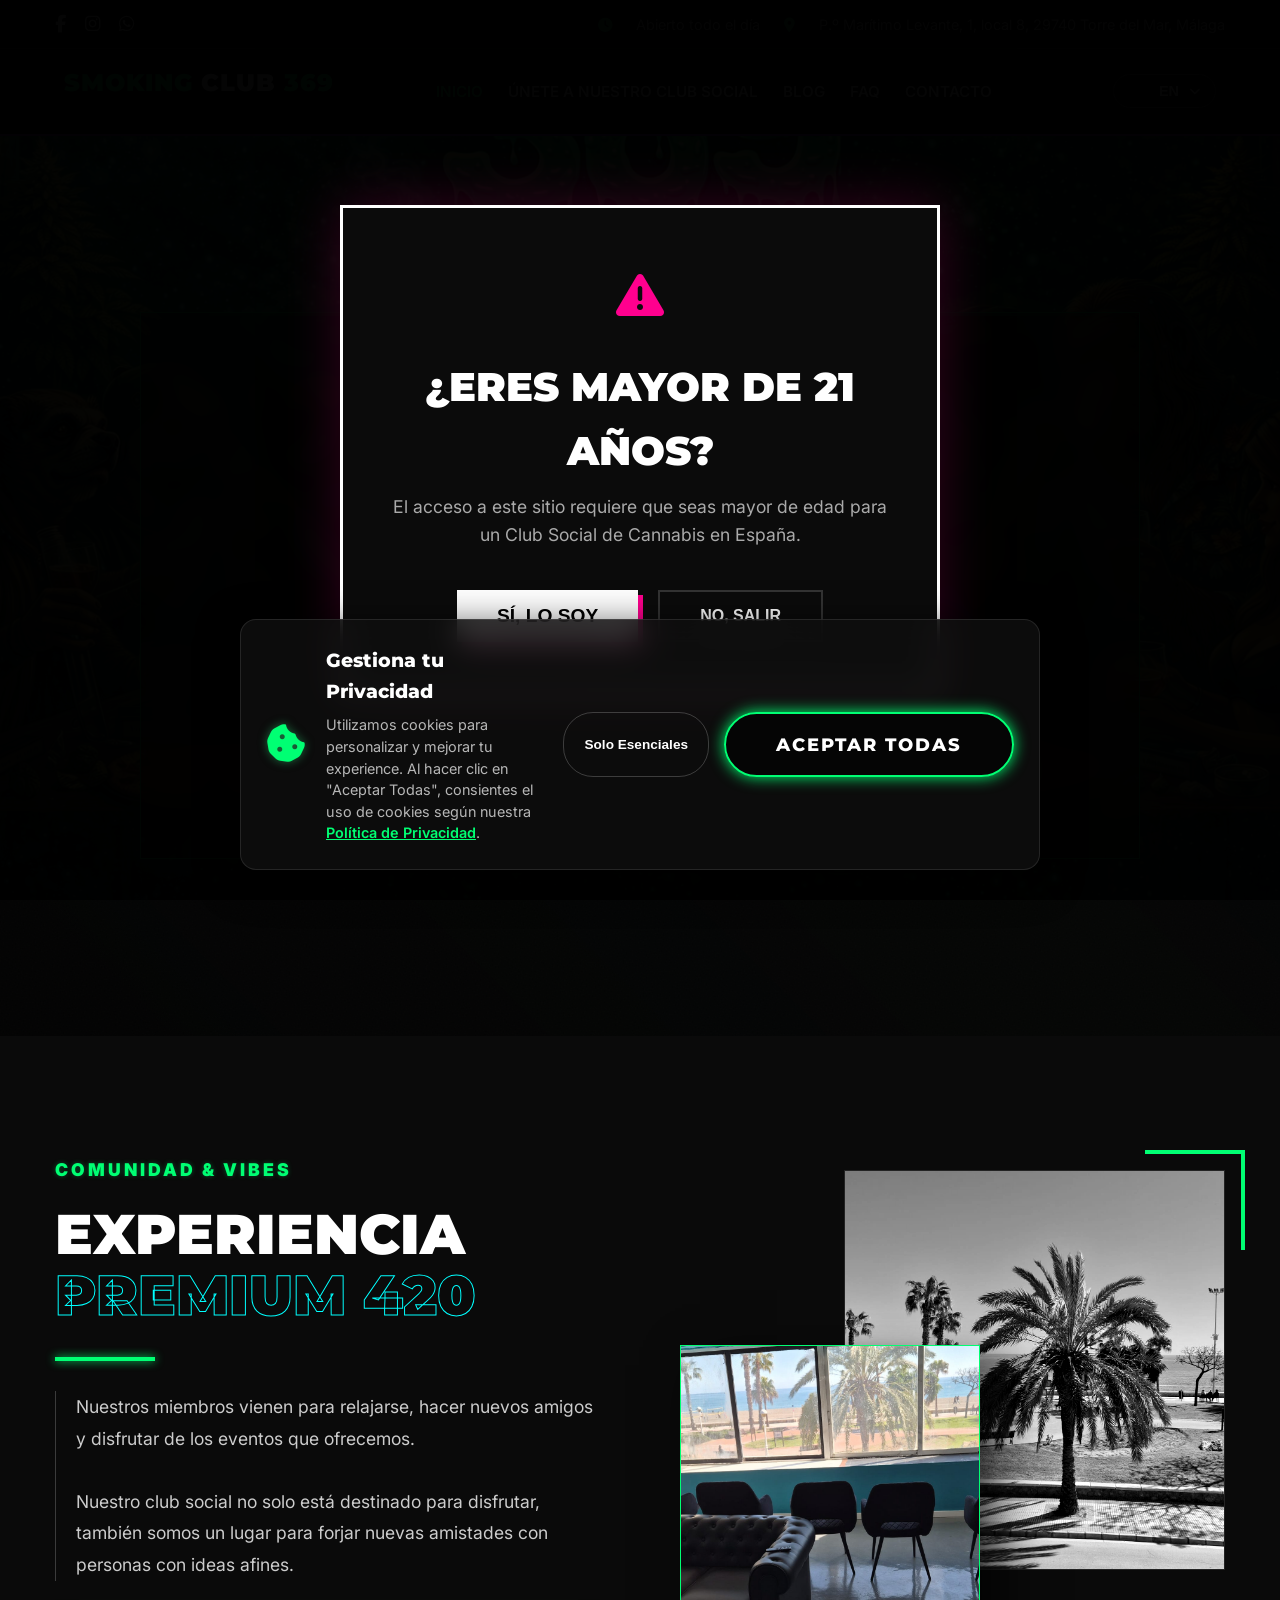
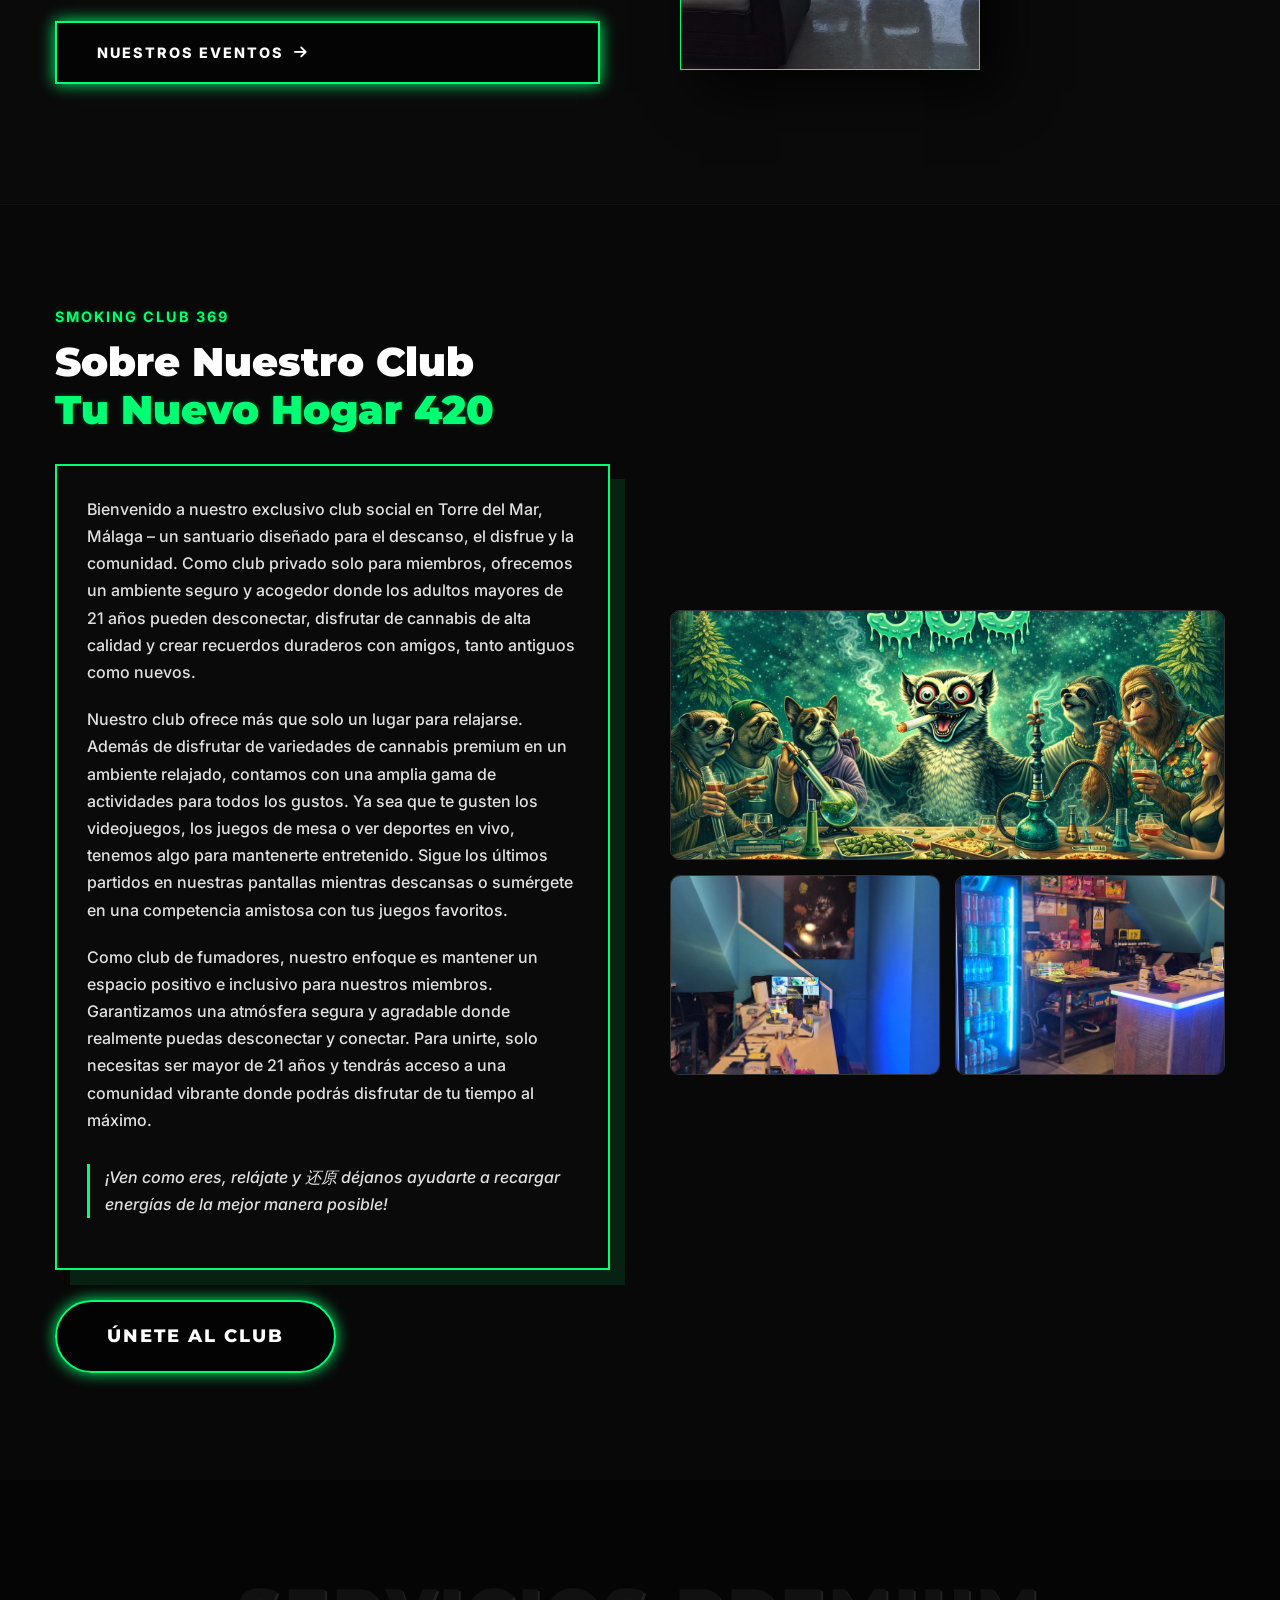
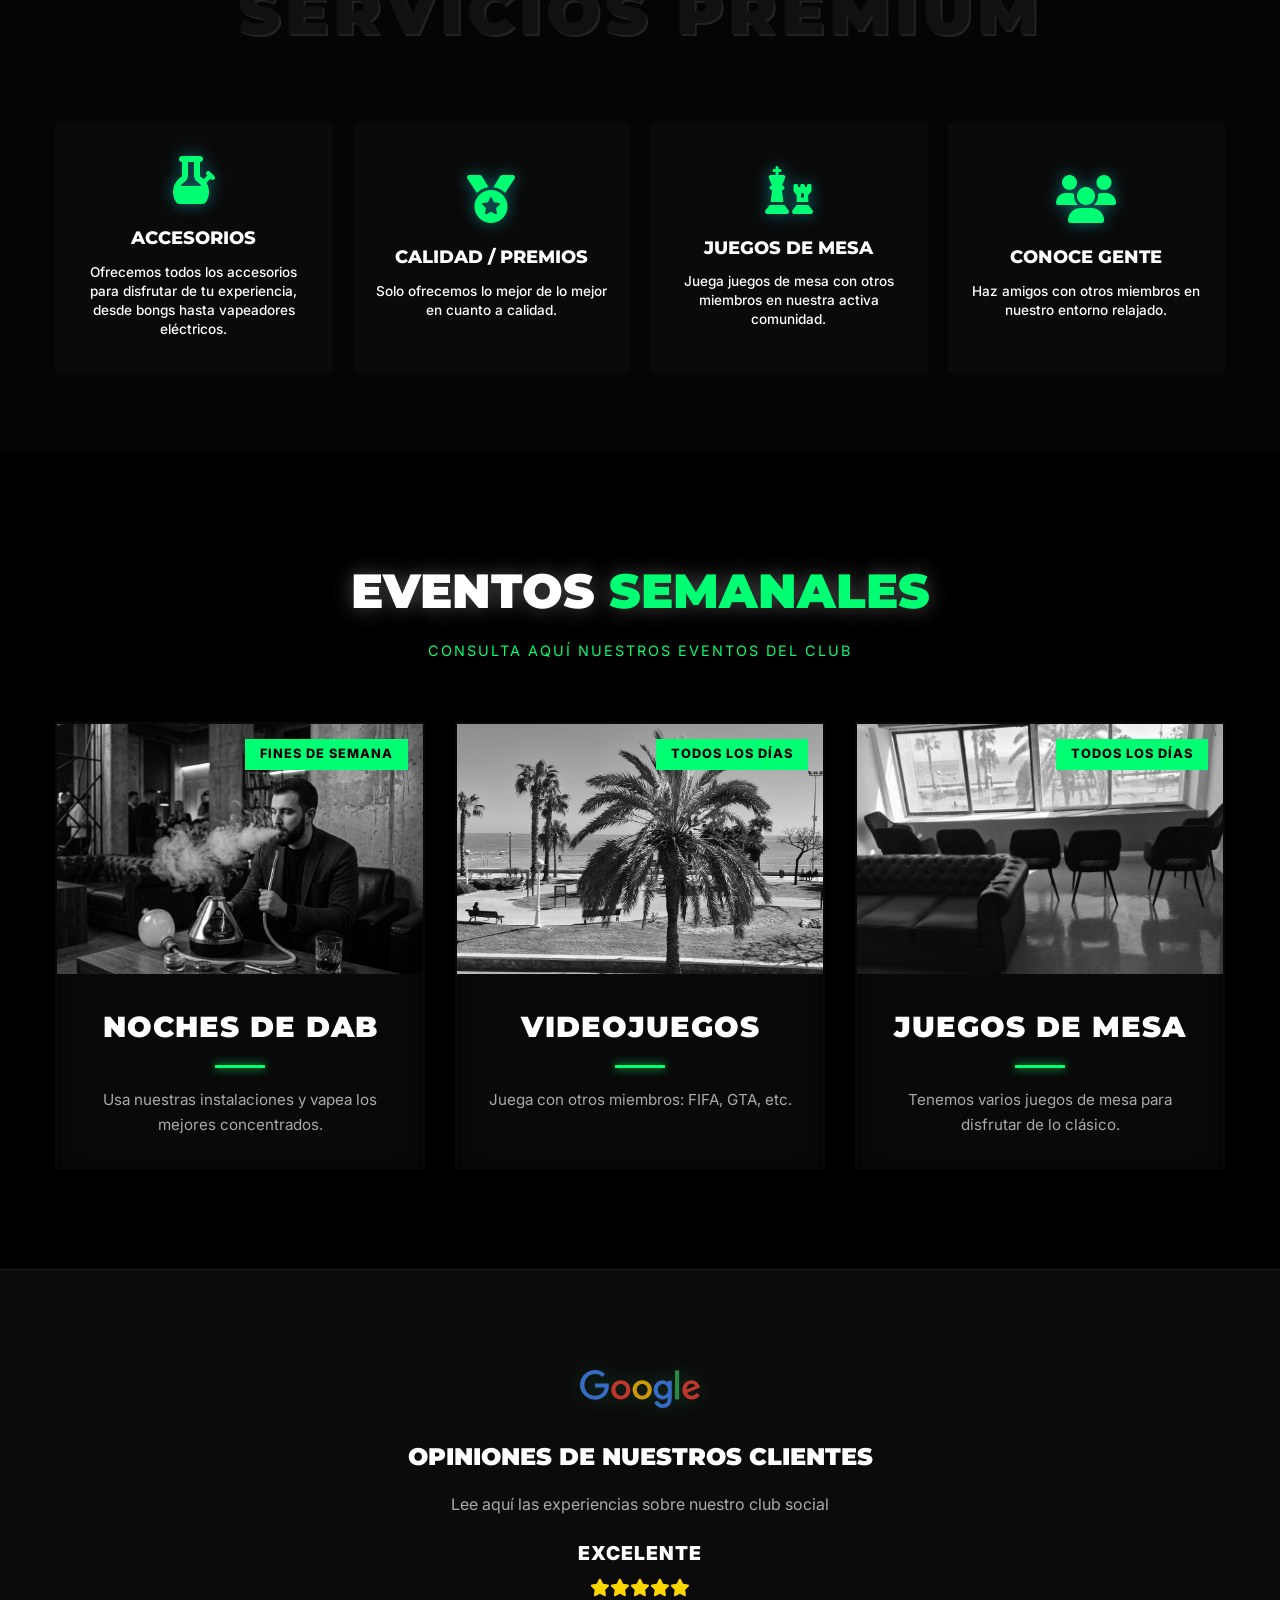
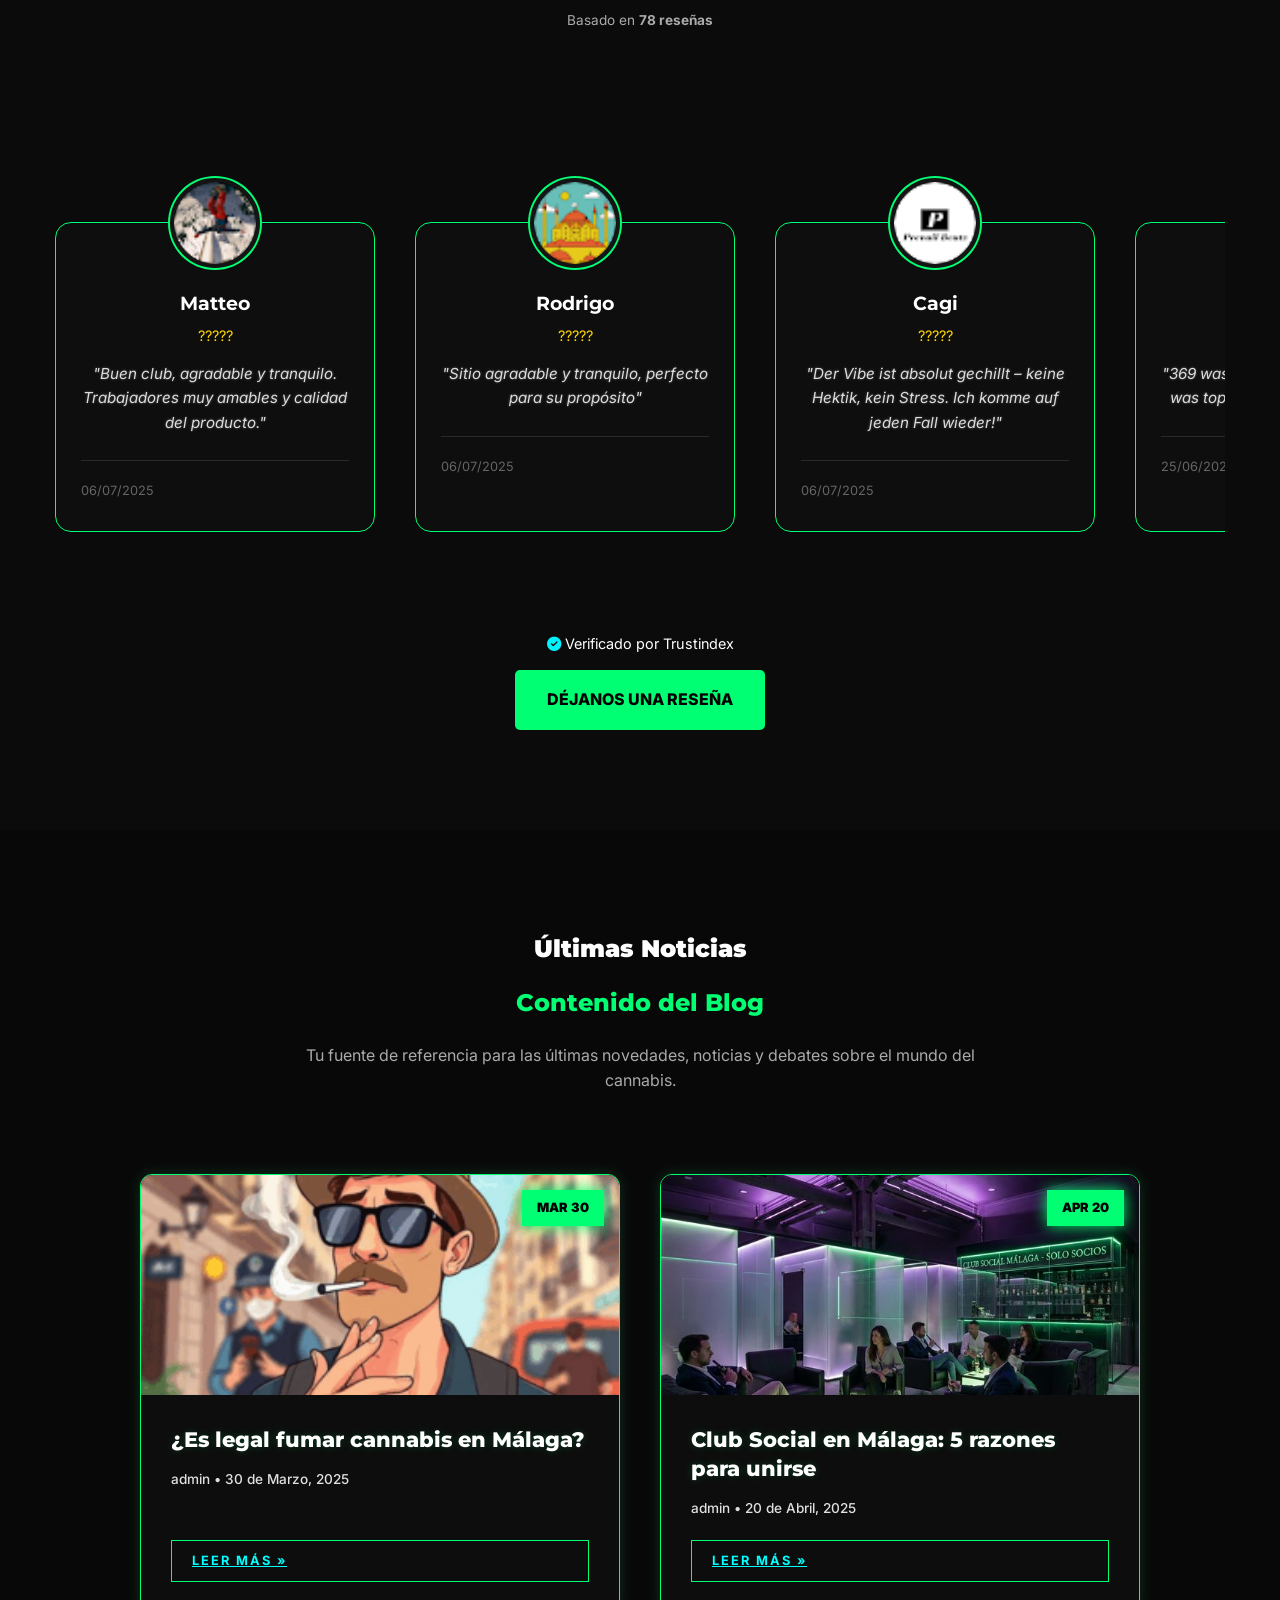
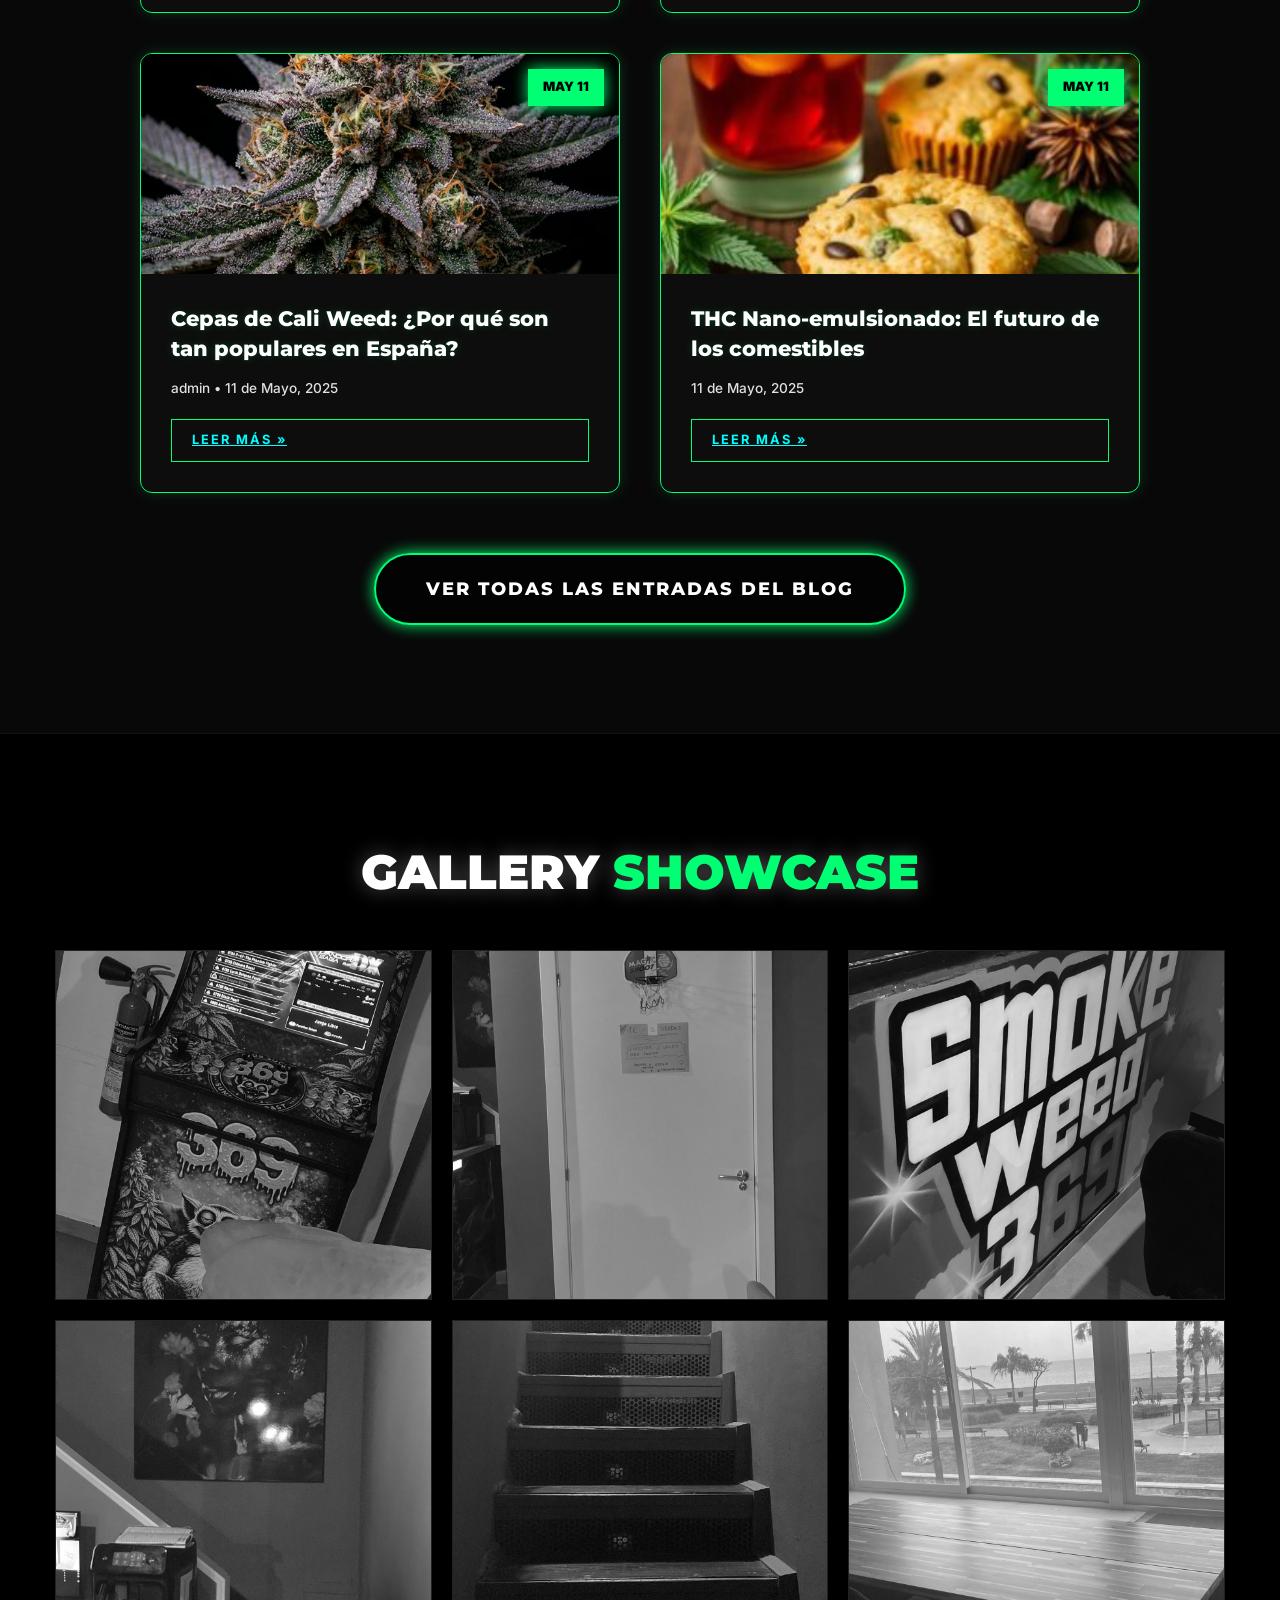
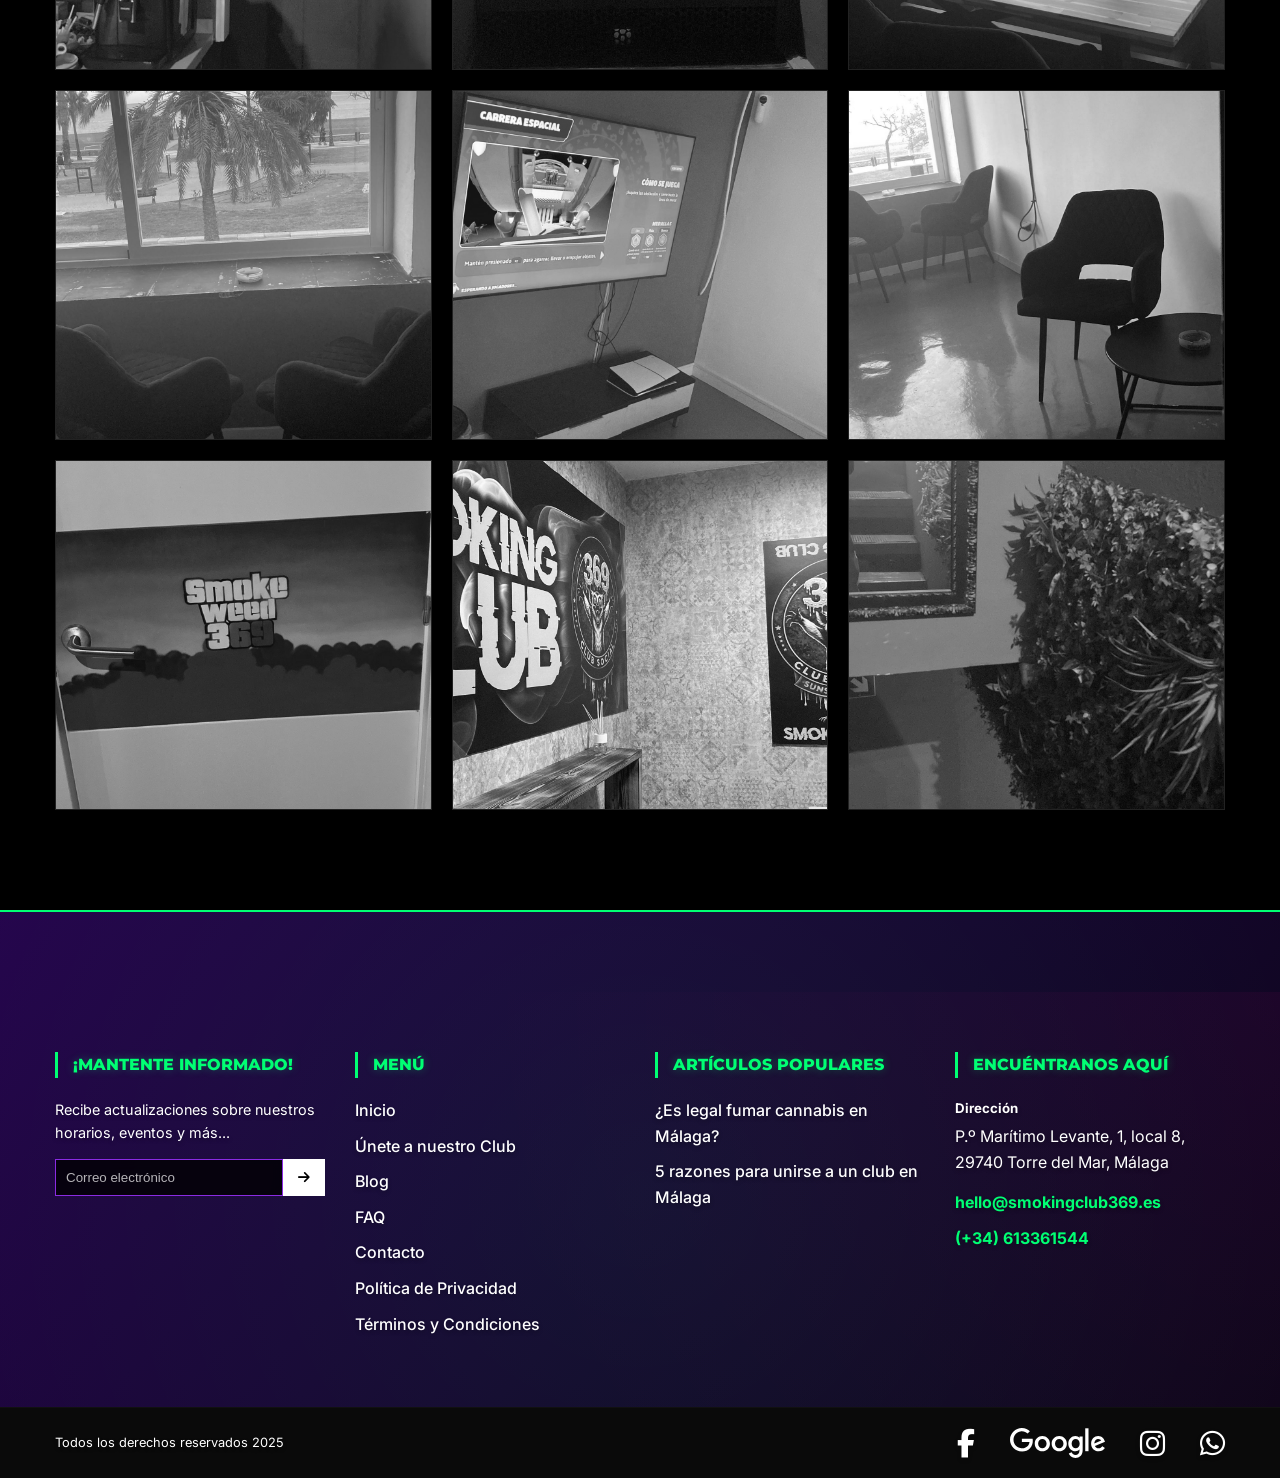
<file: index.html>
<!DOCTYPE html>
<!-- LAST UPDATED: 2026-04-15 11:53 -->
<html lang="en-US">

<head>
    <meta charset="UTF-8">
    <meta name="viewport" content="width=1280">
    <title>Smoking Club 369 | El Mejor Club Social & Asociación Cannábica en Torre del Mar, Málaga</title>
    <meta name="description" content="Smoking Club 369 es el club de cannabis líder en Torre del Mar, Málaga. Disfruta de un ambiente premium, variedades exclusivas y la mejor comunidad social 420. ¡Únete hoy!">
    <link rel="stylesheet" href="estilos.css">
    <link rel="stylesheet" href="https://cdnjs.cloudflare.com/ajax/libs/font-awesome/6.4.0/css/all.min.css">
    <link
        href="https://fonts.googleapis.com/css2?family=Montserrat:wght@400;700;900&family=Inter:wght@300;400;600&display=swap"
        rel="stylesheet">
    <link rel="icon" type="image/jpeg" href="assets/lemur_dripping.jpg">
    <meta name="keywords" content="club cannábico, asociación cannábica, private club, smoking club, club social club weed torre del Mar, clubs weed Málaga">
    <meta name="geo.region" content="ES-AN">
    <meta name="geo.placename" content="Torre del Mar">
    <meta name="geo.position" content="36.738;-4.093">
    <meta property="og:type" content="website">
    <meta property="og:title" content="Smoking Club 369 | Club Cannábico en Torre del Mar">
    <meta property="og:image" content="https://www.smokingclub369.com/assets/lemur_dripping.jpg">
    <script type="application/ld+json">
    {
      "@context": "https://schema.org",
      "@type": "LocalBusiness",
      "name": "Smoking Club 369",
      "address": {
        "@type": "PostalAddress",
        "streetAddress": "P.º Marítimo Levante, 1, local 8",
        "addressLocality": "Torre del Mar",
        "addressRegion": "Málaga",
        "postalCode": "29740",
        "addressCountry": "ES"
      },
      "telephone": "+34613361544"
    }
    </script>
</head>

<body class="home-rebrand">
    <div id="preloader">
        <img src="assets/lemur_dripping.jpg" alt="Loading..." class="loader-logo"
            style="border-radius: 50%; width: 150px; height: 150px; object-fit: cover; border: 3px solid var(--primary-green);">
        <div class="loader-text" translate="no"><span class="notranslate" translate="no">SMOKING CLUB 369</span></div>
    </div>

    <div id="age-gate">
        <div class="age-gate-box">
            <div class="age-icon" style="font-size: 3rem; color: #FF008E; margin-bottom: 20px;">
                <i class="fas fa-exclamation-triangle"></i>
            </div>
            <h2 class="age-title" data-i18n="age-title">&iquest;Eres mayor de 21 a&ntilde;os?</h2>
            <p class="age-subtitle" data-i18n="age-subtitle">El acceso a este sitio requiere que seas mayor de edad para
                un Club Social de
                Cannabis en
                Espa&ntilde;a.</p>

            <div class="age-buttons">
                <button id="btn-enter" class="btn-enter" data-i18n="age-yes">S&Iacute;, LO SOY</button>
                <button id="btn-exit" class="btn-exit" data-i18n="age-no">NO, SALIR</button>
            </div>
        </div>
    </div>
    <div class="top-bar">
        <div class="container top-bar-content">
            <div class="social-icons">
                <a href="https://www.facebook.com/profile.php?id=61576252887348" target="_blank"><i
                        class="fab fa-facebook-f"></i></a>
                <a href="https://www.instagram.com/smokingclub_369/" target="_blank"><i class="fab fa-instagram"></i></a>
                <a href="https://wa.me/34613361544" target="_blank"><i class="fab fa-whatsapp"></i></a>
            </div>
            <div class="info-icons">
                <span><i class="fas fa-clock" style="color:#2ecc71;"></i> <span data-i18n="top-bar-open">Abierto todo el
                        d&iacute;a</span></span>
                <span><i class="fas fa-map-marker-alt" style="color:#2ecc71;"></i> <span
                        data-i18n="top-bar-address">P.&ordm; Mar&iacute;timo Levante, 1, local 8, 29740 Torre del Mar,
                        M&aacute;laga</span></span>
            </div>
        </div>
    </div>

    <nav class="navbar">
        <div class="logo">
            <h1 translate="no" style="font-size: 1.5rem; color: var(--primary-green); font-weight: 900; letter-spacing: 1px;">SMOKING
                <span style="color: white;">CLUB</span> 369
            </h1>
        </div>
        <ul class="nav-links">
            <li><a href="index.html" class="active" data-i18n="nav-inicio">Inicio</a></li>
            <li><a href="join.html" data-i18n="nav-join">&Uacute;nete a nuestro Club Social</a></li>
            <li><a href="blog.html" data-i18n="nav-blog">Blog</a></li>
            <li><a href="faq.html" data-i18n="nav-faq">FAQ</a></li>
            <li><a href="contact.html" data-i18n="nav-contact">Contacto</a></li>
        </ul>
        <div class="lang-selector">
            <button class="lang-btn"><span class="flag-icon flag-en"></span> EN <i class="fas fa-chevron-down"
                    style="font-size:0.7rem;"></i></button>
            <div class="lang-dropdown">
                <a href="javascript:void(0)" onclick="changeLanguage('en')"><span class="flag-icon flag-en"></span>
                    English</a>
                <a href="javascript:void(0)" onclick="changeLanguage('es')"><span class="flag-icon flag-es"></span>
                    Espa&ntilde;ol</a>
                <a href="javascript:void(0)" onclick="changeLanguage('de')"><span class="flag-icon flag-de"></span>
                    Deutsch</a>
                <a href="javascript:void(0)" onclick="changeLanguage('ca')"><span class="flag-icon flag-ca"></span>
                    Català</a>
                <a href="javascript:void(0)" onclick="changeLanguage('it')"><span class="flag-icon flag-it"></span>
                    Italiano</a>
                <a href="javascript:void(0)" onclick="changeLanguage('fr')"><span class="flag-icon flag-fr"></span>
                    Français</a>
                <a href="javascript:void(0)" onclick="changeLanguage('pt')"><span class="flag-icon flag-pt"></span>
                    Português</a>
            </div>
        </div>

        <div class="menu-toggle" id="mobile-menu"><i class="fas fa-bars"></i></div>
    </nav>

    <header class="hero-section hero-brutal">
        <div class="hero-overlay-gradient"></div>
        <div class="hero-noise"></div>
        <div class="hero-container">
            <div class="hero-box glass-panel">
                <span class="top-tag" data-i18n="hero-tag">EST. 2024 • M&Aacute;LAGA • Torre del Mar</span>
                <h1 class="hero-title" translate="no">SMOKING<br><span class="outline-text">CLUB 369</span></h1>
                <div class="hero-divider">
                    <span class="line"></span>
                    <span class="center-text" data-i18n="hero-center">EL MEJOR CLUB SOCIAL DE M&Aacute;LAGA</span>
                    <span class="line"></span>
                </div>
                <p class="hero-desc" data-i18n="hero-desc">Bienvenido a tu santuario de relajaci&oacute;n y comunidad en
                    la Costa del Sol. Calidad,
                    confort y el mejor ambiente 420.</p>
                <div class="hero-actions">
                    <a href="#about" class="btn-brutal btn-primary"><span data-i18n="hero-btn-about">SOBRE
                            NOSOTROS</span><i class="fas fa-arrow-right"></i></a>
                    <a href="join.html" class="btn-brutal btn-outline"><span data-i18n="hero-btn-join">&Uacute;NETE
                            AHORA</span></a>
                </div>
            </div>
        </div>
    </header>

    <section class="split-feature-section">
        <div class="container split-brutal-layout">
            <div class="text-content">
                <span class="mini-tag" data-i18n="feature-tag">COMUNIDAD & VIBES</span>
                <h2 class="feature-title" data-i18n="feature-title">EXPERIENCIA<br><span class="highlight-text">PREMIUM
                        420</span></h2>
                <div class="brutal-separator"></div>
                <p class="feature-desc" data-i18n="feature-desc">
                    Nuestros miembros vienen para relajarse, hacer nuevos amigos y disfrutar de los eventos que
                    ofrecemos.
                    <br><br>
                    Nuestro club social no solo est&aacute; destinado para disfrutar, tambi&eacute;n somos un lugar para
                    forjar nuevas
                    amistades con personas con ideas afines.
                </p>
                <a href="#events" class="btn-brutal btn-outline"><span data-i18n="feature-btn">NUESTROS EVENTOS</span><i
                        class="fas fa-arrow-right"></i></a>
            </div>
            <div class="image-collage">
                <div class="img-back"><img src="assets/wa_img_2.jpeg" alt="Club Interior"></div>
                <div class="img-front"><img src="assets/wa_img_3.jpeg" alt="Chess at Club"></div>
                <div class="deco-box"></div>
            </div>
        </div>
    </section>

    <section id="about" class="about-collage-section">
        <div class="container about-grid-layout">
            <div class="about-content-col">
                <div class="brand-tag" data-i18n="about-tag" translate="no"><span class="notranslate" translate="no">Smoking Club 369</span></div>
                <h2 class="section-title-left" data-i18n="about-title">Sobre Nuestro Club<br><span class="highlight">Tu
                        Nuevo Hogar 420</span>
                </h2>
                <div class="text-body">
                    <p data-i18n="about-text-1">Bienvenido a nuestro exclusivo club social en Torre del Mar,
                        M&aacute;laga – un santuario dise&ntilde;ado para
                        el descanso, el disfrue y la comunidad. Como club privado solo para miembros, ofrecemos un
                        ambiente seguro y acogedor donde los adultos mayores de 21 a&ntilde;os pueden desconectar,
                        disfrutar de
                        cannabis de alta calidad y crear recuerdos duraderos con amigos, tanto antiguos como nuevos.</p>
                    <p data-i18n="about-text-2">Nuestro club ofrece m&aacute;s que solo un lugar para relajarse.
                        Adem&aacute;s de disfrutar de variedades de
                        cannabis premium en un ambiente relajado, contamos con una amplia gama de actividades para todos
                        los gustos. Ya sea que te gusten los videojuegos, los juegos de mesa o ver deportes en vivo,
                        tenemos algo para mantenerte entretenido. Sigue los &uacute;ltimos partidos en nuestras
                        pantallas
                        mientras descansas o sum&eacute;rgete en una competencia amistosa con tus juegos favoritos.</p>
                    <p data-i18n="about-text-3">Como club de fumadores, nuestro enfoque es mantener un espacio positivo
                        e inclusivo para nuestros
                        miembros. Garantizamos una atm&oacute;sfera segura y agradable donde realmente puedas
                        desconectar y
                        conectar. Para unirte, solo necesitas ser mayor de 21 a&ntilde;os y tendr&aacute;s acceso a una
                        comunidad
                        vibrante donde podr&aacute;s disfrutar de tu tiempo al m&aacute;ximo.</p>
                    <p class="final-quote" data-i18n="about-quote">&iexcl;Ven como eres, rel&aacute;jate y
还原                         d&eacute;janos ayudarte a recargar energ&iacute;as de la mejor
                        manera posible!</p>
                </div>
                <div style="margin-top: 30px;">
                    <a href="join.html" class="btn-real-master" data-i18n="about-btn">&Uacute;nete al Club</a>
                </div>
            </div>
            <div class="about-gallery-col">
                <div class="gallery-grid-box">
                    <div class="img-large"><img src="assets/poster_toilet.jpg" alt="Main Lounge"></div>
                    <div class="img-small"><img src="assets/wa_img_4.jpeg" alt="Atmosphere"></div>
                    <div class="img-small"><img src="assets/wa_img_5.jpeg" alt="Club Vibes"></div>
                </div>
                <div class="gallery-deco"></div>
            </div>
        </div>
    </section>

    <section class="services-glitch-section">
        <div class="container">
            <h2 class="glitch-title" data-i18n="services-title">SERVICIOS PREMIUM</h2>
            <div class="glitch-row-layout">
                <div class="glitch-card">
                    <div class="glitch-content"><i class="fas fa-bong"></i>
                        <h3 data-i18n="service-1-title">Accesorios</h3>
                        <p data-i18n="service-1-desc">Ofrecemos todos los accesorios para disfrutar de tu experiencia,
                            desde bongs hasta vapeadores
                            el&eacute;ctricos.</p>
                    </div>
                    <div class="glitch-layer"></div>
                    <div class="glitch-layer"></div>
                </div>
                <div class="glitch-card">
                    <div class="glitch-content"><i class="fas fa-medal"></i>
                        <h3 data-i18n="service-2-title">Calidad / Premios</h3>
                        <p data-i18n="service-2-desc">Solo ofrecemos lo mejor de lo mejor en cuanto a calidad.</p>
                    </div>
                    <div class="glitch-layer"></div>
                    <div class="glitch-layer"></div>
                </div>
                <div class="glitch-card">
                    <div class="glitch-content"><i class="fas fa-chess"></i>
                        <h3 data-i18n="service-3-title">Juegos de mesa</h3>
                        <p data-i18n="service-3-desc">Juega juegos de mesa con otros miembros en nuestra activa
                            comunidad.</p>
                    </div>
                    <div class="glitch-layer"></div>
                    <div class="glitch-layer"></div>
                </div>
                <div class="glitch-card">
                    <div class="glitch-content"><i class="fas fa-users"></i>
                        <h3 data-i18n="service-4-title">Conoce gente</h3>
                        <p data-i18n="service-4-desc">Haz amigos con otros miembros en nuestro entorno relajado.</p>
                    </div>
                    <div class="glitch-layer"></div>
                    <div class="glitch-layer"></div>
                </div>
            </div>
        </div>
    </section>

    <section id="events" class="events-visual-section">
        <div class="container">
            <div class="events-header">
                <h2 class="neon-title" style="color: white;" data-i18n="events-title">EVENTOS <span
                        style="color: var(--primary-green);">SEMANALES</span></h2>
                <p class="neon-subtitle" data-i18n="events-subtitle">Consulta aqu&iacute; nuestros eventos del club</p>
            </div>
            <div class="events-visual-grid">

                <div class="event-visual-card">
                    <div class="event-img-wrapper">
                        <img src="assets/dab-nights.png"
                            alt="Noches de Dab">
                        <div class="date-overlay" data-i18n="event-1-date">FINES DE SEMANA</div>
                    </div>
                    <div class="event-visual-content">
                        <h3 data-i18n="event-1-title">NOCHES DE DAB</h3>
                        <div class="accent-line"></div>
                        <p data-i18n="event-1-desc">Usa nuestras instalaciones y vapea los mejores concentrados.</p>
                    </div>
                </div>

                <div class="event-visual-card">
                    <div class="event-img-wrapper">
                        <img src="assets/wa_img_2.jpeg"
                            alt="Videojuegos">
                        <div class="date-overlay" data-i18n="event-2-date">TODOS LOS D&Iacute;AS</div>
                    </div>
                    <div class="event-visual-content">
                        <h3 data-i18n="event-2-title">VIDEOJUEGOS</h3>
                        <div class="accent-line"></div>
                        <p data-i18n="event-2-desc">Juega con otros miembros: FIFA, GTA, etc.</p>
                    </div>
                </div>

                <div class="event-visual-card">
                    <div class="event-img-wrapper">
                        <img src="assets/wa_img_3.jpeg"
                            alt="Juegos de Mesa">
                        <div class="date-overlay" data-i18n="event-3-date">TODOS LOS D&Iacute;AS</div>
                    </div>
                    <div class="event-visual-content">
                        <h3 data-i18n="event-3-title">JUEGOS DE MESA</h3>
                        <div class="accent-line"></div>
                        <p data-i18n="event-3-desc">Tenemos varios juegos de mesa para disfrutar de lo cl&aacute;sico.
                        </p>
                    </div>
                </div>

            </div>
        </div>
    </section>

    <section id="reviews" class="reviews-improved-section">
        <div class="container">
            <div class="reviews-header-improved">
                <img src="logo-dark.svg" alt="Club Logo" class="reviews-logo-decoration">

                <h2 class="section-title" data-i18n="reviews-title">OPINIONES DE NUESTROS CLIENTES</h2>
                <p class="section-subtitle" style="color:#aaa; margin-top:10px;" data-i18n="reviews-subtitle">Lee
                    aqu&iacute; las experiencias sobre
                    nuestro
                    club social</p>

                <div class="trust-badge-improved" style="margin-top:20px;">
                    <div class="badge-content">
                        <span class="score-text" style="color:#fff; font-weight:900; font-size:1.2rem; display:block;"
                            data-i18n="trust-excellent">EXCELENTE</span>
                        <div class="stars-row" style="color:#FFD700; margin: 5px 0;">
                            <i class="fas fa-star"></i><i class="fas fa-star"></i><i class="fas fa-star"></i><i
                                class="fas fa-star"></i><i class="fas fa-star"></i>
                        </div>
                        <span class="based-text" style="color:#aaa; font-size:0.85rem;" data-i18n="trust-based">Basado
                            en <b>78
                                rese&ntilde;as</b></span>
                    </div>
                </div>
            </div>

            <div class="reviews-slider-container">
                <div class="reviews-track">
                    <div class="review-card-improved">
                        <div class="review-img-wrapper"><img src="unnamed(1).png" alt="Matteo" class="user-pic-large">
                        </div>
                        <div class="review-body">
                            <h4>Matteo</h4>
                            <div class="stars-static" style="color:#FFD700;">?????</div>
                            <p class="review-text">"Buen club, agradable y tranquilo. Trabajadores muy amables y calidad
                                del producto."</p>
                        </div>
                        <div class="review-footer"><span class="review-date">06/07/2025</span></div>
                    </div>

                    <div class="review-card-improved">
                        <div class="review-img-wrapper"><img src="unnamed(2).png" alt="Rodrigo" class="user-pic-large">
                        </div>
                        <div class="review-body">
                            <h4>Rodrigo</h4>
                            <div class="stars-static" style="color:#FFD700;">?????</div>
                            <p class="review-text">"Sitio agradable y tranquilo, perfecto para su prop&oacute;sito"</p>
                        </div>
                        <div class="review-footer"><span class="review-date">06/07/2025</span></div>
                    </div>

                    <div class="review-card-improved">
                        <div class="review-img-wrapper"><img src="unnamed(3).png" alt="Cagi" class="user-pic-large">
                        </div>
                        <div class="review-body">
                            <h4>Cagi</h4>
                            <div class="stars-static" style="color:#FFD700;">?????</div>
                            <p class="review-text">"Der Vibe ist absolut gechillt – keine Hektik, kein Stress. Ich komme
                                auf jeden Fall wieder!"</p>
                        </div>
                        <div class="review-footer"><span class="review-date">06/07/2025</span></div>
                    </div>

                    <div class="review-card-improved">
                        <div class="review-img-wrapper"><img src="unnamed(4).png" alt="A-Prevail"
                                class="user-pic-large"></div>
                        <div class="review-body">
                            <h4>A-Prevail</h4>
                            <div class="stars-static" style="color:#FFD700;">?????</div>
                            <p class="review-text">"369 was Amazing, customer service was top tear I’ll definitely be
                                back."</p>
                        </div>
                        <div class="review-footer"><span class="review-date">25/06/2025</span></div>
                    </div>

                    <div class="review-card-improved">
                        <div class="review-img-wrapper"><img src="unnamed(5).png" alt="Leah" class="user-pic-large">
                        </div>
                        <div class="review-body">
                            <h4>Leah</h4>
                            <div class="stars-static" style="color:#FFD700;">?????</div>
                            <p class="review-text">"The vibe is very chill, nice people and good music. Highly recommend
                                if in the area"</p>
                        </div>
                        <div class="review-footer"><span class="review-date">24/06/2025</span></div>
                    </div>

                    <div class="review-card-improved">
                        <div class="review-img-wrapper"><img src="unnamed(6).png" alt="Elvira" class="user-pic-large">
                        </div>
                        <div class="review-body">
                            <h4>Elvira</h4>
                            <div class="stars-static" style="color:#FFD700;">?????</div>
                            <p class="review-text">"Muy buen sitio el staff muy agradable, lo recomiendo al 100%"</p>
                        </div>
                        <div class="review-footer"><span class="review-date">18/06/2025</span></div>
                    </div>

                    <div class="review-card-improved">
                        <div class="review-img-wrapper"><img src="unnamed(7).png" alt="Pablo" class="user-pic-large">
                        </div>
                        <div class="review-body">
                            <h4>Pablo</h4>
                            <div class="stars-static" style="color:#FFD700;">?????</div>
                            <p class="review-text">"Servicio excelente todo perfecto"</p>
                        </div>
                        <div class="review-footer"><span class="review-date">18/06/2025</span></div>
                    </div>

                    <div class="review-card-improved">
                        <div class="review-img-wrapper"><img src="unnamed(8).png" alt="Bridie" class="user-pic-large">
                        </div>
                        <div class="review-body">
                            <h4>Bridie</h4>
                            <div class="stars-static" style="color:#FFD700;">?????</div>
                            <p class="review-text">"Awesome club, very chilled with great staff and snacks!!"</p>
                        </div>
                        <div class="review-footer"><span class="review-date">18/06/2025</span></div>
                    </div>

                    <div class="review-card-improved">
                        <div class="review-img-wrapper"><img src="unnamed(1).png" alt="Matteo" class="user-pic-large">
                        </div>
                        <div class="review-body">
                            <h4>Matteo</h4>
                            <div class="stars-static" style="color:#FFD700;">?????</div>
                            <p class="review-text">"Buen club, agradable y tranquilo..."</p>
                        </div>
                        <div class="review-footer"><span class="review-date">06/07/2025</span></div>
                    </div>
                </div>
            </div>

            <div
                style="text-align:center; margin-top:20px; display:flex; flex-direction:column; align-items:center; gap:15px;">
                <div class="trustindex-verification" style="font-size:0.9rem; color:#fff;" data-i18n="trust-verified">
                    <i class="fas fa-check-circle" style="color:#00f2ff;"></i> Verificado por Trustindex
                </div>
                <a href="https://g.page/r/CfrhijEYsQX7EBM/review" target="_blank" class="btn-review-submit"
                    data-i18n="btn-leave-review">D&eacute;janos una
                    rese&ntilde;a</a>
            </div>
        </div>
    </section>

    <section class="blog-improved-section">
        <div class="container">
            <div class="reviews-header-improved">
                <h2 class="section-title" data-i18n="blog-title-news">&Uacute;ltimas Noticias</h2>
                <h3 style="font-size:1.5rem; margin-top:10px; color: var(--primary-green);"
                    data-i18n="blog-subtitle-content">Contenido del Blog</h3>
                <p style="color:#aaa; max-width:700px; margin:20px auto;" data-i18n="blog-desc">Tu fuente de referencia
                    para las
                    &uacute;ltimas
                    novedades, noticias y debates sobre el mundo del cannabis.</p>
            </div>

            <div class="blog-improved-grid">

                <article class="blog-card-improved">
                    <div class="blog-card-image">
                        <img src="is-smoking-cannabis-legal-in-malaga_-300x300.png" alt="Legal Cannabis">
                        <span class="blog-date-badge">MAR 30</span>
                    </div>
                    <div class="blog-card-content">
                        <h4>&iquest;Es legal fumar cannabis en M&aacute;laga?</h4>
                        <p style="font-size:0.85rem; color:#888; margin-bottom: 20px;">admin • 30 de Marzo, 2025</p>
                        <a href="blog-legal-malaga.html" class="btn-glitch" data-text="LEER M&Aacute;S »">LEER
                            M&Aacute;S »</a>
                    </div>
                </article>

                <article class="blog-card-improved" style="animation-delay: 0.1s;">
                    <div class="blog-card-image">
                        <img src="assets/csc_premium_lounge.png" alt="Reasons to Join">
                        <span class="blog-date-badge">APR 20</span>
                    </div>
                    <div class="blog-card-content">
                        <h4>Club Social en M&aacute;laga: 5 razones para unirse</h4>
                        <p style="font-size:0.85rem; color:#888; margin-bottom: 20px;">admin • 20 de Abril, 2025</p>
                        <a href="blog-social-club-reasons.html" class="btn-glitch" data-text="LEER M&Aacute;S »">LEER
                            M&Aacute;S
                            »</a>
                    </div>
                </article>

                <article class="blog-card-improved" style="animation-delay: 0.2s;">
                    <div class="blog-card-image">
                        <img src="assets/csc_bud_close_up.png" alt="Cali Weed">
                        <span class="blog-date-badge">MAY 11</span>
                    </div>
                    <div class="blog-card-content">
                        <h4>Cepas de Cali Weed: &iquest;Por qu&eacute; son tan populares en Espa&ntilde;a?</h4>
                        <p style="font-size:0.85rem; color:#888; margin-bottom: 20px;">admin • 11 de Mayo, 2025</p>
                        <a href="blog-cali-weed.html" class="btn-glitch" data-text="LEER M&Aacute;S »">LEER M&Aacute;S
                            »</a>
                    </div>
                </article>

                <article class="blog-card-improved" style="animation-delay: 0.3s;">
                    <div class="blog-card-image">
                        <img src="cannabis-edibles-drink-candy-muffin-4a9332-300x300.jpg" alt="Nano THC">
                        <span class="blog-date-badge">MAY 11</span>
                    </div>
                    <div class="blog-card-content">
                        <h4>THC Nano-emulsionado: El futuro de los comestibles</h4>
                        <p style="font-size:0.85rem; color:#888; margin-bottom: 20px;">11 de Mayo, 2025</p>
                        <a href="blog-nano-thc.html" class="btn-glitch" data-text="LEER M&Aacute;S »">LEER M&Aacute;S
                            »</a>
                    </div>
                </article>


            </div>

            <div style="text-align:center; margin-top:60px;">
                <a href="blog.html" class="btn-real-master" data-i18n="btn-view-blog">Ver todas las entradas del
                    blog</a>
            </div>
        </div>
    </section>

    <section class="gallery-showcase">
        <div class="container">
            <h2 class="neon-title" style="text-align: center;">GALLERY <span style="color: var(--primary-green);">SHOWCASE</span></h2>
            <div class="gallery-brutal-grid">
                <div class="gallery-brutal-item"><img loading="lazy" src="assets/nano-banana-1.jpeg" alt="369-1"></div>
                <div class="gallery-brutal-item"><img loading="lazy" src="assets/nano-banana-2.jpeg" alt="369-2"></div>
                <div class="gallery-brutal-item"><img loading="lazy" src="assets/nano-banana-3.jpeg" alt="369-3"></div>
                <div class="gallery-brutal-item"><img loading="lazy" src="assets/nano-banana-4.jpeg" alt="369-4"></div>
                <div class="gallery-brutal-item"><img loading="lazy" src="assets/nano-banana-5.jpeg" alt="369-5"></div>
                <div class="gallery-brutal-item"><img loading="lazy" src="assets/nano-banana-6.jpeg" alt="369-6"></div>
                <div class="gallery-brutal-item"><img loading="lazy" src="assets/nano-banana-7.jpeg" alt="369-7"></div>
                <div class="gallery-brutal-item"><img loading="lazy" src="assets/nano-banana-8.jpeg" alt="369-8"></div>
                <div class="gallery-brutal-item"><img loading="lazy" src="assets/nano-banana-9.jpeg" alt="369-9"></div>
                <div class="gallery-brutal-item"><img loading="lazy" src="assets/nano-banana-10.jpeg" alt="369-10"></div>
                <div class="gallery-brutal-item"><img loading="lazy" src="assets/nano-banana-11.jpeg" alt="369-11"></div>
                <div class="gallery-brutal-item"><img loading="lazy" src="assets/nano-banana-12.jpeg" alt="369-12"></div>
            </div>
        </div>
    </section>

    <footer class="footer-infinite-loop">
        <div class="footer-top">
            <div class="container footer-grid">

                <div class="footer-col">
                    <h4 data-i18n="footer-stay">&iexcl;Mantente informado!</h4>
                    <p style="margin-bottom:15px; font-size:0.9rem;" data-i18n="footer-stay-desc">Recibe actualizaciones
                        sobre nuestros horarios,
                        eventos y
                        m&aacute;s...</p>
                    <form class="footer-form">
                        <input type="email" placeholder="Correo electr&oacute;nico"
                            data-i18n="footer-email-placeholder">
                        <button type="submit"><i class="fas fa-arrow-right"></i></button>
                    </form>
                </div>

                <div class="footer-col">
                    <h4 data-i18n="footer-menu">Men&uacute;</h4>
                    <ul class="footer-links-list">
                        <li><a href="index.html" data-i18n="nav-inicio">Inicio</a></li>
                        <li><a href="join.html" data-i18n="nav-join">&Uacute;nete a nuestro Club</a></li>
                        <li><a href="blog.html" data-i18n="nav-blog">Blog</a></li>
                        <li><a href="faq.html" data-i18n="nav-faq">FAQ</a></li>
                        <li><a href="contact.html" data-i18n="nav-contact">Contacto</a></li>
                        <li><a href="privacy.html">Pol&iacute;tica de Privacidad</a></li>
                        <li><a href="terms.html">T&eacute;rminos y Condiciones</a></li>
                    </ul>
                </div>

                <div class="footer-col">
                    <h4 data-i18n="footer-articles">Art&iacute;culos populares</h4>
                    <ul class="footer-links-list">
                        <li><a href="blog-legal-malaga.html" data-i18n="footer-blog-1">&iquest;Es legal fumar cannabis
                                en M&aacute;laga?</a></li>
                        <li><a href="blog-social-club-reasons.html" data-i18n="footer-blog-2">5 razones para unirse a un
                                club en M&aacute;laga</a>
                        </li>
                    </ul>
                </div>

                <div class="footer-col">
                    <h4 data-i18n="footer-find">Encu&eacute;ntranos aqu&iacute;</h4>
                    <h5 style="margin-top:15px; margin-bottom:5px;" data-i18n="footer-address-label">Direcci&oacute;n
                    </h5>
                    <p data-i18n="top-bar-address">P.&ordm; Mar&iacute;timo Levante, 1, local 8, 29740 Torre del Mar,
                        M&aacute;laga</p>

                    <p class="contact-highlight" style="margin-top:15px;">hello@smokingclub369.es</p>
                    <p class="contact-highlight"><a href="https://wa.me/34613361544" style="font-weight:bold;">(+34)
                            613361544</a></p>
                </div>
            </div>
        </div>

        <div class="footer-bottom">
            <div class="container footer-bottom-content">
                <div class="copyright-text">
                    <p data-i18n="footer-rights">Todos los derechos reservados 2025</p>
                </div>
                <div class="footer-socials">
                    <a href="https://www.facebook.com/profile.php?id=61576252887348" target="_blank"><i
                            class="fab fa-facebook-f"></i></a>
                    <a href="https://www.google.com/maps/search/P.%C2%BA%20Mar%C3%ADtimo%20Levante%2C%201%2C%20local%208%2C%2029740%20Torre%20del%20Mar%2C%20M%C3%A1laga"
                        target="_blank">
                        <img src="google imagen.svg" alt="Google Maps" class="social-icon-img">
                    </a>
                    <a href="https://www.instagram.com/smokingclub_369/" target="_blank"><i
                            class="fab fa-instagram"></i></a>
                    <a href="https://wa.me/34613361544" target="_blank"><i class="fab fa-whatsapp"></i></a>
                </div>
            </div>
        </div>
    </footer>

        <!-- BANNER PROFESIONAL DE COOKIES -->
    <div id="cookie-banner" class="cookie-banner-glass">
        <div class="cookie-content">
            <div class="cookie-icon"><i class="fas fa-cookie-bite" style="color: var(--primary-green); text-shadow: 0 0 10px rgba(46, 204, 113, 0.5); font-size: 2.5rem;"></i></div>
            <div class="cookie-text">
                <h4 data-i18n="cookie-title" style="margin: 0 0 8px 0; font-size: 1.2rem; font-weight: 800; color: white;">Gestiona tu Privacidad</h4>
                <p data-i18n="cookie-text" style="margin: 0; font-size: 0.9rem; color: rgba(255, 255, 255, 0.7); line-height: 1.5;">Utilizamos cookies para personalizar y mejorar tu experience. Al hacer clic en "Aceptar Todas", consientes el uso de cookies según nuestra <a href="privacy.html" style="color: var(--primary-green); text-decoration: underline; font-weight: 600;">Política de Privacidad</a>.</p>
            </div>
        </div>
        <div class="cookie-buttons" style="display: flex; gap: 15px;">
            <button id="reject-cookies" class="btn-ghost" data-i18n="cookie-btn-reject">Solo Esenciales</button>
            <button id="accept-cookies" class="btn-real-master" data-i18n="cookie-btn-accept">Aceptar Todas</button>
        </div>
    </div>

    <script src="translations.js"></script>
    <script src="main.js"></script>

</body>

</html>
</file>
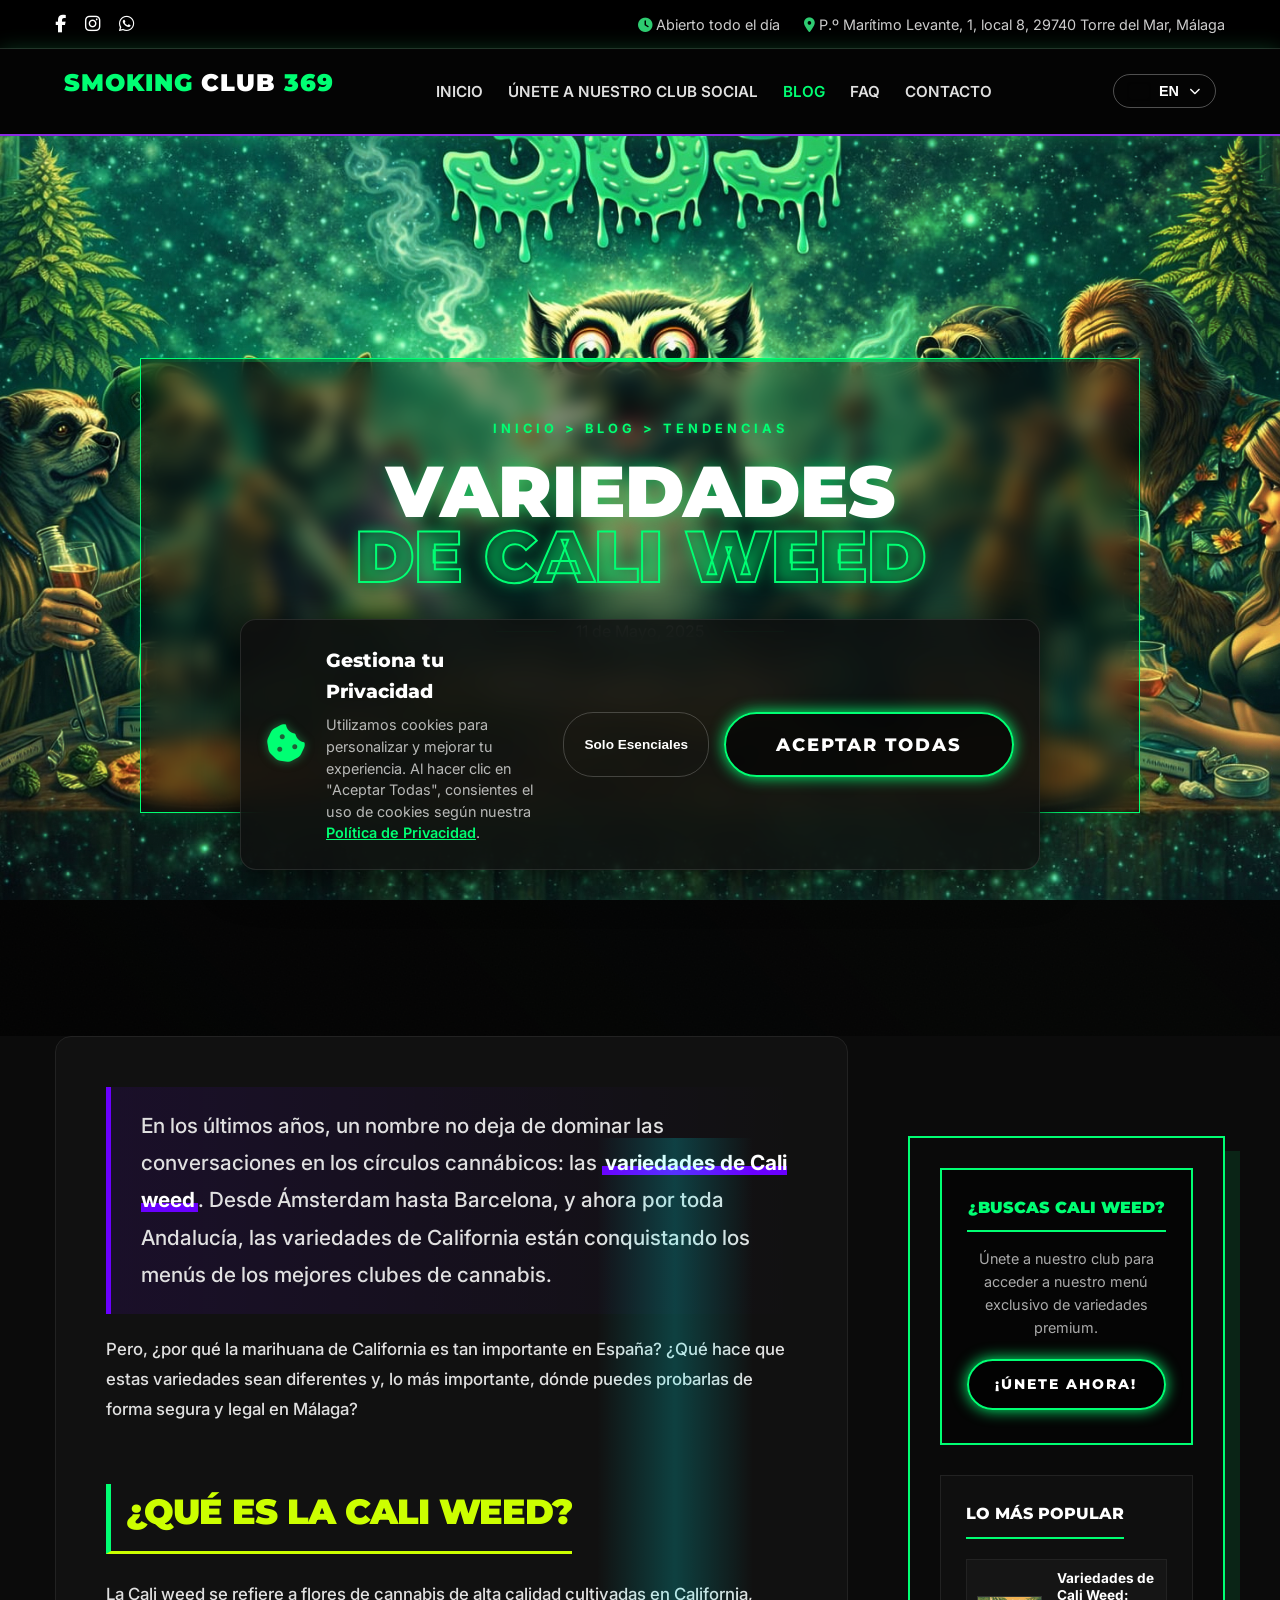
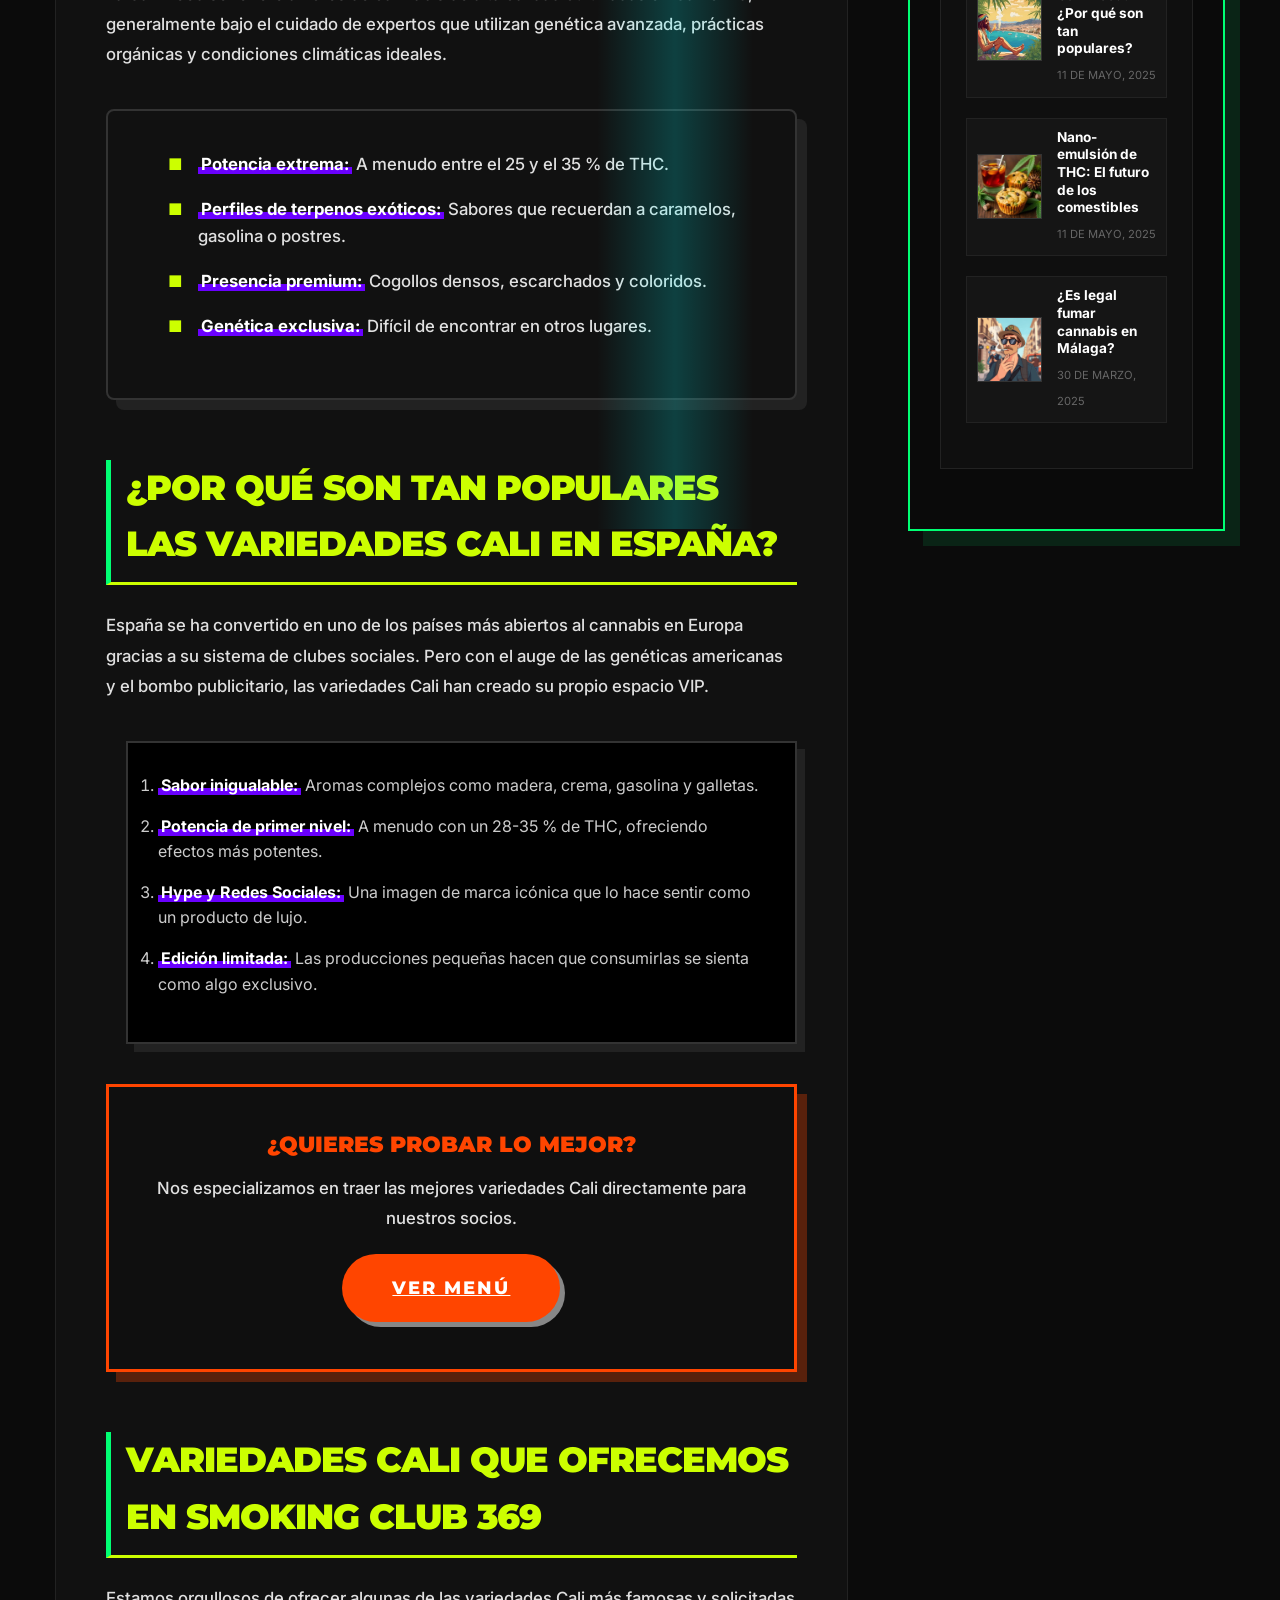
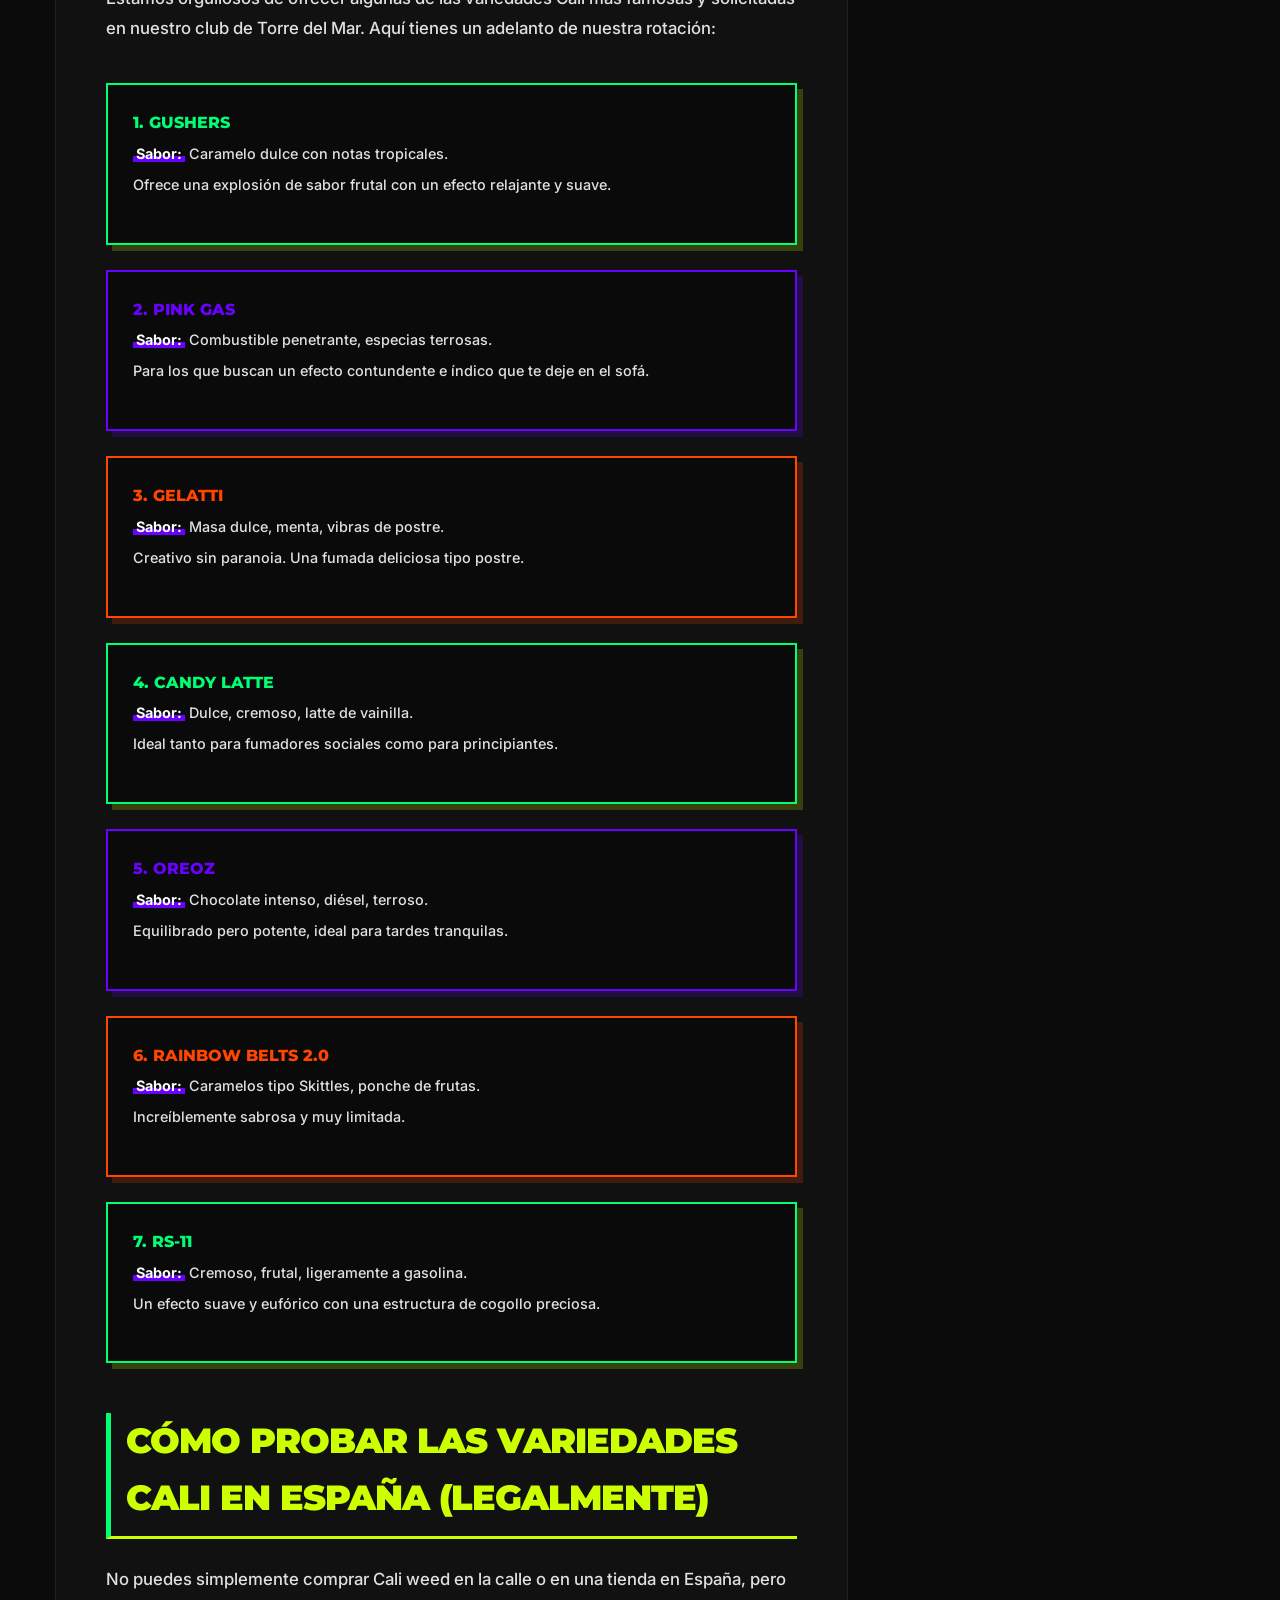
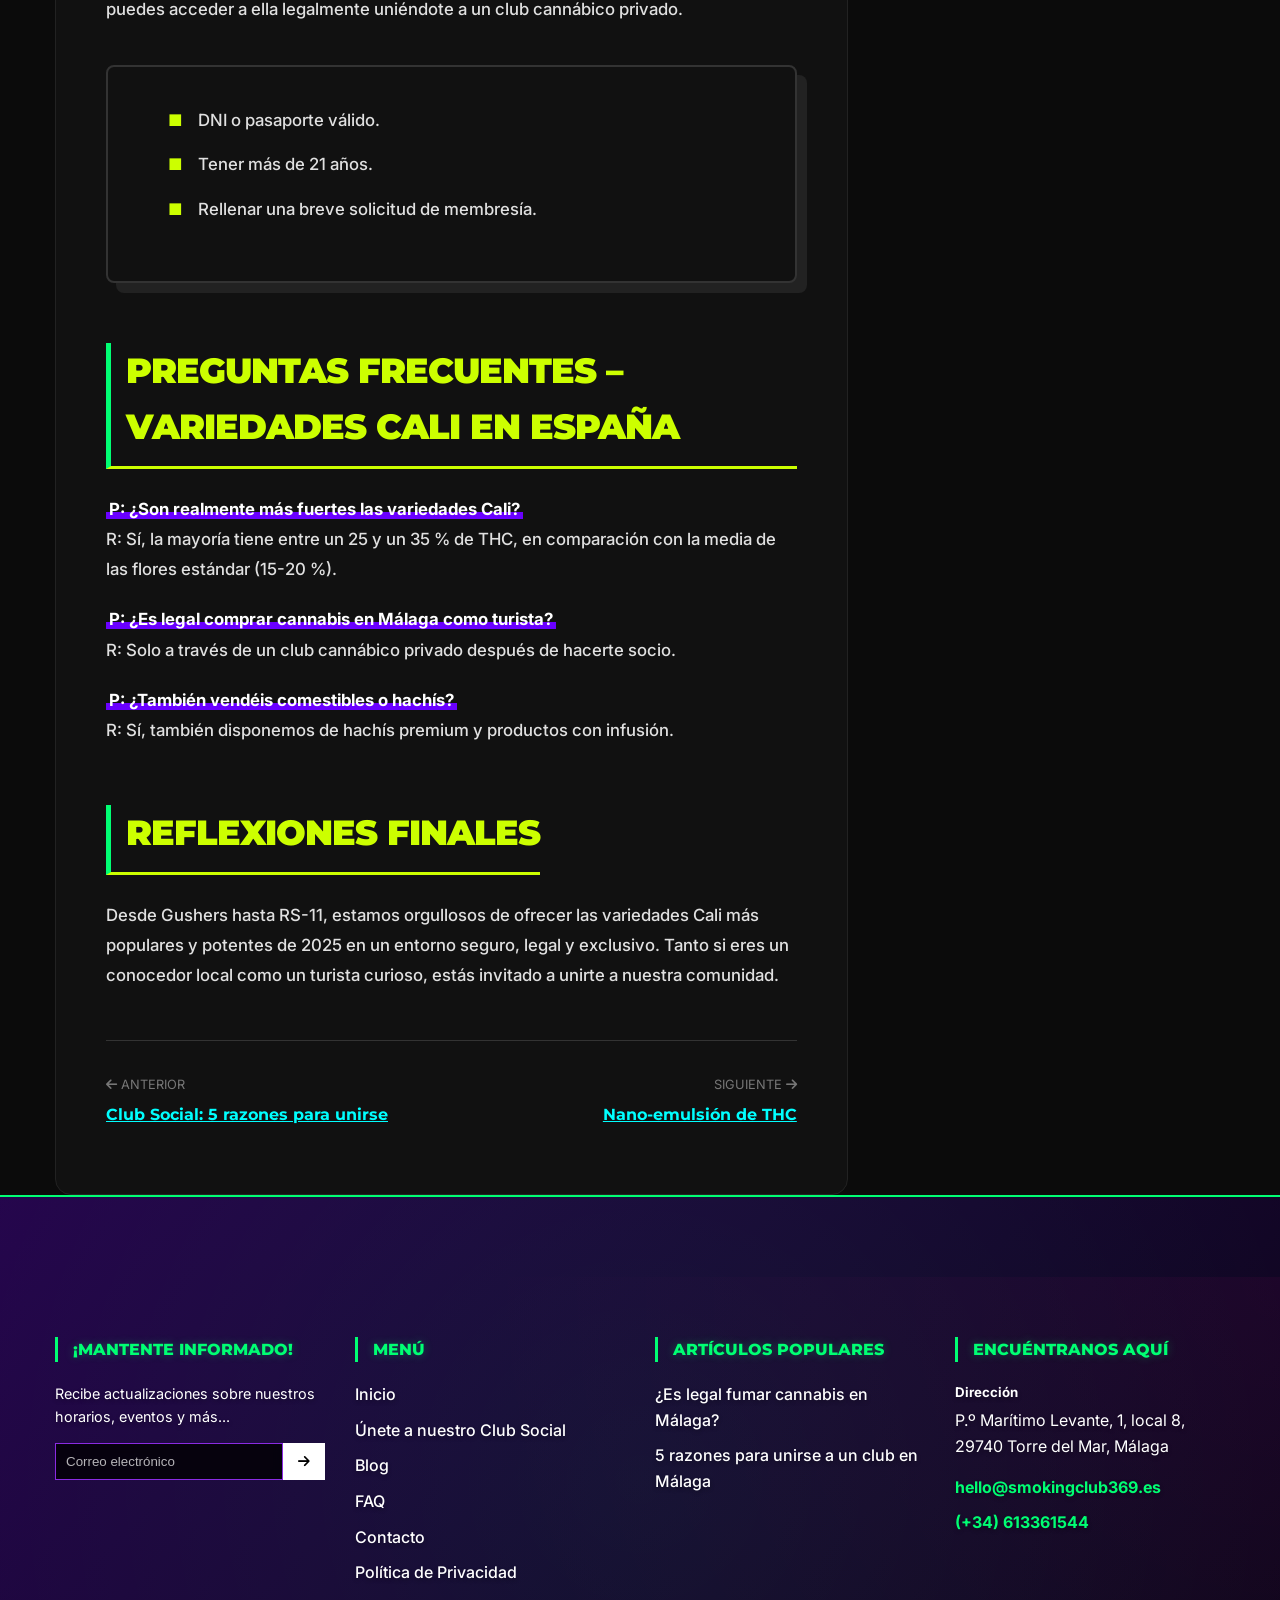
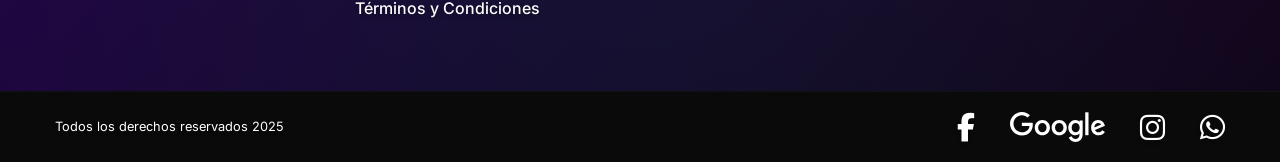
<file: blog-cali-weed.html>
<!DOCTYPE html>
<html lang="en-US">

<head>
    <meta charset="UTF-8">
    <meta name="viewport" content="width=1280">
    <title>Variedades de Cali Weed: &iquest;Por qu&eacute; son tan populares? | Smoking Club 369</title>
    <meta name="description"
        content="Discover why Cali Weed strains are taking over Spain. From Gushers to RS-11, find the best exotic strains in Malaga.">
    <link rel="stylesheet" href="estilos.css">
    <link rel="stylesheet" href="https://cdnjs.cloudflare.com/ajax/libs/font-awesome/6.4.0/css/all.min.css">
    <link
        href="https://fonts.googleapis.com/css2?family=Montserrat:wght@400;700;900&family=Inter:wght@300;400;600&display=swap"
        rel="stylesheet">
</head>

<body class="home-rebrand">

    <div class="top-bar">
        <div class="container top-bar-content">
            <div class="social-icons">
                <a href="https://www.facebook.com/profile.php?id=61576252887348" target="_blank"><i
                        class="fab fa-facebook-f"></i></a>
                <a href="https://www.instagram.com/smokingclub369/" target="_blank"><i class="fab fa-instagram"></i></a>
                <a href="https://wa.me/34613361544" target="_blank"><i class="fab fa-whatsapp"></i></a>
            </div>
            <div class="info-icons">
                <span><i class="fas fa-clock" style="color:#2ecc71;"></i> Abierto todo el d&iacute;a</span>
                <span><i class="fas fa-map-marker-alt" style="color:#2ecc71;"></i> P.&ordm; Mar&iacute;timo Levante, 1, local 8, 29740 Torre del Mar, M&aacute;laga</span>
            </div>
        </div>
    </div>

    <nav class="navbar">
        <div class="logo">
            <h1 translate="no" style="font-size: 1.5rem; color: var(--primary-green); font-weight: 900; letter-spacing: 1px;">SMOKING
                <span style="color: white;">CLUB</span> 369
            </h1>
        </div>
        <ul class="nav-links">
            <li><a href="index.html">Inicio</a></li>
            <li><a href="join.html">&Uacute;nete a nuestro Club Social</a></li>
            <li><a href="blog.html" class="active">Blog</a></li>
            <li><a href="faq.html">FAQ</a></li>
            <li><a href="contact.html">Contacto</a></li>
        </ul>
        <div class="lang-selector">
            <button class="lang-btn"><span class="flag-icon flag-en"></span> EN <i class="fas fa-chevron-down"
                    style="font-size:0.7rem;"></i></button>
            <div class="lang-dropdown">
                <a href="javascript:void(0)" onclick="changeLanguage('en')"><span class="flag-icon flag-en"></span>
                    English</a>
                <a href="javascript:void(0)" onclick="changeLanguage('es')"><span class="flag-icon flag-es"></span>
                    Espa&ntilde;ol</a>
                <a href="javascript:void(0)" onclick="changeLanguage('de')"><span class="flag-icon flag-de"></span>
                    Deutsch</a>
                <a href="javascript:void(0)" onclick="changeLanguage('ca')"><span class="flag-icon flag-ca"></span>
                    Català</a>
                <a href="javascript:void(0)" onclick="changeLanguage('it')"><span class="flag-icon flag-it"></span>
                    Italiano</a>
                <a href="javascript:void(0)" onclick="changeLanguage('fr')"><span class="flag-icon flag-fr"></span>
                    Français</a>
                <a href="javascript:void(0)" onclick="changeLanguage('pt')"><span class="flag-icon flag-pt"></span>
                    Português</a>
            </div>
        </div>
        <div id="google_translate_element"></div>

        <div class="menu-toggle" id="mobile-menu"><i class="fas fa-bars"></i></div>
    </nav>

    <header class="hero-section hero-brutal"
        style="background-image: url('8fb47adb-1c65-4a74-8a52-a171d56423aa-300x226.webp');">
        <div class="hero-overlay-gradient"></div>
        <div class="hero-noise"></div>
        <div class="hero-container">
            <div class="hero-box">
                <span class="top-tag">INICIO > BLOG > TENDENCIAS</span>
                <h1 class="hero-title">VARIEDADES<br><span class="outline-text">DE CALI WEED</span></h1>
                <div class="hero-divider">
                    <span class="line"></span>
                    <span class="center-text">11 de Mayo, 2025</span>
                    <span class="line"></span>
                </div>
                <p class="hero-desc">&iquest;Por qu&eacute; son tan populares en 2025?</p>
            </div>
        </div>
    </header>

    <section style="background-color: #0b0b0b;">
        <div class="container blog-single-layout">

            <article class="article-content">
                <p class="intro-text">
                    En los &uacute;ltimos a&ntilde;os, un nombre no deja de dominar las conversaciones en los c&iacute;rculos cann&aacute;bicos: las
                    <strong>variedades de Cali weed</strong>. Desde &Aacute;msterdam hasta Barcelona, y ahora por toda
                    Andaluc&iacute;a, las variedades de California est&aacute;n conquistando los men&uacute;s de los mejores clubes de
                    cannabis.
                </p>
                <p>Pero, &iquest;por qu&eacute; la marihuana de California es tan importante en Espa&ntilde;a? &iquest;Qu&eacute; hace que estas variedades
                    sean diferentes y, lo m&aacute;s importante, d&oacute;nde puedes probarlas de forma segura y legal en M&aacute;laga?</p>

                <h2>&iquest;Qu&eacute; es la Cali Weed?</h2>
                <p>La Cali weed se refiere a flores de cannabis de alta calidad cultivadas en California, generalmente
                    bajo el cuidado de expertos que utilizan gen&eacute;tica avanzada, pr&aacute;cticas org&aacute;nicas y condiciones
                    clim&aacute;ticas ideales.</p>
                <ul>
                    <li><strong>Potencia extrema:</strong> A menudo entre el 25 y el 35 % de THC.</li>
                    <li><strong>Perfiles de terpenos ex&oacute;ticos:</strong> Sabores que recuerdan a caramelos, gasolina o
                        postres.</li>
                    <li><strong>Presencia premium:</strong> Cogollos densos, escarchados y coloridos.</li>
                    <li><strong>Gen&eacute;tica exclusiva:</strong> Dif&iacute;cil de encontrar en otros lugares.</li>
                </ul>

                <h2>&iquest;Por qu&eacute; son tan populares las variedades Cali en Espa&ntilde;a?</h2>
                <p>Espa&ntilde;a se ha convertido en uno de los pa&iacute;ses m&aacute;s abiertos al cannabis en Europa gracias a su sistema
                    de clubes sociales. Pero con el auge de las gen&eacute;ticas americanas y el bombo publicitario, las
                    variedades Cali han creado su propio espacio VIP.</p>
                <ol
                    style="margin-left:20px; color:#ccc; margin-bottom:30px; background: #000; padding: 30px; border: 2px solid #333; box-shadow: 8px 8px 0 #222;">
                    <li style="margin-bottom:15px;"><strong>Sabor inigualable:</strong> Aromas complejos como madera,
                        crema, gasolina y galletas.</li>
                    <li style="margin-bottom:15px;"><strong>Potencia de primer nivel:</strong> A menudo con un 28-35 %
                        de THC, ofreciendo efectos m&aacute;s potentes.</li>
                    <li style="margin-bottom:15px;"><strong>Hype y Redes Sociales:</strong> Una imagen de marca ic&oacute;nica
                        que lo hace sentir como un producto de lujo.</li>
                    <li style="margin-bottom:15px;"><strong>Edici&oacute;n limitada:</strong> Las producciones peque&ntilde;as hacen
                        que consumirlas se sienta como algo exclusivo.</li>
                </ol>

                <div class="cta-box-internal">
                    <h3>&iquest;Quieres probar lo mejor?</h3>
                    <p>Nos especializamos en traer las mejores variedades Cali directamente para nuestros socios.</p>
                    <a href="join.html" class="btn-real-master">VER MEN&Uacute;</a>
                </div>

                <h2>Variedades Cali que ofrecemos en <span class="notranslate" translate="no">Smoking Club 369</span></h2>
                <p>Estamos orgullosos de ofrecer algunas de las variedades Cali m&aacute;s famosas y solicitadas en nuestro
                    club de Torre del Mar. Aqu&iacute; tienes un adelanto de nuestra rotaci&oacute;n:</p>

                <div style="display:grid; gap:25px; margin-top:40px;">

                    <div
                        style="background:#0a0a0a; padding:25px; border: 2px solid var(--primary-green); box-shadow: 6px 6px 0 rgba(204, 255, 0, 0.2);">
                        <h4
                            style="color:var(--primary-green); margin-bottom:5px; text-transform: uppercase; font-weight: 800;">
                            1.
                            Gushers</h4>
                        <p style="font-size:0.9rem; margin-bottom:5px; color:#fff;"><strong>Sabor:</strong> Caramelo
                            dulce con notas tropicales.</p>
                        <p style="font-size:0.9rem; color:#aaa;">Ofrece una explosi&oacute;n de sabor frutal con un efecto
                            relajante y suave.</p>
                    </div>

                    <div
                        style="background:#0a0a0a; padding:25px; border: 2px solid #6a00ff; box-shadow: 6px 6px 0 rgba(106, 0, 255, 0.2);">
                        <h4 style="color:#6a00ff; margin-bottom:5px; text-transform: uppercase; font-weight: 800;">2.
                            Pink Gas</h4>
                        <p style="font-size:0.9rem; margin-bottom:5px; color:#fff;"><strong>Sabor:</strong> Combustible
                            penetrante, especias terrosas.</p>
                        <p style="font-size:0.9rem; color:#aaa;">Para los que buscan un efecto contundente e &iacute;ndico que
                            te deje en el sof&aacute;.</p>
                    </div>

                    <div
                        style="background:#0a0a0a; padding:25px; border: 2px solid #FF4500; box-shadow: 6px 6px 0 rgba(255, 69, 0, 0.2);">
                        <h4 style="color:#FF4500; margin-bottom:5px; text-transform: uppercase; font-weight: 800;">3.
                            Gelatti</h4>
                        <p style="font-size:0.9rem; margin-bottom:5px; color:#fff;"><strong>Sabor:</strong> Masa dulce,
                            menta, vibras de postre.</p>
                        <p style="font-size:0.9rem; color:#aaa;">Creativo sin paranoia. Una fumada deliciosa tipo
                            postre.</p>
                    </div>

                    <div
                        style="background:#0a0a0a; padding:25px; border: 2px solid var(--primary-green); box-shadow: 6px 6px 0 rgba(204, 255, 0, 0.2);">
                        <h4
                            style="color:var(--primary-green); margin-bottom:5px; text-transform: uppercase; font-weight: 800;">
                            4.
                            Candy Latte</h4>
                        <p style="font-size:0.9rem; margin-bottom:5px; color:#fff;"><strong>Sabor:</strong> Dulce,
                            cremoso, latte de vainilla.</p>
                        <p style="font-size:0.9rem; color:#aaa;">Ideal tanto para fumadores sociales como para
                            principiantes.</p>
                    </div>

                    <div
                        style="background:#0a0a0a; padding:25px; border: 2px solid #6a00ff; box-shadow: 6px 6px 0 rgba(106, 0, 255, 0.2);">
                        <h4 style="color:#6a00ff; margin-bottom:5px; text-transform: uppercase; font-weight: 800;">5.
                            Oreoz</h4>
                        <p style="font-size:0.9rem; margin-bottom:5px; color:#fff;"><strong>Sabor:</strong> Chocolate
                            intenso, di&eacute;sel, terroso.</p>
                        <p style="font-size:0.9rem; color:#aaa;">Equilibrado pero potente, ideal para tardes tranquilas.
                        </p>
                    </div>

                    <div
                        style="background:#0a0a0a; padding:25px; border: 2px solid #FF4500; box-shadow: 6px 6px 0 rgba(255, 69, 0, 0.2);">
                        <h4 style="color:#FF4500; margin-bottom:5px; text-transform: uppercase; font-weight: 800;">6.
                            Rainbow Belts 2.0</h4>
                        <p style="font-size:0.9rem; margin-bottom:5px; color:#fff;"><strong>Sabor:</strong> Caramelos
                            tipo Skittles, ponche de frutas.</p>
                        <p style="font-size:0.9rem; color:#aaa;">Incre&iacute;blemente sabrosa y muy limitada.</p>
                    </div>

                    <div
                        style="background:#0a0a0a; padding:25px; border: 2px solid var(--primary-green); box-shadow: 6px 6px 0 rgba(204, 255, 0, 0.2);">
                        <h4
                            style="color:var(--primary-green); margin-bottom:5px; text-transform: uppercase; font-weight: 800;">
                            7.
                            RS-11</h4>
                        <p style="font-size:0.9rem; margin-bottom:5px; color:#fff;"><strong>Sabor:</strong> Cremoso,
                            frutal, ligeramente a gasolina.</p>
                        <p style="font-size:0.9rem; color:#aaa;">Un efecto suave y euf&oacute;rico con una estructura de
                            cogollo preciosa.</p>
                    </div>

                </div>

                <h2 style="margin-top:50px;">C&oacute;mo probar las variedades Cali en Espa&ntilde;a (legalmente)</h2>
                <p>No puedes simplemente comprar Cali weed en la calle o en una tienda en Espa&ntilde;a, pero puedes acceder a
                    ella legalmente uni&eacute;ndote a un club cann&aacute;bico privado.</p>
                <ul>
                    <li>DNI o pasaporte v&aacute;lido.</li>
                    <li>Tener m&aacute;s de 21 a&ntilde;os.</li>
                    <li>Rellenar una breve solicitud de membres&iacute;a.</li>
                </ul>

                <h2>Preguntas Frecuentes – Variedades Cali en Espa&ntilde;a</h2>
                <p><strong>P: &iquest;Son realmente m&aacute;s fuertes las variedades Cali?</strong><br>
                    R: S&iacute;, la mayor&iacute;a tiene entre un 25 y un 35 % de THC, en comparaci&oacute;n con la media de las flores
                    est&aacute;ndar (15-20 %).</p>

                <p><strong>P: &iquest;Es legal comprar cannabis en M&aacute;laga como turista?</strong><br>
                    R: Solo a trav&eacute;s de un club cann&aacute;bico privado despu&eacute;s de hacerte socio.</p>

                <p><strong>P: &iquest;Tambi&eacute;n vend&eacute;is comestibles o hach&iacute;s?</strong><br>
                    R: S&iacute;, tambi&eacute;n disponemos de hach&iacute;s premium y productos con infusi&oacute;n.</p>

                <h2>Reflexiones Finales</h2>
                <p>Desde Gushers hasta RS-11, estamos orgullosos de ofrecer las variedades Cali m&aacute;s populares y potentes
                    de 2025 en un entorno seguro, legal y exclusivo. Tanto si eres un conocedor local como un turista
                    curioso, est&aacute;s invitado a unirte a nuestra comunidad.</p>

                <div
                    style="margin-top:50px; padding-top:30px; border-top:1px solid #333; display:flex; justify-content:space-between; align-items:center;">

                    <div style="text-align:left;">
                        <span style="color:#777; font-size:0.8rem;"><i class="fas fa-arrow-left"></i> ANTERIOR</span>
                        <h4 style="margin-top:5px; font-size:1rem;"><a href="blog-social-club-reasons.html"
                                style="color:#fff;">Club Social: 5 razones para unirse</a></h4>
                    </div>

                    <div style="text-align:right;">
                        <span style="color:#777; font-size:0.8rem;">SIGUIENTE <i class="fas fa-arrow-right"></i></span>
                        <h4 style="margin-top:5px; font-size:1rem;"><a href="blog-nano-thc.html"
                                style="color:#fff;">Nano-emulsi&oacute;n de THC</a></h4>
                    </div>

                </div>

            </article>

            <aside class="blog-sidebar">

                <div class="sidebar-widget"
                    style="text-align:center; border: 2px solid var(--primary-green); background: rgba(0,0,0,0.5);">
                    <h4
                        style="color:var(--primary-green); margin-bottom:15px; text-transform:uppercase; font-weight:900;">
                        &iquest;Buscas
                        Cali Weed?</h4>
                    <p style="font-size:0.9rem; color:#aaa; margin-bottom:20px;">&Uacute;nete a nuestro club para acceder a
                        nuestro
                        men&uacute; exclusivo de variedades premium.</p>
                    <a href="join.html" class="btn-real-master"
                        style="width:100%; padding:12px; font-size:0.9rem; background:var(--primary-green); color:#000; font-weight:bold;">&iexcl;&Uacute;NETE
                        AHORA!</a>
                </div>

                <div class="sidebar-widget">
                    <h4 class="sidebar-title" style="border-bottom-color: var(--primary-green);">Lo m&aacute;s popular</h4>

                    <div class="popular-post-item">
                        <img src="8fb47adb-1c65-4a74-8a52-a171d56423aa-300x226.webp" alt="Cali Weed" class="pp-img">
                        <div class="pp-content">
                            <h5><a href="blog-cali-weed.html">Variedades de Cali Weed: &iquest;Por qu&eacute; son tan populares?</a>
                            </h5>
                            <span>11 de Mayo, 2025</span>
                        </div>
                    </div>

                    <div class="popular-post-item">
                        <img src="cannabis-edibles-drink-candy-muffin-4a9332-300x300.jpg" alt="Nano THC" class="pp-img">
                        <div class="pp-content">
                            <h5><a href="blog-nano-thc.html">Nano-emulsi&oacute;n de THC: El futuro de los comestibles</a></h5>
                            <span>11 de Mayo, 2025</span>
                        </div>
                    </div>

                    <div class="popular-post-item">
                        <img src="is-smoking-cannabis-legal-in-malaga_-300x300.png" alt="Estatus Legal" class="pp-img">
                        <div class="pp-content">
                            <h5><a href="blog-legal-malaga.html">&iquest;Es legal fumar cannabis en M&aacute;laga?</a></h5>
                            <span>30 de Marzo, 2025</span>
                        </div>
                    </div>

                </div>

            </aside>

        </div>
    </section>

    <footer class="footer-infinite-loop">
        <div class="footer-top">
            <div class="container footer-grid">

                <div class="footer-col">
                    <h4>&iexcl;Mantente informado!</h4>
                    <p style="margin-bottom:15px; font-size:0.9rem;">Recibe actualizaciones sobre nuestros horarios,
                        eventos y
                        m&aacute;s...</p>
                    <form class="footer-form">
                        <input type="email" placeholder="Correo electr&oacute;nico">
                        <button type="submit"><i class="fas fa-arrow-right"></i></button>
                    </form>
                </div>

                <div class="footer-col">
                    <h4>Men&uacute;</h4>
                    <ul class="footer-links-list">
                        <li><a href="index.html">Inicio</a></li>
                        <li><a href="join.html">&Uacute;nete a nuestro Club Social</a></li>
                        <li><a href="blog.html">Blog</a></li>
                        <li><a href="faq.html">FAQ</a></li>
                        <li><a href="contact.html">Contacto</a></li>
                        <li><a href="privacy.html">Pol&iacute;tica de Privacidad</a></li>
                        <li><a href="terms.html">T&eacute;rminos y Condiciones</a></li>
                    </ul>
                </div>

                <div class="footer-col">
                    <h4>Art&iacute;culos populares</h4>
                    <ul class="footer-links-list">
                        <li><a href="blog-legal-malaga.html">&iquest;Es legal fumar cannabis en M&aacute;laga?</a></li>
                        <li><a href="blog-social-club-reasons.html">5 razones para unirse a un club en M&aacute;laga</a>
                        </li>
                    </ul>
                </div>

                <div class="footer-col">
                    <h4>Encu&eacute;ntranos aqu&iacute;</h4>
                    <h5 style="margin-top:15px; margin-bottom:5px;">Direcci&oacute;n</h5>
                    <p>P.&ordm; Mar&iacute;timo Levante, 1, local 8, 29740 Torre del Mar, M&aacute;laga</p>

                    <p class="contact-highlight" style="margin-top:15px;">hello@smokingclub369.es</p>
                    <p class="contact-highlight"><a href="https://wa.me/34613361544" style="font-weight:bold;">(+34) 613361544</a></p>
                </div>
            </div>
        </div>

        <div class="footer-bottom">
            <div class="container footer-bottom-content">
                <div class="copyright-text">
                    <p>Todos los derechos reservados 2025</p>
                </div>
                <div class="footer-socials">
                    <a href="https://www.facebook.com/profile.php?id=61576252887348" target="_blank"><i
                            class="fab fa-facebook-f"></i></a>
                    <a href="https://www.google.com/maps/search/P.%C2%BA%20Mar%C3%ADtimo%20Levante%2C%201%2C%20local%208%2C%2029740%20Torre%20del%20Mar%2C%20M%C3%A1laga"
                        target="_blank">
                        <img src="google imagen.svg" alt="Google Maps" class="social-icon-img">
                    </a>
                    <a href="https://www.instagram.com/smokingclub369/" target="_blank"><i
                            class="fab fa-instagram"></i></a>
                    <a href="https://wa.me/34613361544" target="_blank"><i class="fab fa-whatsapp"></i></a>
                </div>
            </div>
        </div>
    </footer>

        <!-- BANNER PROFESIONAL DE COOKIES -->
    <div id="cookie-banner" class="cookie-banner-glass">
        <div class="cookie-content">
            <div class="cookie-icon"><i class="fas fa-cookie-bite" style="color: var(--primary-green); text-shadow: 0 0 10px rgba(46, 204, 113, 0.5); font-size: 2.5rem;"></i></div>
            <div class="cookie-text">
                <h4 data-i18n="cookie-title" style="margin: 0 0 8px 0; font-size: 1.2rem; font-weight: 800; color: white;">Gestiona tu Privacidad</h4>
                <p data-i18n="cookie-text" style="margin: 0; font-size: 0.9rem; color: rgba(255, 255, 255, 0.7); line-height: 1.5;">Utilizamos cookies para personalizar y mejorar tu experiencia. Al hacer clic en "Aceptar Todas", consientes el uso de cookies según nuestra <a href="privacy.html" style="color: var(--primary-green); text-decoration: underline; font-weight: 600;">Política de Privacidad</a>.</p>
            </div>
        </div>
        <div class="cookie-buttons" style="display: flex; gap: 15px;">
            <button id="reject-cookies" class="btn-ghost" data-i18n="cookie-btn-reject">Solo Esenciales</button>
            <button id="accept-cookies" class="btn-real-master" data-i18n="cookie-btn-accept">Aceptar Todas</button>
        </div>
    </div>

    <script src="main.js"></script>
    <script>
        const observerOptions = { threshold: 0.1 };
        const observer = new IntersectionObserver((entries) => {
            entries.forEach(entry => {
                if (entry.isIntersecting) {
                    entry.target.style.animationPlayState = 'running';
                    observer.unobserve(entry.target);
                }
            });
        }, observerOptions);
        document.querySelectorAll('.wow-fade-up').forEach(el => {
            el.style.animationPlayState = 'paused';
            observer.observe(el);
        });
    </script>
</body>

</html>
</file>
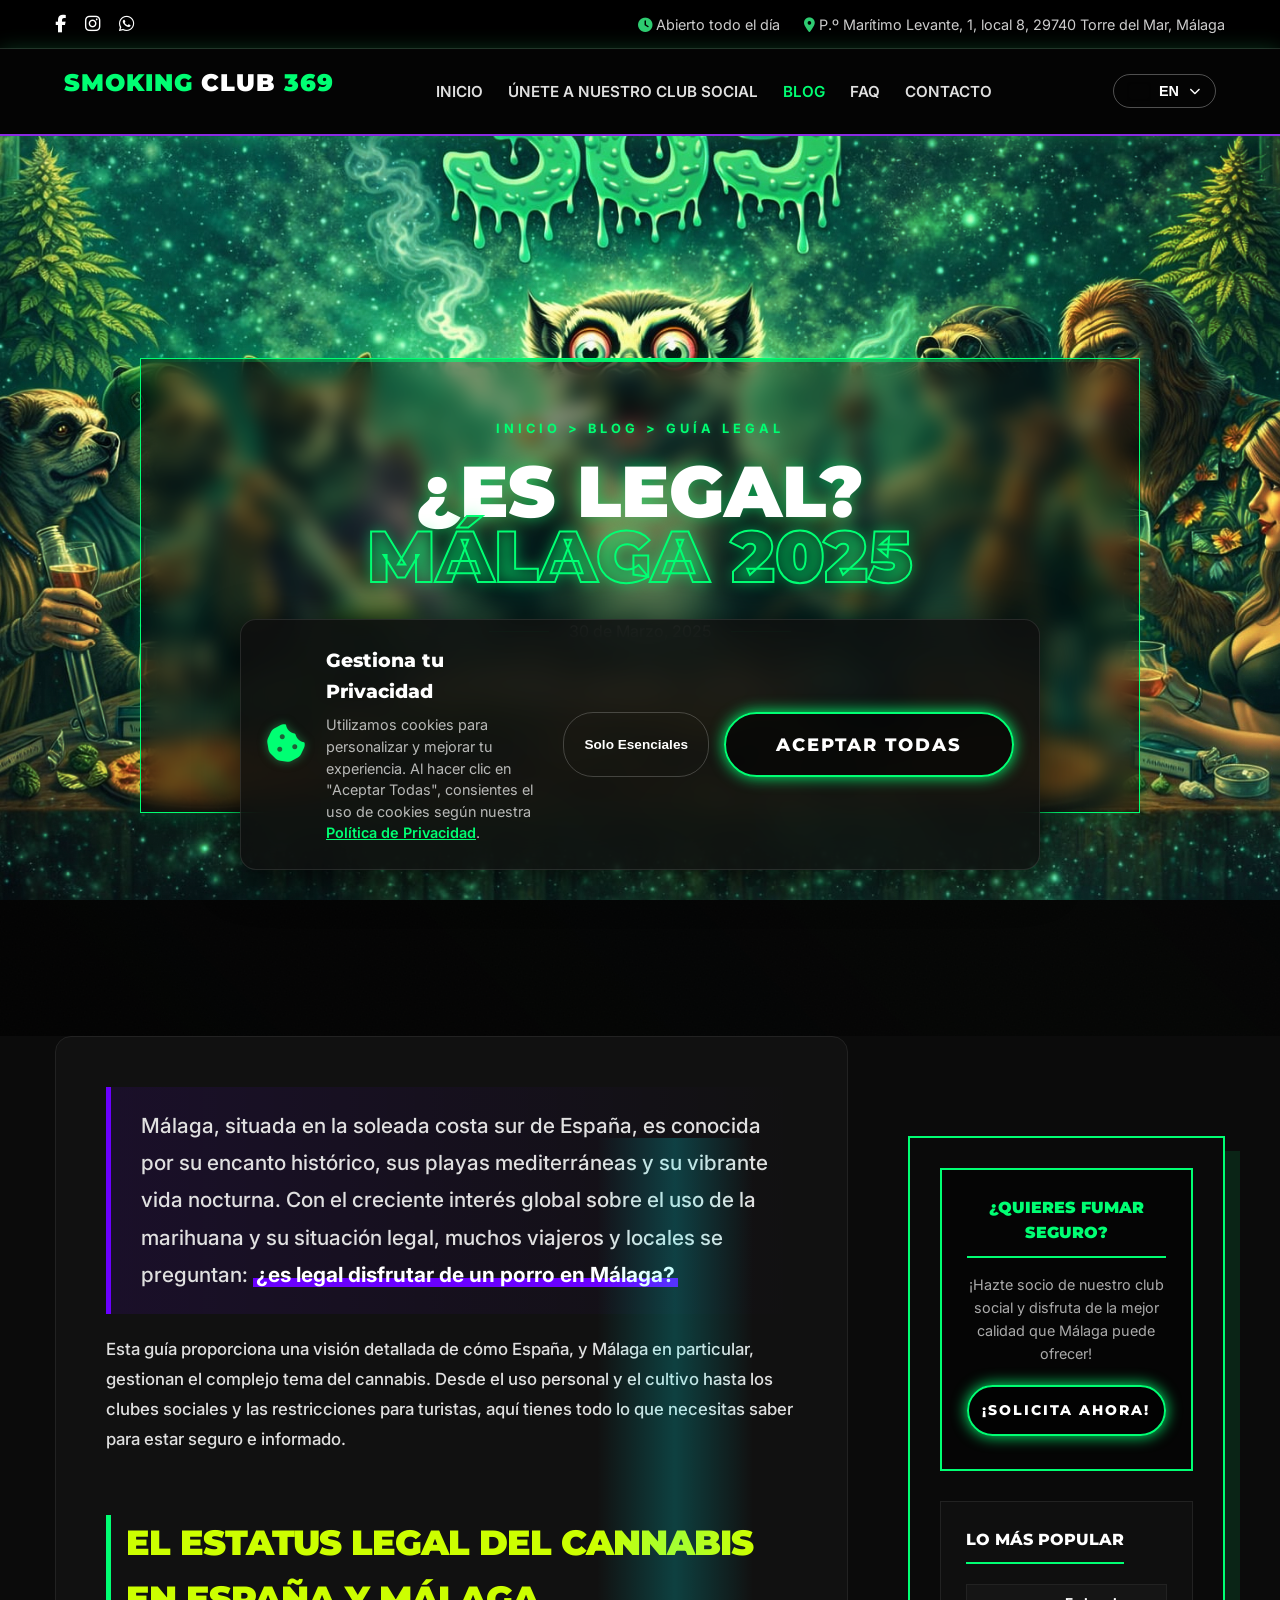
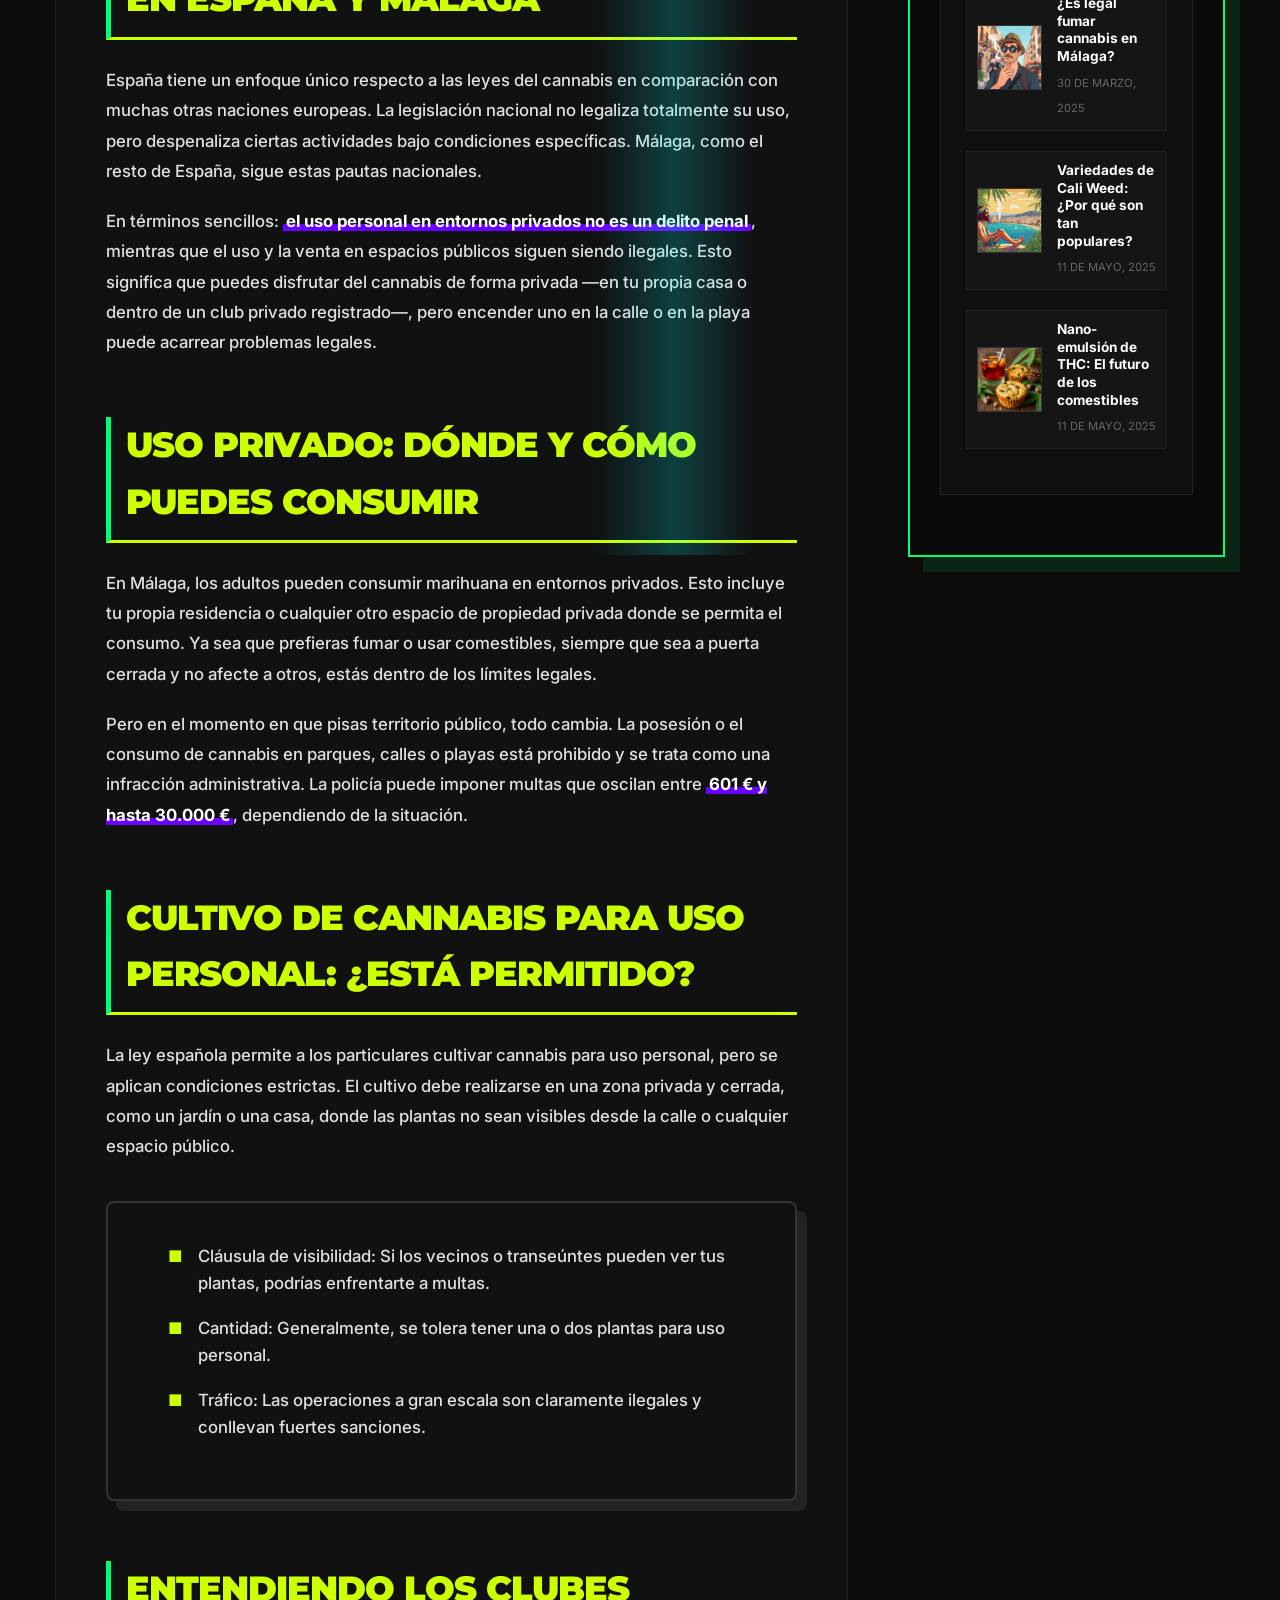
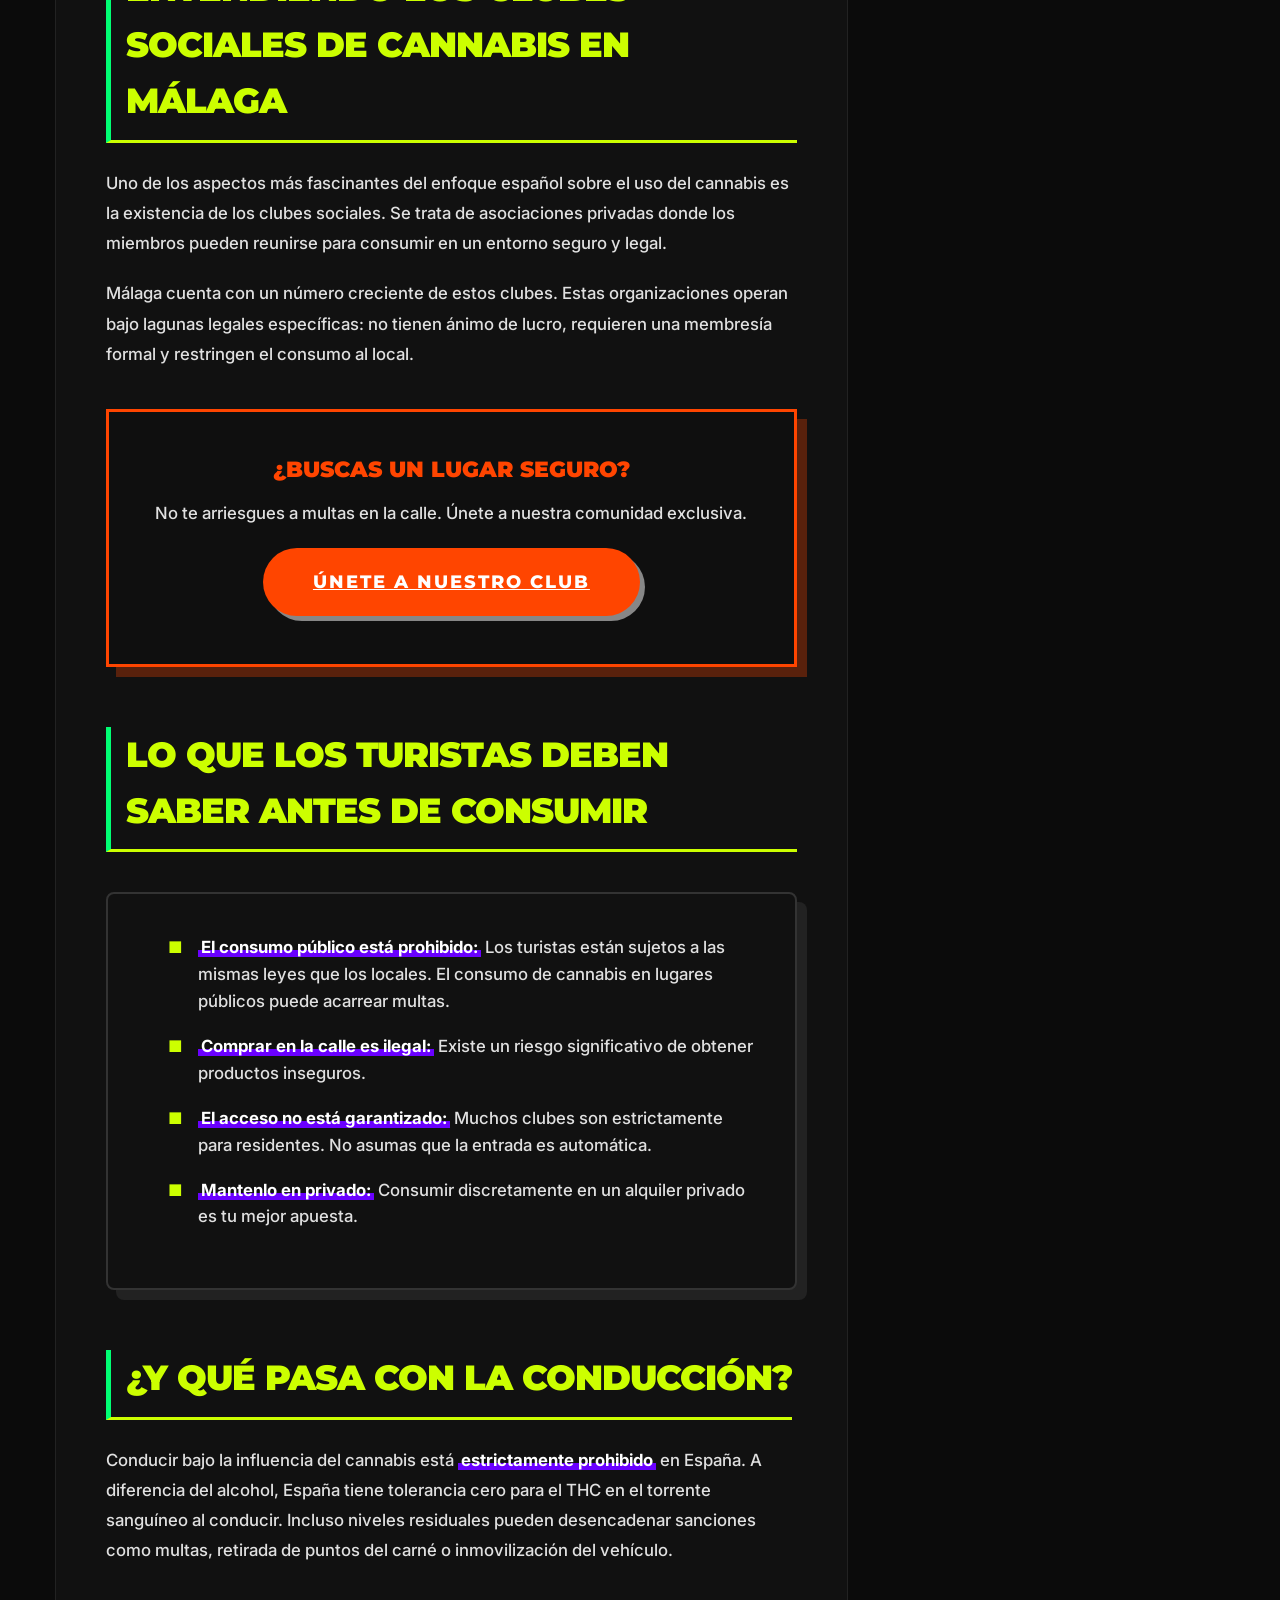
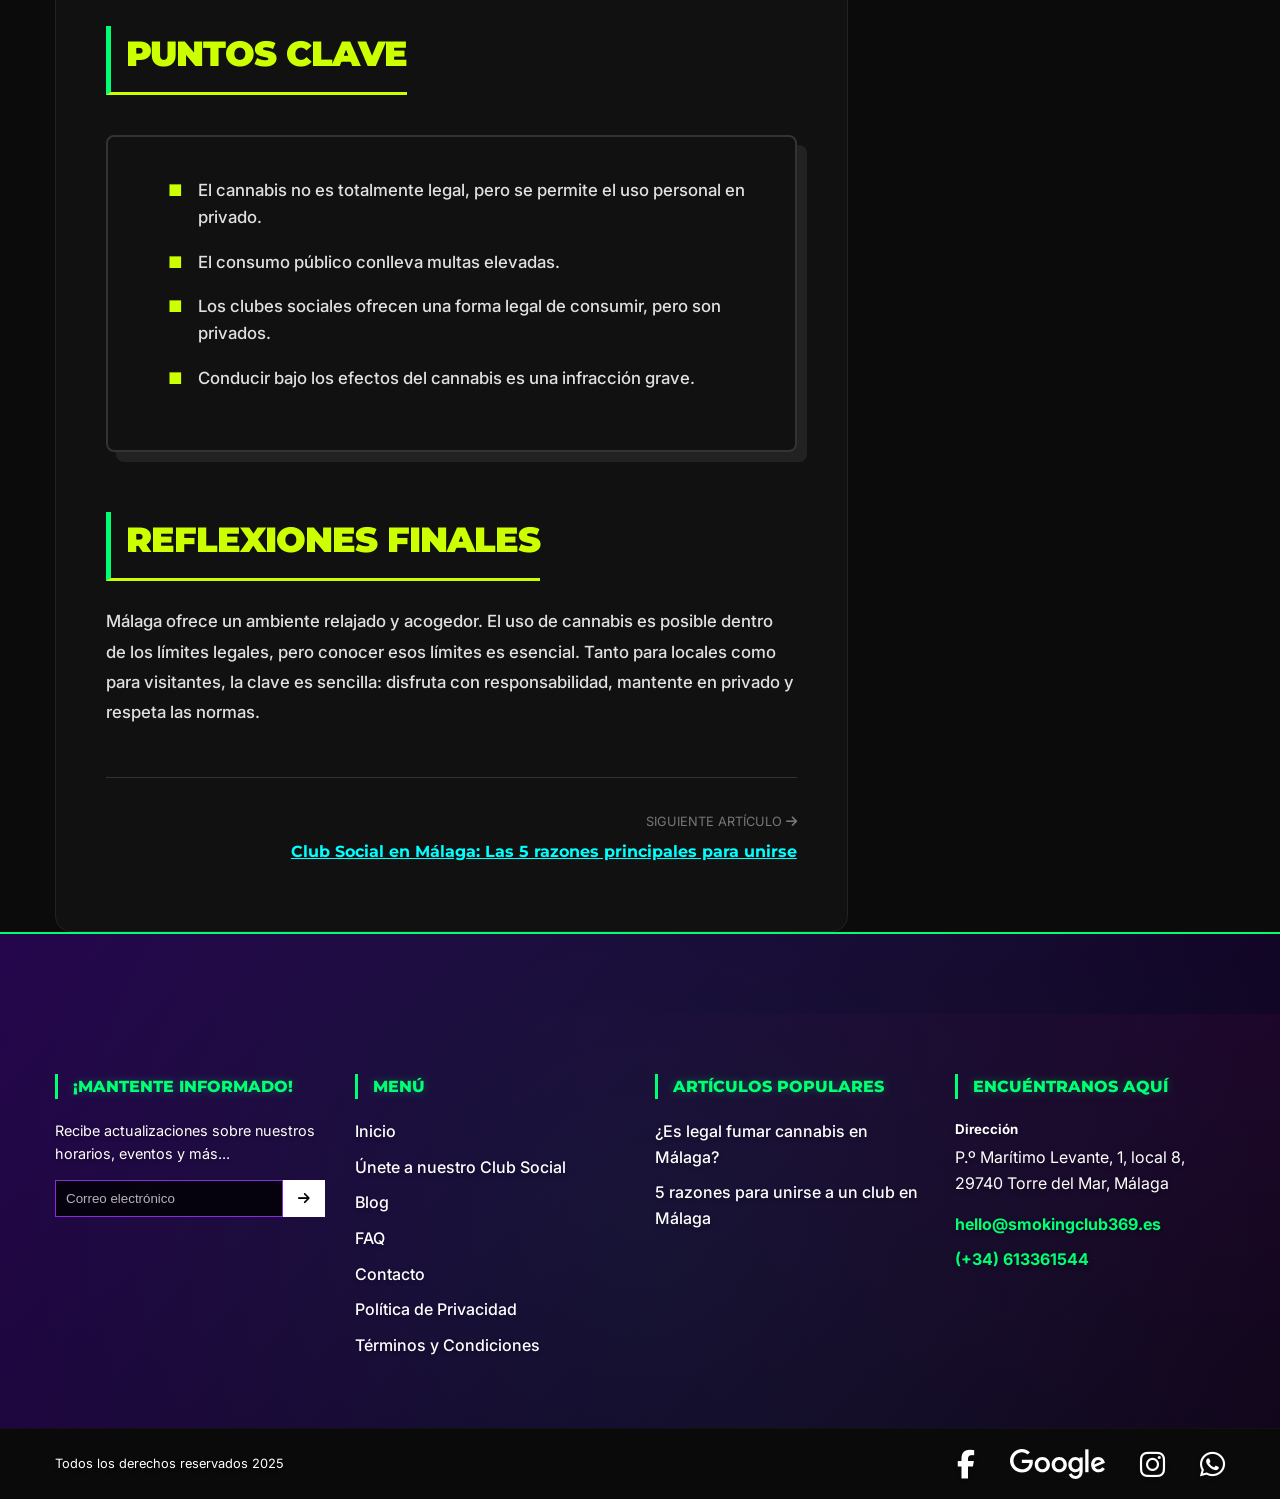
<file: blog-legal-malaga.html>
<!DOCTYPE html>
<html lang="en-US">

<head>
    <meta charset="UTF-8">
    <meta name="viewport" content="width=1280">
    <title>&iquest;Es Legal el Cannabis en M&aacute;laga? | Blog de Smoking Club 369</title>
    <meta name="description"
        content="A Full Guide to Local Laws, Social Clubs & Responsible Use of Cannabis in Malaga. Stay informed and safe.">
    <link rel="stylesheet" href="estilos.css">
    <link rel="stylesheet" href="https://cdnjs.cloudflare.com/ajax/libs/font-awesome/6.4.0/css/all.min.css">
    <link
        href="https://fonts.googleapis.com/css2?family=Montserrat:wght@400;700;900&family=Inter:wght@300;400;600&display=swap"
        rel="stylesheet">
</head>

<body class="home-rebrand">

    <div class="top-bar">
        <div class="container top-bar-content">
            <div class="social-icons">
                <a href="https://www.facebook.com/profile.php?id=61576252887348" target="_blank"><i
                        class="fab fa-facebook-f"></i></a>
                <a href="https://www.instagram.com/smokingclub369/" target="_blank"><i class="fab fa-instagram"></i></a>
                <a href="https://wa.me/34613361544" target="_blank"><i class="fab fa-whatsapp"></i></a>
            </div>
            <div class="info-icons">
                <span><i class="fas fa-clock" style="color:#2ecc71;"></i> Abierto todo el d&iacute;a</span>
                <span><i class="fas fa-map-marker-alt" style="color:#2ecc71;"></i> P.&ordm; Mar&iacute;timo Levante, 1, local 8, 29740 Torre del Mar, M&aacute;laga</span>
            </div>
        </div>
    </div>

    <nav class="navbar">
        <div class="logo">
            <h1 translate="no" style="font-size: 1.5rem; color: var(--primary-green); font-weight: 900; letter-spacing: 1px;">SMOKING
                <span style="color: white;">CLUB</span> 369
            </h1>
        </div>
        <ul class="nav-links">
            <li><a href="index.html">Inicio</a></li>
            <li><a href="join.html">&Uacute;nete a nuestro Club Social</a></li>
            <li><a href="blog.html" class="active">Blog</a></li>
            <li><a href="faq.html">FAQ</a></li>
            <li><a href="contact.html">Contacto</a></li>
        </ul>
        <div class="lang-selector">
            <button class="lang-btn"><span class="flag-icon flag-en"></span> EN <i class="fas fa-chevron-down"
                    style="font-size:0.7rem;"></i></button>
            <div class="lang-dropdown">
                <a href="javascript:void(0)" onclick="changeLanguage('en')"><span class="flag-icon flag-en"></span>
                    English</a>
                <a href="javascript:void(0)" onclick="changeLanguage('es')"><span class="flag-icon flag-es"></span>
                    Espa&ntilde;ol</a>
                <a href="javascript:void(0)" onclick="changeLanguage('de')"><span class="flag-icon flag-de"></span>
                    Deutsch</a>
                <a href="javascript:void(0)" onclick="changeLanguage('ca')"><span class="flag-icon flag-ca"></span>
                    Català</a>
                <a href="javascript:void(0)" onclick="changeLanguage('it')"><span class="flag-icon flag-it"></span>
                    Italiano</a>
                <a href="javascript:void(0)" onclick="changeLanguage('fr')"><span class="flag-icon flag-fr"></span>
                    Français</a>
                <a href="javascript:void(0)" onclick="changeLanguage('pt')"><span class="flag-icon flag-pt"></span>
                    Português</a>
            </div>
        </div>
        <div id="google_translate_element"></div>

        <div class="menu-toggle" id="mobile-menu"><i class="fas fa-bars"></i></div>
    </nav>

    <header class="hero-section hero-brutal"
        style="background-image: url('is-smoking-cannabis-legal-in-malaga_-300x300.png');">
        <div class="hero-overlay-gradient"></div>
        <div class="hero-noise"></div>
        <div class="hero-container">
            <div class="hero-box">
                <span class="top-tag">INICIO > BLOG > GU&Iacute;A LEGAL</span>
                <h1 class="hero-title">&iquest;ES LEGAL?<br><span class="outline-text">M&Aacute;LAGA 2025</span></h1>
                <div class="hero-divider">
                    <span class="line"></span>
                    <span class="center-text">30 de Marzo, 2025</span>
                    <span class="line"></span>
                </div>
                <p class="hero-desc">Todo lo que necesitas saber sobre la legalidad del cannabis.</p>
            </div>
        </div>
    </header>

    <section style="background-color: #0b0b0b;">
        <div class="container blog-single-layout">

            <article class="article-content">
                <p class="intro-text">
                    M&aacute;laga, situada en la soleada costa sur de Espa&ntilde;a, es conocida por su encanto hist&oacute;rico, sus playas
                    mediterr&aacute;neas y su vibrante vida nocturna. Con el creciente inter&eacute;s global sobre el uso de la
                    marihuana y su situaci&oacute;n legal, muchos viajeros y locales se preguntan: <strong>&iquest;es legal disfrutar
                        de un porro en M&aacute;laga?</strong>
                </p>

                <p>Esta gu&iacute;a proporciona una visi&oacute;n detallada de c&oacute;mo Espa&ntilde;a, y M&aacute;laga en particular, gestionan el
                    complejo tema del cannabis. Desde el uso personal y el cultivo hasta los clubes sociales y las
                    restricciones para turistas, aqu&iacute; tienes todo lo que necesitas saber para estar seguro e informado.
                </p>

                <h2>El Estatus Legal del Cannabis en Espa&ntilde;a y M&aacute;laga</h2>
                <p>Espa&ntilde;a tiene un enfoque &uacute;nico respecto a las leyes del cannabis en comparaci&oacute;n con muchas otras
                    naciones europeas. La legislaci&oacute;n nacional no legaliza totalmente su uso, pero despenaliza ciertas
                    actividades bajo condiciones espec&iacute;ficas. M&aacute;laga, como el resto de Espa&ntilde;a, sigue estas pautas
                    nacionales.</p>
                <p>En t&eacute;rminos sencillos: <strong>el uso personal en entornos privados no es un delito penal</strong>,
                    mientras que el uso y la venta en espacios p&uacute;blicos siguen siendo ilegales. Esto significa que
                    puedes disfrutar del cannabis de forma privada —en tu propia casa o dentro de un club privado
                    registrado—, pero encender uno en la calle o en la playa puede acarrear problemas legales.</p>

                <h2>Uso Privado: D&oacute;nde y C&oacute;mo Puedes Consumir</h2>
                <p>En M&aacute;laga, los adultos pueden consumir marihuana en entornos privados. Esto incluye tu propia
                    residencia o cualquier otro espacio de propiedad privada donde se permita el consumo. Ya sea que
                    prefieras fumar o usar comestibles, siempre que sea a puerta cerrada y no afecte a otros, est&aacute;s
                    dentro de los l&iacute;mites legales.</p>
                <p>Pero en el momento en que pisas territorio p&uacute;blico, todo cambia. La posesi&oacute;n o el consumo de cannabis
                    en parques, calles o playas est&aacute; prohibido y se trata como una infracci&oacute;n administrativa. La polic&iacute;a
                    puede imponer multas que oscilan entre <strong>601 € y hasta 30.000 €</strong>, dependiendo de la
                    situaci&oacute;n.</p>

                <h2>Cultivo de Cannabis para Uso Personal: &iquest;Est&aacute; Permitido?</h2>
                <p>La ley espa&ntilde;ola permite a los particulares cultivar cannabis para uso personal, pero se aplican
                    condiciones estrictas. El cultivo debe realizarse en una zona privada y cerrada, como un jard&iacute;n o
                    una casa, donde las plantas no sean visibles desde la calle o cualquier espacio p&uacute;blico.</p>
                <ul>
                    <li>Cl&aacute;usula de visibilidad: Si los vecinos o transe&uacute;ntes pueden ver tus plantas, podr&iacute;as
                        enfrentarte a multas.</li>
                    <li>Cantidad: Generalmente, se tolera tener una o dos plantas para uso personal.</li>
                    <li>Tr&aacute;fico: Las operaciones a gran escala son claramente ilegales y conllevan fuertes sanciones.
                    </li>
                </ul>

                <h2>Entendiendo los Clubes Sociales de Cannabis en M&aacute;laga</h2>
                <p>Uno de los aspectos m&aacute;s fascinantes del enfoque espa&ntilde;ol sobre el uso del cannabis es la existencia de
                    los clubes sociales. Se trata de asociaciones privadas donde los miembros pueden reunirse para
                    consumir en un entorno seguro y legal.</p>
                <p>M&aacute;laga cuenta con un n&uacute;mero creciente de estos clubes. Estas organizaciones operan bajo lagunas
                    legales espec&iacute;ficas: no tienen &aacute;nimo de lucro, requieren una membres&iacute;a formal y restringen el
                    consumo al local.</p>

                <div class="cta-box-internal">
                    <h3>&iquest;Buscas un lugar seguro?</h3>
                    <p>No te arriesgues a multas en la calle. &Uacute;nete a nuestra comunidad exclusiva.</p>
                    <a href="join.html" class="btn-real-master">&Uacute;NETE A NUESTRO CLUB</a>
                </div>

                <h2>Lo que los turistas deben saber antes de consumir</h2>
                <ul>
                    <li><strong>El consumo p&uacute;blico est&aacute; prohibido:</strong> Los turistas est&aacute;n sujetos a las mismas
                        leyes que los locales. El consumo de cannabis en lugares p&uacute;blicos puede acarrear multas.</li>
                    <li><strong>Comprar en la calle es ilegal:</strong> Existe un riesgo significativo de obtener
                        productos inseguros.</li>
                    <li><strong>El acceso no est&aacute; garantizado:</strong> Muchos clubes son estrictamente para residentes.
                        No asumas que la entrada es autom&aacute;tica.</li>
                    <li><strong>Mantenlo en privado:</strong> Consumir discretamente en un alquiler privado es tu mejor
                        apuesta.</li>
                </ul>

                <h2>&iquest;Y qu&eacute; pasa con la conducci&oacute;n?</h2>
                <p>Conducir bajo la influencia del cannabis est&aacute; <strong>estrictamente prohibido</strong> en Espa&ntilde;a. A
                    diferencia del alcohol, Espa&ntilde;a tiene tolerancia cero para el THC en el torrente sangu&iacute;neo al
                    conducir. Incluso niveles residuales pueden desencadenar sanciones como multas, retirada de puntos
                    del carn&eacute; o inmovilizaci&oacute;n del veh&iacute;culo.</p>

                <h2>Puntos clave</h2>
                <ul>
                    <li>El cannabis no es totalmente legal, pero se permite el uso personal en privado.</li>
                    <li>El consumo p&uacute;blico conlleva multas elevadas.</li>
                    <li>Los clubes sociales ofrecen una forma legal de consumir, pero son privados.</li>
                    <li>Conducir bajo los efectos del cannabis es una infracci&oacute;n grave.</li>
                </ul>

                <h2>Reflexiones finales</h2>
                <p>M&aacute;laga ofrece un ambiente relajado y acogedor. El uso de cannabis es posible dentro de los l&iacute;mites
                    legales, pero conocer esos l&iacute;mites es esencial. Tanto para locales como para visitantes, la clave es
                    sencilla: disfruta con responsabilidad, mantente en privado y respeta las normas.</p>

                <div
                    style="margin-top:50px; padding-top:30px; border-top:1px solid #333; display:flex; justify-content:flex-end;">
                    <div style="text-align:right;">
                        <span style="color:#777; font-size:0.8rem;">SIGUIENTE ART&Iacute;CULO <i
                                class="fas fa-arrow-right"></i></span>
                        <h4 style="margin-top:5px;"><a href="blog-social-club-reasons.html" style="color:#fff;">Club
                                Social
                                en M&aacute;laga: Las 5 razones principales para unirse</a></h4>
                    </div>
                </div>

            </article>

            <aside class="blog-sidebar">

                <div class="sidebar-widget"
                    style="text-align:center; border: 2px solid var(--primary-green); background: rgba(0,0,0,0.5);">
                    <h4
                        style="color:var(--primary-green); margin-bottom:15px; text-transform:uppercase; font-weight:900;">
                        &iquest;Quieres
                        fumar seguro?</h4>
                    <p style="font-size:0.9rem; color:#aaa; margin-bottom:20px;">&iexcl;Hazte socio de nuestro club social y
                        disfruta de la mejor calidad que M&aacute;laga puede ofrecer!</p>
                    <a href="join.html" class="btn-real-master"
                        style="width:100%; padding:12px; font-size:0.9rem; background:var(--primary-green); color:#000; font-weight:bold;">&iexcl;SOLICITA
                        AHORA!</a>
                </div>

                <div class="sidebar-widget">
                    <h4 class="sidebar-title" style="border-bottom-color: var(--primary-green);">Lo m&aacute;s popular</h4>

                    <div class="popular-post-item">
                        <img src="is-smoking-cannabis-legal-in-malaga_-300x300.png" alt="Estatus Legal" class="pp-img">
                        <div class="pp-content">
                            <h5><a href="blog-legal-malaga.html">&iquest;Es legal fumar cannabis en M&aacute;laga?</a></h5>
                            <span>30 de Marzo, 2025</span>
                        </div>
                    </div>

                    <div class="popular-post-item">
                        <img src="8fb47adb-1c65-4a74-8a52-a171d56423aa-300x226.webp" alt="Cali Weed" class="pp-img">
                        <div class="pp-content">
                            <h5><a href="blog-cali-weed.html">Variedades de Cali Weed: &iquest;Por qu&eacute; son tan populares?</a>
                            </h5>
                            <span>11 de Mayo, 2025</span>
                        </div>
                    </div>

                    <div class="popular-post-item">
                        <img src="cannabis-edibles-drink-candy-muffin-4a9332-300x300.jpg" alt="Nano THC" class="pp-img">
                        <div class="pp-content">
                            <h5><a href="blog-nano-thc.html">Nano-emulsi&oacute;n de THC: El futuro de los comestibles</a></h5>
                            <span>11 de Mayo, 2025</span>
                        </div>
                    </div>

                </div>

            </aside>

        </div>
    </section>

    <footer class="footer-infinite-loop">
        <div class="footer-top">
            <div class="container footer-grid">

                <div class="footer-col">
                    <h4>&iexcl;Mantente informado!</h4>
                    <p style="margin-bottom:15px; font-size:0.9rem;">Recibe actualizaciones sobre nuestros horarios,
                        eventos y
                        m&aacute;s...</p>
                    <form class="footer-form">
                        <input type="email" placeholder="Correo electr&oacute;nico">
                        <button type="submit"><i class="fas fa-arrow-right"></i></button>
                    </form>
                </div>

                <div class="footer-col">
                    <h4>Men&uacute;</h4>
                    <ul class="footer-links-list">
                        <li><a href="index.html">Inicio</a></li>
                        <li><a href="join.html">&Uacute;nete a nuestro Club Social</a></li>
                        <li><a href="blog.html">Blog</a></li>
                        <li><a href="faq.html">FAQ</a></li>
                        <li><a href="contact.html">Contacto</a></li>
                        <li><a href="privacy.html">Pol&iacute;tica de Privacidad</a></li>
                        <li><a href="terms.html">T&eacute;rminos y Condiciones</a></li>
                    </ul>
                </div>

                <div class="footer-col">
                    <h4>Art&iacute;culos populares</h4>
                    <ul class="footer-links-list">
                        <li><a href="blog-legal-malaga.html">&iquest;Es legal fumar cannabis en M&aacute;laga?</a></li>
                        <li><a href="blog-social-club-reasons.html">5 razones para unirse a un club en M&aacute;laga</a>
                        </li>
                    </ul>
                </div>

                <div class="footer-col">
                    <h4>Encu&eacute;ntranos aqu&iacute;</h4>
                    <h5 style="margin-top:15px; margin-bottom:5px;">Direcci&oacute;n</h5>
                    <p>P.&ordm; Mar&iacute;timo Levante, 1, local 8, 29740 Torre del Mar, M&aacute;laga</p>

                    <p class="contact-highlight" style="margin-top:15px;">hello@smokingclub369.es</p>
                    <p class="contact-highlight"><a href="https://wa.me/34613361544" style="font-weight:bold;">(+34) 613361544</a></p>
                </div>
            </div>
        </div>

        <div class="footer-bottom">
            <div class="container footer-bottom-content">
                <div class="copyright-text">
                    <p>Todos los derechos reservados 2025</p>
                </div>
                <div class="footer-socials">
                    <a href="https://www.facebook.com/profile.php?id=61576252887348" target="_blank"><i
                            class="fab fa-facebook-f"></i></a>
                    <a href="https://www.google.com/maps/search/P.%C2%BA%20Mar%C3%ADtimo%20Levante%2C%201%2C%20local%208%2C%2029740%20Torre%20del%20Mar%2C%20M%C3%A1laga"
                        target="_blank">
                        <img src="google imagen.svg" alt="Google Maps" class="social-icon-img">
                    </a>
                    <a href="https://www.instagram.com/smokingclub369/" target="_blank"><i
                            class="fab fa-instagram"></i></a>
                    <a href="https://wa.me/34613361544" target="_blank"><i class="fab fa-whatsapp"></i></a>
                </div>
            </div>
        </div>
    </footer>

        <!-- BANNER PROFESIONAL DE COOKIES -->
    <div id="cookie-banner" class="cookie-banner-glass">
        <div class="cookie-content">
            <div class="cookie-icon"><i class="fas fa-cookie-bite" style="color: var(--primary-green); text-shadow: 0 0 10px rgba(46, 204, 113, 0.5); font-size: 2.5rem;"></i></div>
            <div class="cookie-text">
                <h4 data-i18n="cookie-title" style="margin: 0 0 8px 0; font-size: 1.2rem; font-weight: 800; color: white;">Gestiona tu Privacidad</h4>
                <p data-i18n="cookie-text" style="margin: 0; font-size: 0.9rem; color: rgba(255, 255, 255, 0.7); line-height: 1.5;">Utilizamos cookies para personalizar y mejorar tu experiencia. Al hacer clic en "Aceptar Todas", consientes el uso de cookies según nuestra <a href="privacy.html" style="color: var(--primary-green); text-decoration: underline; font-weight: 600;">Política de Privacidad</a>.</p>
            </div>
        </div>
        <div class="cookie-buttons" style="display: flex; gap: 15px;">
            <button id="reject-cookies" class="btn-ghost" data-i18n="cookie-btn-reject">Solo Esenciales</button>
            <button id="accept-cookies" class="btn-real-master" data-i18n="cookie-btn-accept">Aceptar Todas</button>
        </div>
    </div>

    <script src="main.js"></script>
    <script>
        const observerOptions = { threshold: 0.1 };
        const observer = new IntersectionObserver((entries) => {
            entries.forEach(entry => {
                if (entry.isIntersecting) {
                    entry.target.style.animationPlayState = 'running';
                    observer.unobserve(entry.target);
                }
            });
        }, observerOptions);
        document.querySelectorAll('.wow-fade-up').forEach(el => {
            el.style.animationPlayState = 'paused';
            observer.observe(el);
        });
    </script>
</body>

</html>
</file>
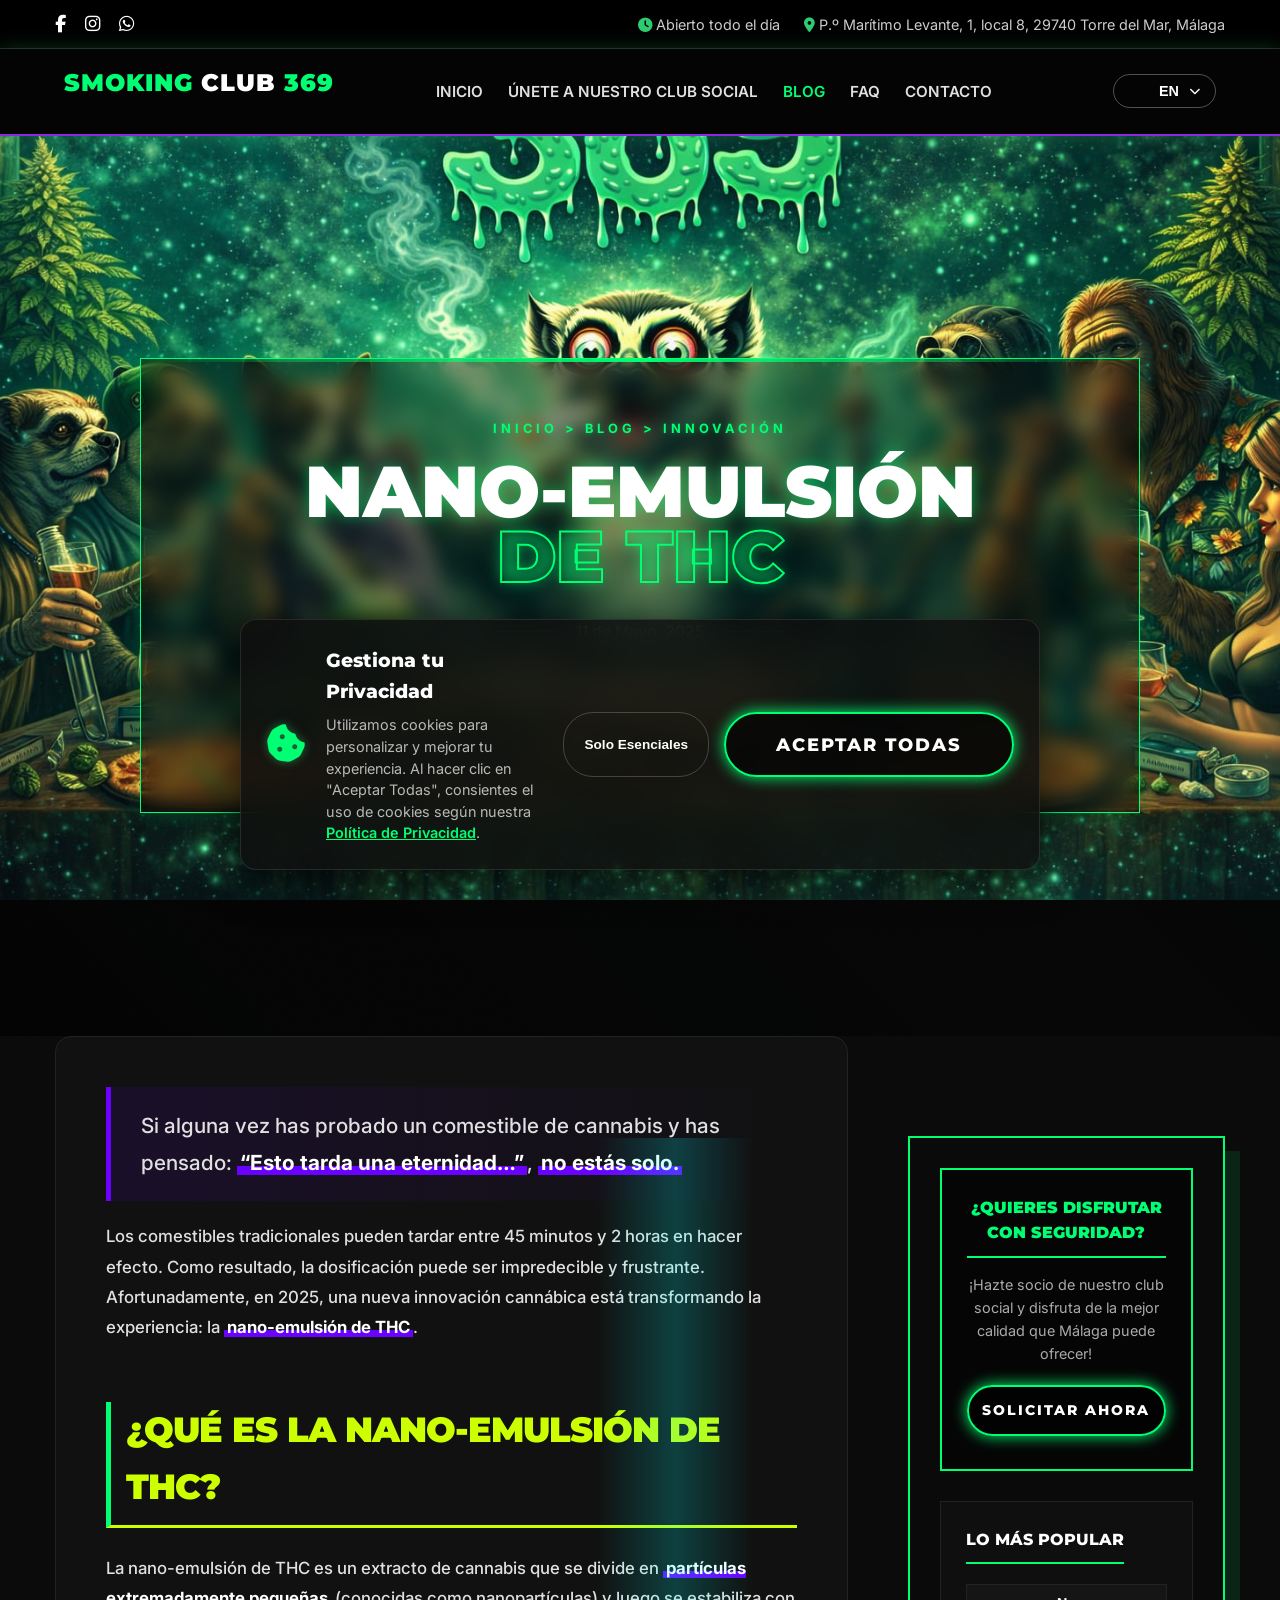
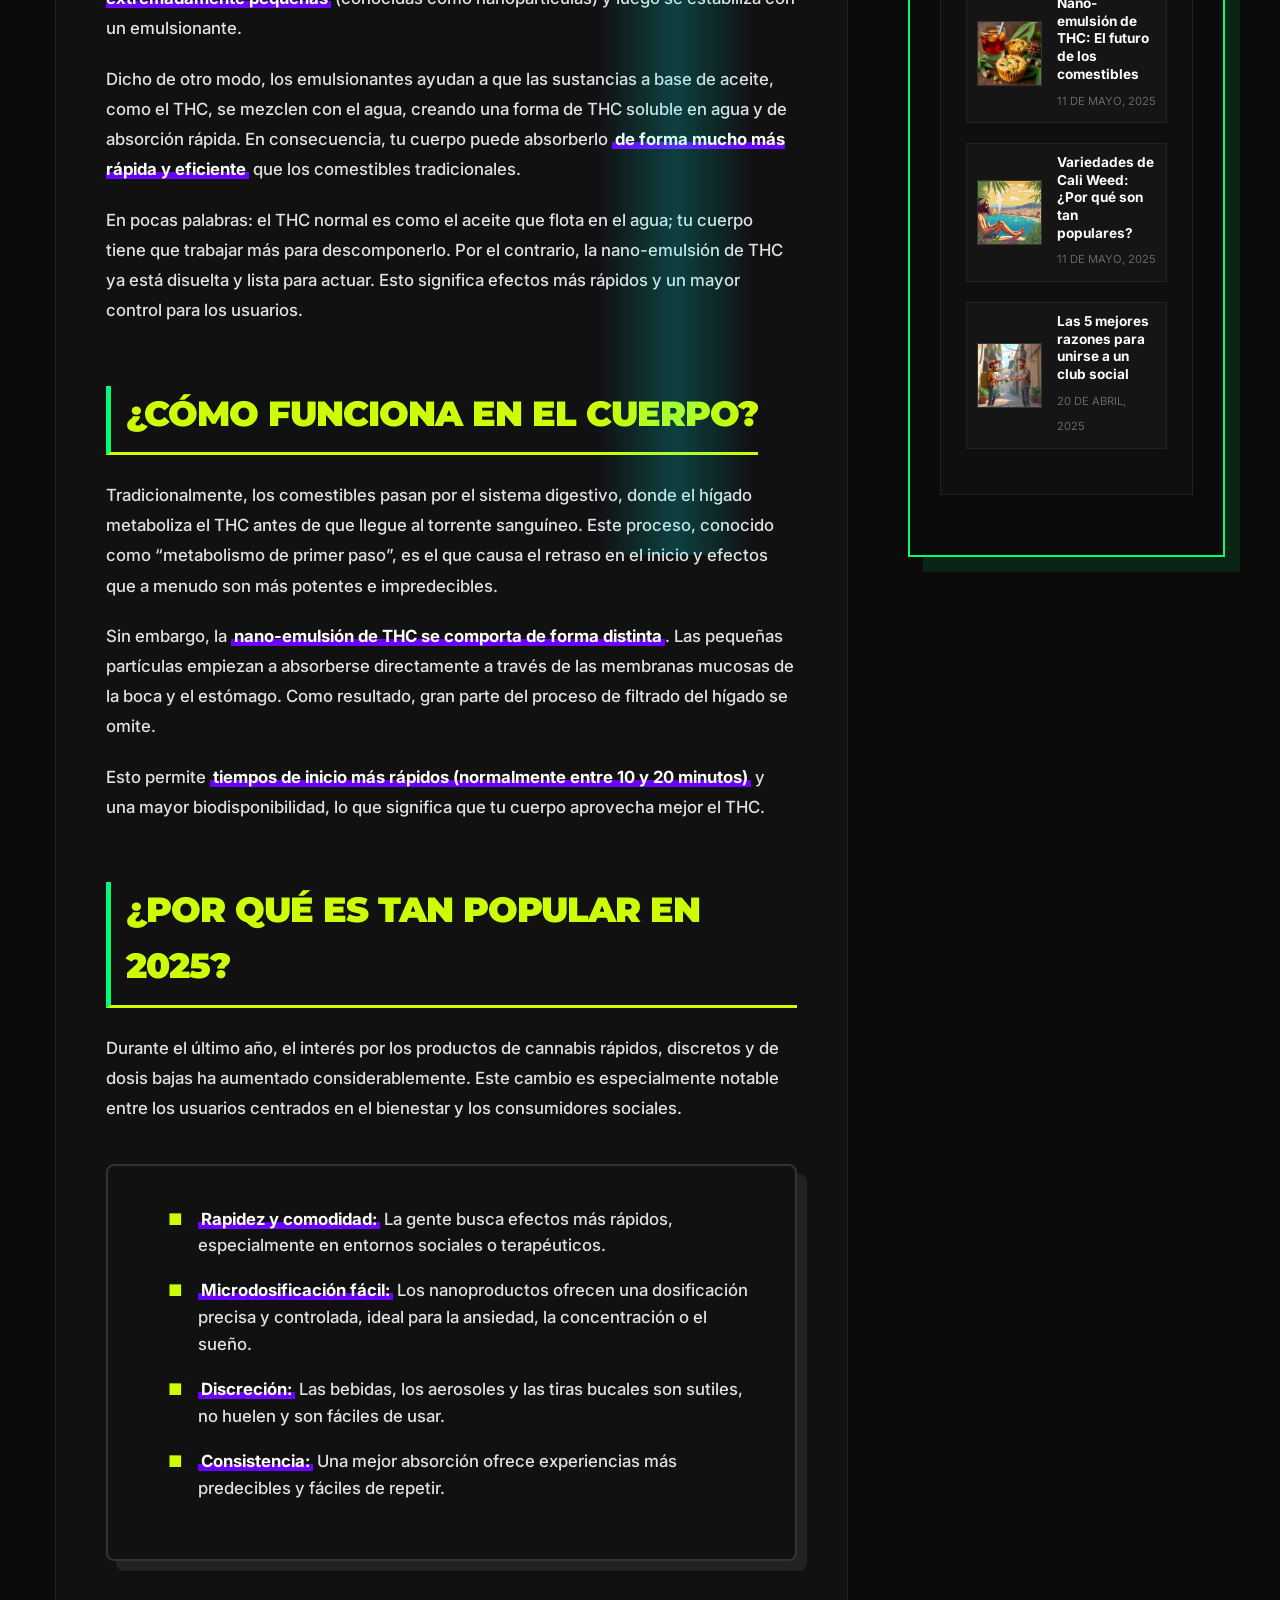
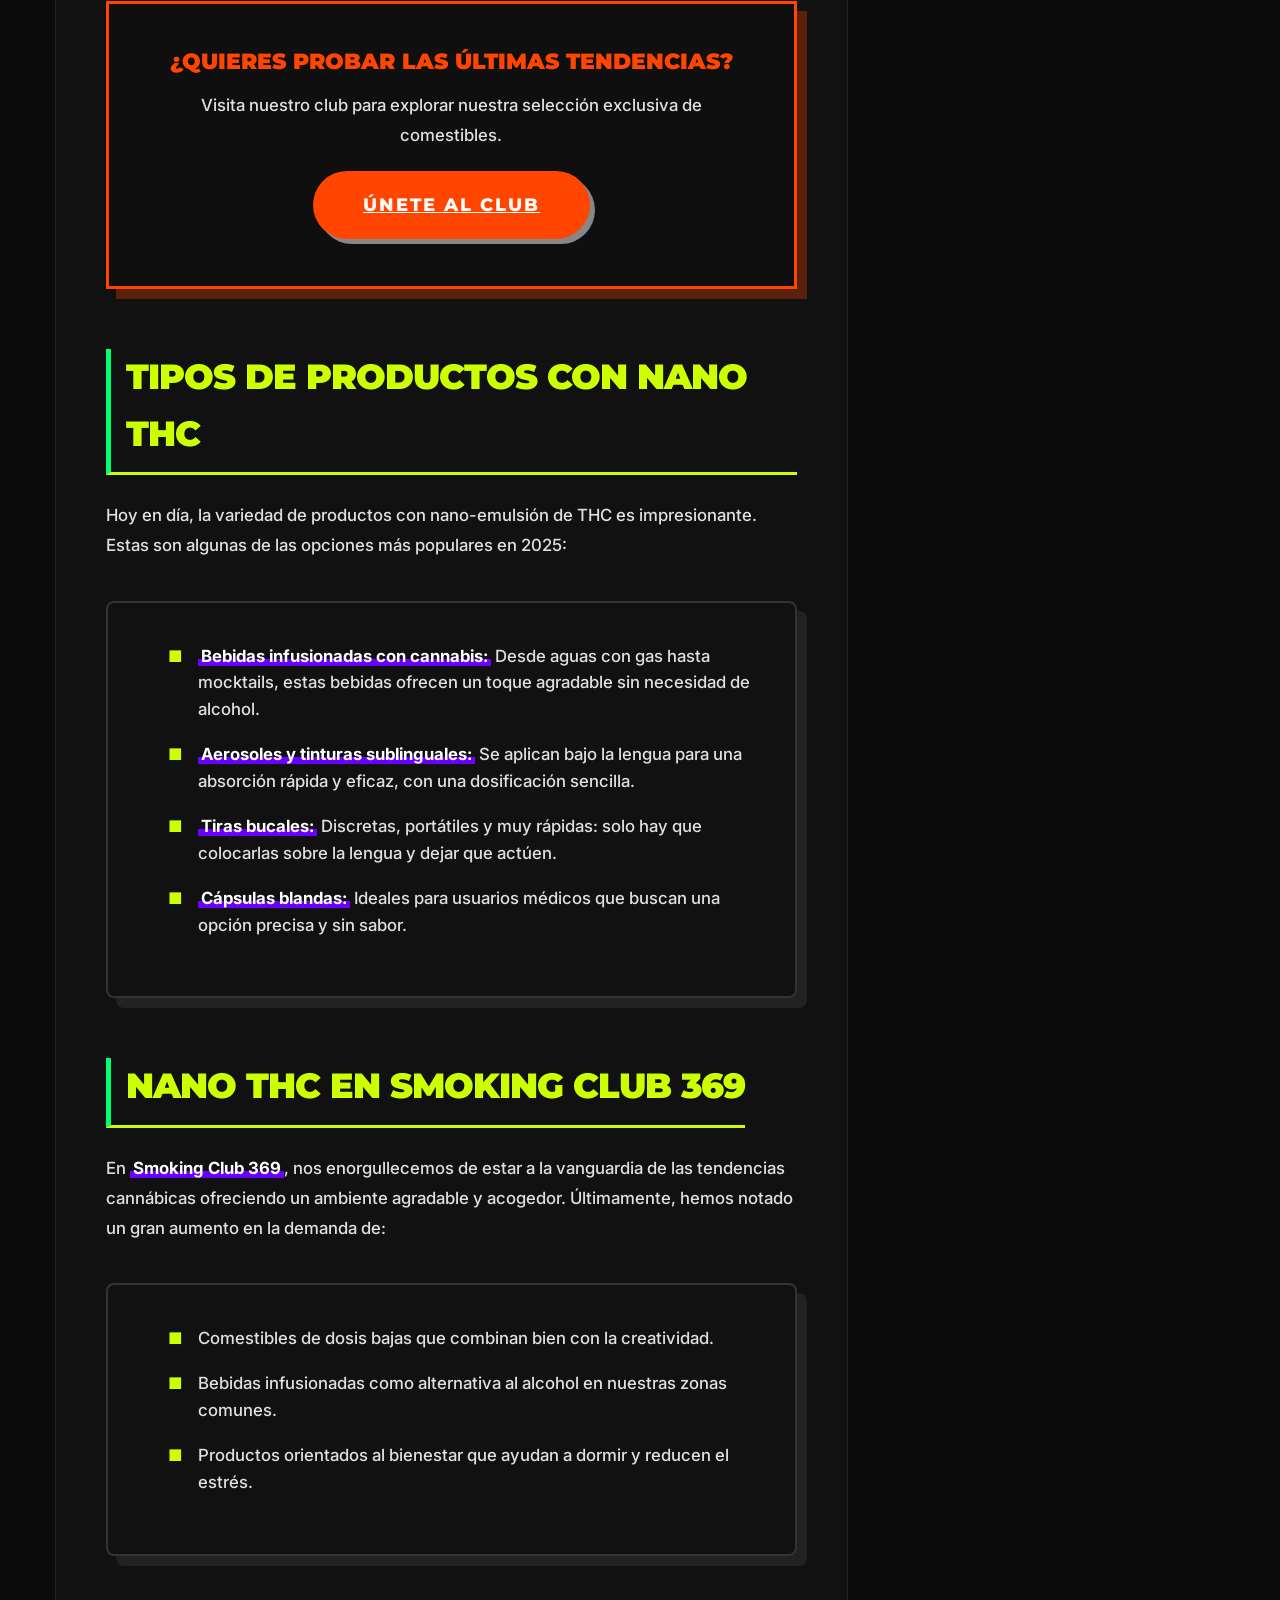
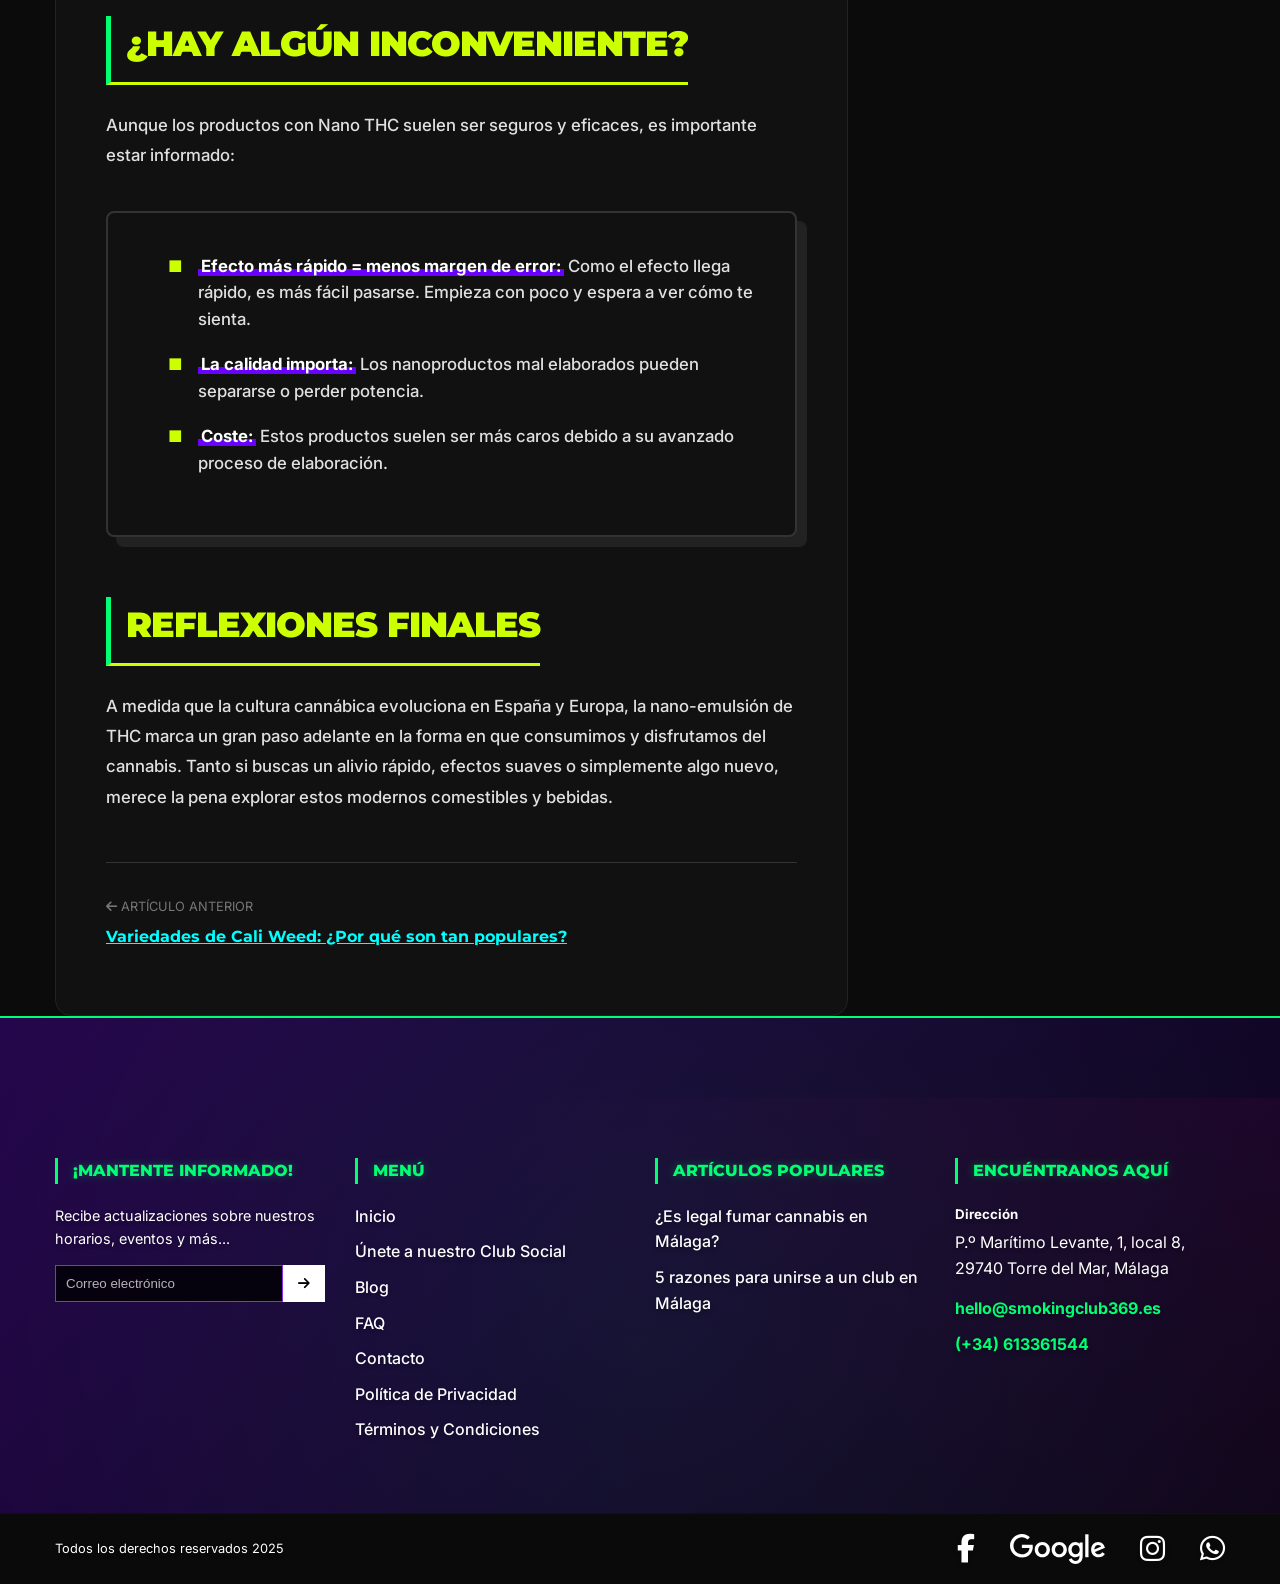
<file: blog-nano-thc.html>
<!DOCTYPE html>
<html lang="en-US">

<head>
    <meta charset="UTF-8">
    <meta name="viewport" content="width=1280">
    <title>Nano-emulsi&oacute;n de THC: El futuro de los comestibles | Smoking Club 369</title>
    <meta name="description"
        content="Nano-emulsified THC explained. Discover the future of fast-acting cannabis edibles in 2025.">
    <link rel="stylesheet" href="estilos.css">
    <link rel="stylesheet" href="https://cdnjs.cloudflare.com/ajax/libs/font-awesome/6.4.0/css/all.min.css">
    <link
        href="https://fonts.googleapis.com/css2?family=Montserrat:wght@400;700;900&family=Inter:wght@300;400;600&display=swap"
        rel="stylesheet">
</head>

<body class="home-rebrand">

    <div class="top-bar">
        <div class="container top-bar-content">
            <div class="social-icons">
                <a href="https://www.facebook.com/profile.php?id=61576252887348" target="_blank"><i
                        class="fab fa-facebook-f"></i></a>
                <a href="https://www.instagram.com/smokingclub369/" target="_blank"><i class="fab fa-instagram"></i></a>
                <a href="https://wa.me/34613361544" target="_blank"><i class="fab fa-whatsapp"></i></a>
            </div>
            <div class="info-icons">
                <span><i class="fas fa-clock" style="color:#2ecc71;"></i> Abierto todo el d&iacute;a</span>
                <span><i class="fas fa-map-marker-alt" style="color:#2ecc71;"></i> P.&ordm; Mar&iacute;timo Levante, 1, local 8, 29740 Torre del Mar, M&aacute;laga</span>
            </div>
        </div>
    </div>

    <nav class="navbar">
        <div class="logo">
            <h1 translate="no" style="font-size: 1.5rem; color: var(--primary-green); font-weight: 900; letter-spacing: 1px;">SMOKING
                <span style="color: white;">CLUB</span> 369
            </h1>
        </div>
        <ul class="nav-links">
            <li><a href="index.html">Inicio</a></li>
            <li><a href="join.html">&Uacute;nete a nuestro Club Social</a></li>
            <li><a href="blog.html" class="active">Blog</a></li>
            <li><a href="faq.html">FAQ</a></li>
            <li><a href="contact.html">Contacto</a></li>
        </ul>
        <div class="lang-selector">
            <button class="lang-btn"><span class="flag-icon flag-en"></span> EN <i class="fas fa-chevron-down"
                    style="font-size:0.7rem;"></i></button>
            <div class="lang-dropdown">
                <a href="javascript:void(0)" onclick="changeLanguage('en')"><span class="flag-icon flag-en"></span>
                    English</a>
                <a href="javascript:void(0)" onclick="changeLanguage('es')"><span class="flag-icon flag-es"></span>
                    Espa&ntilde;ol</a>
                <a href="javascript:void(0)" onclick="changeLanguage('de')"><span class="flag-icon flag-de"></span>
                    Deutsch</a>
                <a href="javascript:void(0)" onclick="changeLanguage('ca')"><span class="flag-icon flag-ca"></span>
                    Català</a>
                <a href="javascript:void(0)" onclick="changeLanguage('it')"><span class="flag-icon flag-it"></span>
                    Italiano</a>
                <a href="javascript:void(0)" onclick="changeLanguage('fr')"><span class="flag-icon flag-fr"></span>
                    Français</a>
                <a href="javascript:void(0)" onclick="changeLanguage('pt')"><span class="flag-icon flag-pt"></span>
                    Português</a>
            </div>
        </div>
        <div id="google_translate_element"></div>

        <div class="menu-toggle" id="mobile-menu"><i class="fas fa-bars"></i></div>
    </nav>

    <header class="hero-section hero-brutal"
        style="background-image: url('cannabis-edibles-drink-candy-muffin-4a9332-300x300.jpg');">
        <div class="hero-overlay-gradient"></div>
        <div class="hero-noise"></div>
        <div class="hero-container">
            <div class="hero-box">
                <span class="top-tag">INICIO > BLOG > INNOVACI&Oacute;N</span>
                <h1 class="hero-title">NANO-EMULSI&Oacute;N<br><span class="outline-text">DE THC</span></h1>
                <div class="hero-divider">
                    <span class="line"></span>
                    <span class="center-text">11 de Mayo, 2025</span>
                    <span class="line"></span>
                </div>
                <p class="hero-desc">El futuro de los comestibles es hoy.</p>
            </div>
        </div>
    </header>

    <section style="background-color: #0b0b0b;">
        <div class="container blog-single-layout">

            <article class="article-content">

                <p class="intro-text">
                    Si alguna vez has probado un comestible de cannabis y has pensado: <em>“Esto tarda una
                        eternidad…”</em>, <strong>no est&aacute;s solo.</strong>
                </p>

                <p>Los comestibles tradicionales pueden tardar entre 45 minutos y 2 horas en hacer efecto. Como
                    resultado, la dosificaci&oacute;n puede ser impredecible y frustrante. Afortunadamente, en 2025, una nueva
                    innovaci&oacute;n cann&aacute;bica est&aacute; transformando la experiencia: la <strong>nano-emulsi&oacute;n de THC</strong>.
                </p>

                <h2>&iquest;Qu&eacute; es la nano-emulsi&oacute;n de THC?</h2>
                <p>La nano-emulsi&oacute;n de THC es un extracto de cannabis que se divide en <strong>part&iacute;culas extremadamente
                        peque&ntilde;as</strong> (conocidas como nanopart&iacute;culas) y luego se estabiliza con un emulsionante.</p>
                <p>Dicho de otro modo, los emulsionantes ayudan a que las sustancias a base de aceite, como el THC, se
                    mezclen con el agua, creando una forma de THC soluble en agua y de absorci&oacute;n r&aacute;pida. En
                    consecuencia, tu cuerpo puede absorberlo <strong>de forma mucho m&aacute;s r&aacute;pida y eficiente</strong> que
                    los comestibles tradicionales.</p>
                <p>En pocas palabras: el THC normal es como el aceite que flota en el agua; tu cuerpo tiene que trabajar
                    m&aacute;s para descomponerlo. Por el contrario, la nano-emulsi&oacute;n de THC ya est&aacute; disuelta y lista para
                    actuar. Esto significa efectos m&aacute;s r&aacute;pidos y un mayor control para los usuarios.</p>

                <h2>&iquest;C&oacute;mo funciona en el cuerpo?</h2>
                <p>Tradicionalmente, los comestibles pasan por el sistema digestivo, donde el h&iacute;gado metaboliza el THC
                    antes de que llegue al torrente sangu&iacute;neo. Este proceso, conocido como “metabolismo de primer paso”,
                    es el que causa el retraso en el inicio y efectos que a menudo son m&aacute;s potentes e impredecibles.</p>
                <p>Sin embargo, la <strong>nano-emulsi&oacute;n de THC se comporta de forma distinta</strong>. Las peque&ntilde;as
                    part&iacute;culas empiezan a absorberse directamente a trav&eacute;s de las membranas mucosas de la boca y el
                    est&oacute;mago. Como resultado, gran parte del proceso de filtrado del h&iacute;gado se omite.</p>
                <p>Esto permite <strong>tiempos de inicio m&aacute;s r&aacute;pidos (normalmente entre 10 y 20 minutos)</strong> y una
                    mayor biodisponibilidad, lo que significa que tu cuerpo aprovecha mejor el THC.</p>

                <h2>&iquest;Por qu&eacute; es tan popular en 2025?</h2>
                <p>Durante el &uacute;ltimo a&ntilde;o, el inter&eacute;s por los productos de cannabis r&aacute;pidos, discretos y de dosis bajas
                    ha aumentado considerablemente. Este cambio es especialmente notable entre los usuarios centrados en
                    el bienestar y los consumidores sociales.</p>
                <ul>
                    <li><strong>Rapidez y comodidad:</strong> La gente busca efectos m&aacute;s r&aacute;pidos, especialmente en
                        entornos sociales o terap&eacute;uticos.</li>
                    <li><strong>Microdosificaci&oacute;n f&aacute;cil:</strong> Los nanoproductos ofrecen una dosificaci&oacute;n precisa y
                        controlada, ideal para la ansiedad, la concentraci&oacute;n o el sue&ntilde;o.</li>
                    <li><strong>Discreci&oacute;n:</strong> Las bebidas, los aerosoles y las tiras bucales son sutiles, no
                        huelen y son f&aacute;ciles de usar.</li>
                    <li><strong>Consistencia:</strong> Una mejor absorci&oacute;n ofrece experiencias m&aacute;s predecibles y f&aacute;ciles
                        de repetir.</li>
                </ul>

                <div class="cta-box-internal">
                    <h3>&iquest;Quieres probar las &uacute;ltimas tendencias?</h3>
                    <p>Visita nuestro club para explorar nuestra selecci&oacute;n exclusiva de comestibles.</p>
                    <a href="join.html" class="btn-real-master">&Uacute;NETE AL CLUB</a>
                </div>

                <h2>Tipos de productos con Nano THC</h2>
                <p>Hoy en d&iacute;a, la variedad de productos con nano-emulsi&oacute;n de THC es impresionante. Estas son algunas de
                    las opciones m&aacute;s populares en 2025:</p>
                <ul>
                    <li><strong>Bebidas infusionadas con cannabis:</strong> Desde aguas con gas hasta mocktails, estas
                        bebidas ofrecen un toque agradable sin necesidad de alcohol.</li>
                    <li><strong>Aerosoles y tinturas sublinguales:</strong> Se aplican bajo la lengua para una absorci&oacute;n
                        r&aacute;pida y eficaz, con una dosificaci&oacute;n sencilla.</li>
                    <li><strong>Tiras bucales:</strong> Discretas, port&aacute;tiles y muy r&aacute;pidas: solo hay que colocarlas
                        sobre la lengua y dejar que act&uacute;en.</li>
                    <li><strong>C&aacute;psulas blandas:</strong> Ideales para usuarios m&eacute;dicos que buscan una opci&oacute;n precisa y
                        sin sabor.</li>
                </ul>

                <h2>Nano THC en <span class="notranslate" translate="no">Smoking Club 369</span></h2>
                <p>En <strong translate="no"><span class="notranslate" translate="no">Smoking Club 369</span></strong>, nos enorgullecemos de estar a la vanguardia de las tendencias
                    cann&aacute;bicas ofreciendo un ambiente agradable y acogedor. &Uacute;ltimamente, hemos notado un gran aumento en
                    la demanda de:</p>
                <ul>
                    <li>Comestibles de dosis bajas que combinan bien con la creatividad.</li>
                    <li>Bebidas infusionadas como alternativa al alcohol en nuestras zonas comunes.</li>
                    <li>Productos orientados al bienestar que ayudan a dormir y reducen el estr&eacute;s.</li>
                </ul>

                <h2>&iquest;Hay alg&uacute;n inconveniente?</h2>
                <p>Aunque los productos con Nano THC suelen ser seguros y eficaces, es importante estar informado:</p>
                <ul>
                    <li><strong>Efecto m&aacute;s r&aacute;pido = menos margen de error:</strong> Como el efecto llega r&aacute;pido, es m&aacute;s
                        f&aacute;cil pasarse. Empieza con poco y espera a ver c&oacute;mo te sienta.</li>
                    <li><strong>La calidad importa:</strong> Los nanoproductos mal elaborados pueden separarse o perder
                        potencia.</li>
                    <li><strong>Coste:</strong> Estos productos suelen ser m&aacute;s caros debido a su avanzado proceso de
                        elaboraci&oacute;n.</li>
                </ul>

                <h2>Reflexiones finales</h2>
                <p>A medida que la cultura cann&aacute;bica evoluciona en Espa&ntilde;a y Europa, la nano-emulsi&oacute;n de THC marca un
                    gran paso adelante en la forma en que consumimos y disfrutamos del cannabis. Tanto si buscas un
                    alivio r&aacute;pido, efectos suaves o simplemente algo nuevo, merece la pena explorar estos modernos
                    comestibles y bebidas.</p>

                <div
                    style="margin-top:50px; padding-top:30px; border-top:1px solid #333; display:flex; justify-content:flex-start;">
                    <div style="text-align:left;">
                        <span style="color:#777; font-size:0.8rem;"><i class="fas fa-arrow-left"></i> ART&Iacute;CULO
                             ANTERIOR</span>
                        <h4 style="margin-top:5px;"><a href="blog-cali-weed.html" style="color:#fff;">Variedades de Cali
                                Weed: &iquest;Por qu&eacute; son tan populares?</a></h4>
                    </div>
                </div>

            </article>

            <aside class="blog-sidebar">

                <div class="sidebar-widget"
                    style="text-align:center; border: 2px solid var(--primary-green); background: rgba(0,0,0,0.5);">
                    <h4
                        style="color:var(--primary-green); margin-bottom:15px; text-transform:uppercase; font-weight:900;">
                        &iquest;Quieres disfrutar con seguridad?</h4>
                    <p style="font-size:0.9rem; color:#aaa; margin-bottom:20px;">&iexcl;Hazte socio de nuestro club social y
                        disfruta de la mejor calidad que M&aacute;laga puede ofrecer!</p>
                    <a href="join.html" class="btn-real-master"
                        style="width:100%; padding:12px; font-size:0.9rem; background:var(--primary-green); color:#000; font-weight:bold;">SOLICITAR
                        AHORA</a>
                </div>

                <div class="sidebar-widget">
                    <h4 class="sidebar-title" style="border-bottom-color: var(--primary-green);">Lo m&aacute;s popular</h4>

                    <div class="popular-post-item">
                        <img src="cannabis-edibles-drink-candy-muffin-4a9332-300x300.jpg" alt="Nano THC" class="pp-img">
                        <div class="pp-content">
                            <h5><a href="blog-nano-thc.html">Nano-emulsi&oacute;n de THC: El futuro de los comestibles</a></h5>
                            <span>11 de Mayo, 2025</span>
                        </div>
                    </div>

                    <div class="popular-post-item">
                        <img src="8fb47adb-1c65-4a74-8a52-a171d56423aa-300x226.webp" alt="Cali Weed" class="pp-img">
                        <div class="pp-content">
                            <h5><a href="blog-cali-weed.html">Variedades de Cali Weed: &iquest;Por qu&eacute; son tan populares?</a>
                            </h5>
                            <span>11 de Mayo, 2025</span>
                        </div>
                    </div>

                    <div class="popular-post-item">
                        <img src="generated-image-3fea258a-58c0-4404-9618-d99bfdbe8957-1-300x167.jpg"
                            alt="Razones Club Social" class="pp-img">
                        <div class="pp-content">
                            <h5><a href="blog-social-club-reasons.html">Las 5 mejores razones para unirse a un club
                                    social</a></h5>
                            <span>20 de Abril, 2025</span>
                        </div>
                    </div>

                </div>

            </aside>

        </div>
    </section>

    <footer class="footer-infinite-loop">
        <div class="footer-top">
            <div class="container footer-grid">

                <div class="footer-col">
                    <h4>&iexcl;Mantente informado!</h4>
                    <p style="margin-bottom:15px; font-size:0.9rem;">Recibe actualizaciones sobre nuestros horarios,
                        eventos y
                        m&aacute;s...</p>
                    <form class="footer-form">
                        <input type="email" placeholder="Correo electr&oacute;nico">
                        <button type="submit"><i class="fas fa-arrow-right"></i></button>
                    </form>
                </div>

                <div class="footer-col">
                    <h4>Men&uacute;</h4>
                    <ul class="footer-links-list">
                        <li><a href="index.html">Inicio</a></li>
                        <li><a href="join.html">&Uacute;nete a nuestro Club Social</a></li>
                        <li><a href="blog.html">Blog</a></li>
                        <li><a href="faq.html">FAQ</a></li>
                        <li><a href="contact.html">Contacto</a></li>
                        <li><a href="privacy.html">Pol&iacute;tica de Privacidad</a></li>
                        <li><a href="terms.html">T&eacute;rminos y Condiciones</a></li>
                    </ul>
                </div>

                <div class="footer-col">
                    <h4>Art&iacute;culos populares</h4>
                    <ul class="footer-links-list">
                        <li><a href="blog-legal-malaga.html">&iquest;Es legal fumar cannabis en M&aacute;laga?</a></li>
                        <li><a href="blog-social-club-reasons.html">5 razones para unirse a un club en M&aacute;laga</a>
                        </li>
                    </ul>
                </div>

                <div class="footer-col">
                    <h4>Encu&eacute;ntranos aqu&iacute;</h4>
                    <h5 style="margin-top:15px; margin-bottom:5px;">Direcci&oacute;n</h5>
                    <p>P.&ordm; Mar&iacute;timo Levante, 1, local 8, 29740 Torre del Mar, M&aacute;laga</p>

                    <p class="contact-highlight" style="margin-top:15px;">hello@smokingclub369.es</p>
                    <p class="contact-highlight"><a href="https://wa.me/34613361544" style="font-weight:bold;">(+34) 613361544</a></p>
                </div>
            </div>
        </div>

        <div class="footer-bottom">
            <div class="container footer-bottom-content">
                <div class="copyright-text">
                    <p>Todos los derechos reservados 2025</p>
                </div>
                <div class="footer-socials">
                    <a href="https://www.facebook.com/profile.php?id=61576252887348" target="_blank"><i
                            class="fab fa-facebook-f"></i></a>
                    <a href="https://www.google.com/maps/search/P.%C2%BA%20Mar%C3%ADtimo%20Levante%2C%201%2C%20local%208%2C%2029740%20Torre%20del%20Mar%2C%20M%C3%A1laga"
                        target="_blank">
                        <img src="google imagen.svg" alt="Google Maps" class="social-icon-img">
                    </a>
                    <a href="https://www.instagram.com/smokingclub369/" target="_blank"><i
                            class="fab fa-instagram"></i></a>
                    <a href="https://wa.me/34613361544" target="_blank"><i class="fab fa-whatsapp"></i></a>
                </div>
            </div>
        </div>
    </footer>

        <!-- BANNER PROFESIONAL DE COOKIES -->
    <div id="cookie-banner" class="cookie-banner-glass">
        <div class="cookie-content">
            <div class="cookie-icon"><i class="fas fa-cookie-bite" style="color: var(--primary-green); text-shadow: 0 0 10px rgba(46, 204, 113, 0.5); font-size: 2.5rem;"></i></div>
            <div class="cookie-text">
                <h4 data-i18n="cookie-title" style="margin: 0 0 8px 0; font-size: 1.2rem; font-weight: 800; color: white;">Gestiona tu Privacidad</h4>
                <p data-i18n="cookie-text" style="margin: 0; font-size: 0.9rem; color: rgba(255, 255, 255, 0.7); line-height: 1.5;">Utilizamos cookies para personalizar y mejorar tu experiencia. Al hacer clic en "Aceptar Todas", consientes el uso de cookies según nuestra <a href="privacy.html" style="color: var(--primary-green); text-decoration: underline; font-weight: 600;">Política de Privacidad</a>.</p>
            </div>
        </div>
        <div class="cookie-buttons" style="display: flex; gap: 15px;">
            <button id="reject-cookies" class="btn-ghost" data-i18n="cookie-btn-reject">Solo Esenciales</button>
            <button id="accept-cookies" class="btn-real-master" data-i18n="cookie-btn-accept">Aceptar Todas</button>
        </div>
    </div>

    <script src="main.js"></script>
    <script>
        const observerOptions = { threshold: 0.1 };
        const observer = new IntersectionObserver((entries) => {
            entries.forEach(entry => {
                if (entry.isIntersecting) {
                    entry.target.style.animationPlayState = 'running';
                    observer.unobserve(entry.target);
                }
            });
        }, observerOptions);
        document.querySelectorAll('.wow-fade-up').forEach(el => {
            el.style.animationPlayState = 'paused';
            observer.observe(el);
        });
    </script>
</body>

</html>
</file>
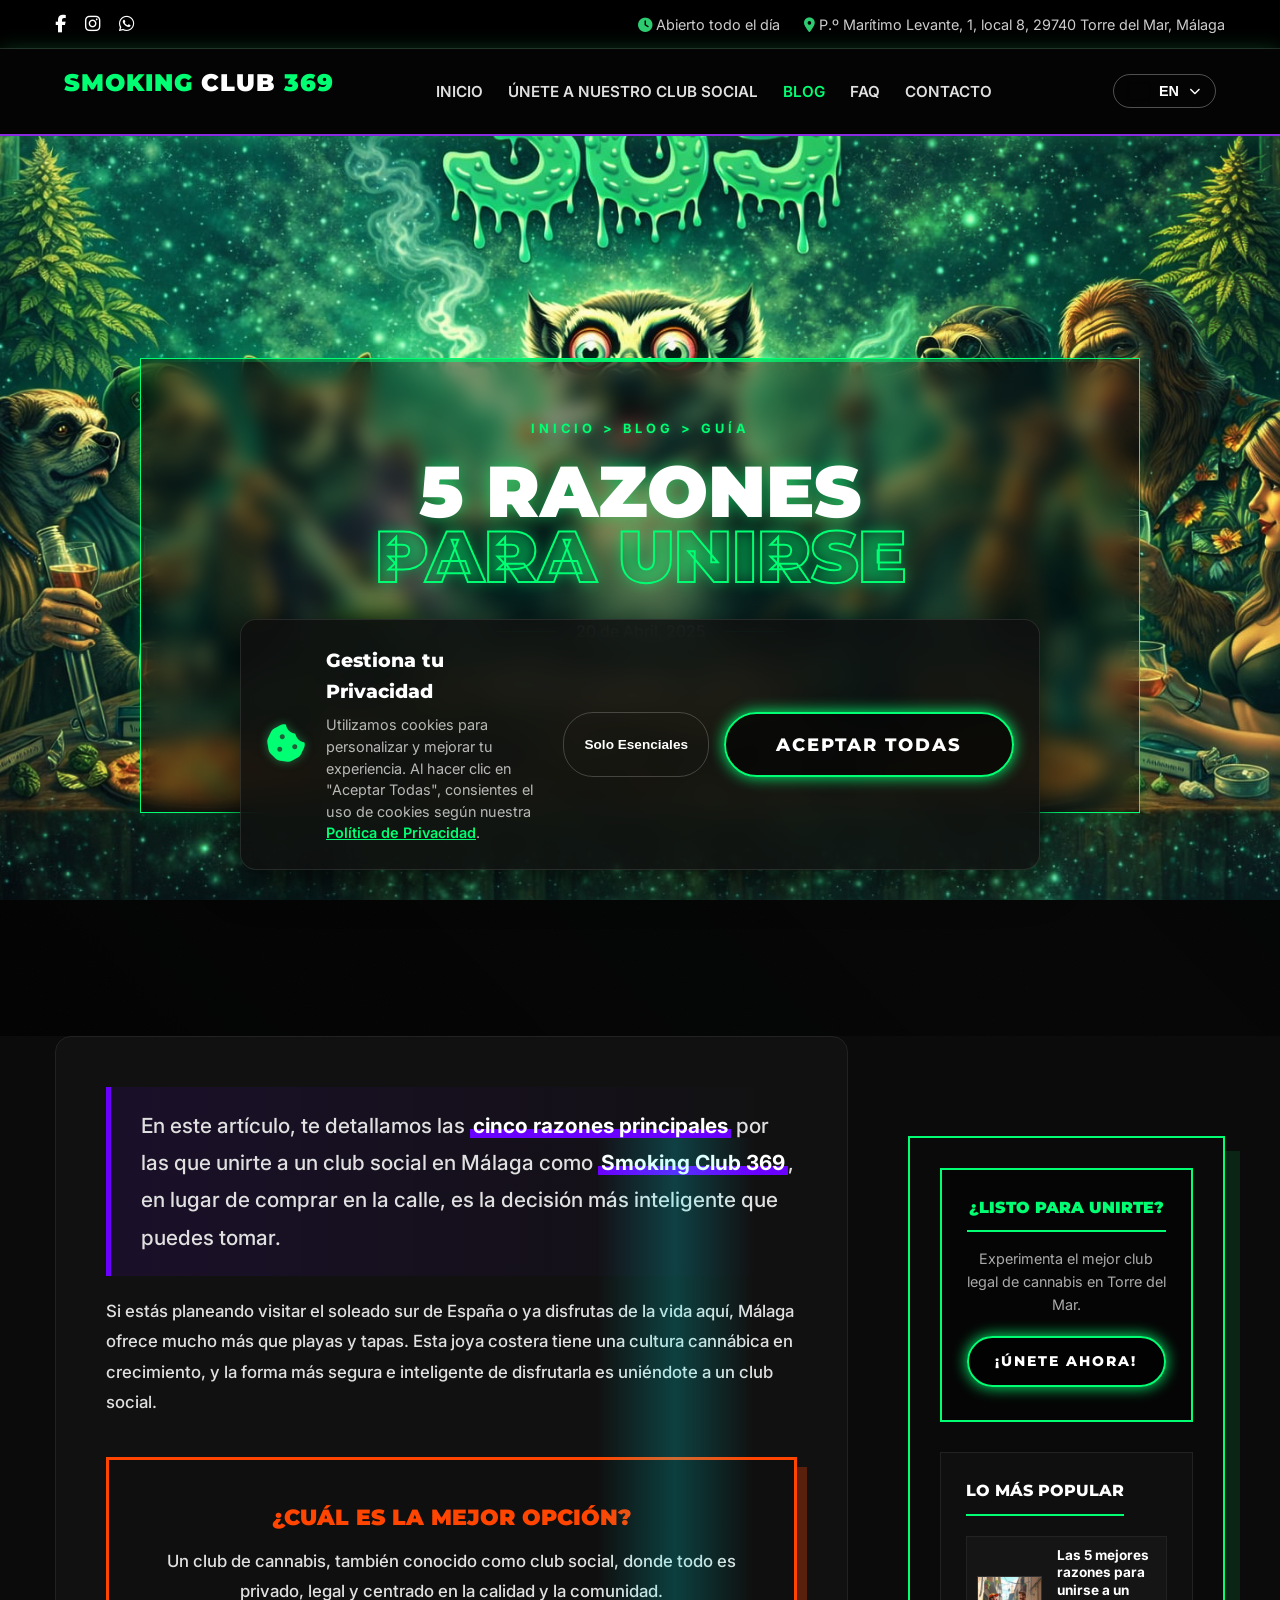
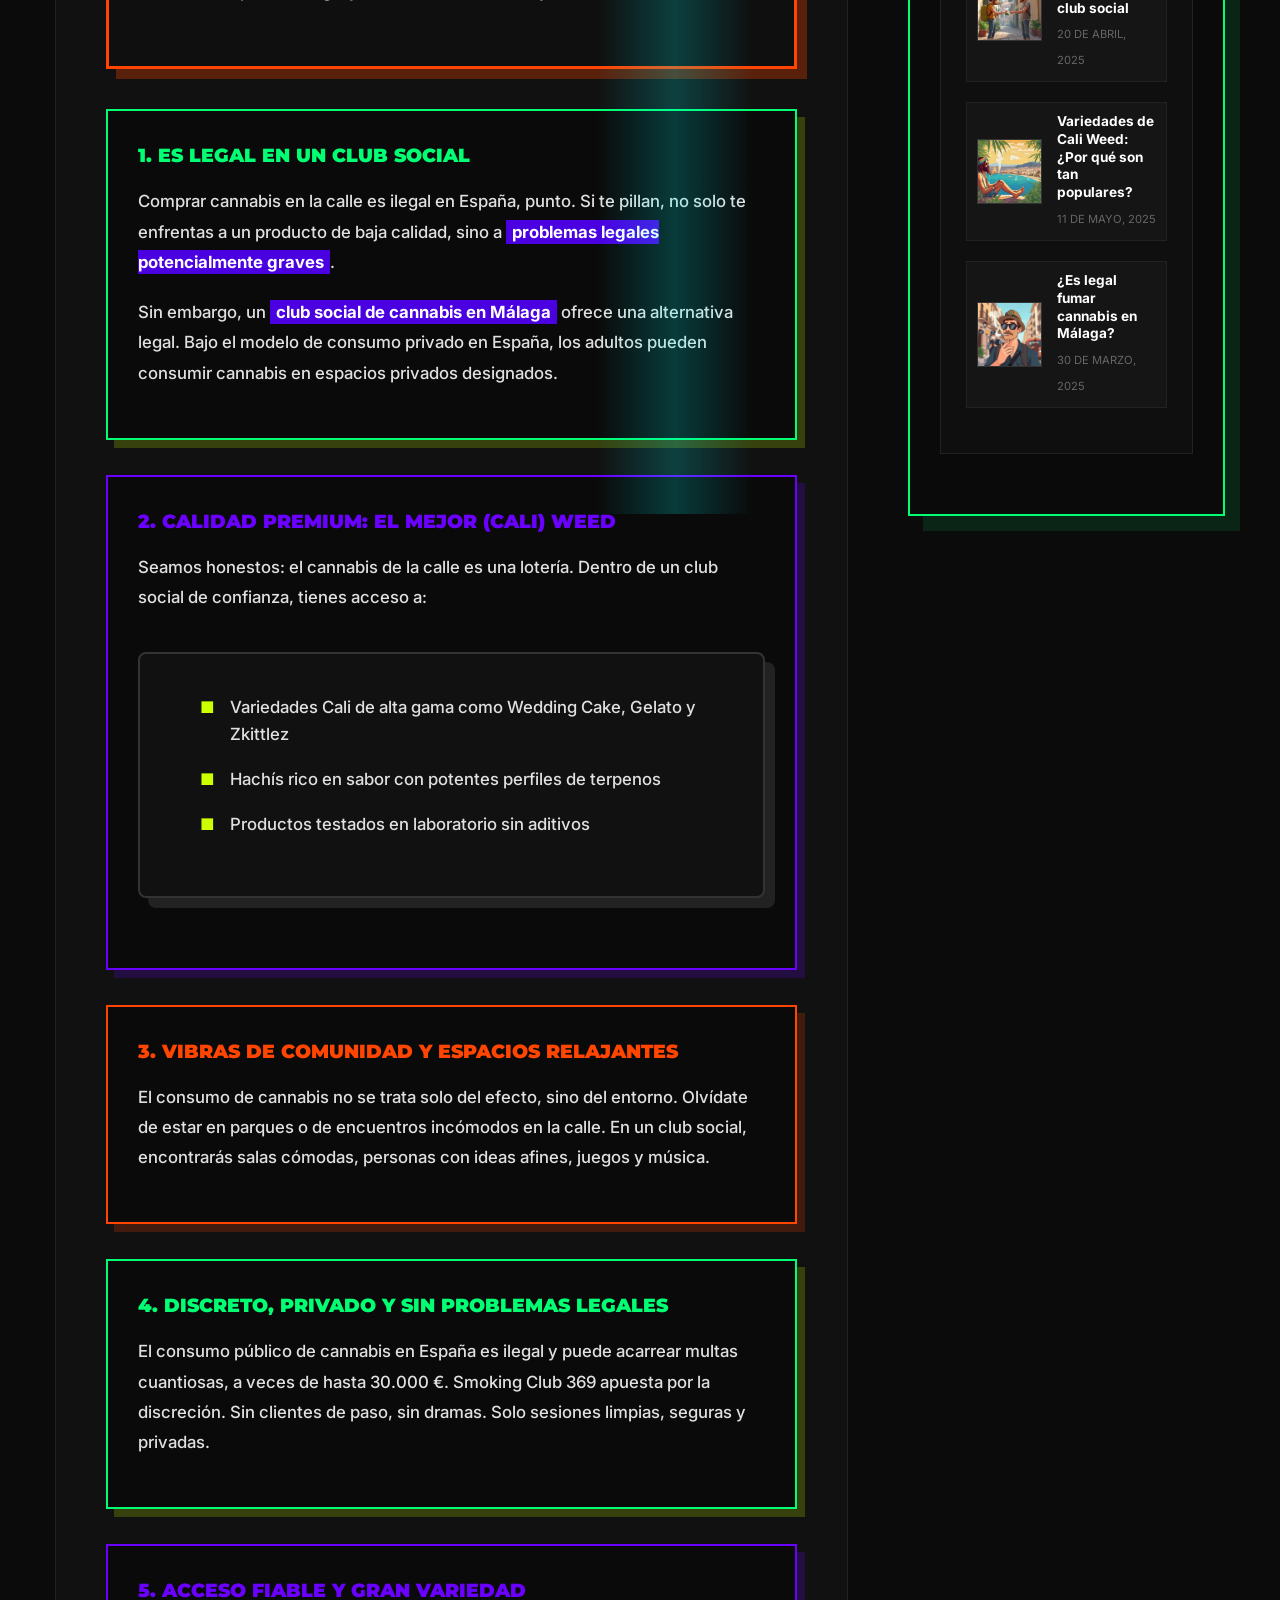
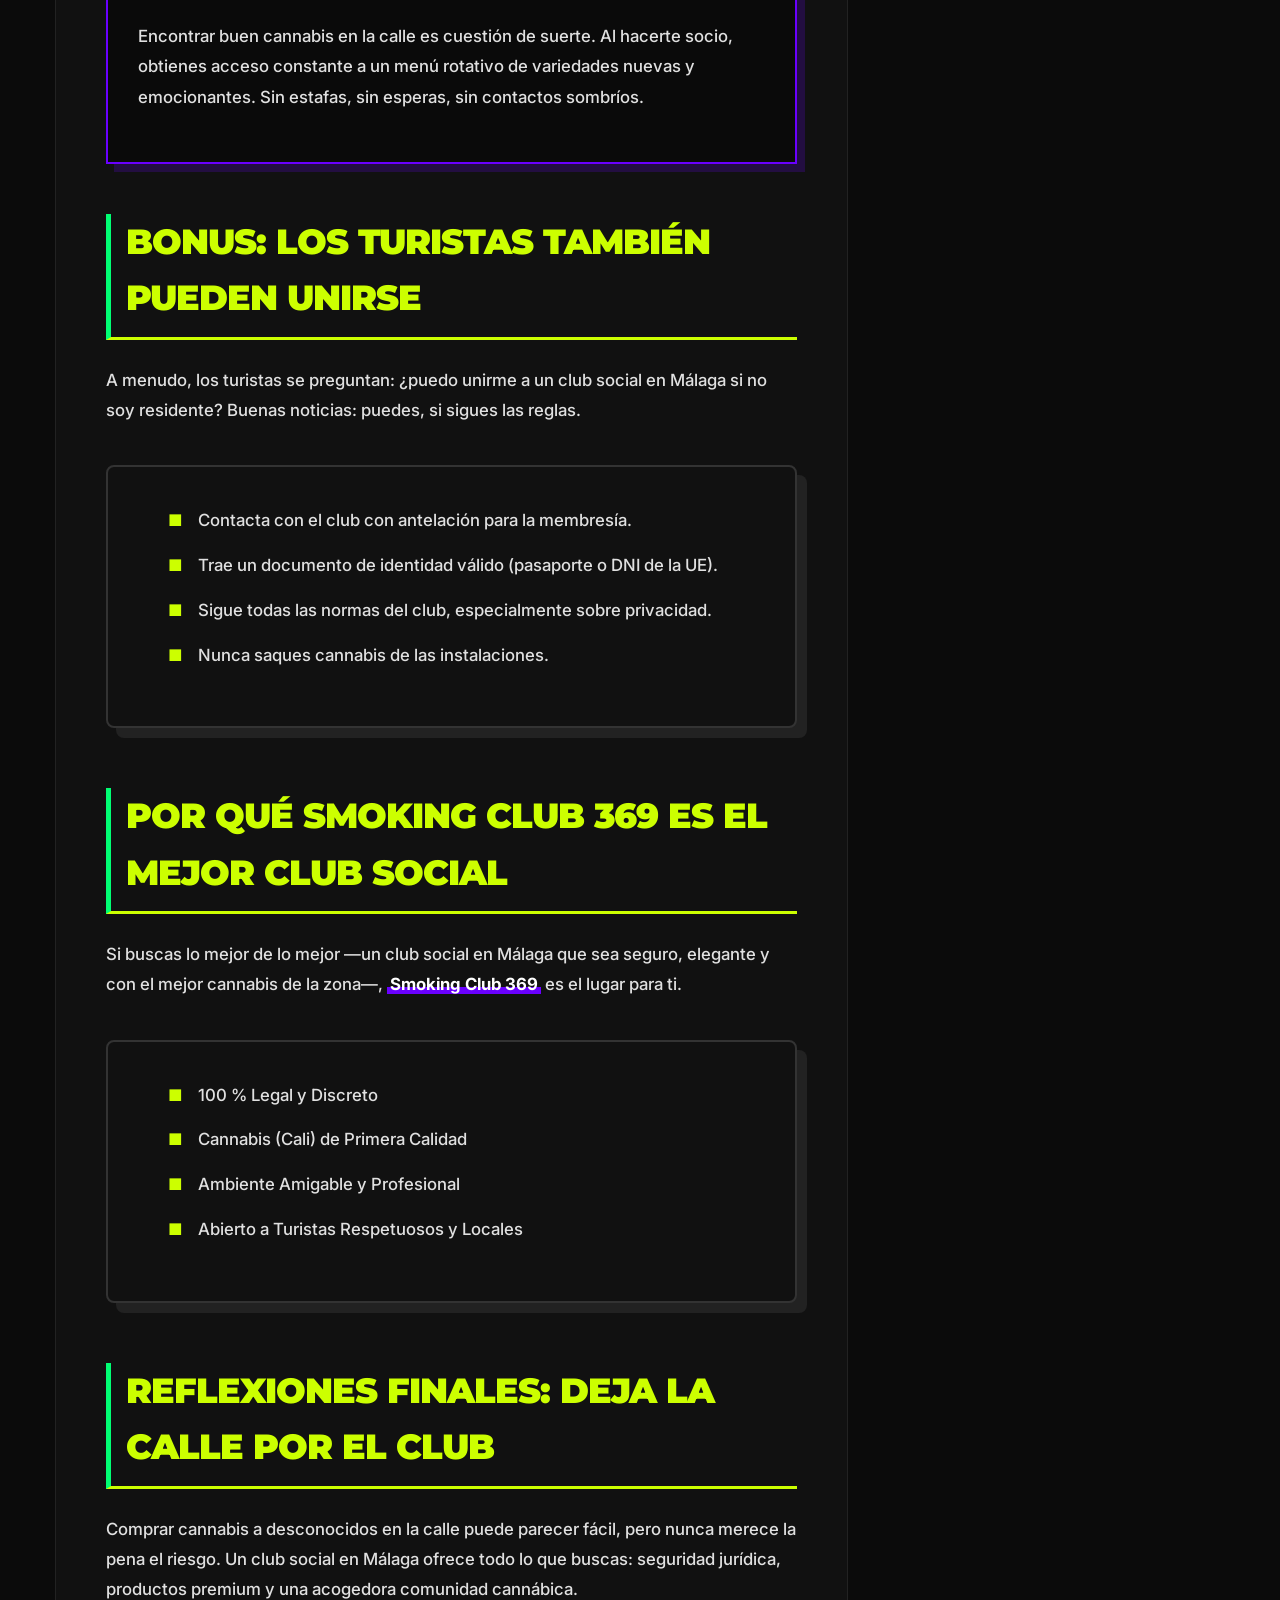
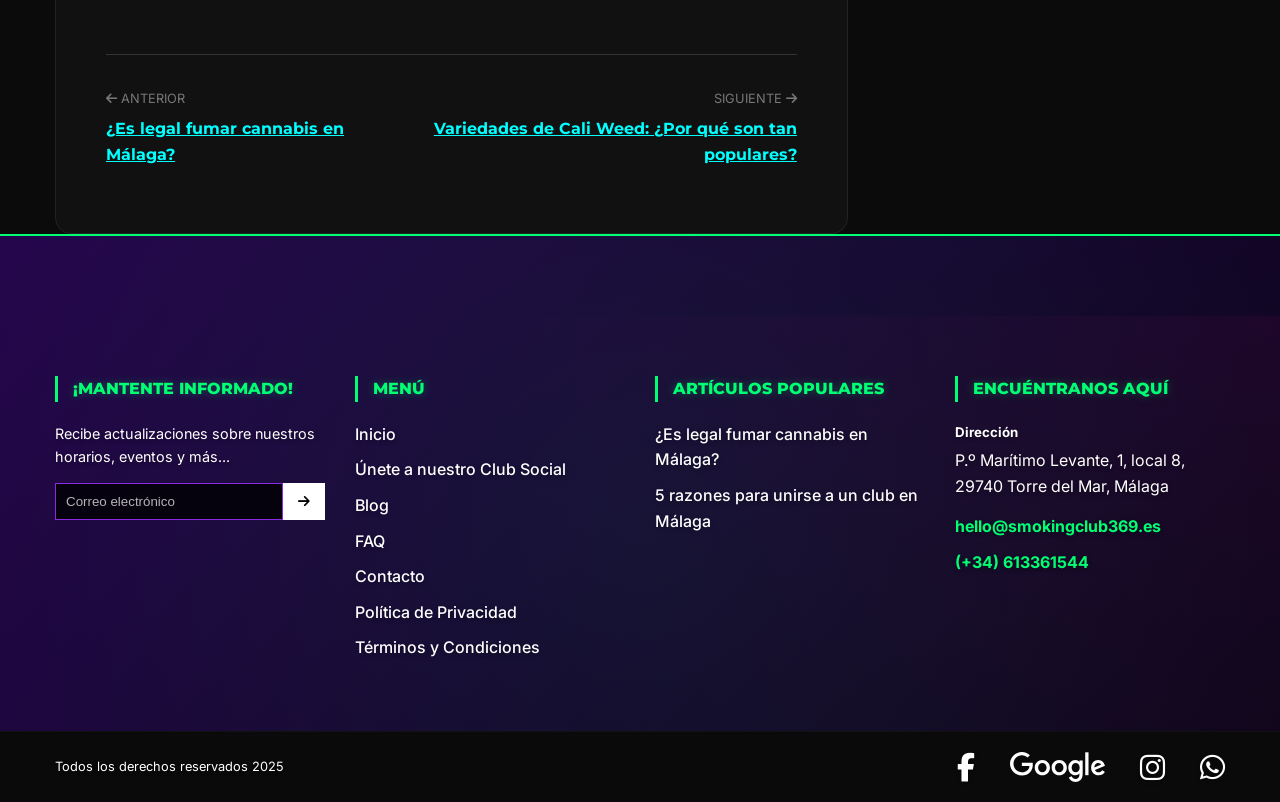
<file: blog-social-club-reasons.html>
<!DOCTYPE html>
<html lang="en-US">

<head>
    <meta charset="UTF-8">
    <meta name="viewport" content="width=1280">
    <title>Club Social en M&aacute;laga: Las 5 razones principales para unirse | Smoking Club 369</title>
    <meta name="description"
        content="Discover why joining a social club in Malaga is safer and better than buying on the street. Top 5 reasons inside.">
    <link rel="stylesheet" href="estilos.css">
    <link rel="stylesheet" href="https://cdnjs.cloudflare.com/ajax/libs/font-awesome/6.4.0/css/all.min.css">
    <link
        href="https://fonts.googleapis.com/css2?family=Montserrat:wght@400;700;900&family=Inter:wght@300;400;600&display=swap"
        rel="stylesheet">
</head>

<body class="home-rebrand">

    <div class="top-bar">
        <div class="container top-bar-content">
            <div class="social-icons">
                <a href="https://www.facebook.com/profile.php?id=61576252887348" target="_blank"><i
                        class="fab fa-facebook-f"></i></a>
                <a href="https://www.instagram.com/smokingclub369/" target="_blank"><i class="fab fa-instagram"></i></a>
                <a href="https://wa.me/34613361544" target="_blank"><i class="fab fa-whatsapp"></i></a>
            </div>
            <div class="info-icons">
                <span><i class="fas fa-clock" style="color:#2ecc71;"></i> Abierto todo el d&iacute;a</span>
                <span><i class="fas fa-map-marker-alt" style="color:#2ecc71;"></i> P.&ordm; Mar&iacute;timo Levante, 1, local 8, 29740 Torre del Mar, M&aacute;laga</span>
            </div>
        </div>
    </div>

    <nav class="navbar">
        <div class="logo">
            <h1 translate="no" style="font-size: 1.5rem; color: var(--primary-green); font-weight: 900; letter-spacing: 1px;">SMOKING
                <span style="color: white;">CLUB</span> 369
            </h1>
        </div>
        <ul class="nav-links">
            <li><a href="index.html">Inicio</a></li>
            <li><a href="join.html">&Uacute;nete a nuestro Club Social</a></li>
            <li><a href="blog.html" class="active">Blog</a></li>
            <li><a href="faq.html">FAQ</a></li>
            <li><a href="contact.html">Contacto</a></li>
        </ul>
        <div class="lang-selector">
            <button class="lang-btn"><span class="flag-icon flag-en"></span> EN <i class="fas fa-chevron-down"
                    style="font-size:0.7rem;"></i></button>
            <div class="lang-dropdown">
                <a href="javascript:void(0)" onclick="changeLanguage('en')"><span class="flag-icon flag-en"></span>
                    English</a>
                <a href="javascript:void(0)" onclick="changeLanguage('es')"><span class="flag-icon flag-es"></span>
                    Espa&ntilde;ol</a>
                <a href="javascript:void(0)" onclick="changeLanguage('de')"><span class="flag-icon flag-de"></span>
                    Deutsch</a>
                <a href="javascript:void(0)" onclick="changeLanguage('ca')"><span class="flag-icon flag-ca"></span>
                    Català</a>
                <a href="javascript:void(0)" onclick="changeLanguage('it')"><span class="flag-icon flag-it"></span>
                    Italiano</a>
                <a href="javascript:void(0)" onclick="changeLanguage('fr')"><span class="flag-icon flag-fr"></span>
                    Français</a>
                <a href="javascript:void(0)" onclick="changeLanguage('pt')"><span class="flag-icon flag-pt"></span>
                    Português</a>
            </div>
        </div>
        <div id="google_translate_element"></div>

        <div class="menu-toggle" id="mobile-menu"><i class="fas fa-bars"></i></div>
    </nav>

    <header class="hero-section hero-brutal"
        style="background-image: url('generated-image-3fea258a-58c0-4404-9618-d99bfdbe8957-1-300x167.jpg');">
        <div class="hero-overlay-gradient"></div>
        <div class="hero-noise"></div>
        <div class="hero-container">
            <div class="hero-box">
                <span class="top-tag">INICIO > BLOG > GU&Iacute;A</span>
                <h1 class="hero-title">5 RAZONES<br><span class="outline-text">PARA UNIRSE</span></h1>
                <div class="hero-divider">
                    <span class="line"></span>
                    <span class="center-text">20 de Abril, 2025</span>
                    <span class="line"></span>
                </div>
                <p class="hero-desc">&iquest;Por qu&eacute; elegir <span class="notranslate" translate="no">Smoking Club 369</span>?</p>
            </div>
        </div>
    </header>

    <section style="background-color: #0b0b0b;">
        <div class="container blog-single-layout">

            <article class="article-content">
                <p class="intro-text">
                    En este art&iacute;culo, te detallamos las <strong>cinco razones principales</strong> por las que unirte a
                    un club social en M&aacute;laga como <strong translate="no"><span class="notranslate" translate="no">Smoking Club 369</span></strong>, en lugar de comprar en la calle, es
                    la decisi&oacute;n m&aacute;s inteligente que puedes tomar.
                </p>
                <p>Si est&aacute;s planeando visitar el soleado sur de Espa&ntilde;a o ya disfrutas de la vida aqu&iacute;, M&aacute;laga ofrece
                    mucho m&aacute;s que playas y tapas. Esta joya costera tiene una cultura cann&aacute;bica en crecimiento, y la
                    forma m&aacute;s segura e inteligente de disfrutarla es uni&eacute;ndote a un club social.</p>

                <div class="cta-box-internal">
                    <h3>&iquest;Cu&aacute;l es la mejor opci&oacute;n?</h3>
                    <p>Un club de cannabis, tambi&eacute;n conocido como club social, donde todo es privado, legal y centrado
                        en la calidad y la comunidad.</p>
                </div>

                <div style="display:flex; flex-direction:column; gap:35px; margin-top:40px;">

                    <div
                        style="background:#0a0a0a; padding:30px; border: 2px solid var(--primary-green); box-shadow: 8px 8px 0 rgba(204, 255, 0, 0.2);">
                        <h3
                            style="color:var(--primary-green); margin-bottom:15px; text-transform: uppercase; font-weight: 900;">
                            1.
                            Es Legal en un Club Social</h3>
                        <p style="color:#ddd;">Comprar cannabis en la calle es ilegal en Espa&ntilde;a, punto. Si te pillan, no
                            solo te enfrentas a un producto de baja calidad, sino a <span
                                class="highlight-purple">problemas legales potencialmente
                                graves</span>.</p>
                        <p style="color:#ddd;">Sin embargo, un <span class="highlight-purple">club social de cannabis en
                                M&aacute;laga</span> ofrece
                            una alternativa legal. Bajo el modelo de consumo privado en Espa&ntilde;a, los adultos pueden
                            consumir cannabis en espacios privados designados.</p>
                    </div>

                    <div
                        style="background:#0a0a0a; padding:30px; border: 2px solid #6a00ff; box-shadow: 8px 8px 0 rgba(106, 0, 255, 0.2);">
                        <h3 style="color:#6a00ff; margin-bottom:15px; text-transform: uppercase; font-weight: 900;">2.
                            Calidad Premium: El mejor (Cali) Weed</h3>
                        <p style="color:#ddd;">Seamos honestos: el cannabis de la calle es una loter&iacute;a. Dentro de un
                            club social de confianza, tienes acceso a:</p>
                        <ul>
                            <li>Variedades Cali de alta gama como Wedding Cake, Gelato y Zkittlez</li>
                            <li>Hach&iacute;s rico en sabor con potentes perfiles de terpenos</li>
                            <li>Productos testados en laboratorio sin aditivos</li>
                        </ul>
                    </div>

                    <div
                        style="background:#0a0a0a; padding:30px; border: 2px solid #FF4500; box-shadow: 8px 8px 0 rgba(255, 69, 0, 0.2);">
                        <h3 style="color:#FF4500; margin-bottom:15px; text-transform: uppercase; font-weight: 900;">3.
                            Vibras de Comunidad y Espacios Relajantes</h3>
                        <p style="color:#ddd;">El consumo de cannabis no se trata solo del efecto, sino del entorno.
                            Olv&iacute;date de estar en parques o de encuentros inc&oacute;modos en la calle. En un club social,
                            encontrar&aacute;s salas c&oacute;modas, personas con ideas afines, juegos y m&uacute;sica.</p>
                    </div>

                    <div
                        style="background:#0a0a0a; padding:30px; border: 2px solid var(--primary-green); box-shadow: 8px 8px 0 rgba(204, 255, 0, 0.2);">
                        <h3
                            style="color:var(--primary-green); margin-bottom:15px; text-transform: uppercase; font-weight: 900;">
                            4.
                            Discreto, Privado y sin Problemas Legales</h3>
                        <p style="color:#ddd;">El consumo p&uacute;blico de cannabis en Espa&ntilde;a es ilegal y puede acarrear
                            multas cuantiosas, a veces de hasta 30.000 €. <span class="notranslate" translate="no">Smoking Club 369</span> apuesta por la discreci&oacute;n.
                            Sin clientes de paso, sin dramas. Solo sesiones limpias, seguras y privadas.</p>
                    </div>

                    <div
                        style="background:#0a0a0a; padding:30px; border: 2px solid #6a00ff; box-shadow: 8px 8px 0 rgba(106, 0, 255, 0.2);">
                        <h3 style="color:#6a00ff; margin-bottom:15px; text-transform: uppercase; font-weight: 900;">5.
                            Acceso FIable y Gran Variedad</h3>
                        <p style="color:#ddd;">Encontrar buen cannabis en la calle es cuesti&oacute;n de suerte. Al hacerte
                            socio, obtienes acceso constante a un men&uacute; rotativo de variedades nuevas y emocionantes. Sin
                            estafas, sin esperas, sin contactos sombr&iacute;os.</p>
                    </div>

                </div>

                <h2 style="margin-top:50px;">Bonus: Los turistas tambi&eacute;n pueden unirse</h2>
                <p>A menudo, los turistas se preguntan: &iquest;puedo unirme a un club social en M&aacute;laga si no soy residente?
                    Buenas noticias: puedes, si sigues las reglas.</p>
                <ul>
                    <li>Contacta con el club con antelaci&oacute;n para la membres&iacute;a.</li>
                    <li>Trae un documento de identidad v&aacute;lido (pasaporte o DNI de la UE).</li>
                    <li>Sigue todas las normas del club, especialmente sobre privacidad.</li>
                    <li>Nunca saques cannabis de las instalaciones.</li>
                </ul>

                <h2>Por qu&eacute; <span class="notranslate" translate="no">Smoking Club 369</span> es el mejor club social</h2>
                <p>Si buscas lo mejor de lo mejor —un club social en M&aacute;laga que sea seguro, elegante y con el mejor
                    cannabis de la zona—, <strong translate="no"><span class="notranslate" translate="no">Smoking Club 369</span></strong> es el lugar para ti.</p>
                <ul>
                    <li>100 % Legal y Discreto</li>
                    <li>Cannabis (Cali) de Primera Calidad</li>
                    <li>Ambiente Amigable y Profesional</li>
                    <li>Abierto a Turistas Respetuosos y Locales</li>
                </ul>

                <h2>Reflexiones Finales: Deja la calle por el club</h2>
                <p>Comprar cannabis a desconocidos en la calle puede parecer f&aacute;cil, pero nunca merece la pena el riesgo.
                    Un club social en M&aacute;laga ofrece todo lo que buscas: seguridad jur&iacute;dica, productos premium y una
                    acogedora comunidad cann&aacute;bica.</p>

                <div
                    style="margin-top:50px; padding-top:30px; border-top:1px solid #333; display:flex; justify-content:space-between; align-items:center;">

                    <div style="text-align:left;">
                        <span style="color:#777; font-size:0.8rem;"><i class="fas fa-arrow-left"></i> ANTERIOR</span>
                        <h4 style="margin-top:5px; font-size:1rem;"><a href="blog-legal-malaga.html"
                                style="color:#fff;">&iquest;Es legal fumar cannabis en M&aacute;laga?</a></h4>
                    </div>

                    <div style="text-align:right;">
                        <span style="color:#777; font-size:0.8rem;">SIGUIENTE <i class="fas fa-arrow-right"></i></span>
                        <h4 style="margin-top:5px; font-size:1rem;"><a href="blog-cali-weed.html"
                                style="color:#fff;">Variedades de Cali Weed: &iquest;Por qu&eacute; son tan populares?</a></h4>
                    </div>

                </div>

            </article>

            <aside class="blog-sidebar">

                <div class="sidebar-widget"
                    style="text-align:center; border: 2px solid var(--primary-green); background: rgba(0,0,0,0.5);">
                    <h4
                        style="color:var(--primary-green); margin-bottom:15px; text-transform:uppercase; font-weight:900;">
                        &iquest;Listo
                        para
                        unirte?</h4>
                    <p style="font-size:0.9rem; color:#aaa; margin-bottom:20px;">Experimenta el mejor club legal de
                        cannabis
                        en Torre del Mar.</p>
                    <a href="join.html" class="btn-real-master"
                        style="width:100%; padding:12px; font-size:0.9rem; background:var(--primary-green); color:#000; font-weight:bold;">&iexcl;&Uacute;NETE
                        AHORA!</a>
                </div>

                <div class="sidebar-widget">
                    <h4 class="sidebar-title" style="border-bottom-color: var(--primary-green);">Lo m&aacute;s popular</h4>

                    <div class="popular-post-item">
                        <img src="generated-image-3fea258a-58c0-4404-9618-d99bfdbe8957-1-300x167.jpg"
                            alt="Razones Club Social" class="pp-img">
                        <div class="pp-content">
                            <h5><a href="blog-social-club-reasons.html">Las 5 mejores razones para unirse a un club
                                    social</a></h5>
                            <span>20 de Abril, 2025</span>
                        </div>
                    </div>

                    <div class="popular-post-item">
                        <img src="8fb47adb-1c65-4a74-8a52-a171d56423aa-300x226.webp" alt="Cali Weed" class="pp-img">
                        <div class="pp-content">
                            <h5><a href="blog-cali-weed.html">Variedades de Cali Weed: &iquest;Por qu&eacute; son tan populares?</a>
                            </h5>
                            <span>11 de Mayo, 2025</span>
                        </div>
                    </div>

                    <div class="popular-post-item">
                        <img src="is-smoking-cannabis-legal-in-malaga_-300x300.png" alt="Estatus Legal" class="pp-img">
                        <div class="pp-content">
                            <h5><a href="blog-legal-malaga.html">&iquest;Es legal fumar cannabis en M&aacute;laga?</a></h5>
                            <span>30 de Marzo, 2025</span>
                        </div>
                    </div>

                </div>

            </aside>

        </div>
    </section>

    <footer class="footer-infinite-loop">
        <div class="footer-top">
            <div class="container footer-grid">

                <div class="footer-col">
                    <h4>&iexcl;Mantente informado!</h4>
                    <p style="margin-bottom:15px; font-size:0.9rem;">Recibe actualizaciones sobre nuestros horarios,
                        eventos y
                        m&aacute;s...</p>
                    <form class="footer-form">
                        <input type="email" placeholder="Correo electr&oacute;nico">
                        <button type="submit"><i class="fas fa-arrow-right"></i></button>
                    </form>
                </div>

                <div class="footer-col">
                    <h4>Men&uacute;</h4>
                    <ul class="footer-links-list">
                        <li><a href="index.html">Inicio</a></li>
                        <li><a href="join.html">&Uacute;nete a nuestro Club Social</a></li>
                        <li><a href="blog.html">Blog</a></li>
                        <li><a href="faq.html">FAQ</a></li>
                        <li><a href="contact.html">Contacto</a></li>
                        <li><a href="privacy.html">Pol&iacute;tica de Privacidad</a></li>
                        <li><a href="terms.html">T&eacute;rminos y Condiciones</a></li>
                    </ul>
                </div>

                <div class="footer-col">
                    <h4>Art&iacute;culos populares</h4>
                    <ul class="footer-links-list">
                        <li><a href="blog-legal-malaga.html">&iquest;Es legal fumar cannabis en M&aacute;laga?</a></li>
                        <li><a href="blog-social-club-reasons.html">5 razones para unirse a un club en M&aacute;laga</a>
                        </li>
                    </ul>
                </div>

                <div class="footer-col">
                    <h4>Encu&eacute;ntranos aqu&iacute;</h4>
                    <h5 style="margin-top:15px; margin-bottom:5px;">Direcci&oacute;n</h5>
                    <p>P.&ordm; Mar&iacute;timo Levante, 1, local 8, 29740 Torre del Mar, M&aacute;laga</p>

                    <p class="contact-highlight" style="margin-top:15px;">hello@smokingclub369.es</p>
                    <p class="contact-highlight"><a href="https://wa.me/34613361544" style="font-weight:bold;">(+34) 613361544</a></p>
                </div>
            </div>
        </div>

        <div class="footer-bottom">
            <div class="container footer-bottom-content">
                <div class="copyright-text">
                    <p>Todos los derechos reservados 2025</p>
                </div>
                <div class="footer-socials">
                    <a href="https://www.facebook.com/profile.php?id=61576252887348" target="_blank"><i
                            class="fab fa-facebook-f"></i></a>
                    <a href="https://www.google.com/maps/search/P.%C2%BA%20Mar%C3%ADtimo%20Levante%2C%201%2C%20local%208%2C%2029740%20Torre%20del%20Mar%2C%20M%C3%A1laga"
                        target="_blank">
                        <img src="google imagen.svg" alt="Google Maps" class="social-icon-img">
                    </a>
                    <a href="https://www.instagram.com/smokingclub369/" target="_blank"><i
                            class="fab fa-instagram"></i></a>
                    <a href="https://wa.me/34613361544" target="_blank"><i class="fab fa-whatsapp"></i></a>
                </div>
            </div>
        </div>
    </footer>
        <!-- BANNER PROFESIONAL DE COOKIES -->
    <div id="cookie-banner" class="cookie-banner-glass">
        <div class="cookie-content">
            <div class="cookie-icon"><i class="fas fa-cookie-bite" style="color: var(--primary-green); text-shadow: 0 0 10px rgba(46, 204, 113, 0.5); font-size: 2.5rem;"></i></div>
            <div class="cookie-text">
                <h4 data-i18n="cookie-title" style="margin: 0 0 8px 0; font-size: 1.2rem; font-weight: 800; color: white;">Gestiona tu Privacidad</h4>
                <p data-i18n="cookie-text" style="margin: 0; font-size: 0.9rem; color: rgba(255, 255, 255, 0.7); line-height: 1.5;">Utilizamos cookies para personalizar y mejorar tu experiencia. Al hacer clic en "Aceptar Todas", consientes el uso de cookies según nuestra <a href="privacy.html" style="color: var(--primary-green); text-decoration: underline; font-weight: 600;">Política de Privacidad</a>.</p>
            </div>
        </div>
        <div class="cookie-buttons" style="display: flex; gap: 15px;">
            <button id="reject-cookies" class="btn-ghost" data-i18n="cookie-btn-reject">Solo Esenciales</button>
            <button id="accept-cookies" class="btn-real-master" data-i18n="cookie-btn-accept">Aceptar Todas</button>
        </div>
    </div>

    <script src="main.js"></script>
    <script>
        const observerOptions = { threshold: 0.1 };
        const observer = new IntersectionObserver((entries) => {
            entries.forEach(entry => {
                if (entry.isIntersecting) {
                    entry.target.style.animationPlayState = 'running';
                    observer.unobserve(entry.target);
                }
            });
        }, observerOptions);
        document.querySelectorAll('.wow-fade-up').forEach(el => {
            el.style.animationPlayState = 'paused';
            observer.observe(el);
        });
    </script>
</body>

</html>
</file>
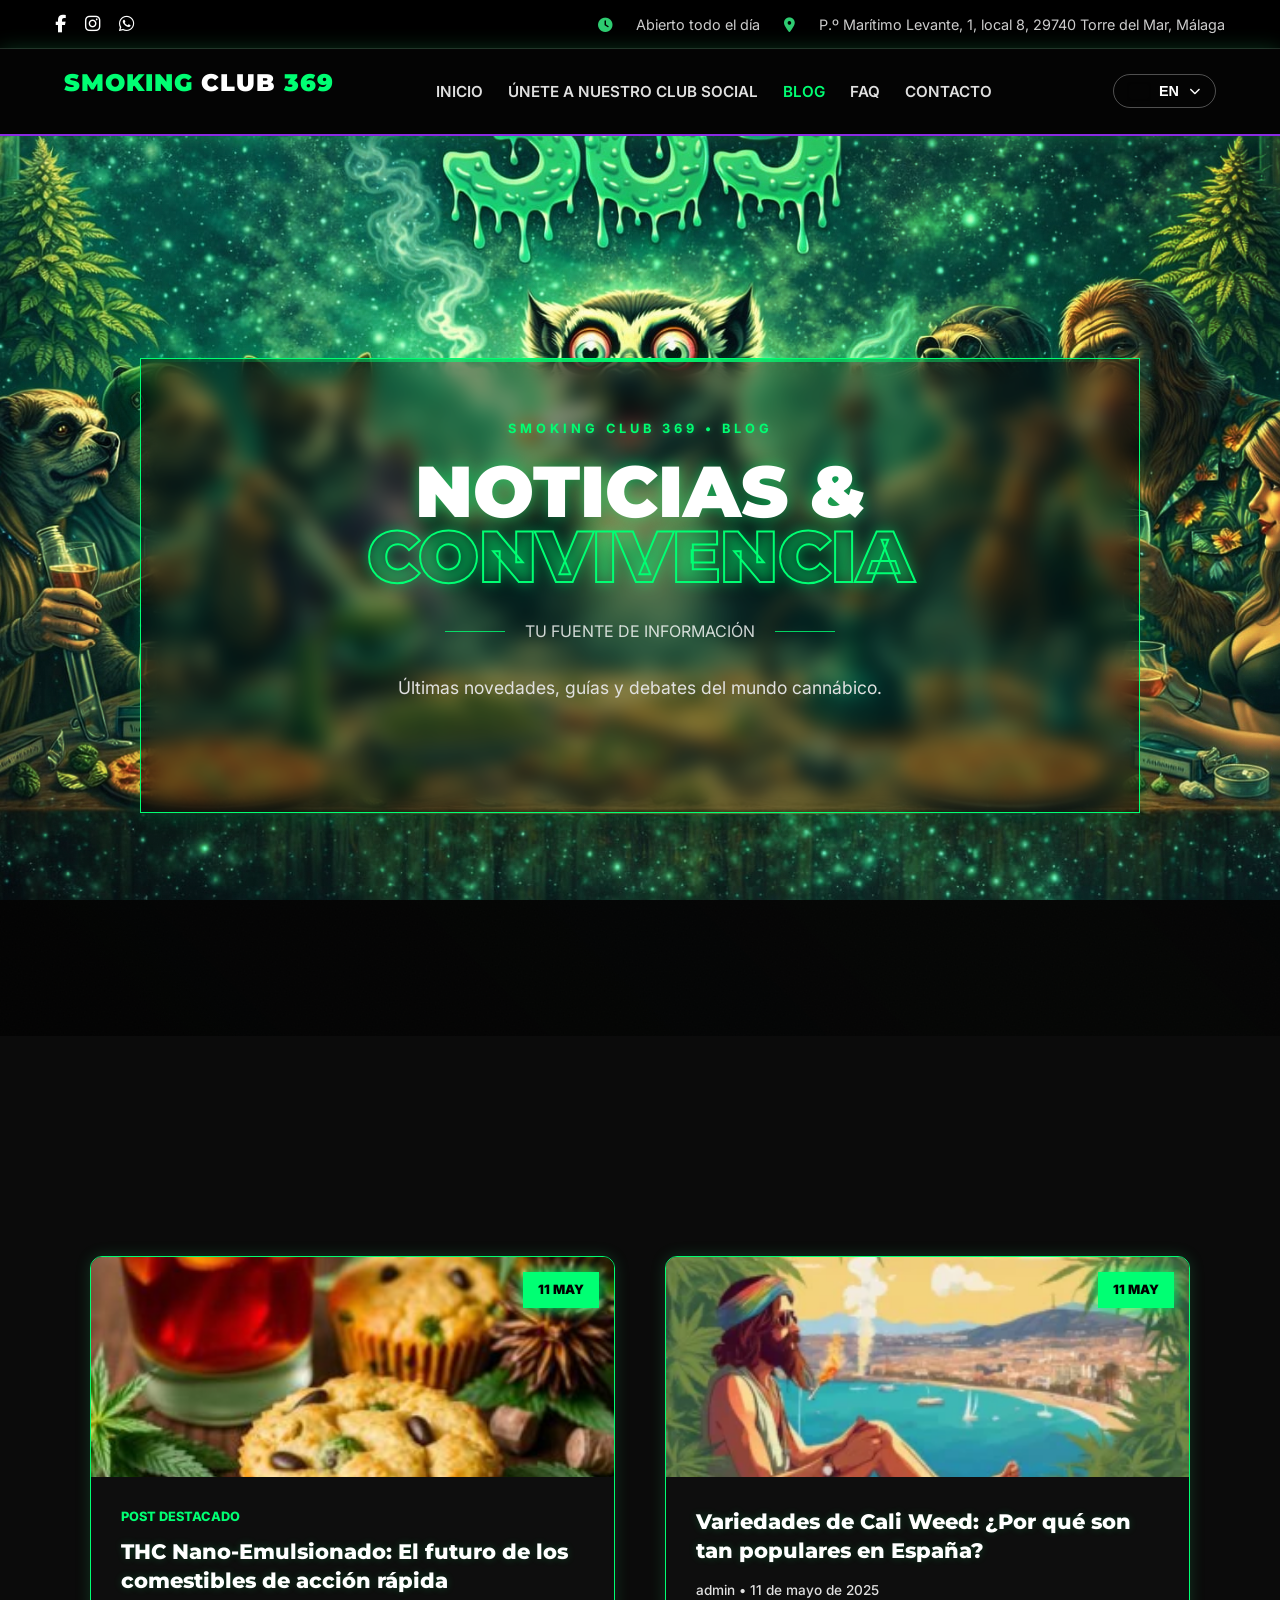
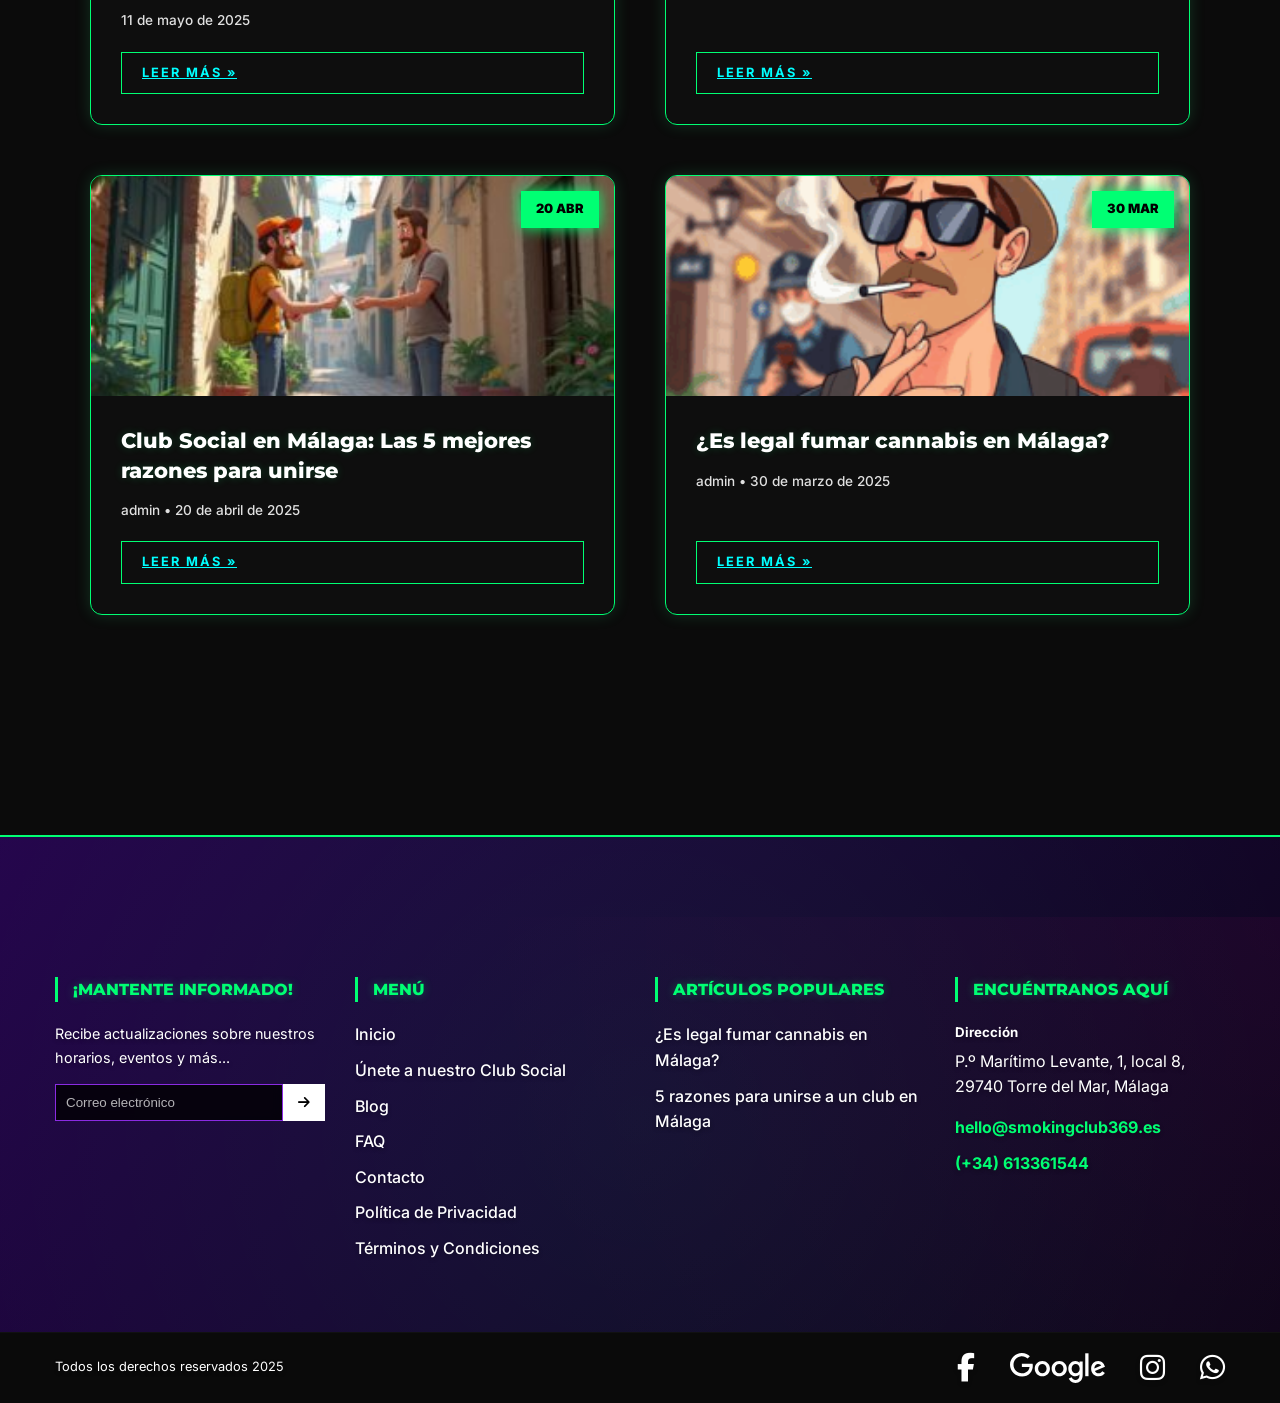
<file: blog.html>
<!DOCTYPE html>
<html lang="en-US">

<head>
    <meta charset="UTF-8">
    <meta name="viewport" content="width=1280">
    <title>&Uacute;ltimas Noticias sobre Cannabis | Smoking Club 369</title>
    <meta name="description"
        content="Read our latest cannabis news. Updates on medical cannabis, national and international insights.">
    <link rel="stylesheet" href="estilos.css">
    <link rel="stylesheet" href="https://cdnjs.cloudflare.com/ajax/libs/font-awesome/6.4.0/css/all.min.css">
    <link
        href="https://fonts.googleapis.com/css2?family=Montserrat:wght@400;700;900&family=Inter:wght@300;400;600&display=swap"
        rel="stylesheet">
</head>

<body class="home-rebrand">

    <div class="top-bar">
        <div class="container top-bar-content">
            <div class="social-icons">
                <a href="https://www.facebook.com/profile.php?id=61576252887348" target="_blank"><i
                        class="fab fa-facebook-f"></i></a>
                <a href="https://www.instagram.com/smokingclub369/" target="_blank"><i class="fab fa-instagram"></i></a>
                <a href="https://wa.me/34613361544" target="_blank"><i class="fab fa-whatsapp"></i></a>
            </div>
            <div class="info-icons">
                <span><i class="fas fa-clock" style="color:#2ecc71;"></i> <span data-i18n="top-bar-open">Abierto todo el
                        d&iacute;a</span></span>
                <span><i class="fas fa-map-marker-alt" style="color:#2ecc71;"></i> <span
                        data-i18n="top-bar-address">P.&ordm; Mar&iacute;timo Levante, 1, local 8, 29740 Torre del Mar,
                        M&aacute;laga</span></span>
            </div>
        </div>
    </div>

    <nav class="navbar">
        <div class="logo">
            <h1 translate="no" style="font-size: 1.5rem; color: var(--primary-green); font-weight: 900; letter-spacing: 1px;">SMOKING
                <span style="color: white;">CLUB</span> 369
            </h1>
        </div>
        <ul class="nav-links">
            <li><a href="index.html" data-i18n="nav-inicio">Inicio</a></li>
            <li><a href="join.html" data-i18n="nav-join">&Uacute;nete a nuestro Club Social</a></li>
            <li><a href="blog.html" class="active" data-i18n="nav-blog">Blog</a></li>
            <li><a href="faq.html" data-i18n="nav-faq">FAQ</a></li>
            <li><a href="contact.html" data-i18n="nav-contact">Contacto</a></li>
        </ul>
        <div class="lang-selector">
            <button class="lang-btn"><span class="flag-icon flag-en"></span> EN <i class="fas fa-chevron-down"
                    style="font-size:0.7rem;"></i></button>
            <div class="lang-dropdown">
                <a href="javascript:void(0)" onclick="changeLanguage('en')"><span class="flag-icon flag-en"></span>
                    English</a>
                <a href="javascript:void(0)" onclick="changeLanguage('es')"><span class="flag-icon flag-es"></span>
                    Espa&ntilde;ol</a>
                <a href="javascript:void(0)" onclick="changeLanguage('de')"><span class="flag-icon flag-de"></span>
                    Deutsch</a>
                <a href="javascript:void(0)" onclick="changeLanguage('ca')"><span class="flag-icon flag-ca"></span>
                    Català</a>
                <a href="javascript:void(0)" onclick="changeLanguage('it')"><span class="flag-icon flag-it"></span>
                    Italiano</a>
                <a href="javascript:void(0)" onclick="changeLanguage('fr')"><span class="flag-icon flag-fr"></span>
                    Français</a>
                <a href="javascript:void(0)" onclick="changeLanguage('pt')"><span class="flag-icon flag-pt"></span>
                    Português</a>
            </div>
        </div>

        <div class="menu-toggle" id="mobile-menu"><i class="fas fa-bars"></i></div>
    </nav>

    <header class="hero-section hero-brutal">
        <div class="hero-overlay-gradient"></div>
        <div class="hero-noise"></div>
        <div class="hero-container">
            <div class="hero-box glass-panel">
                <span class="top-tag" data-i18n="blog-hero-tag"><span class="notranslate" translate="no">SMOKING CLUB 369</span> • BLOG</span>
                <h1 class="hero-title" data-i18n="blog-hero-title">NOTICIAS &<br><span
                        class="outline-text">CONVIVENCIA</span></h1>
                <div class="hero-divider">
                    <span class="line"></span>
                    <span class="center-text" data-i18n="blog-hero-center">TU FUENTE DE INFORMACI&Oacute;N</span>
                    <span class="line"></span>
                </div>
                <p class="hero-desc" data-i18n="blog-hero-desc">&Uacute;ltimas novedades, gu&iacute;as y debates del
                    mundo cann&aacute;bico.</p>
            </div>
        </div>
    </header>

    <section style="background-color: #0b0b0b; padding: 100px 0 120px; position: relative; overflow: hidden;">
        <!-- Weed Animated Background Elements -->
        <div class="weed-bg-elements">
            <div class="smoke-glow green-glow"></div>
            <div class="smoke-glow purple-glow"></div>
        </div>
        <div class="container" style="position: relative; z-index: 2;">

            <style>
                /* Efecto brillante neon exclusivo para la secci&oacute;n blog de esta p&aacute;gina */
                body.home-rebrand .blog-card-improved {
                    background: rgba(15, 15, 15, 0.8) !important;
                    backdrop-filter: blur(10px) !important;
                    border: 1px solid var(--primary-green) !important;
                    animation: weedStrobeBorderFixed 3s infinite linear !important;
                    box-shadow: 0 0 15px rgba(46, 204, 113, 0.2) !important;
                    position: relative;
                    overflow: hidden;
                }

                body.home-rebrand .blog-card-improved::before {
                    content: '';
                    position: absolute;
                    top: 0;
                    left: -100%;
                    width: 50%;
                    height: 100%;
                    background: linear-gradient(90deg, transparent, rgba(0, 255, 255, 0.3), transparent);
                    animation: slideGlow 5s infinite;
                    z-index: 10;
                    pointer-events: none;
                }

                body.home-rebrand .blog-card-improved:hover {
                    box-shadow: 0 0 35px rgba(0, 255, 115, 0.4) !important;
                }

                body.home-rebrand .blog-card-improved:hover .blog-card-image img {
                    transform: scale(1.1) rotate(2deg) !important;
                }

                body.home-rebrand .blog-date-badge {
                    background: var(--primary-green) !important;
                    box-shadow: 0 0 15px var(--primary-green) !important;
                    animation: pulseNeon 2s infinite alternate !important;
                }
            </style>

            <div class="blog-page-grid">

                <article class="blog-card-improved wow-fade-up">
                    <div class="blog-card-image">
                        <img src="cannabis-edibles-drink-candy-muffin-4a9332-300x300.jpg" alt="Nano THC">
                        <span class="blog-date-badge">11 MAY</span>
                    </div>
                    <div class="blog-card-content">
                        <span
                            style="color:var(--primary-green); font-size:0.8rem; font-weight:800; text-transform:uppercase; margin-bottom:10px; display:block;"
                            data-i18n="blog-post-tag-featured">Post
                            Destacado</span>
                        <h4 data-i18n="blog-p1-title">THC Nano-Emulsionado: El futuro de los comestibles de
                            acci&oacute;n r&aacute;pida</h4>
                        <p style="font-size:0.85rem; color:#888; margin-bottom: 20px;">11 de mayo de 2025</p>
                        <a href="blog-nano-thc.html" class="btn-glitch" data-text="LEER M&Aacute;S »"
                            data-i18n="blog-post-btn-read">LEER M&Aacute;S »</a>
                    </div>
                </article>

                <article class="blog-card-improved wow-fade-up" style="animation-delay: 0.1s;">
                    <div class="blog-card-image">
                        <img src="8fb47adb-1c65-4a74-8a52-a171d56423aa-300x226.webp" alt="Cali Weed">
                        <span class="blog-date-badge">11 MAY</span>
                    </div>
                    <div class="blog-card-content">
                        <h4 data-i18n="blog-p2-title">Variedades de Cali Weed: &iquest;Por qu&eacute; son tan populares
                            en Espa&ntilde;a?</h4>
                        <p style="font-size:0.85rem; color:#888; margin-bottom: 20px;">admin • 11 de mayo de 2025</p>
                        <a href="blog-cali-weed.html" class="btn-glitch" data-text="LEER M&Aacute;S »"
                            data-i18n="blog-post-btn-read">LEER M&Aacute;S »</a>
                    </div>
                </article>

                <article class="blog-card-improved wow-fade-up" style="animation-delay: 0.2s;">
                    <div class="blog-card-image">
                        <img src="generated-image-3fea258a-58c0-4404-9618-d99bfdbe8957-1-300x167.jpg"
                            alt="Social Club Reasons">
                        <span class="blog-date-badge">20 ABR</span>
                    </div>
                    <div class="blog-card-content">
                        <h4 data-i18n="blog-p3-title">Club Social en M&aacute;laga: Las 5 mejores razones para unirse
                        </h4>
                        <p style="font-size:0.85rem; color:#888; margin-bottom: 20px;">admin • 20 de abril de 2025</p>
                        <a href="blog-social-club-reasons.html" class="btn-glitch" data-text="LEER M&Aacute;S »"
                            data-i18n="blog-post-btn-read">LEER M&Aacute;S
                            »</a>
                    </div>
                </article>

                <article class="blog-card-improved wow-fade-up" style="animation-delay: 0.3s;">
                    <div class="blog-card-image">
                        <img src="is-smoking-cannabis-legal-in-malaga_-300x300.png" alt="Legal Status">
                        <span class="blog-date-badge">30 MAR</span>
                    </div>
                    <div class="blog-card-content">
                        <h4 data-i18n="blog-p4-title">&iquest;Es legal fumar cannabis en M&aacute;laga?</h4>
                        <p style="font-size:0.85rem; color:#888; margin-bottom: 20px;">admin • 30 de marzo de 2025</p>
                        <a href="blog-legal-malaga.html" class="btn-glitch" data-text="LEER M&Aacute;S »"
                            data-i18n="blog-post-btn-read">LEER M&Aacute;S »</a>
                    </div>
                </article>

            </div>
        </div>
    </section>

    <footer class="footer-infinite-loop">
        <div class="footer-top">
            <div class="container footer-grid">

                <div class="footer-col">
                    <h4 data-i18n="footer-stay">&iexcl;Mantente informado!</h4>
                    <p style="margin-bottom:15px; font-size:0.9rem;" data-i18n="footer-stay-desc">Recibe actualizaciones
                        sobre nuestros horarios,
                        eventos y
                        m&aacute;s...</p>
                    <form class="footer-form">
                        <input type="email" placeholder="Correo electr&oacute;nico"
                            data-i18n="footer-email-placeholder">
                        <button type="submit"><i class="fas fa-arrow-right"></i></button>
                    </form>
                </div>

                <div class="footer-col">
                    <h4 data-i18n="footer-menu">Men&uacute;</h4>
                    <ul class="footer-links-list">
                        <li><a href="index.html" data-i18n="nav-inicio">Inicio</a></li>
                        <li><a href="join.html" data-i18n="nav-join">&Uacute;nete a nuestro Club Social</a></li>
                        <li><a href="blog.html" class="active" data-i18n="nav-blog">Blog</a></li>
                        <li><a href="faq.html" data-i18n="nav-faq">FAQ</a></li>
                        <li><a href="contact.html" data-i18n="nav-contact">Contacto</a></li>
                        <li><a href="privacy.html">Pol&iacute;tica de Privacidad</a></li>
                        <li><a href="terms.html">T&eacute;rminos y Condiciones</a></li>
                    </ul>
                </div>

                <div class="footer-col">
                    <h4 data-i18n="footer-articles">Art&iacute;culos populares</h4>
                    <ul class="footer-links-list">
                        <li><a href="blog-legal-malaga.html" data-i18n="footer-blog-1">&iquest;Es legal fumar cannabis
                                en M&aacute;laga?</a></li>
                        <li><a href="blog-social-club-reasons.html" data-i18n="footer-blog-2">5 razones para unirse a un
                                club en M&aacute;laga</a>
                        </li>
                    </ul>
                </div>

                <div class="footer-col">
                    <h4 data-i18n="footer-find">Encu&eacute;ntranos aqu&iacute;</h4>
                    <h5 style="margin-top:15px; margin-bottom:5px;" data-i18n="footer-address-label">Direcci&oacute;n
                    </h5>
                    <p data-i18n="top-bar-address">P.&ordm; Mar&iacute;timo Levante, 1, local 8, 29740 Torre del Mar,
                        M&aacute;laga</p>

                    <p class="contact-highlight" style="margin-top:15px;">hello@smokingclub369.es</p>
                    <p class="contact-highlight"><a href="https://wa.me/34613361544" style="font-weight:bold;">(+34)
                            613361544</a></p>
                </div>
            </div>
        </div>

        <div class="footer-bottom">
            <div class="container footer-bottom-content">
                <div class="copyright-text">
                    <p data-i18n="footer-rights">Todos los derechos reservados 2025</p>
                </div>
                <div class="footer-socials">
                    <a href="https://www.facebook.com/profile.php?id=61576252887348" target="_blank"><i
                            class="fab fa-facebook-f"></i></a>
                    <a href="https://www.google.com/maps/search/P.%C2%BA%20Mar%C3%ADtimo%20Levante%2C%201%2C%20local%208%2C%2029740%20Torre%20del%20Mar%2C%20M%C3%A1laga"
                        target="_blank">
                        <img src="google imagen.svg" alt="Google Maps" class="social-icon-img">
                    </a>
                    <a href="https://www.instagram.com/smokingclub369/" target="_blank"><i
                            class="fab fa-instagram"></i></a>
                    <a href="https://wa.me/34613361544" target="_blank"><i class="fab fa-whatsapp"></i></a>
                </div>
            </div>
        </div>
    </footer>

        <!-- BANNER PROFESIONAL DE COOKIES -->
    <div id="cookie-banner" class="cookie-banner-glass">
        <div class="cookie-content">
            <div class="cookie-icon"><i class="fas fa-cookie-bite" style="color: var(--primary-green); text-shadow: 0 0 10px rgba(46, 204, 113, 0.5); font-size: 2.5rem;"></i></div>
            <div class="cookie-text">
                <h4 data-i18n="cookie-title" style="margin: 0 0 8px 0; font-size: 1.2rem; font-weight: 800; color: white;">Gestiona tu Privacidad</h4>
                <p data-i18n="cookie-text" style="margin: 0; font-size: 0.9rem; color: rgba(255, 255, 255, 0.7); line-height: 1.5;">Utilizamos cookies para personalizar y mejorar tu experience. Al hacer clic en "Aceptar Todas", consientes el uso de cookies según nuestra <a href="privacy.html" style="color: var(--primary-green); text-decoration: underline; font-weight: 600;">Política de Privacidad</a>.</p>
            </div>
        </div>
        <div class="cookie-buttons" style="display: flex; gap: 15px;">
            <button id="reject-cookies" class="btn-ghost" data-i18n="cookie-btn-reject">Solo Esenciales</button>
            <button id="accept-cookies" class="btn-real-master" data-i18n="cookie-btn-accept">Aceptar Todas</button>
        </div>
    </div>

    <script src="translations.js"></script>
    <script src="main.js"></script>

</body>

</html>
</file>
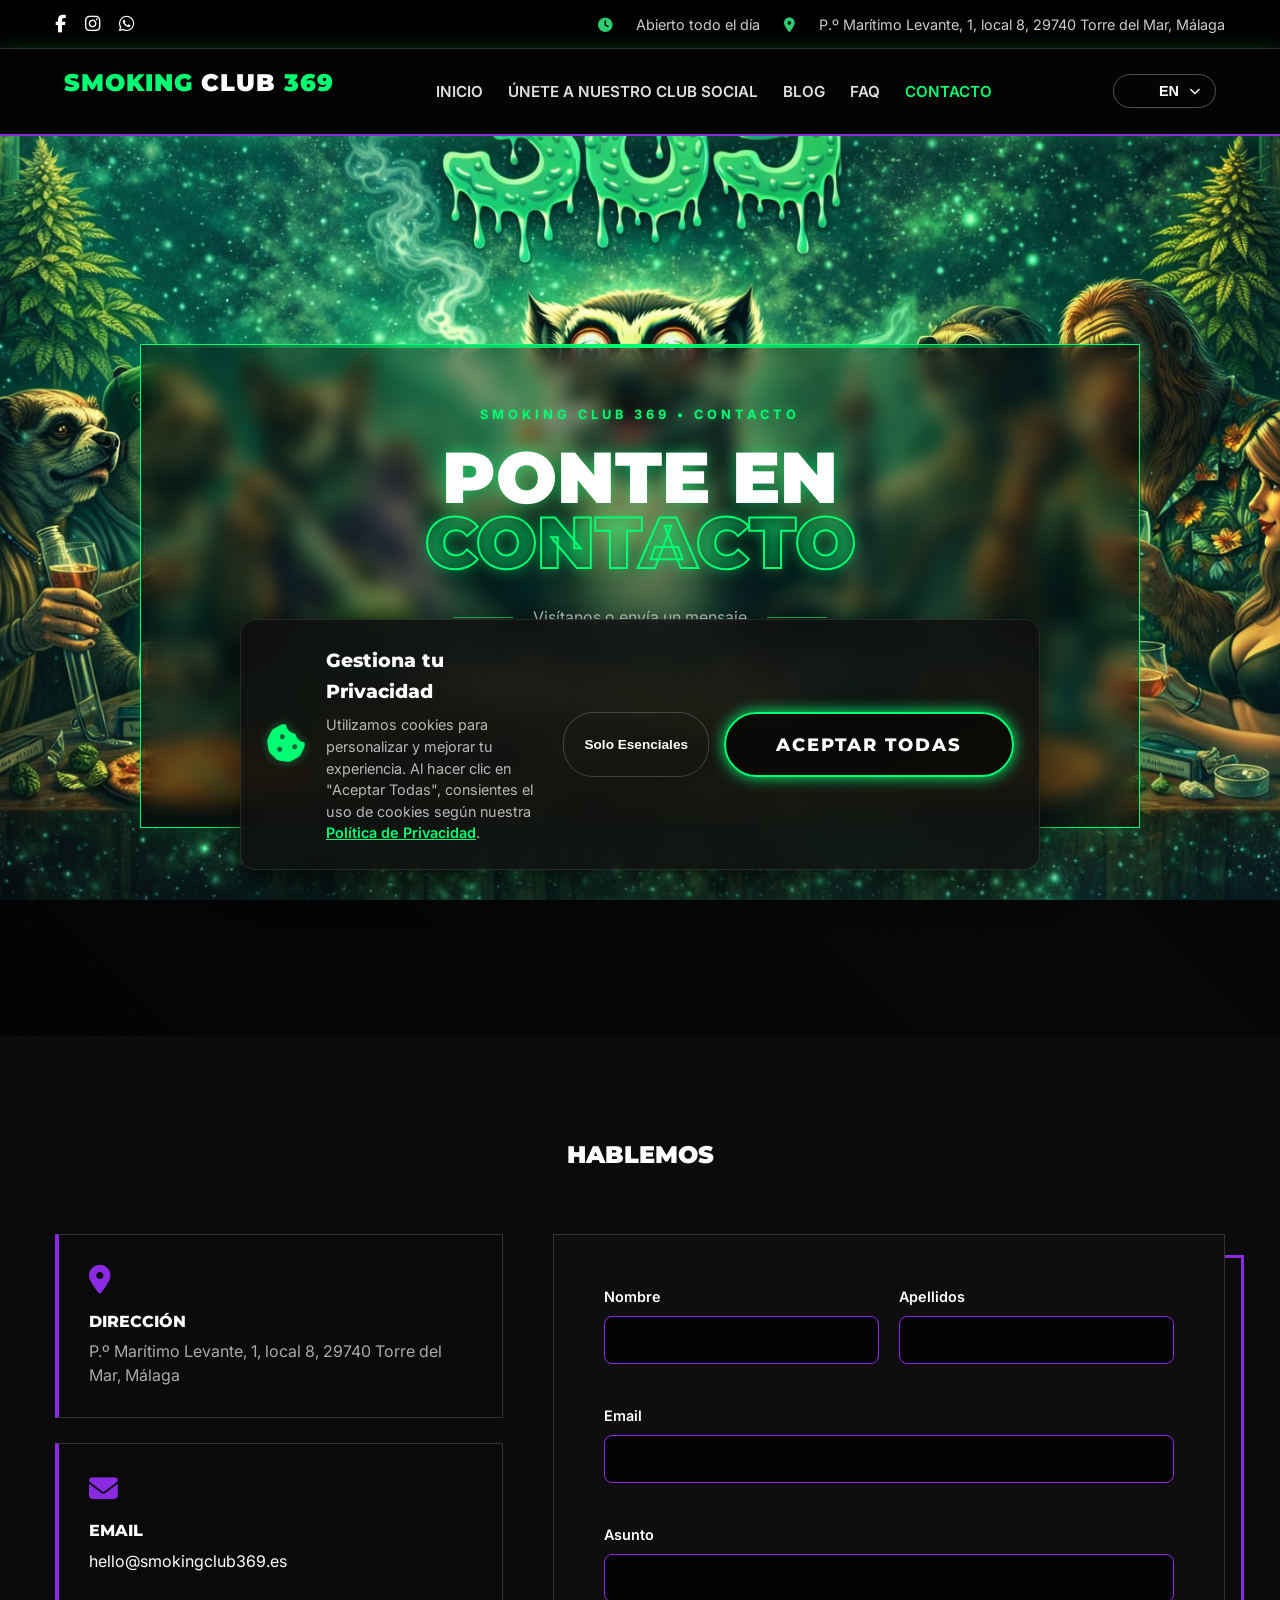
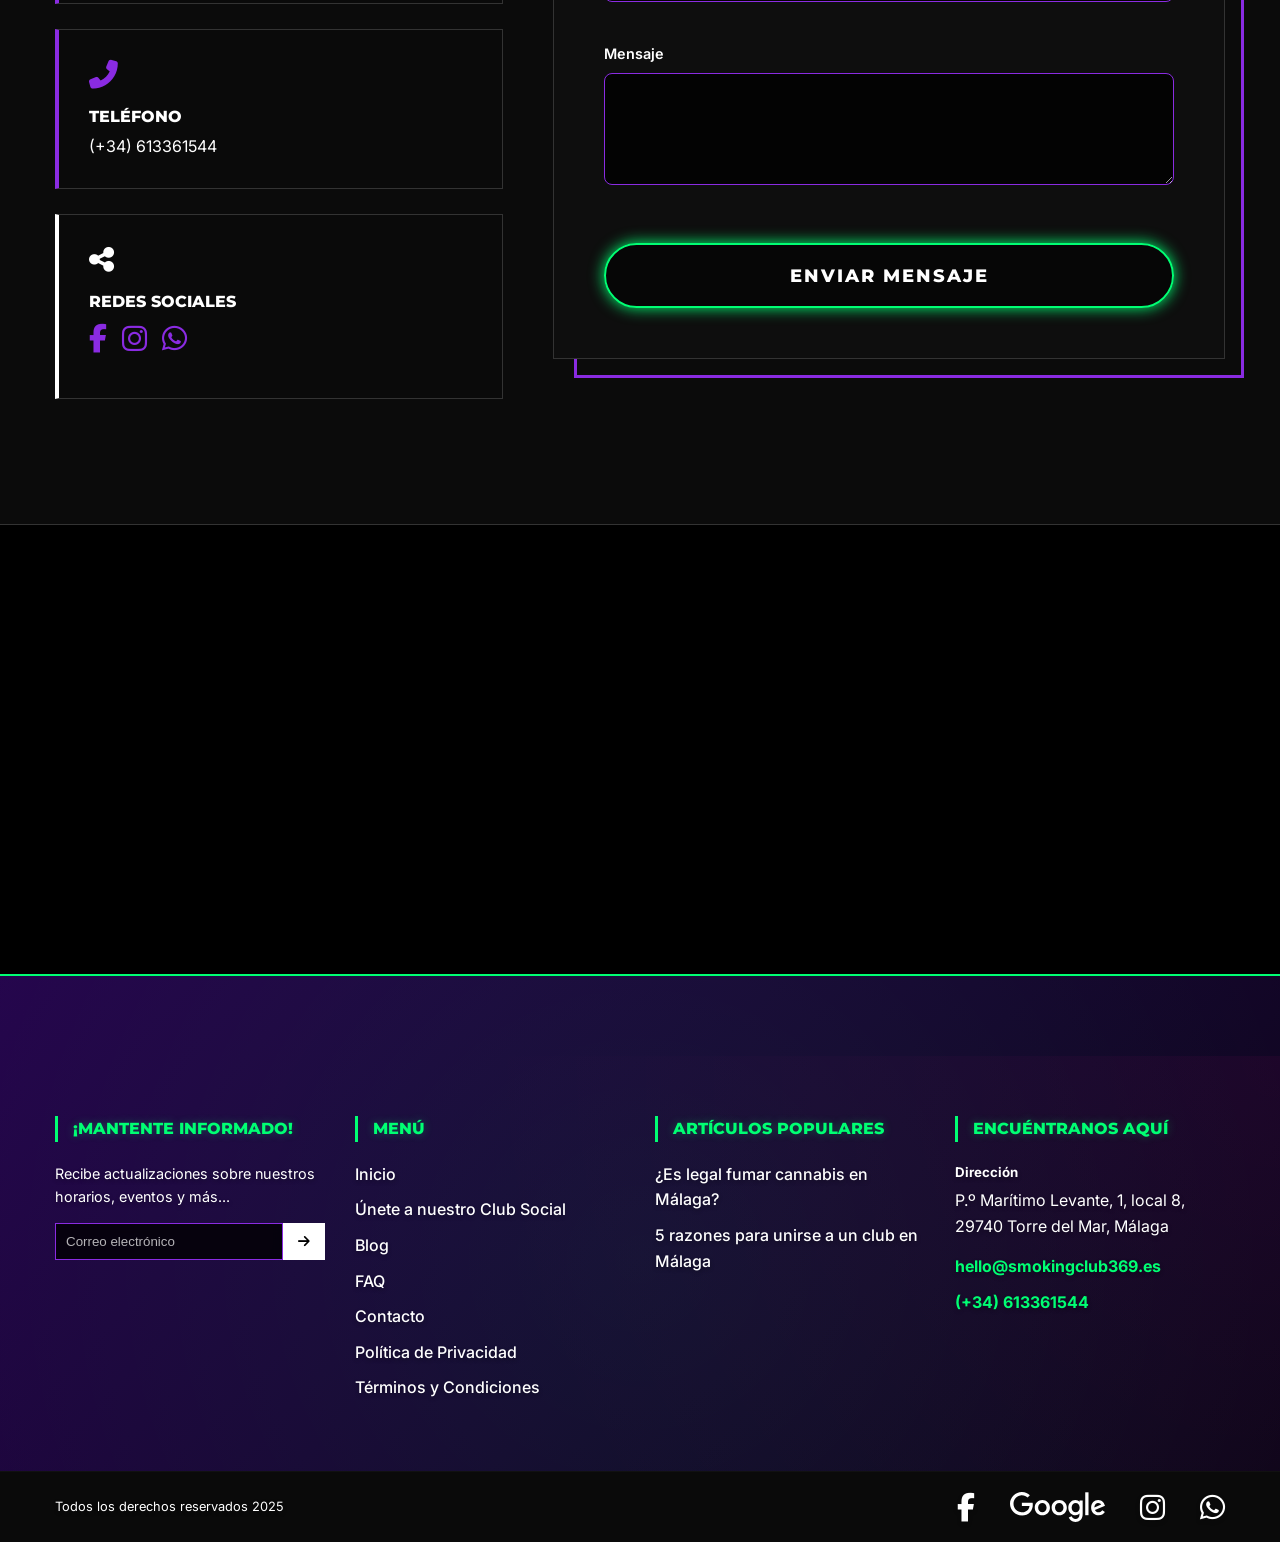
<file: contact.html>
<!DOCTYPE html>
<html lang="en-US">

<head>
    <meta charset="UTF-8">
    <meta name="viewport" content="width=1280">
    <title>Cont&aacute;ctanos | Smoking Club 369</title>
    <meta name="description" content="Contact Smoking Club 369 in Torre del Mar. Location, email and phone number.">
    <link rel="stylesheet" href="estilos.css">
    <link rel="stylesheet" href="https://cdnjs.cloudflare.com/ajax/libs/font-awesome/6.4.0/css/all.min.css">
    <link
        href="https://fonts.googleapis.com/css2?family=Montserrat:wght@400;700;900&family=Inter:wght@300;400;600&display=swap"
        rel="stylesheet">
</head>

<body class="home-rebrand">

    <div class="top-bar">
        <div class="container top-bar-content">
            <div class="social-icons">
                <a href="https://www.facebook.com/profile.php?id=61576252887348" target="_blank"><i
                        class="fab fa-facebook-f"></i></a>
                <a href="https://www.instagram.com/smokingclub369/" target="_blank"><i class="fab fa-instagram"></i></a>
                <a href="https://wa.me/34613361544" target="_blank"><i class="fab fa-whatsapp"></i></a>
            </div>
            <div class="info-icons">
                <span><i class="fas fa-clock" style="color:#2ecc71;"></i> <span data-i18n="top-bar-open">Abierto todo el
                        d&iacute;a</span></span>
                <span><i class="fas fa-map-marker-alt" style="color:#2ecc71;"></i> <span
                        data-i18n="top-bar-address">P.&ordm; Mar&iacute;timo Levante, 1, local 8, 29740 Torre del Mar,
                        M&aacute;laga</span></span>
            </div>
        </div>
    </div>

    <nav class="navbar">
        <div class="logo">
            <h1 translate="no" style="font-size: 1.5rem; color: var(--primary-green); font-weight: 900; letter-spacing: 1px;">SMOKING
                <span style="color: white;">CLUB</span> 369
            </h1>
        </div>
        <ul class="nav-links">
            <li><a href="index.html" data-i18n="nav-inicio">Inicio</a></li>
            <li><a href="join.html" data-i18n="nav-join">&Uacute;nete a nuestro Club Social</a></li>
            <li><a href="blog.html" data-i18n="nav-blog">Blog</a></li>
            <li><a href="faq.html" data-i18n="nav-faq">FAQ</a></li>
            <li><a href="contact.html" class="active" data-i18n="nav-contact">Contacto</a></li>
        </ul>
        <div class="lang-selector">
            <button class="lang-btn"><span class="flag-icon flag-en"></span> EN <i class="fas fa-chevron-down"
                    style="font-size:0.7rem;"></i></button>
            <div class="lang-dropdown">
                <a href="javascript:void(0)" onclick="changeLanguage('en')"><span class="flag-icon flag-en"></span>
                    English</a>
                <a href="javascript:void(0)" onclick="changeLanguage('es')"><span class="flag-icon flag-es"></span>
                    Espa&ntilde;ol</a>
                <a href="javascript:void(0)" onclick="changeLanguage('de')"><span class="flag-icon flag-de"></span>
                    Deutsch</a>
                <a href="javascript:void(0)" onclick="changeLanguage('ca')"><span class="flag-icon flag-ca"></span>
                    Català</a>
                <a href="javascript:void(0)" onclick="changeLanguage('it')"><span class="flag-icon flag-it"></span>
                    Italiano</a>
                <a href="javascript:void(0)" onclick="changeLanguage('fr')"><span class="flag-icon flag-fr"></span>
                    Français</a>
                <a href="javascript:void(0)" onclick="changeLanguage('pt')"><span class="flag-icon flag-pt"></span>
                    Português</a>
            </div>
        </div>

        <div class="menu-toggle" id="mobile-menu"><i class="fas fa-bars"></i></div>
    </nav>

    <header class="hero-section hero-brutal">
        <div class="hero-overlay-gradient"></div>
        <div class="hero-noise"></div>
        <div class="hero-container">
            <div class="hero-box glass-panel">
                <span class="top-tag" data-i18n="contact-hero-tag"><span class="notranslate" translate="no">SMOKING CLUB 369</span> • CONTACTO</span>
                <h1 class="hero-title" data-i18n="contact-hero-title">PONTE EN<br><span
                        class="outline-text">CONTACTO</span></h1>
                <div class="hero-divider">
                    <span class="line"></span>
                    <span class="center-text" data-i18n="contact-hero-center">Vis&iacute;tanos o env&iacute;a un
                        mensaje</span>
                    <span class="line"></span>
                </div>
                <p class="hero-desc" data-i18n="contact-hero-desc">&iquest;Tienes preguntas sobre la membres&iacute;a,
                    nuestra ubicaci&oacute;n o c&oacute;mo visitarnos? &iexcl;Estamos
                    aqu&iacute; para ayudarte!</p>
            </div>
        </div>
    </header>

    <section class="contact-main-section" style="background:#0b0b0b; padding: 100px 0;">
        <div class="container">
            <h2 class="section-title" style="text-align: center; margin-bottom: 60px;"
                data-i18n="contact-section-title">HABLEMOS</h2>

            <div class="contact-grid-layout">

                <div class="contact-info-col">

                    <div class="contact-info-item">
                        <i class="fas fa-map-marker-alt"></i>
                        <h4 data-i18n="footer-address-label">Direcci&oacute;n</h4>
                        <p data-i18n="top-bar-address">P.&ordm; Mar&iacute;timo Levante, 1, local 8, 29740 Torre del
                            Mar, M&aacute;laga</p>
                    </div>

                    <div class="contact-info-item">
                        <i class="fas fa-envelope"></i>
                        <h4>Email</h4>
                        <p><a href="mailto:hello@smokingclub369.es" style="color:#fff;">hello@smokingclub369.es</a></p>
                    </div>

                    <div class="contact-info-item">
                        <i class="fas fa-phone-alt"></i>
                        <h4>Tel&eacute;fono</h4>
                        <p><a href="https://wa.me/34613361544" style="color:#fff;">(+34) 613361544</a></p>
                    </div>

                    <div class="contact-info-item" style="border-left-color: #fff;">
                        <i class="fas fa-share-alt" style="color:#fff;"></i>
                        <h4 data-i18n="contact-socials-label">Redes Sociales</h4>
                        <div style="display: flex; gap: 15px; margin-top: 10px;">
                            <a href="https://www.facebook.com/profile.php?id=61576252887348"
                                style="font-size:1.2rem; color:#aaa;"><i class="fab fa-facebook-f"></i></a>
                            <a href="https://www.instagram.com/smokingclub369/" style="font-size:1.2rem; color:#aaa;"><i
                                    class="fab fa-instagram"></i></a>
                            <a href="https://wa.me/34613361544" style="font-size:1.2rem; color:#aaa;"><i
                                    class="fab fa-whatsapp"></i></a>
                        </div>
                    </div>

                </div>

                <div class="contact-form-col wow-fade-up" style="animation-delay: 0.2s;">
                    <div class="contact-form-brutal">
                        <form id="contact-form">
                            <div class="form-grid">
                                <div class="form-group">
                                    <label data-i18n="contact-label-fname">Nombre</label>
                                    <input type="text" id="contact-fname" class="form-control" required>
                                </div>
                                <div class="form-group">
                                    <label data-i18n="contact-label-lname">Apellidos</label>
                                    <input type="text" id="contact-lname" class="form-control" required>
                                </div>
                                <div class="form-group full-width">
                                    <label data-i18n="contact-label-email">Email</label>
                                    <input type="email" id="contact-email" class="form-control" required>
                                </div>
                                <div class="form-group full-width">
                                    <label data-i18n="contact-label-subject">Asunto</label>
                                    <input type="text" id="contact-subject" class="form-control" required>
                                </div>
                                <div class="form-group full-width">
                                    <label data-i18n="contact-label-message">Mensaje</label>
                                    <textarea id="contact-message" class="form-control" rows="5" required></textarea>
                                </div>
                            </div>
                            <div style="margin-top: 30px;">
                                <button type="submit" class="btn-real-master"
                                    style="width: 100%; background: var(--primary-green); color: #000; border:none;"
                                    data-i18n="contact-btn-submit">ENVIAR
                                    MENSAJE</button>
                            </div>
                        </form>
                    </div>
                </div>

            </div>
        </div>
    </section>

    <section class="map-section-full reveal">
        <iframe
            src="https://maps.google.com/maps?q=P.%C2%BA%20Mar%C3%ADtimo%20Levante%2C%201%2C%20local%208%2C%2029740%20Torre%20del%20Mar%2C%20M%C3%A1laga&t=&z=15&ie=UTF8&iwloc=&output=embed"
            allowfullscreen="" loading="lazy">
        </iframe>
    </section>

    <footer class="footer-infinite-loop">
        <div class="footer-top">
            <div class="container footer-grid">

                <div class="footer-col">
                    <h4 data-i18n="footer-stay">&iexcl;Mantente informado!</h4>
                    <p style="margin-bottom:15px; font-size:0.9rem;" data-i18n="footer-stay-desc">Recibe actualizaciones
                        sobre nuestros horarios,
                        eventos y
                        m&aacute;s...</p>
                    <form class="footer-form">
                        <input type="email" placeholder="Correo electr&oacute;nico"
                            data-i18n="footer-email-placeholder">
                        <button type="submit"><i class="fas fa-arrow-right"></i></button>
                    </form>
                </div>

                <div class="footer-col">
                    <h4 data-i18n="footer-menu">Men&uacute;</h4>
                    <ul class="footer-links-list">
                        <li><a href="index.html" data-i18n="nav-inicio">Inicio</a></li>
                        <li><a href="join.html" data-i18n="nav-join">&Uacute;nete a nuestro Club Social</a></li>
                        <li><a href="blog.html" data-i18n="nav-blog">Blog</a></li>
                        <li><a href="faq.html" data-i18n="nav-faq">FAQ</a></li>
                        <li><a href="contact.html" class="active" data-i18n="nav-contact">Contacto</a></li>
                        <li><a href="privacy.html">Pol&iacute;tica de Privacidad</a></li>
                        <li><a href="terms.html">T&eacute;rminos y Condiciones</a></li>
                    </ul>
                </div>

                <div class="footer-col">
                    <h4 data-i18n="footer-articles">Art&iacute;culos populares</h4>
                    <ul class="footer-links-list">
                        <li><a href="blog-legal-malaga.html" data-i18n="footer-blog-1">&iquest;Es legal fumar cannabis
                                en M&aacute;laga?</a></li>
                        <li><a href="blog-social-club-reasons.html" data-i18n="footer-blog-2">5 razones para unirse a un
                                club en M&aacute;laga</a>
                        </li>
                    </ul>
                </div>

                <div class="footer-col">
                    <h4 data-i18n="footer-find">Encu&eacute;ntranos aqu&iacute;</h4>
                    <h5 style="margin-top:15px; margin-bottom:5px;" data-i18n="footer-address-label">Direcci&oacute;n
                    </h5>
                    <p data-i18n="top-bar-address">P.&ordm; Mar&iacute;timo Levante, 1, local 8, 29740 Torre del Mar,
                        M&aacute;laga</p>

                    <p class="contact-highlight" style="margin-top:15px;">hello@smokingclub369.es</p>
                    <p class="contact-highlight"><a href="https://wa.me/34613361544" style="font-weight:bold;">(+34)
                            613361544</a></p>
                </div>
            </div>
        </div>

        <div class="footer-bottom">
            <div class="container footer-bottom-content">
                <div class="copyright-text">
                    <p data-i18n="footer-rights">Todos los derechos reservados 2025</p>
                </div>
                <div class="footer-socials">
                    <a href="https://www.facebook.com/profile.php?id=61576252887348" target="_blank"><i
                            class="fab fa-facebook-f"></i></a>
                    <a href="https://www.google.com/maps/search/P.%C2%BA%20Mar%C3%ADtimo%20Levante%2C%201%2C%20local%208%2C%2029740%20Torre%20del%20Mar%2C%20M%C3%A1laga"
                        target="_blank">
                        <img src="google imagen.svg" alt="Google Maps" class="social-icon-img">
                    </a>
                    <a href="https://www.instagram.com/smokingclub369/" target="_blank"><i
                            class="fab fa-instagram"></i></a>
                    <a href="https://wa.me/34613361544" target="_blank"><i class="fab fa-whatsapp"></i></a>
                </div>
            </div>
        </div>
    </footer>

        <!-- BANNER PROFESIONAL DE COOKIES -->
    <div id="cookie-banner" class="cookie-banner-glass">
        <div class="cookie-content">
            <div class="cookie-icon"><i class="fas fa-cookie-bite" style="color: var(--primary-green); text-shadow: 0 0 10px rgba(46, 204, 113, 0.5); font-size: 2.5rem;"></i></div>
            <div class="cookie-text">
                <h4 data-i18n="cookie-title" style="margin: 0 0 8px 0; font-size: 1.2rem; font-weight: 800; color: white;">Gestiona tu Privacidad</h4>
                <p data-i18n="cookie-text" style="margin: 0; font-size: 0.9rem; color: rgba(255, 255, 255, 0.7); line-height: 1.5;">Utilizamos cookies para personalizar y mejorar tu experiencia. Al hacer clic en "Aceptar Todas", consientes el uso de cookies según nuestra <a href="privacy.html" style="color: var(--primary-green); text-decoration: underline; font-weight: 600;">Política de Privacidad</a>.</p>
            </div>
        </div>
        <div class="cookie-buttons" style="display: flex; gap: 15px;">
            <button id="reject-cookies" class="btn-ghost" data-i18n="cookie-btn-reject">Solo Esenciales</button>
            <button id="accept-cookies" class="btn-real-master" data-i18n="cookie-btn-accept">Aceptar Todas</button>
        </div>
    </div>

    <script src="translations.js"></script>
    <script src="main.js"></script>

</body>

</html>
</file>
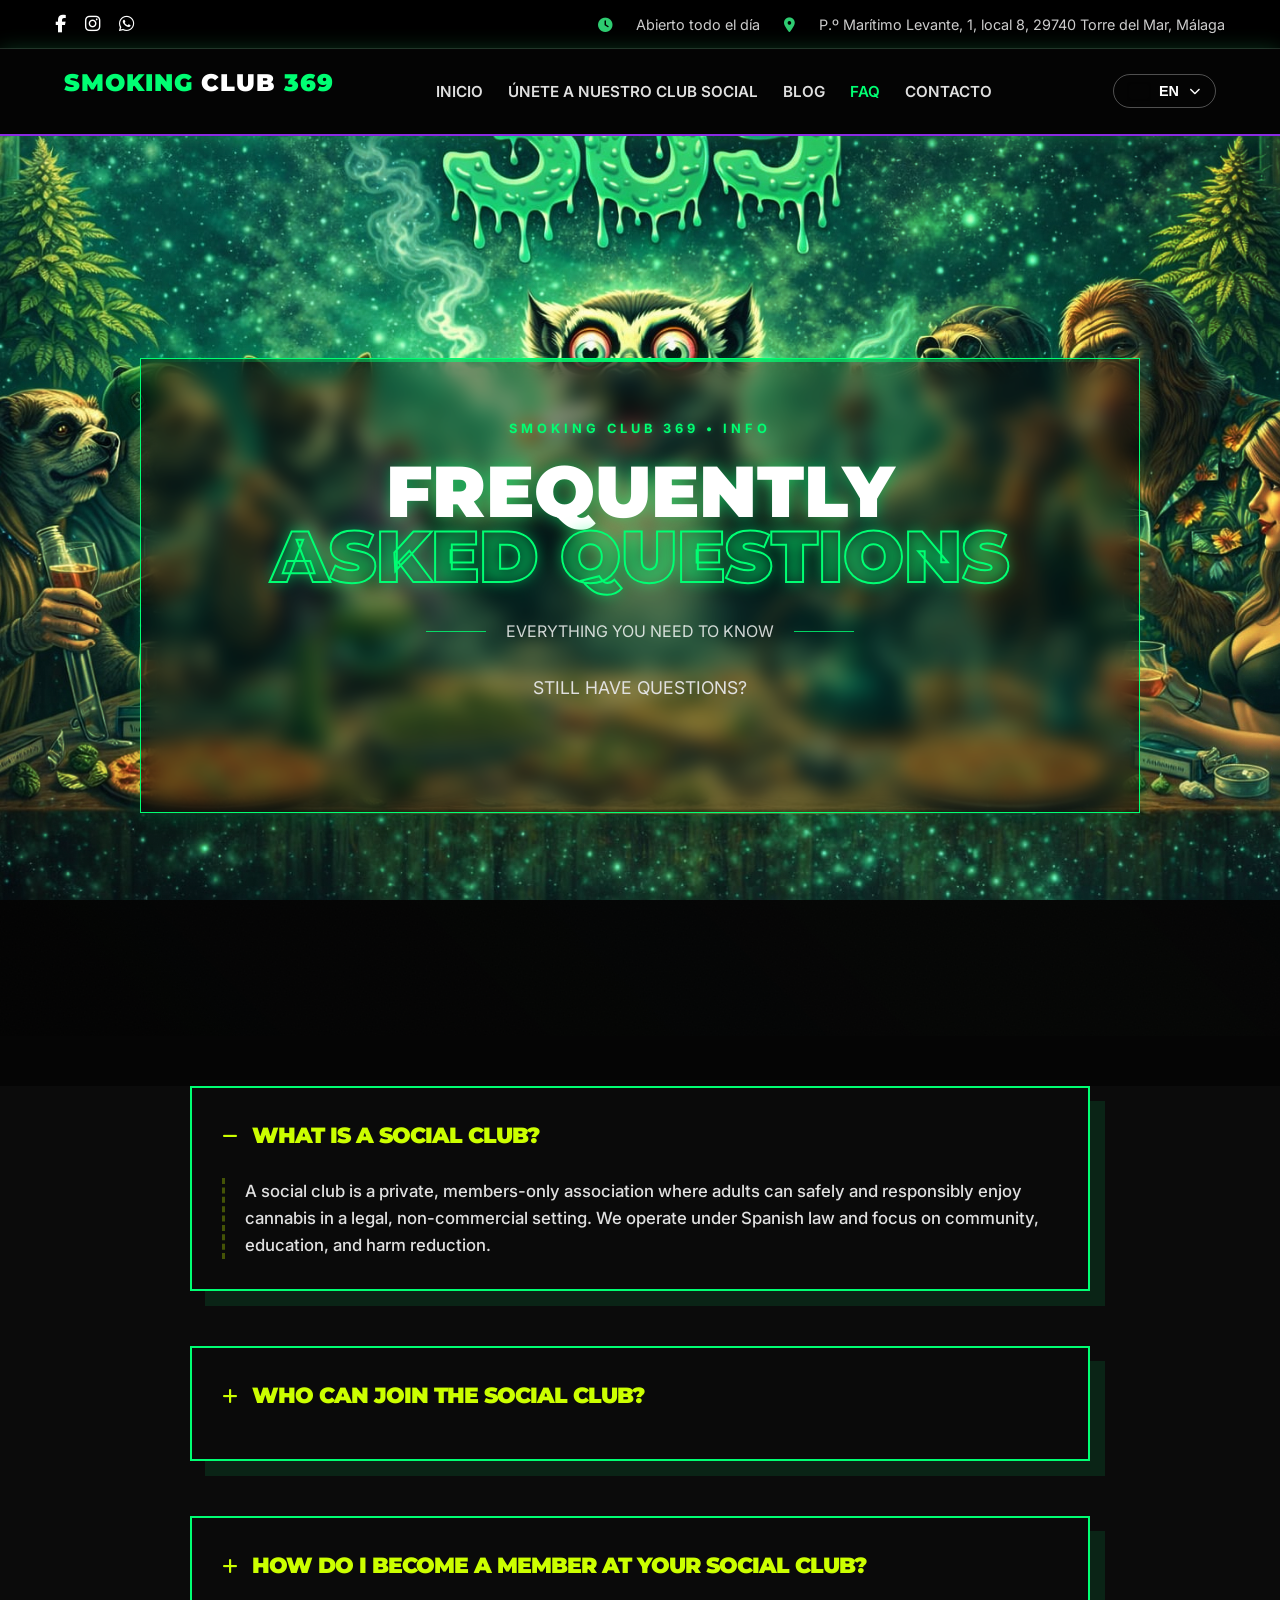
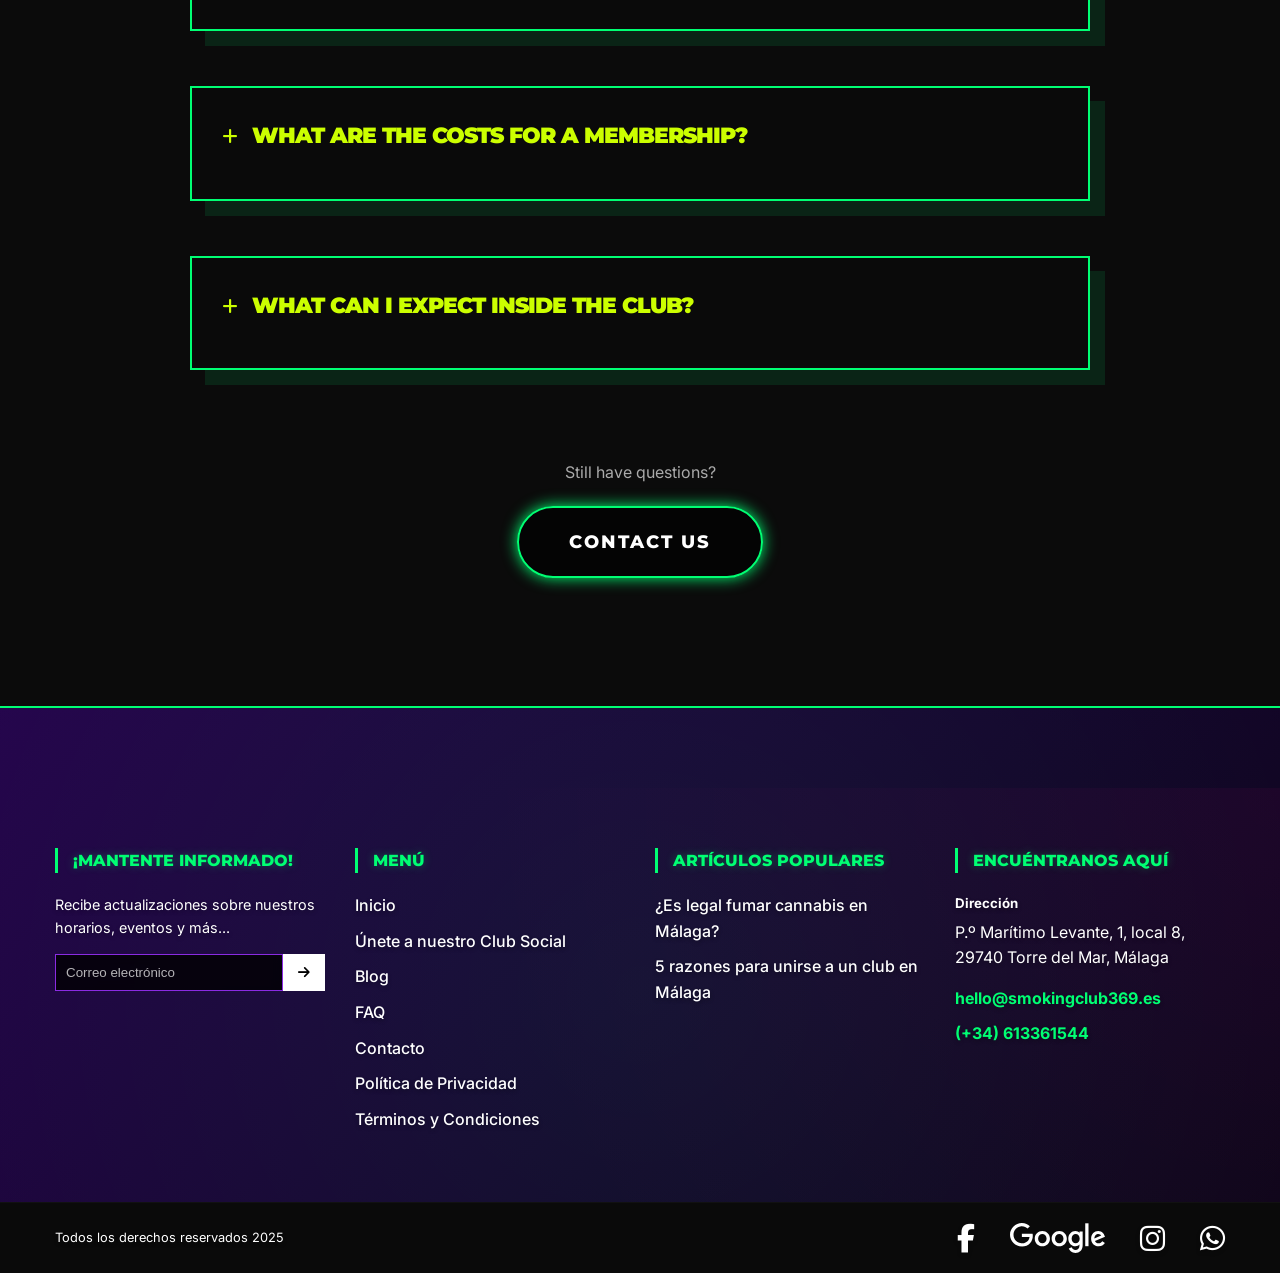
<file: faq.html>
<!DOCTYPE html>
<html lang="en-US">

<head>
    <meta charset="UTF-8">
    <meta name="viewport" content="width=1280">
    <title>FAQ | Smoking Club 369</title>
    <meta name="description"
        content="Frequently Asked Questions regarding membership, rules, and access to Smoking Club 369 in Torre del Mar, Malaga.">
    <link rel="stylesheet" href="estilos.css">
    <link rel="stylesheet" href="https://cdnjs.cloudflare.com/ajax/libs/font-awesome/6.4.0/css/all.min.css">
    <link
        href="https://fonts.googleapis.com/css2?family=Montserrat:wght@400;700;900&family=Inter:wght@300;400;600&display=swap"
        rel="stylesheet">
</head>

<body class="home-rebrand">

    <div class="top-bar">
        <div class="container top-bar-content">
            <div class="social-icons">
                <a href="https://www.facebook.com/profile.php?id=61576252887348" target="_blank"><i
                        class="fab fa-facebook-f"></i></a>
                <a href="https://www.instagram.com/smokingclub369/" target="_blank"><i class="fab fa-instagram"></i></a>
                <a href="https://wa.me/34613361544" target="_blank"><i class="fab fa-whatsapp"></i></a>
            </div>
            <div class="info-icons">
                <span><i class="fas fa-clock" style="color:#2ecc71;"></i> <span data-i18n="top-bar-open">Abierto todo el
                        d&iacute;a</span></span>
                <span><i class="fas fa-map-marker-alt" style="color:#2ecc71;"></i> <span
                        data-i18n="top-bar-address">P.&ordm; Mar&iacute;timo Levante, 1, local 8, 29740 Torre del Mar,
                        M&aacute;laga</span></span>
            </div>
        </div>
    </div>

    <nav class="navbar">
        <div class="logo">
            <h1 translate="no" style="font-size: 1.5rem; color: var(--primary-green); font-weight: 900; letter-spacing: 1px;">SMOKING
                <span style="color: white;">CLUB</span> 369
            </h1>
        </div>
        <ul class="nav-links">
            <li><a href="index.html" data-i18n="nav-inicio">Inicio</a></li>
            <li><a href="join.html" data-i18n="nav-join">&Uacute;nete a nuestro Club Social</a></li>
            <li><a href="blog.html" data-i18n="nav-blog">Blog</a></li>
            <li><a href="faq.html" class="active" data-i18n="nav-faq">FAQ</a></li>
            <li><a href="contact.html" data-i18n="nav-contact">Contacto</a></li>
        </ul>
        <div class="lang-selector">
            <button class="lang-btn"><span class="flag-icon flag-en"></span> EN <i class="fas fa-chevron-down"
                    style="font-size:0.7rem;"></i></button>
            <div class="lang-dropdown">
                <a href="javascript:void(0)" onclick="changeLanguage('en')"><span class="flag-icon flag-en"></span>
                    English</a>
                <a href="javascript:void(0)" onclick="changeLanguage('es')"><span class="flag-icon flag-es"></span>
                    Espa&ntilde;ol</a>
                <a href="javascript:void(0)" onclick="changeLanguage('de')"><span class="flag-icon flag-de"></span>
                    Deutsch</a>
                <a href="javascript:void(0)" onclick="changeLanguage('ca')"><span class="flag-icon flag-ca"></span>
                    Català</a>
                <a href="javascript:void(0)" onclick="changeLanguage('it')"><span class="flag-icon flag-it"></span>
                    Italiano</a>
                <a href="javascript:void(0)" onclick="changeLanguage('fr')"><span class="flag-icon flag-fr"></span>
                    Français</a>
                <a href="javascript:void(0)" onclick="changeLanguage('pt')"><span class="flag-icon flag-pt"></span>
                    Português</a>
            </div>
        </div>

        <div class="menu-toggle" id="mobile-menu"><i class="fas fa-bars"></i></div>
    </nav>

    <header class="hero-section hero-brutal">
        <div class="hero-overlay-gradient"></div>
        <div class="hero-noise"></div>
        <div class="hero-container">
            <div class="hero-box glass-panel">
                <span class="top-tag" data-i18n="faq-hero-tag"><span class="notranslate" translate="no">SMOKING CLUB 369</span> • INFO</span>
                <h1 class="hero-title" data-i18n="faq-hero-title">FREQUENTLY<br><span class="outline-text">ASKED
                        QUESTIONS</span></h1>
                <div class="hero-divider">
                    <span class="line"></span>
                    <span class="center-text" data-i18n="faq-hero-center">EVERYTHING YOU NEED TO KNOW</span>
                    <span class="line"></span>
                </div>
                <p class="hero-desc" data-i18n="faq-hero-desc">STILL HAVE QUESTIONS?</p>
            </div>
        </div>
    </header>

    <section style="background-color: #0b0b0b; padding-bottom: 120px;">
        <div class="container faq-page-container">

            <div class="faq-brutal-container">

                <div class="faq-brutal-item active">
                    <div class="faq-brutal-question">
                        <i class="fas fa-minus"></i> <span data-i18n="faq-q1">WHAT IS A SOCIAL CLUB?</span>
                    </div>
                    <div class="faq-brutal-answer" data-i18n="faq-a1">
                        A social club is a private, members-only association where adults can safely and responsibly
                        enjoy cannabis in a legal, non-commercial setting. We operate under Spanish law and focus on
                        community, education, and harm reduction.
                    </div>
                </div>

                <div class="faq-brutal-item" style="animation-delay: 0.1s;">
                    <div class="faq-brutal-question">
                        <i class="fas fa-plus"></i> <span data-i18n="faq-q2">WHO CAN JOIN THE SOCIAL CLUB?</span>
                    </div>
                    <div class="faq-brutal-answer" data-i18n="faq-a2">
                        Membership is open to adults aged 21 and over with valid ID. While local residents are
                        preferred, we may accept visitors with prior registration and adherence to club rules.
                    </div>
                </div>

                <div class="faq-brutal-item" style="animation-delay: 0.2s;">
                    <div class="faq-brutal-question">
                        <i class="fas fa-plus"></i> <span data-i18n="faq-q3">HOW DO I BECOME A MEMBER AT YOUR SOCIAL
                            CLUB?</span>
                    </div>
                    <div class="faq-brutal-answer" data-i18n="faq-a3">
                        To join our social club, you’ll need to register in person or <a href="join.html"
                            style="color:#ccff00; text-decoration:underline;">online</a>, present a valid ID, and agree
                        to our club guidelines. Some clubs may require a referral, but we also allow direct sign-ups in
                        certain cases.
                    </div>
                </div>

                <div class="faq-brutal-item" style="animation-delay: 0.3s;">
                    <div class="faq-brutal-question">
                        <i class="fas fa-plus"></i> <span data-i18n="faq-q4">WHAT ARE THE COSTS FOR A MEMBERSHIP?</span>
                    </div>
                    <div class="faq-brutal-answer" data-i18n="faq-a4">
                        We charge €15,- per year for a membership.
                    </div>
                </div>

                <div class="faq-brutal-item" style="animation-delay: 0.4s;">
                    <div class="faq-brutal-question">
                        <i class="fas fa-plus"></i> <span data-i18n="faq-q5">WHAT CAN I EXPECT INSIDE THE CLUB?</span>
                    </div>
                    <div class="faq-brutal-answer" data-i18n="faq-a5">
                        Expect a relaxed, friendly atmosphere with comfortable seating, music, games, and a curated
                        selection of cannabis strains and products. It’s a safe space to chill, connect, and learn.
                    </div>
                </div>

            </div>

            <div style="text-align:center; margin-top:60px;">
                <p style="color:#aaa; margin-bottom:20px;" data-i18n="faq-footer-still">Still have questions?</p>
                <a href="contact.html" class="btn-real-master"
                    style="background:#ccff00; color:#000; box-shadow: 0 10px 20px rgba(204, 255, 0, 0.2);"
                    data-i18n="faq-footer-btn">CONTACT
                    US</a>
            </div>

        </div>
    </section>

    <footer class="footer-infinite-loop">
        <div class="footer-top">
            <div class="container footer-grid">

                <div class="footer-col">
                    <h4 data-i18n="footer-stay">&iexcl;Mantente informado!</h4>
                    <p style="margin-bottom:15px; font-size:0.9rem;" data-i18n="footer-stay-desc">Recibe actualizaciones
                        sobre nuestros horarios,
                        eventos y
                        m&aacute;s...</p>
                    <form class="footer-form">
                        <input type="email" placeholder="Correo electr&oacute;nico"
                            data-i18n="footer-email-placeholder">
                        <button type="submit"><i class="fas fa-arrow-right"></i></button>
                    </form>
                </div>

                <div class="footer-col">
                    <h4 data-i18n="footer-menu">Men&uacute;</h4>
                    <ul class="footer-links-list">
                        <li><a href="index.html" data-i18n="nav-inicio">Inicio</a></li>
                        <li><a href="join.html" data-i18n="nav-join">&Uacute;nete a nuestro Club Social</a></li>
                        <li><a href="blog.html" data-i18n="nav-blog">Blog</a></li>
                        <li><a href="faq.html" class="active" data-i18n="nav-faq">FAQ</a></li>
                        <li><a href="contact.html" data-i18n="nav-contact">Contacto</a></li>
                        <li><a href="privacy.html">Pol&iacute;tica de Privacidad</a></li>
                        <li><a href="terms.html">T&eacute;rminos y Condiciones</a></li>
                    </ul>
                </div>

                <div class="footer-col">
                    <h4 data-i18n="footer-articles">Art&iacute;culos populares</h4>
                    <ul class="footer-links-list">
                        <li><a href="blog-legal-malaga.html" data-i18n="footer-blog-1">&iquest;Es legal fumar cannabis
                                en M&aacute;laga?</a></li>
                        <li><a href="blog-social-club-reasons.html" data-i18n="footer-blog-2">5 razones para unirse a un
                                club en M&aacute;laga</a>
                        </li>
                    </ul>
                </div>

                <div class="footer-col">
                    <h4 data-i18n="footer-find">Encu&eacute;ntranos aqu&iacute;</h4>
                    <h5 style="margin-top:15px; margin-bottom:5px;" data-i18n="footer-address-label">Direcci&oacute;n
                    </h5>
                    <p data-i18n="top-bar-address">P.&ordm; Mar&iacute;timo Levante, 1, local 8, 29740 Torre del Mar,
                        M&aacute;laga</p>

                    <p class="contact-highlight" style="margin-top:15px;">hello@smokingclub369.es</p>
                    <p class="contact-highlight"><a href="https://wa.me/34613361544" style="font-weight:bold;">(+34)
                            613361544</a></p>
                </div>
            </div>
        </div>

        <div class="footer-bottom">
            <div class="container footer-bottom-content">
                <div class="copyright-text">
                    <p data-i18n="footer-rights">Todos los derechos reservados 2025</p>
                </div>
                <div class="footer-socials">
                    <a href="https://www.facebook.com/profile.php?id=61576252887348" target="_blank"><i
                            class="fab fa-facebook-f"></i></a>
                    <a href="https://www.google.com/maps/search/P.%C2%BA%20Mar%C3%ADtimo%20Levante%2C%201%2C%20local%208%2C%2029740%20Torre%20del%20Mar%2C%20M%C3%A1laga"
                        target="_blank">
                        <img src="google imagen.svg" alt="Google Maps" class="social-icon-img">
                    </a>
                    <a href="https://www.instagram.com/smokingclub369/" target="_blank"><i
                            class="fab fa-instagram"></i></a>
                    <a href="https://wa.me/34613361544" target="_blank"><i class="fab fa-whatsapp"></i></a>
                </div>
            </div>
        </div>
    </footer>
        <!-- BANNER PROFESIONAL DE COOKIES -->
    <div id="cookie-banner" class="cookie-banner-glass">
        <div class="cookie-content">
            <div class="cookie-icon"><i class="fas fa-cookie-bite" style="color: var(--primary-green); text-shadow: 0 0 10px rgba(46, 204, 113, 0.5); font-size: 2.5rem;"></i></div>
            <div class="cookie-text">
                <h4 data-i18n="cookie-title" style="margin: 0 0 8px 0; font-size: 1.2rem; font-weight: 800; color: white;">Gestiona tu Privacidad</h4>
                <p data-i18n="cookie-text" style="margin: 0; font-size: 0.9rem; color: rgba(255, 255, 255, 0.7); line-height: 1.5;">Utilizamos cookies para personalizar y mejorar tu experiencia. Al hacer clic en "Aceptar Todas", consientes el uso de cookies según nuestra <a href="privacy.html" style="color: var(--primary-green); text-decoration: underline; font-weight: 600;">Política de Privacidad</a>.</p>
            </div>
        </div>
        <div class="cookie-buttons" style="display: flex; gap: 15px;">
            <button id="reject-cookies" class="btn-ghost" data-i18n="cookie-btn-reject">Solo Esenciales</button>
            <button id="accept-cookies" class="btn-real-master" data-i18n="cookie-btn-accept">Aceptar Todas</button>
        </div>
    </div>

    <script src="translations.js"></script>
    <script src="main.js"></script>

</body>

</html>
</file>
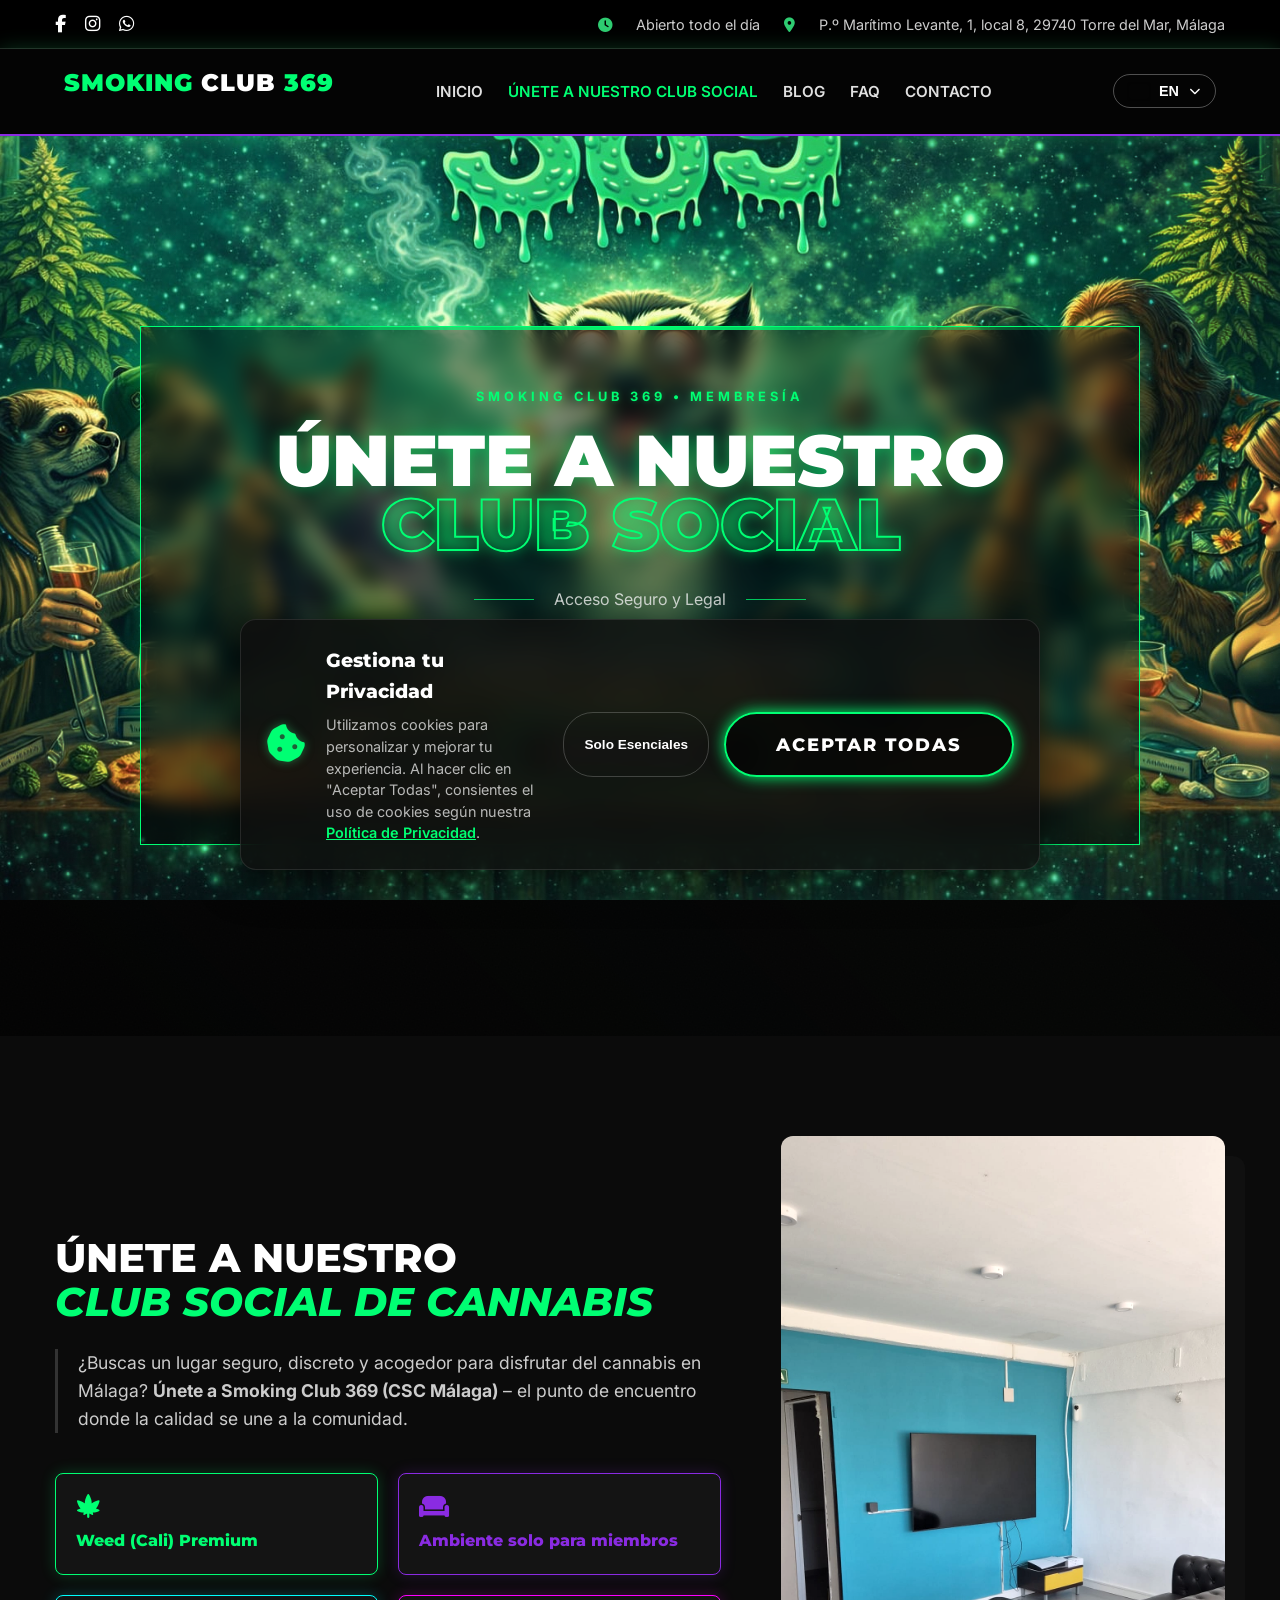
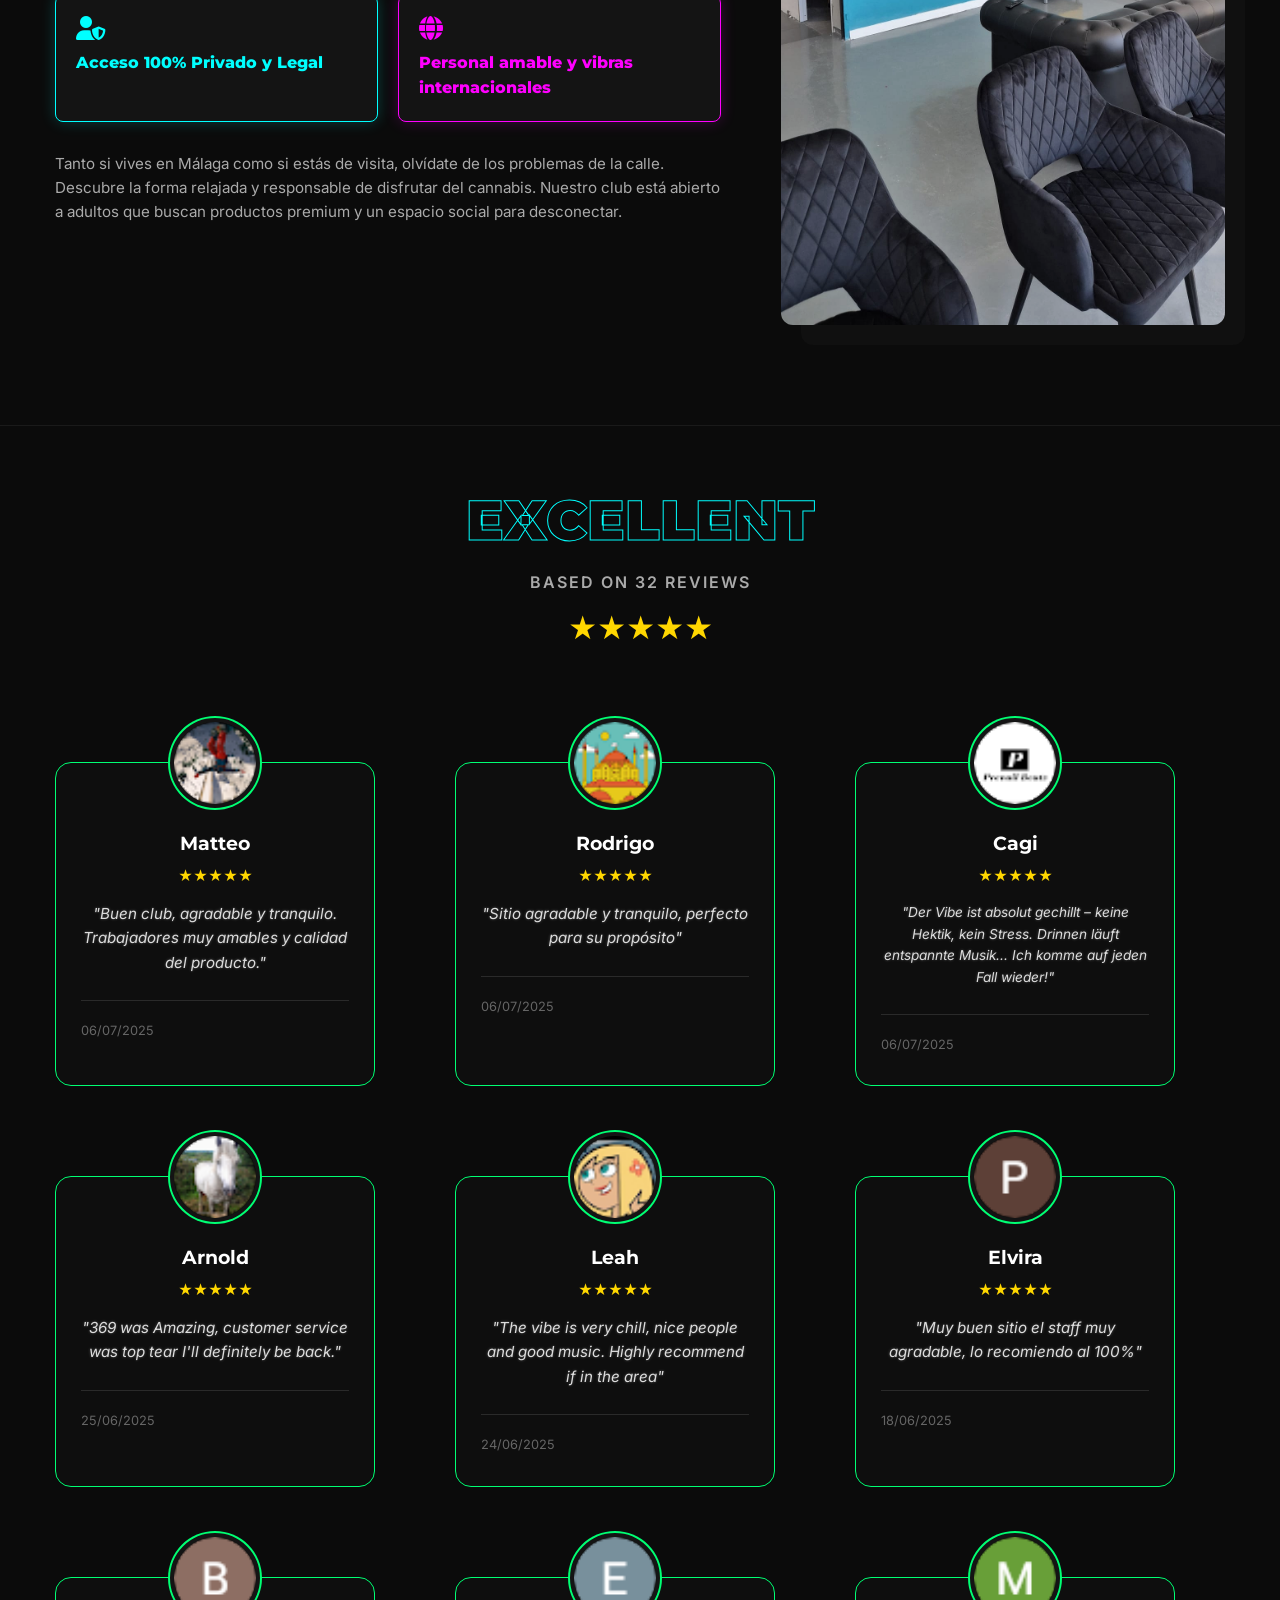
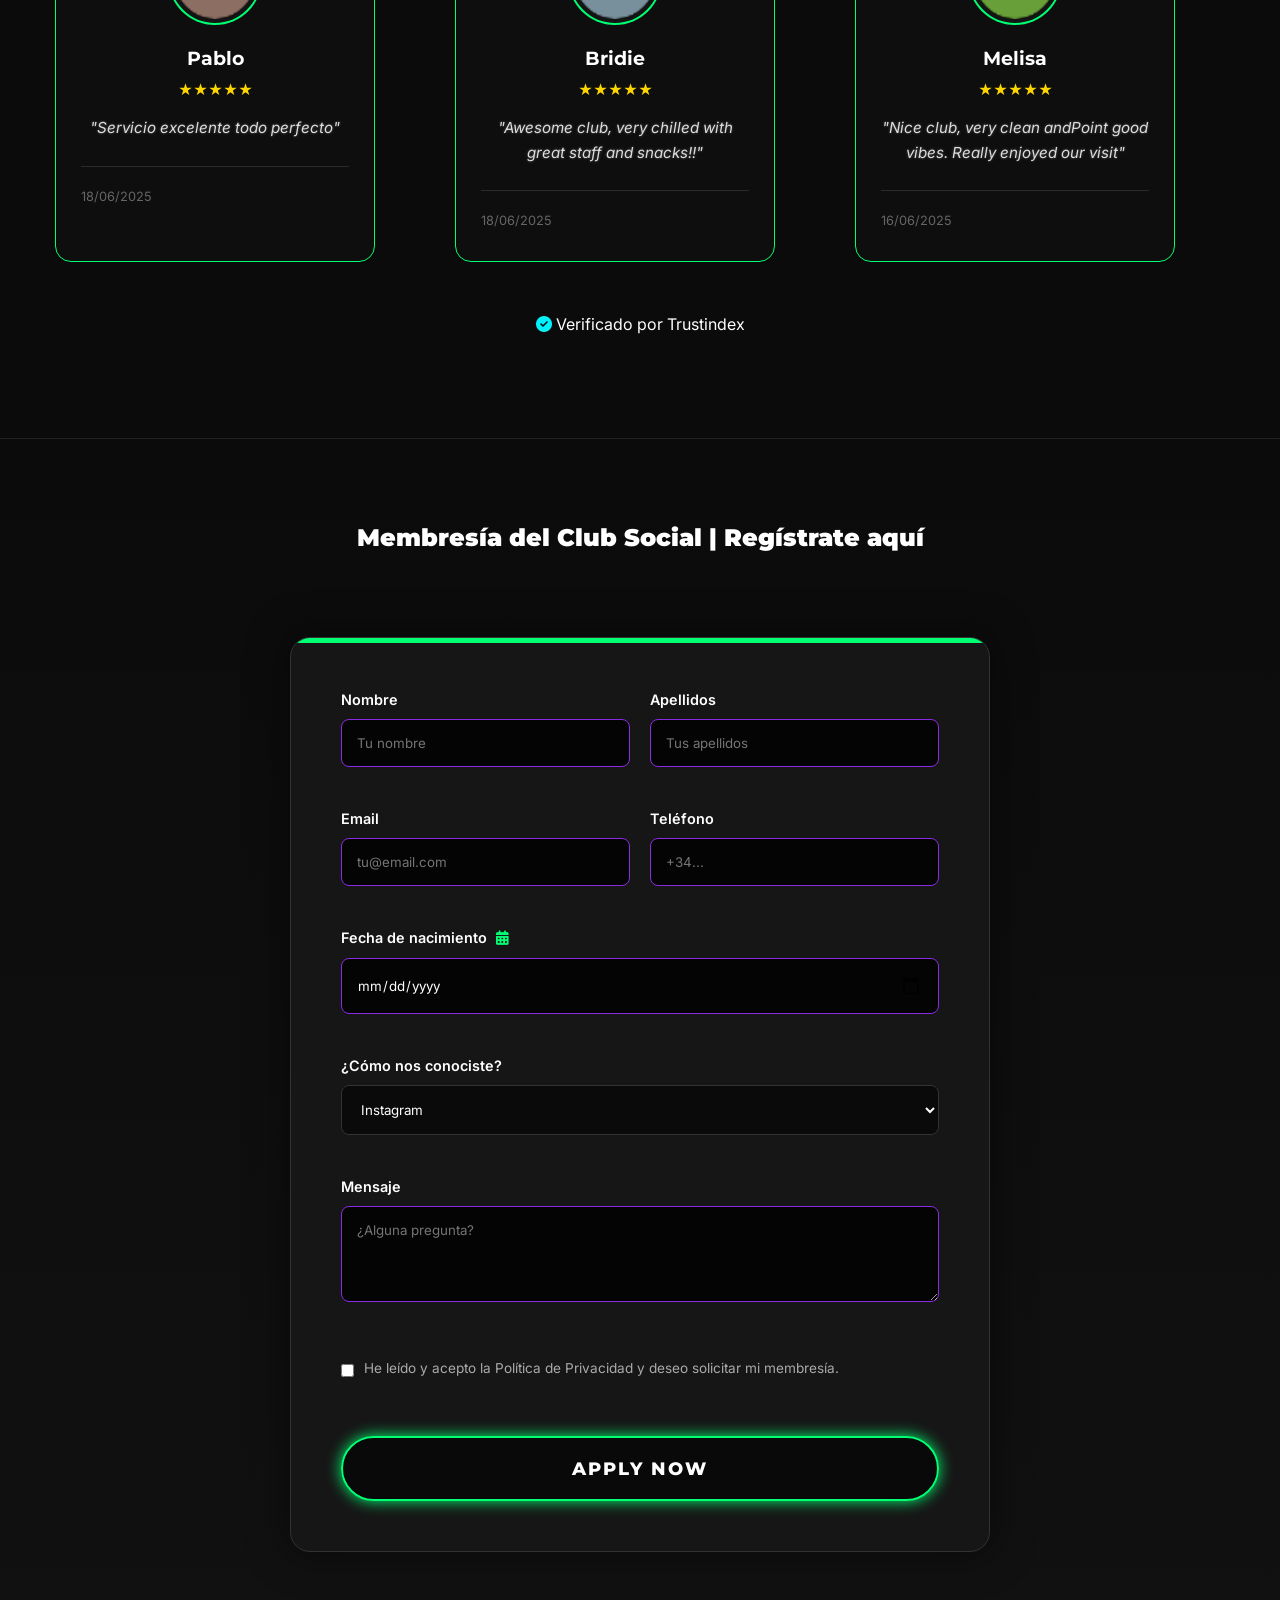
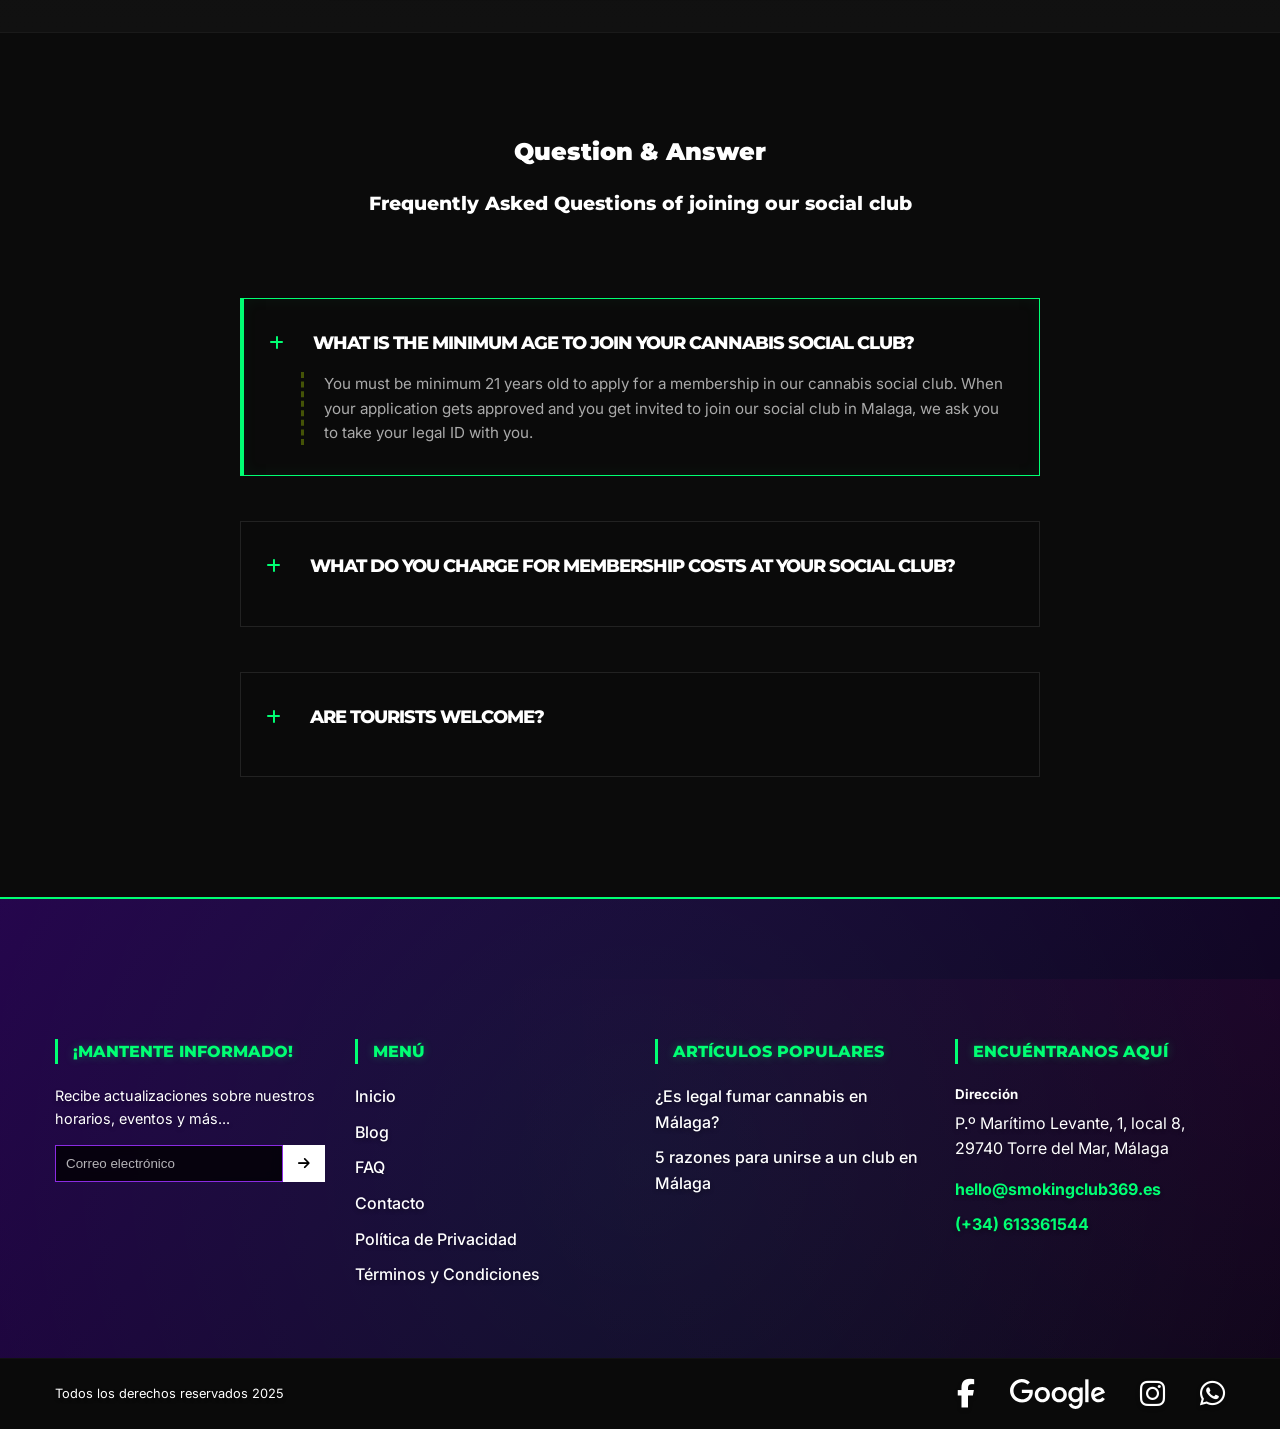
<file: join.html>
<!DOCTYPE html>
<html lang="en-US">

<head>
    <meta charset="UTF-8">
    <meta name="viewport" content="width=1280">
    <title>&Uacute;nete a nuestro Club Social | Smoking Club 369</title>
    <meta name="description" content="Join the best Cannabis Social Club in Malaga. Safe, discreet and members only.">
    <link rel="stylesheet" href="estilos.css">
    <link rel="stylesheet" href="https://cdnjs.cloudflare.com/ajax/libs/font-awesome/6.4.0/css/all.min.css">
    <link
        href="https://fonts.googleapis.com/css2?family=Montserrat:wght@400;700;900&family=Inter:wght@300;400;600&display=swap"
        rel="stylesheet">
</head>

<body class="home-rebrand">

    <div class="top-bar">
        <div class="container top-bar-content">
            <div class="social-icons">
                <a href="https://www.facebook.com/profile.php?id=61576252887348" target="_blank"><i
                        class="fab fa-facebook-f"></i></a>
                <a href="https://www.instagram.com/smokingclub369/" target="_blank"><i class="fab fa-instagram"></i></a>
                <a href="https://wa.me/34613361544" target="_blank"><i class="fab fa-whatsapp"></i></a>
            </div>
            <div class="info-icons">
                <span><i class="fas fa-clock" style="color:#2ecc71;"></i> <span data-i18n="top-bar-open">Abierto todo el
                        d&iacute;a</span></span>
                <span><i class="fas fa-map-marker-alt" style="color:#2ecc71;"></i> <span
                        data-i18n="top-bar-address">P.&ordm; Mar&iacute;timo Levante, 1, local 8, 29740 Torre del Mar,
                        M&aacute;laga</span></span>
            </div>
        </div>
    </div>

    <nav class="navbar">
        <div class="logo">
            <h1 translate="no" style="font-size: 1.5rem; color: var(--primary-green); font-weight: 900; letter-spacing: 1px;">SMOKING
                <span style="color: white;">CLUB</span> 369
            </h1>
        </div>
        <ul class="nav-links">
            <li><a href="index.html" data-i18n="nav-inicio">Inicio</a></li>
            <li><a href="join.html" class="active" data-i18n="nav-join">&Uacute;nete a nuestro Club Social</a></li>
            <li><a href="blog.html" data-i18n="nav-blog">Blog</a></li>
            <li><a href="faq.html" data-i18n="nav-faq">FAQ</a></li>
            <li><a href="contact.html" data-i18n="nav-contact">Contacto</a></li>
        </ul>
        <div class="lang-selector">
            <button class="lang-btn"><span class="flag-icon flag-en"></span> EN <i class="fas fa-chevron-down"
                    style="font-size:0.7rem;"></i></button>
            <div class="lang-dropdown">
                <a href="javascript:void(0)" onclick="changeLanguage('en')"><span class="flag-icon flag-en"></span>
                    English</a>
                <a href="javascript:void(0)" onclick="changeLanguage('es')"><span class="flag-icon flag-es"></span>
                    Espa&ntilde;ol</a>
                <a href="javascript:void(0)" onclick="changeLanguage('de')"><span class="flag-icon flag-de"></span>
                    Deutsch</a>
                <a href="javascript:void(0)" onclick="changeLanguage('ca')"><span class="flag-icon flag-ca"></span>
                    Català</a>
                <a href="javascript:void(0)" onclick="changeLanguage('it')"><span class="flag-icon flag-it"></span>
                    Italiano</a>
                <a href="javascript:void(0)" onclick="changeLanguage('fr')"><span class="flag-icon flag-fr"></span>
                    Français</a>
                <a href="javascript:void(0)" onclick="changeLanguage('pt')"><span class="flag-icon flag-pt"></span>
                    Português</a>
            </div>
        </div>

        <div class="menu-toggle" id="mobile-menu"><i class="fas fa-bars"></i></div>
    </nav>

    <header class="hero-section hero-brutal">
        <div class="hero-overlay-gradient"></div>
        <div class="hero-noise"></div>
        <div class="hero-container">
            <div class="hero-box glass-panel">
                <span class="top-tag" data-i18n="join-hero-tag"><span class="notranslate" translate="no">SMOKING CLUB 369</span> • MEMBRES&Iacute;A</span>
                <h1 class="hero-title" data-i18n="join-hero-title">&Uacute;NETE A NUESTRO<br><span
                        class="outline-text">CLUB SOCIAL</span></h1>
                <div class="hero-divider">
                    <span class="line"></span>
                    <span class="center-text" data-i18n="join-hero-center">Acceso Seguro y Legal</span>
                    <span class="line"></span>
                </div>
                <p class="hero-desc" data-i18n="join-hero-desc">Tu club de cannabis de confianza en M&aacute;laga.</p>
                <div class="hero-actions">
                    <a href="#form-anchor" class="btn-brutal btn-primary">
                        <span data-i18n="join-hero-btn">APLICAR AHORA</span>
                        <i class="fas fa-arrow-right"></i>
                    </a>
                </div>
            </div>
        </div>
    </header>

    <section class="join-intro-brutal">
        <div class="container">
            <div class="join-intro-grid">

                <div class="intro-text-box">
                    <h2 data-i18n="join-intro-title">&Uacute;nete a Nuestro <br><span>Club Social de Cannabis</span>
                    </h2>
                    <p class="intro-desc" data-i18n="join-intro-desc-1">
                        &iquest;Buscas un lugar seguro, discreto y acogedor para disfrutar del cannabis en
                        M&aacute;laga?
                        <strong>&Uacute;nete a
                        <span class="notranslate" translate="no">Smoking Club 369</span> (CSC M&aacute;laga)</strong> – el punto de encuentro donde la calidad se
                        une a la
                        comunidad.
                    </p>

                    <div class="features-grid-small">
                        <div class="feature-item-brutal theme-green">
                            <i class="fas fa-cannabis"></i>
                            <h4 data-i18n="join-feature-1">Weed (Cali) Premium</h4>
                        </div>
                        <div class="feature-item-brutal theme-purple">
                            <i class="fas fa-couch"></i>
                            <h4 data-i18n="join-feature-2">Ambiente solo para miembros</h4>
                        </div>
                        <div class="feature-item-brutal theme-cyan">
                            <i class="fas fa-user-shield"></i>
                            <h4 data-i18n="join-feature-3">Acceso 100% Privado y Legal</h4>
                        </div>
                        <div class="feature-item-brutal theme-magenta">
                            <i class="fas fa-globe"></i>
                            <h4 data-i18n="join-feature-4">Personal amable y vibras internacionales</h4>
                        </div>
                    </div>

                    <p style="color:#aaa; font-size:0.95rem; line-height:1.6;" data-i18n="join-intro-desc-2">
                        Tanto si vives en M&aacute;laga como si est&aacute;s de visita, olv&iacute;date de los problemas
                        de la calle.
                        Descubre la forma relajada y responsable de disfrutar del cannabis. Nuestro club est&aacute;
                        abierto a
                        adultos que buscan productos premium y un espacio social para desconectar.
                    </p>
                </div>

                <div class="intro-image-box wow-fade-up" style="animation-delay: 0.2s;">
                    <img src="assets/wa_img_1.jpeg" alt="Social Club Atmosphere">
                </div>

            </div>
        </div>
    </section>

    <section class="reviews-improved-section reveal" style="padding-top: 50px;">
        <div class="container">
            <div class="reviews-header-improved" style="text-align: center; margin-bottom: 50px;">
                <h3 class="highlight-text"
                    style="font-size: 3.5rem; color: #fff; font-weight: 900; margin-bottom: 5px; animation: weedStrobeText 2s infinite alternate;"
                    data-i18n="trust-excellent">
                    EXCELLENT</h3>
                <p style="color: #aaa; margin-bottom: 10px; font-weight: 600; text-transform: uppercase; letter-spacing: 2px;"
                    data-i18n="trust-based">
                    based on 32 reviews</p>
                <div class="stars-static" style="color:#FFD700; font-size: 1.8rem;">★★★★★</div>
            </div>

            <div class="reviews-improved-grid">
                <div class="review-card-improved wow-fade-up">
                    <div class="review-img-wrapper"><img src="unnamed(1).png" alt="Matteo" class="user-pic-large"></div>
                    <div class="review-body">
                        <h4>Matteo</h4>
                        <div class="stars-static" style="color:#FFD700;">★★★★★</div>
                        <p class="review-text">"Buen club, agradable y tranquilo. Trabajadores muy amables y calidad del
                            producto."</p>
                    </div>
                    <div class="review-footer"><span class="review-date">06/07/2025</span></div>
                </div>

                <div class="review-card-improved wow-fade-up" style="animation-delay: 0.1s;">
                    <div class="review-img-wrapper"><img src="unnamed(2).png" alt="Rodrigo" class="user-pic-large">
                    </div>
                    <div class="review-body">
                        <h4>Rodrigo</h4>
                        <div class="stars-static" style="color:#FFD700;">★★★★★</div>
                        <p class="review-text">"Sitio agradable y tranquilo, perfecto para su prop&oacute;sito"</p>
                    </div>
                    <div class="review-footer"><span class="review-date">06/07/2025</span></div>
                </div>

                <div class="review-card-improved wow-fade-up" style="animation-delay: 0.2s;">
                    <div class="review-img-wrapper"><img src="unnamed(3).png" alt="Cagi" class="user-pic-large"></div>
                    <div class="review-body">
                        <h4>Cagi</h4>
                        <div class="stars-static" style="color:#FFD700;">★★★★★</div>
                        <p class="review-text" style="font-size:0.85rem;">"Der Vibe ist absolut gechillt – keine Hektik,
                            kein Stress. Drinnen läuft entspannte Musik... Ich komme auf jeden Fall wieder!"</p>
                    </div>
                    <div class="review-footer"><span class="review-date">06/07/2025</span></div>
                </div>

                <div class="review-card-improved wow-fade-up">
                    <div class="review-img-wrapper"><img src="unnamed(4).png" alt="Arnold" class="user-pic-large">
                    </div>
                    <div class="review-body">
                        <h4>Arnold</h4>
                        <div class="stars-static" style="color:#FFD700;">★★★★★</div>
                        <p class="review-text">"369 was Amazing, customer service was top tear I'll definitely be back."
                        </p>
                    </div>
                    <div class="review-footer"><span class="review-date">25/06/2025</span></div>
                </div>

                <div class="review-card-improved wow-fade-up" style="animation-delay: 0.1s;">
                    <div class="review-img-wrapper"><img src="unnamed(5).png" alt="Leah" class="user-pic-large"></div>
                    <div class="review-body">
                        <h4>Leah</h4>
                        <div class="stars-static" style="color:#FFD700;">★★★★★</div>
                        <p class="review-text">"The vibe is very chill, nice people and good music. Highly recommend if
                            in the area"</p>
                    </div>
                    <div class="review-footer"><span class="review-date">24/06/2025</span></div>
                </div>

                <div class="review-card-improved wow-fade-up" style="animation-delay: 0.2s;">
                    <div class="review-img-wrapper"><img src="unnamed(6).png" alt="Elvira" class="user-pic-large"></div>
                    <div class="review-body">
                        <h4>Elvira</h4>
                        <div class="stars-static" style="color:#FFD700;">★★★★★</div>
                        <p class="review-text">"Muy buen sitio el staff muy agradable, lo recomiendo al 100%"</p>
                    </div>
                    <div class="review-footer"><span class="review-date">18/06/2025</span></div>
                </div>

                <div class="review-card-improved wow-fade-up">
                    <div class="review-img-wrapper"><img src="unnamed(7).png" alt="Pablo" class="user-pic-large"></div>
                    <div class="review-body">
                        <h4>Pablo</h4>
                        <div class="stars-static" style="color:#FFD700;">★★★★★</div>
                        <p class="review-text">"Servicio excelente todo perfecto"</p>
                    </div>
                    <div class="review-footer"><span class="review-date">18/06/2025</span></div>
                </div>

                <div class="review-card-improved wow-fade-up" style="animation-delay: 0.1s;">
                    <div class="review-img-wrapper"><img src="unnamed(8).png" alt="Bridie" class="user-pic-large"></div>
                    <div class="review-body">
                        <h4>Bridie</h4>
                        <div class="stars-static" style="color:#FFD700;">★★★★★</div>
                        <p class="review-text">"Awesome club, very chilled with great staff and snacks!!"</p>
                    </div>
                    <div class="review-footer"><span class="review-date">18/06/2025</span></div>
                </div>

                <div class="review-card-improved wow-fade-up" style="animation-delay: 0.2s;">
                    <div class="review-img-wrapper"><img src="unnamed.png" alt="Melisa" class="user-pic-large"></div>
                    <div class="review-body">
                        <h4>Melisa</h4>
                        <div class="stars-static" style="color:#FFD700;">★★★★★</div>
                        <p class="review-text">"Nice club, very clean andPoint good vibes. Really enjoyed our visit"</p>
                    </div>
                    <div class="review-footer"><span class="review-date">16/06/2025</span></div>
                </div>
            </div>

            <div style="text-align:center; margin-top:30px; color:#fff;">
                <p><i class="fas fa-check-circle" style="color:#00f2ff;"></i> Verificado por Trustindex</p>
            </div>
        </div>
    </section>

    <section id="form-anchor" class="join-form-section reveal">
        <div class="container">
            <div class="reviews-header-improved">
                <h2 class="section-title" data-i18n="join-form-title">Membres&iacute;a del Club Social |
                    Reg&iacute;strate aqu&iacute;</h2>
            </div>

            <div class="form-wrapper wow-fade-up">
                <form id="join-form">
                    <div class="form-grid">
                        <div class="form-group">
                            <label data-i18n="join-label-name">Nombre</label>
                            <input type="text" id="join-fname" class="form-control" placeholder="Tu nombre"
                                data-i18n="join-placeholder-name" required>
                        </div>
                        <div class="form-group">
                            <label data-i18n="join-label-lname">Apellidos</label>
                            <input type="text" id="join-lname" class="form-control" placeholder="Tus apellidos"
                                data-i18n="join-placeholder-lname" required>
                        </div>
                        <div class="form-group">
                            <label data-i18n="join-label-email">Email</label>
                            <input type="email" id="join-email" class="form-control" placeholder="tu@email.com"
                                required>
                        </div>
                        <div class="form-group">
                            <label data-i18n="join-label-phone">Tel&eacute;fono</label>
                            <input type="tel" id="join-phone" class="form-control" placeholder="+34..." required>
                        </div>
                        <div class="form-group full-width">
                            <label data-i18n="join-label-dob">Fecha de nacimiento <i class="fas fa-calendar-alt"
                                    style="color:var(--primary-green); margin-left:5px;"></i></label>
                            <input type="date" id="join-dob" class="form-control" required style="color-scheme: dark;">
                        </div>
                        <div class="form-group full-width">
                            <label data-i18n="join-label-how">&iquest;C&oacute;mo nos conociste?</label>
                            <select id="join-found" class="form-control">
                                <option value="Instagram">Instagram</option>
                                <option value="Google">Google</option>
                                <option value="Friend" data-i18n="join-option-friend">Por un amigo</option>
                            </select>
                        </div>
                        <div class="form-group full-width">
                            <label data-i18n="join-label-message">Mensaje</label>
                            <textarea id="join-message" class="form-control" rows="4"
                                placeholder="&iquest;Alguna pregunta?" data-i18n="join-placeholder-message"></textarea>
                        </div>
                        <div class="form-group full-width">
                            <div class="checkbox-group">
                                <input type="checkbox" id="terms" required>
                                <label for="terms" data-i18n="join-label-terms">He leído y acepto la Política de Privacidad y deseo solicitar mi membresía.</label>
                            </div>
                        </div>
                    </div>
                    <div style="text-align:center; margin-top: 30px;">
                        <button type="submit" class="btn-real-master" style="width: 100%;"
                            data-i18n="join-btn-submit">APPLY NOW</button>
                    </div>
                </form>
            </div>
        </div>
    </section>

    <section class="reveal" style="padding: 100px 0; background-color: #0b0b0b; border-top: 1px solid #1a1a1a;">
        <div class="container">
            <div class="reviews-header-improved">
                <h2 class="section-title" data-i18n="join-faq-title">Question & Answer</h2>
                <h3 style="font-size: 1.2rem; color: #fff; margin-top: 10px;" data-i18n="join-faq-subtitle">Frequently
                    Asked Questions of joining our
                    social club</h3>
            </div>

            <style>
                /* FAQ overrides specifically for join.html to match the screenshot */
                body.home-rebrand .faq-brutal-item {
                    border: 1px solid #222 !important;
                    background: rgba(10, 10, 10, 0.9) !important;
                    box-shadow: none !important;
                    animation: none !important;
                    padding: 30px 25px;
                    margin-bottom: 20px;
                    border-radius: 0 !important;
                    /* Sharp corners */
                    opacity: 1 !important;
                    transform: none !important;
                    animation-play-state: running !important;
                }

                body.home-rebrand .faq-brutal-item::before {
                    display: none !important;
                }

                body.home-rebrand .faq-brutal-item.active {
                    border: 1px solid var(--primary-green) !important;
                    border-left: 4px solid var(--primary-green) !important;
                    box-shadow: inset 0 0 15px rgba(0, 255, 115, 0.05) !important;
                }

                body.home-rebrand .faq-brutal-question i {
                    color: var(--primary-green) !important;
                    margin-right: 15px;
                    font-size: 1rem;
                    animation: none !important;
                }

                body.home-rebrand .faq-brutal-question {
                    font-size: 1.1rem;
                    font-weight: 800;
                    color: #fff !important;
                    animation: none !important;
                    display: flex;
                    align-items: center;
                    text-transform: uppercase;
                }

                body.home-rebrand .faq-brutal-answer {
                    color: #aaa !important;
                    font-size: 0.95rem;
                    line-height: 1.6;
                    border-top: none;
                    margin-top: 15px;
                    padding-top: 0;
                    margin-left: 32px;
                    font-weight: normal !important;
                }

                body.home-rebrand .faq-brutal-answer a {
                    color: var(--neon-cyan) !important;
                    text-decoration: underline;
                }
            </style>

            <div class="faq-brutal-container" style="max-width:800px; margin: 40px auto 0;">

                <div class="faq-brutal-item wow-fade-up active">
                    <div class="faq-brutal-question">
                        <i class="fas fa-plus"></i> <span data-i18n="join-q1">WHAT IS THE MINIMUM AGE TO JOIN YOUR
                            CANNABIS SOCIAL CLUB?</span>
                    </div>
                    <div class="faq-brutal-answer" data-i18n="join-a1">
                        You must be minimum 21 years old to apply for a membership in our cannabis social club. When
                        your application gets approved and you get invited to join our social club in Malaga, we ask you
                        to take your legal ID with you.
                    </div>
                </div>

                <div class="faq-brutal-item wow-fade-up" style="animation-delay: 0.1s;">
                    <div class="faq-brutal-question">
                        <i class="fas fa-plus"></i> <span data-i18n="join-q2">WHAT DO YOU CHARGE FOR MEMBERSHIP COSTS AT
                            YOUR SOCIAL CLUB?</span>
                    </div>
                        <div class="faq-brutal-answer" data-i18n="join-a2">
                            Consulte con nuestro personal sobre las cuotas de membresía durante su primera visita.
                        </div>
                </div>

                <div class="faq-brutal-item wow-fade-up" style="animation-delay: 0.2s;">
                    <div class="faq-brutal-question">
                        <i class="fas fa-plus"></i> <span data-i18n="join-q3">ARE TOURISTS WELCOME?</span>
                    </div>
                    <div class="faq-brutal-answer" data-i18n="join-a3">
                        Yes tourists are welcome at our social club. <a href="blog-legal-malaga.html">Read our cannabis
                            article</a> for more information about the law in Spain.
                    </div>
                </div>

            </div>
        </div>
    </section>

    <footer class="footer-infinite-loop">
        <div class="footer-top">
            <div class="container footer-grid">
                <div class="footer-col">
                    <h4 data-i18n="footer-stay">&iexcl;Mantente informado!</h4>
                    <p style="margin-bottom:15px; font-size:0.9rem;" data-i18n="footer-stay-desc">Recibe actualizaciones
                        sobre nuestros horarios,
                        eventos y
                        m&aacute;s...</p>
                    <form class="footer-form">
                        <input type="email" placeholder="Correo electr&oacute;nico"
                            data-i18n="footer-email-placeholder">
                        <button type="submit"><i class="fas fa-arrow-right"></i></button>
                    </form>
                </div>

                <div class="footer-col">
                    <h4 data-i18n="footer-menu">Men&uacute;</h4>
                    <ul class="footer-links-list">
                        <li><a href="index.html" data-i18n="nav-inicio">Inicio</a></li>
                        <li><a href="blog.html" data-i18n="nav-blog">Blog</a></li>
                        <li><a href="faq.html" data-i18n="nav-faq">FAQ</a></li>
                        <li><a href="contact.html" data-i18n="nav-contact">Contacto</a></li>
                        <li><a href="privacy.html">Pol&iacute;tica de Privacidad</a></li>
                        <li><a href="terms.html">T&eacute;rminos y Condiciones</a></li>
                    </ul>
                </div>

                <div class="footer-col">
                    <h4 data-i18n="footer-articles">Art&iacute;culos populares</h4>
                    <ul class="footer-links-list">
                        <li><a href="blog-legal-malaga.html" data-i18n="footer-blog-1">&iquest;Es legal fumar cannabis
                                en M&aacute;laga?</a></li>
                        <li><a href="blog-social-club-reasons.html" data-i18n="footer-blog-2">5 razones para unirse a un
                                club en M&aacute;laga</a>
                        </li>
                    </ul>
                </div>

                <div class="footer-col">
                    <h4 data-i18n="footer-find">Encu&eacute;ntranos aqu&iacute;</h4>
                    <h5 style="margin-top:15px; margin-bottom:5px;" data-i18n="footer-address-label">Direcci&oacute;n
                    </h5>
                    <p data-i18n="top-bar-address">P.&ordm; Mar&iacute;timo Levante, 1, local 8, 29740 Torre del Mar,
                        M&aacute;laga</p>

                    <p class="contact-highlight" style="margin-top:15px;">hello@smokingclub369.es</p>
                    <p class="contact-highlight"><a href="https://wa.me/34613361544" style="font-weight:bold;">(+34)
                            613361544</a></p>
                </div>
            </div>
        </div>

        <div class="footer-bottom">
            <div class="container footer-bottom-content">
                <div class="copyright-text">
                    <p data-i18n="footer-rights">Todos los derechos reservados 2025</p>
                </div>
                <div class="footer-socials">
                    <a href="https://www.facebook.com/profile.php?id=61576252887348" target="_blank"><i
                            class="fab fa-facebook-f"></i></a>
                    <a href="https://www.google.com/maps/search/P.%C2%BA%20Mar%C3%ADtimo%20Levante%2C%201%2C%20local%208%2C%2029740%20Torre%20del%20Mar%2C%20M%C3%A1laga"
                        target="_blank">
                        <img src="google imagen.svg" alt="Google Maps" class="social-icon-img">
                    </a>
                    <a href="https://www.instagram.com/smokingclub369/" target="_blank"><i
                            class="fab fa-instagram"></i></a>
                    <a href="https://wa.me/34613361544" target="_blank"><i class="fab fa-whatsapp"></i></a>
                </div>
            </div>
        </div>
    </footer>

        <!-- BANNER PROFESIONAL DE COOKIES -->
    <div id="cookie-banner" class="cookie-banner-glass">
        <div class="cookie-content">
            <div class="cookie-icon"><i class="fas fa-cookie-bite" style="color: var(--primary-green); text-shadow: 0 0 10px rgba(46, 204, 113, 0.5); font-size: 2.5rem;"></i></div>
            <div class="cookie-text">
                <h4 data-i18n="cookie-title" style="margin: 0 0 8px 0; font-size: 1.2rem; font-weight: 800; color: white;">Gestiona tu Privacidad</h4>
                <p data-i18n="cookie-text" style="margin: 0; font-size: 0.9rem; color: rgba(255, 255, 255, 0.7); line-height: 1.5;">Utilizamos cookies para personalizar y mejorar tu experiencia. Al hacer clic en "Aceptar Todas", consientes el uso de cookies según nuestra <a href="privacy.html" style="color: var(--primary-green); text-decoration: underline; font-weight: 600;">Política de Privacidad</a>.</p>
            </div>
        </div>
        <div class="cookie-buttons" style="display: flex; gap: 15px;">
            <button id="reject-cookies" class="btn-ghost" data-i18n="cookie-btn-reject">Solo Esenciales</button>
            <button id="accept-cookies" class="btn-real-master" data-i18n="cookie-btn-accept">Aceptar Todas</button>
        </div>
    </div>

    <script src="translations.js"></script>
    <script src="main.js"></script>

</body>

</html>
</file>
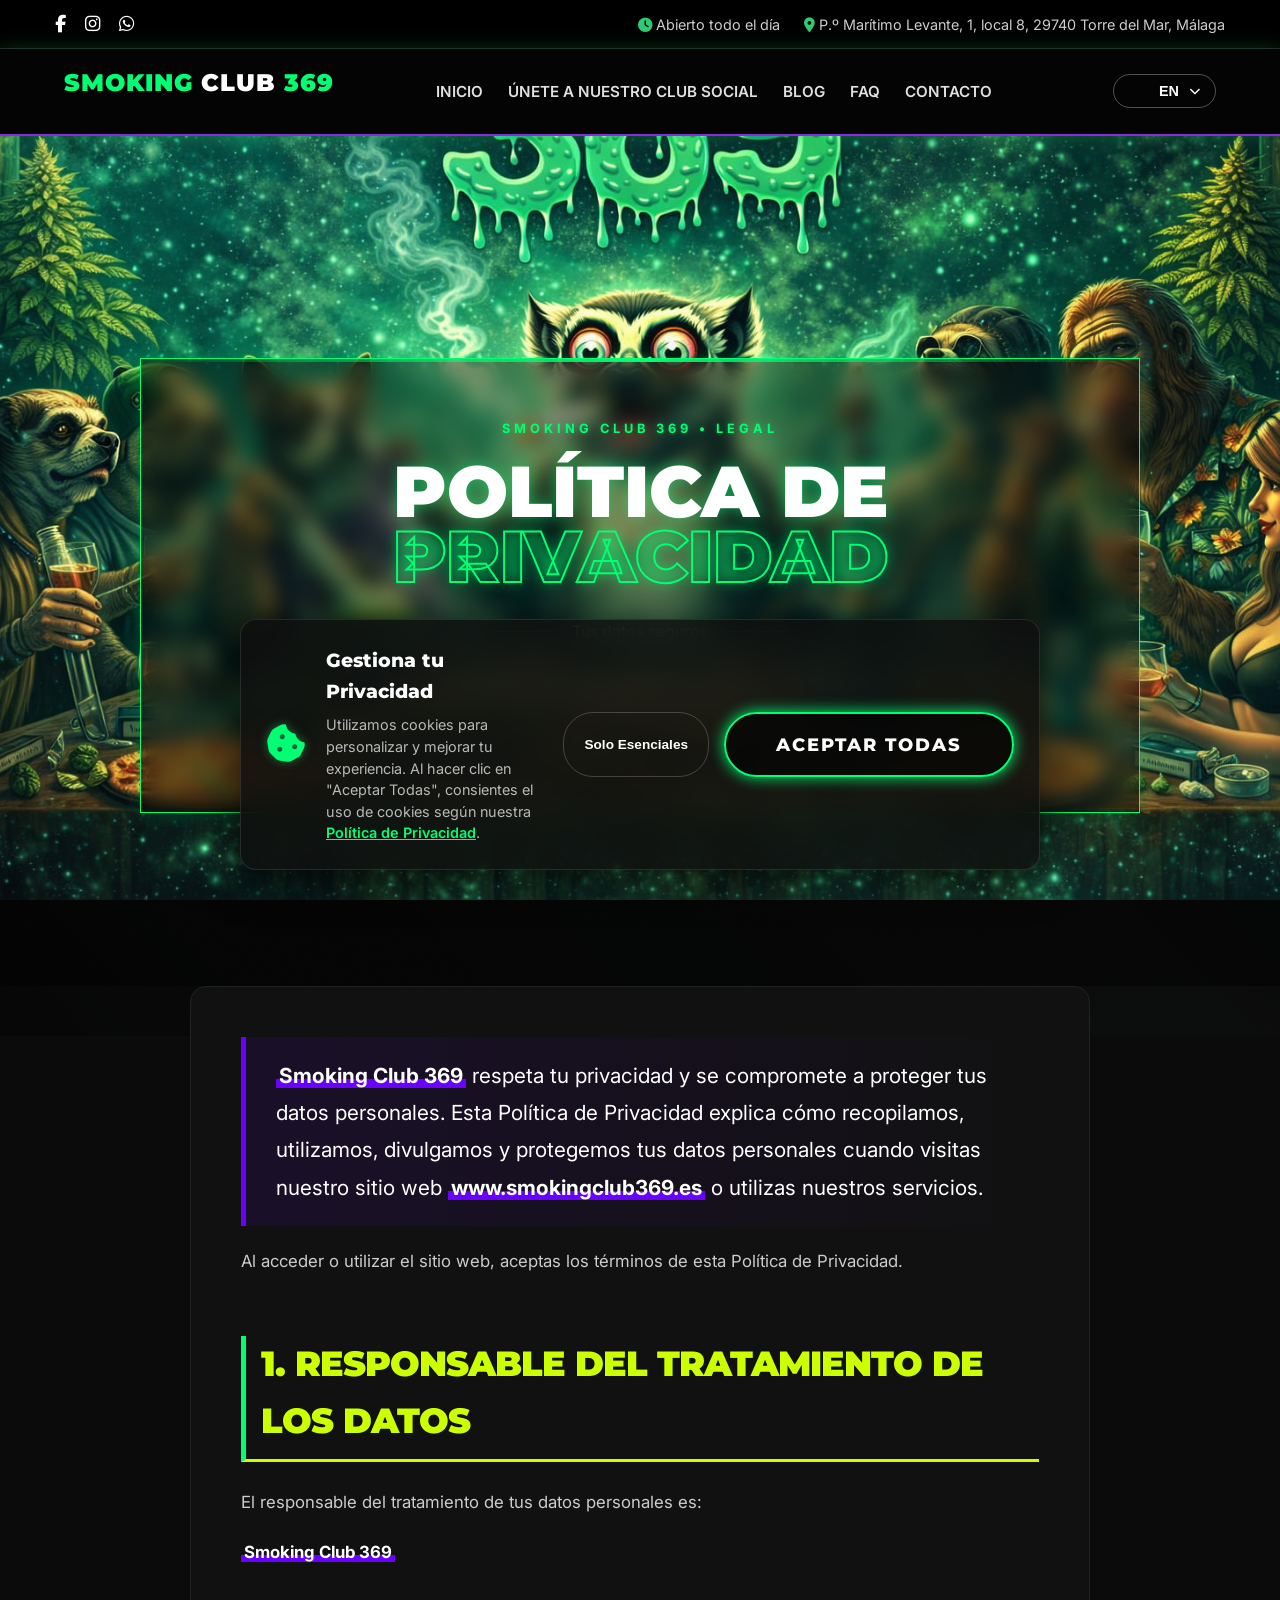
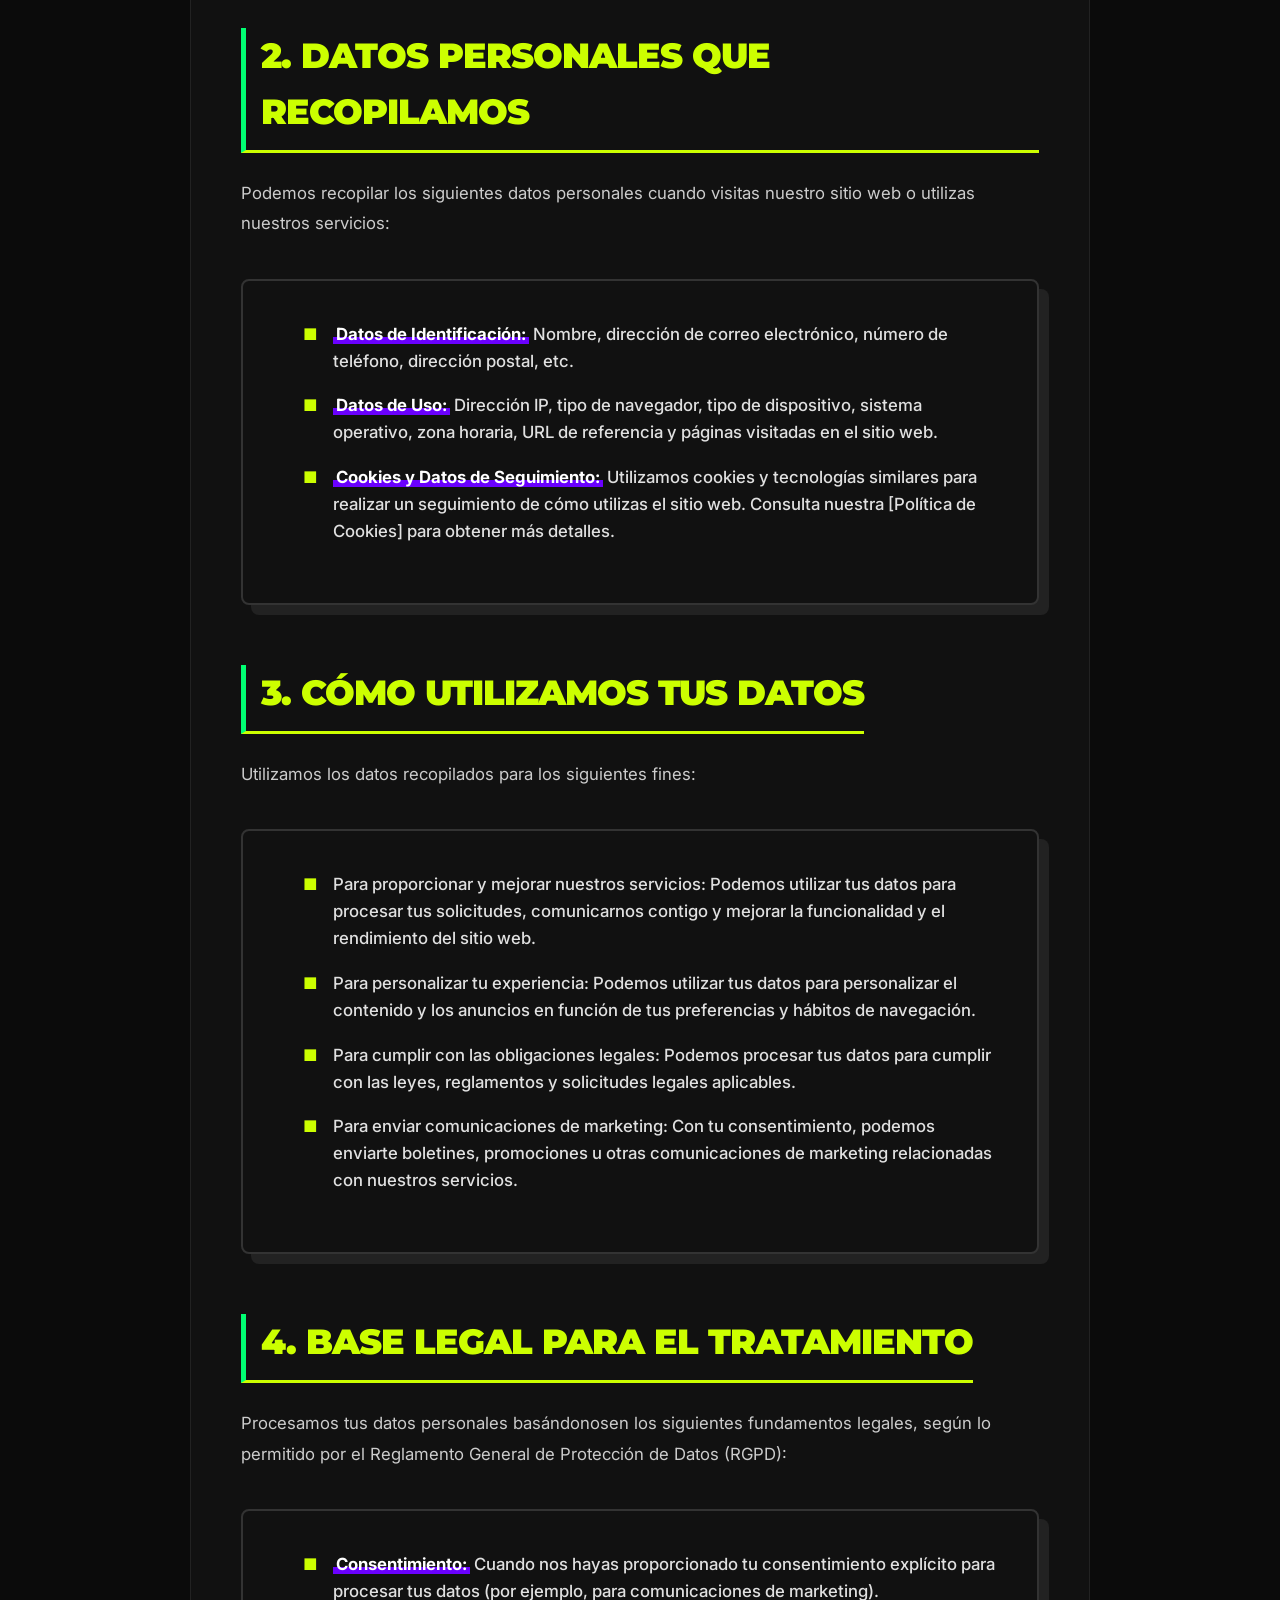
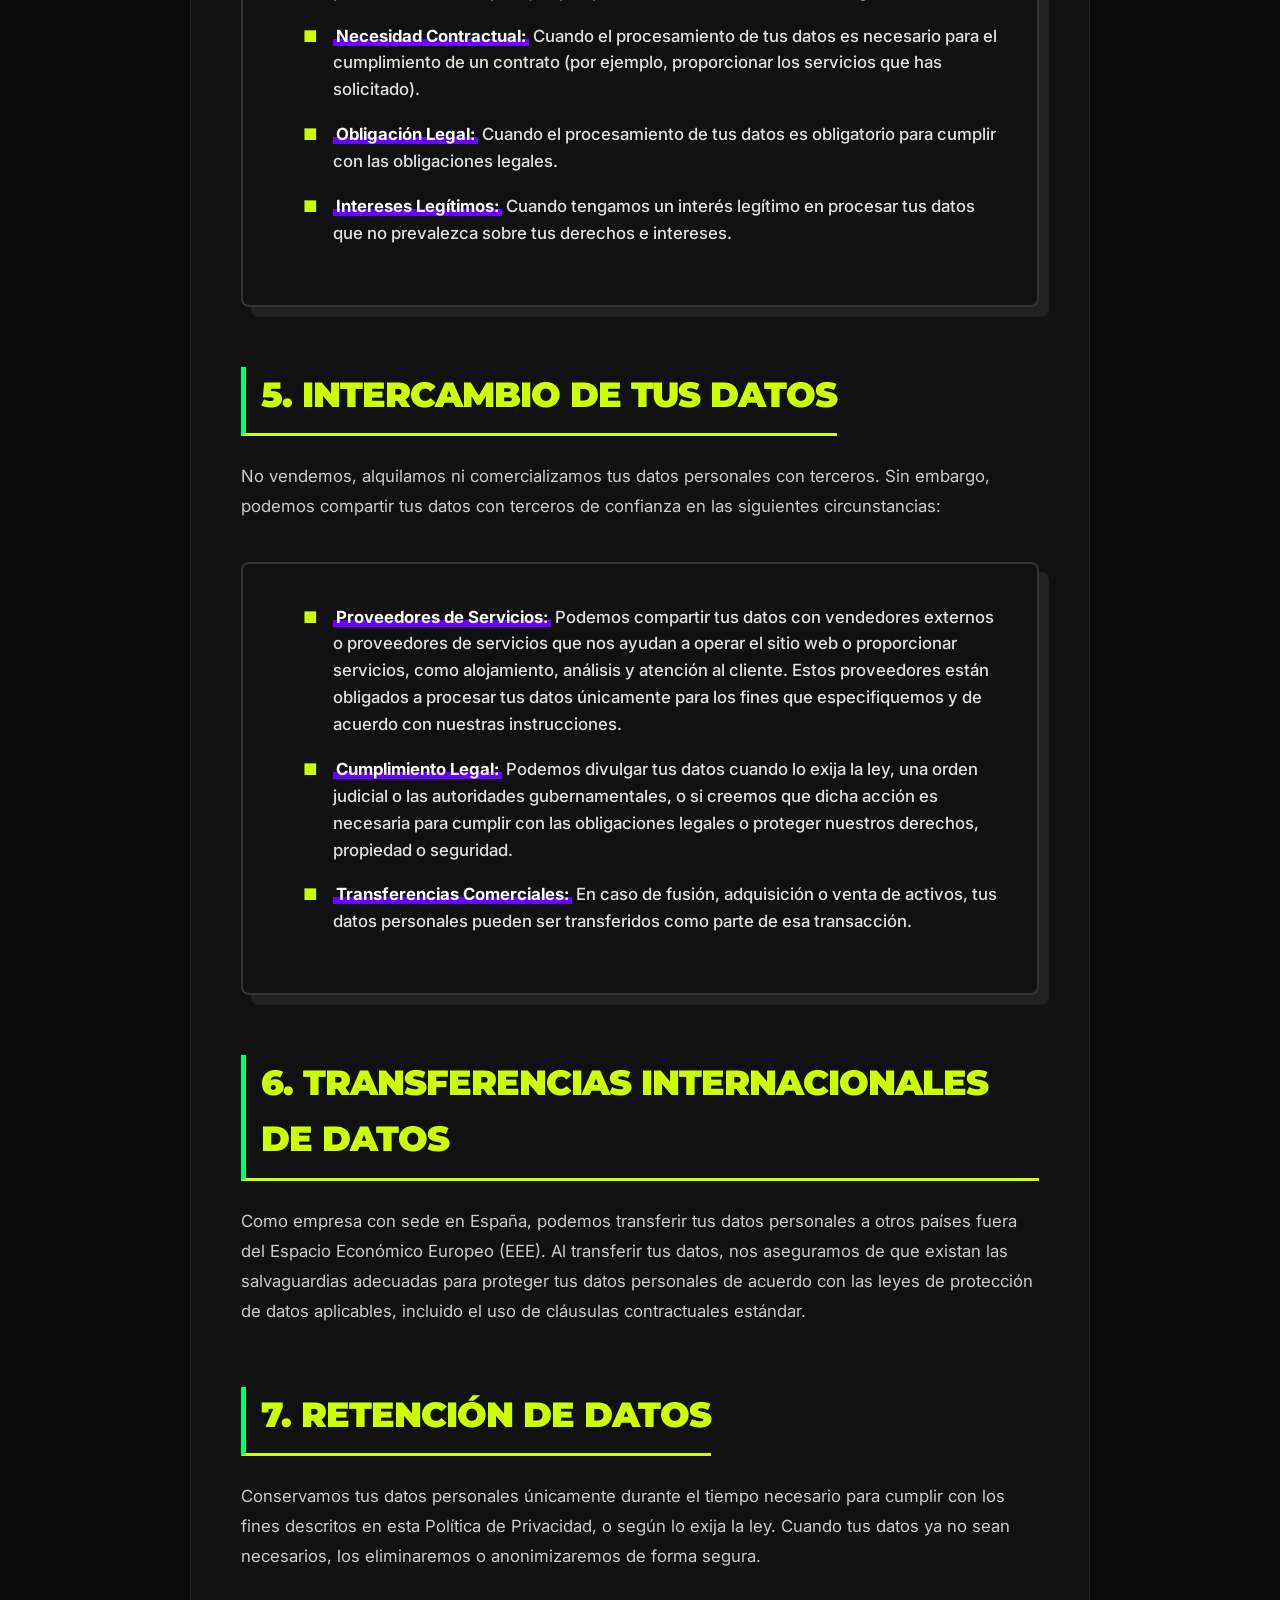
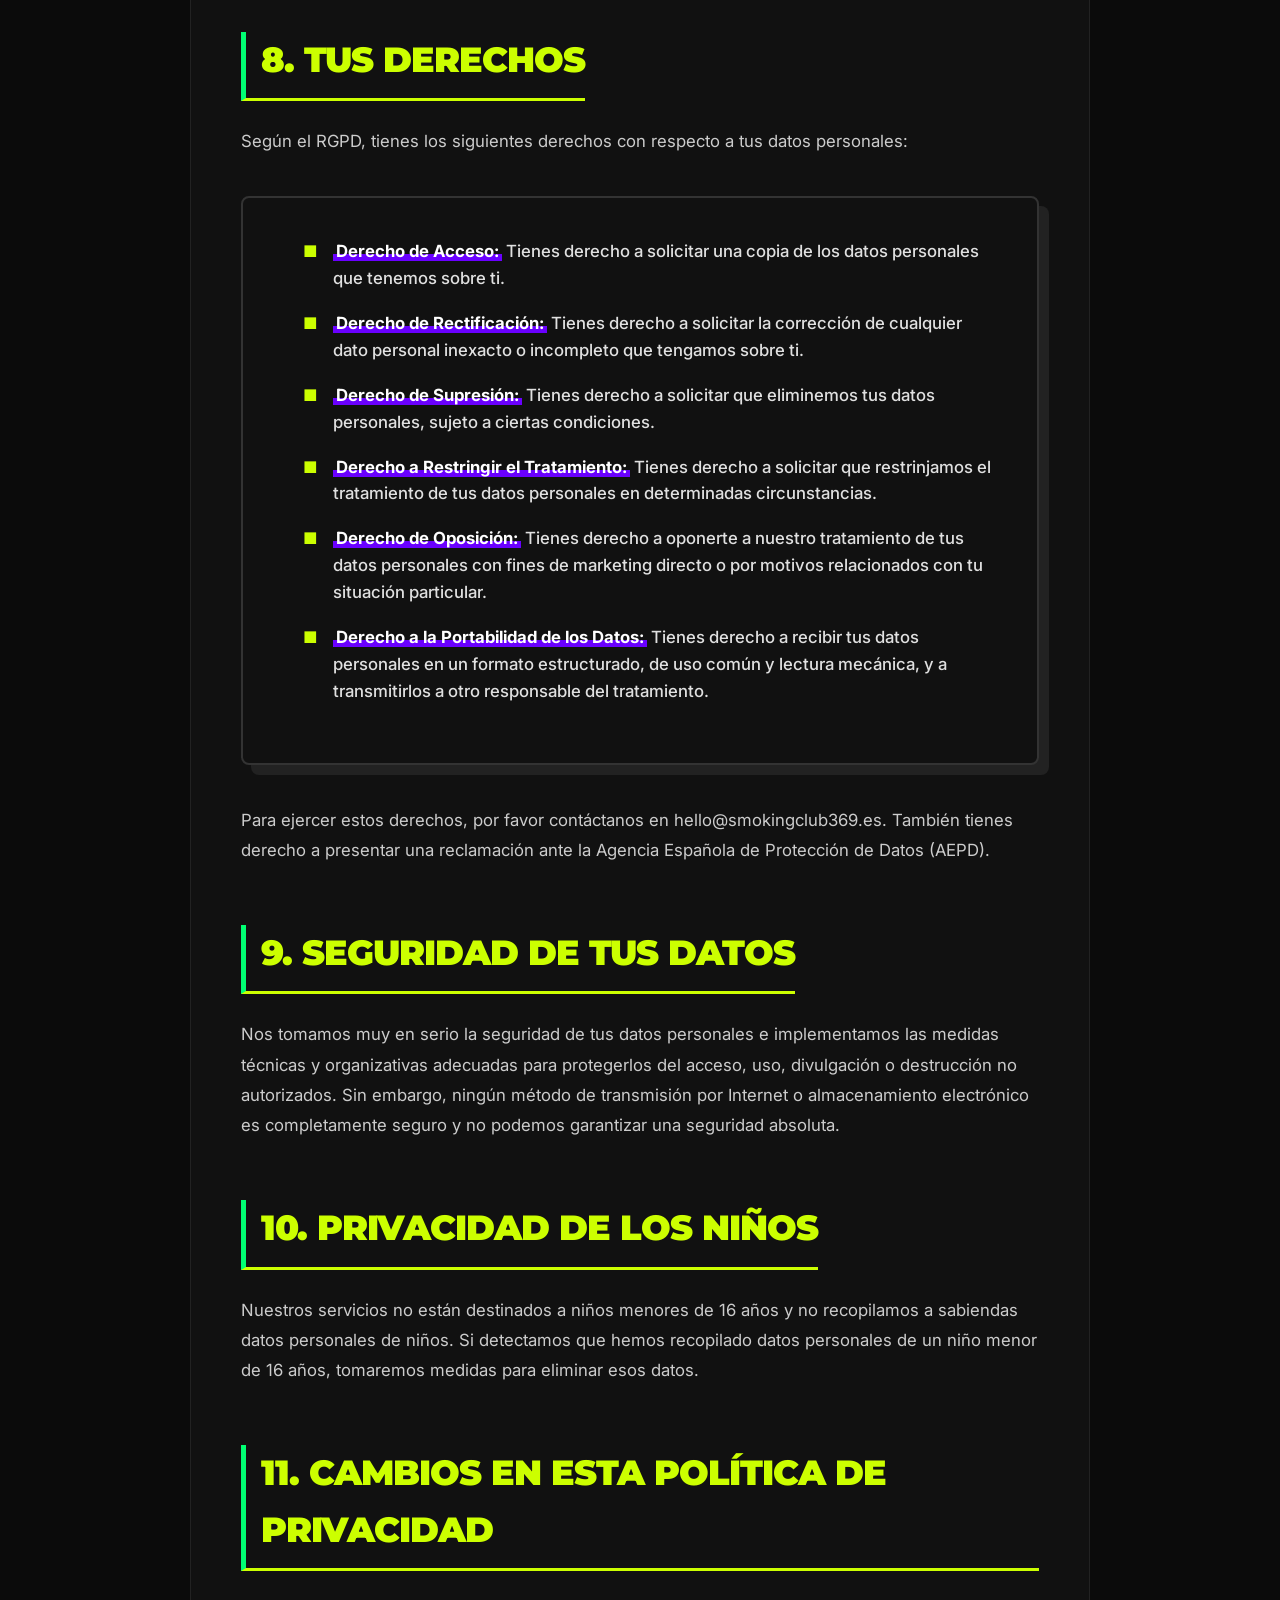
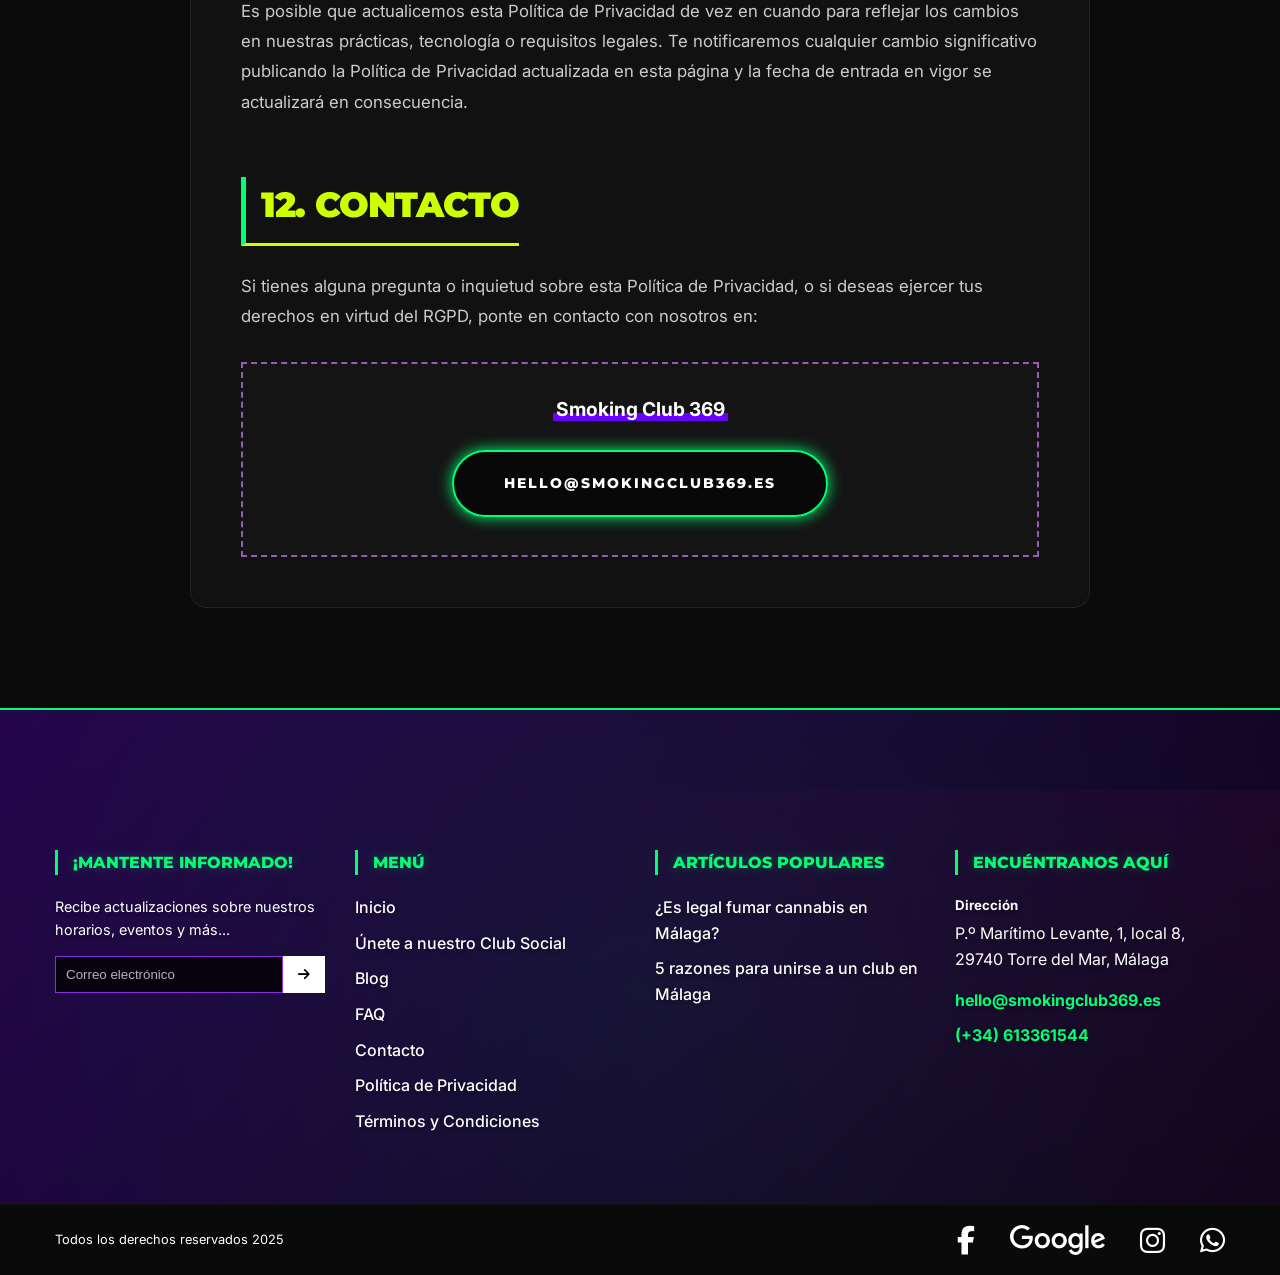
<file: privacy.html>
<!DOCTYPE html>
<html lang="en-US">

<head>
    <meta charset="UTF-8">
    <meta name="viewport" content="width=1280">
    <title>Pol&iacute;tica de Privacidad | Smoking Club 369</title>
    <meta name="description" content="Privacy Policy of Smoking Club 369. How we handle your data securely.">
    <link rel="stylesheet" href="estilos.css">
    <link rel="stylesheet" href="https://cdnjs.cloudflare.com/ajax/libs/font-awesome/6.4.0/css/all.min.css">
    <link
        href="https://fonts.googleapis.com/css2?family=Montserrat:wght@400;700;900&family=Inter:wght@300;400;600&display=swap"
        rel="stylesheet">
</head>

<body class="home-rebrand">

    <div class="top-bar">
        <div class="container top-bar-content">
            <div class="social-icons">
                <a href="https://www.facebook.com/profile.php?id=61576252887348" target="_blank"><i
                        class="fab fa-facebook-f"></i></a>
                <a href="https://www.instagram.com/smokingclub369/" target="_blank"><i class="fab fa-instagram"></i></a>
                <a href="https://wa.me/34613361544" target="_blank"><i class="fab fa-whatsapp"></i></a>
            </div>
            <div class="info-icons">
                <span><i class="fas fa-clock" style="color:#2ecc71;"></i> Abierto todo el d&iacute;a</span>
                <span><i class="fas fa-map-marker-alt" style="color:#2ecc71;"></i> P.&ordm; Mar&iacute;timo Levante, 1, local 8, 29740 Torre del Mar, M&aacute;laga</span>
            </div>
        </div>
    </div>

    <nav class="navbar">
        <div class="logo">
            <h1 translate="no" style="font-size: 1.5rem; color: var(--primary-green); font-weight: 900; letter-spacing: 1px;">SMOKING
                <span style="color: white;">CLUB</span> 369
            </h1>
        </div>
        <ul class="nav-links">
            <li><a href="index.html">Inicio</a></li>
            <li><a href="join.html">&Uacute;nete a nuestro Club Social</a></li>
            <li><a href="blog.html">Blog</a></li>
            <li><a href="faq.html">FAQ</a></li>
            <li><a href="contact.html">Contacto</a></li>
        </ul>
        <div class="lang-selector">
            <button class="lang-btn"><span class="flag-icon flag-en"></span> EN <i class="fas fa-chevron-down"
                    style="font-size:0.7rem;"></i></button>
            <div class="lang-dropdown">
                <a href="javascript:void(0)" onclick="changeLanguage('en')"><span class="flag-icon flag-en"></span>
                    English</a>
                <a href="javascript:void(0)" onclick="changeLanguage('es')"><span class="flag-icon flag-es"></span>
                    Espa&ntilde;ol</a>
                <a href="javascript:void(0)" onclick="changeLanguage('de')"><span class="flag-icon flag-de"></span>
                    Deutsch</a>
                <a href="javascript:void(0)" onclick="changeLanguage('ca')"><span class="flag-icon flag-ca"></span>
                    Català</a>
                <a href="javascript:void(0)" onclick="changeLanguage('it')"><span class="flag-icon flag-it"></span>
                    Italiano</a>
                <a href="javascript:void(0)" onclick="changeLanguage('fr')"><span class="flag-icon flag-fr"></span>
                    Français</a>
                <a href="javascript:void(0)" onclick="changeLanguage('pt')"><span class="flag-icon flag-pt"></span>
                    Português</a>
            </div>
        </div>
        <div id="google_translate_element"></div>

        <div class="menu-toggle" id="mobile-menu"><i class="fas fa-bars"></i></div>
    </nav>

    <header class="hero-section hero-brutal">
        <div class="hero-overlay-gradient"></div>
        <div class="hero-noise"></div>
        <div class="hero-container">
            <div class="hero-box glass-panel">
                <span class="top-tag"><span class="notranslate" translate="no">SMOKING CLUB 369</span> • LEGAL</span>
                <h1 class="hero-title">POL&Iacute;TICA DE<br><span class="outline-text">PRIVACIDAD</span></h1>
                <div class="hero-divider">
                    <span class="line"></span>
                    <span class="center-text">Tus datos seguros</span>
                    <span class="line"></span>
                </div>
                <p class="hero-desc">C&oacute;mo recopilamos, utilizamos y protegemos tus datos personales.</p>
            </div>
        </div>
    </header>

    <section style="padding-bottom: 100px; background-color: #0b0b0b;">
        <div class="container">
            <div class="article-content"
                style="max-width: 900px; margin: 0 auto; margin-top: -50px; position: relative; z-index: 2;">

                <p class="intro-text">
                    <strong translate="no"><span class="notranslate" translate="no">Smoking Club 369</span></strong> respeta tu privacidad y se compromete a proteger tus datos
                    personales. Esta Pol&iacute;tica de Privacidad explica c&oacute;mo recopilamos, utilizamos, divulgamos y
                    protegemos tus datos personales cuando visitas nuestro sitio web
                    <strong>www.smokingclub369.es</strong> o utilizas nuestros servicios.
                </p>
                <p>Al acceder o utilizar el sitio web, aceptas los t&eacute;rminos de esta Pol&iacute;tica de Privacidad.</p>

                <h2>1. Responsable del Tratamiento de los Datos</h2>
                <p>El responsable del tratamiento de tus datos personales es:</p>
                <p><strong translate="no"><span class="notranslate" translate="no">Smoking Club 369</span></strong></p>

                <h2>2. Datos Personales que Recopilamos</h2>
                <p>Podemos recopilar los siguientes datos personales cuando visitas nuestro sitio web o utilizas
                    nuestros servicios:</p>
                <ul>
                    <li><strong>Datos de Identificaci&oacute;n:</strong> Nombre, direcci&oacute;n de correo electr&oacute;nico, n&uacute;mero de
                        tel&eacute;fono, direcci&oacute;n postal, etc.</li>
                    <li><strong>Datos de Uso:</strong> Direcci&oacute;n IP, tipo de navegador, tipo de dispositivo, sistema
                        operativo, zona horaria, URL de referencia y p&aacute;ginas visitadas en el sitio web.</li>
                    <li><strong>Cookies y Datos de Seguimiento:</strong> Utilizamos cookies y tecnolog&iacute;as similares para
                        realizar un seguimiento de c&oacute;mo utilizas el sitio web. Consulta nuestra [Pol&iacute;tica de Cookies]
                        para obtener m&aacute;s detalles.</li>
                </ul>

                <h2>3. C&oacute;mo Utilizamos Tus Datos</h2>
                <p>Utilizamos los datos recopilados para los siguientes fines:</p>
                <ul>
                    <li>Para proporcionar y mejorar nuestros servicios: Podemos utilizar tus datos para procesar tus
                        solicitudes, comunicarnos contigo y mejorar la funcionalidad y el rendimiento del sitio web.
                    </li>
                    <li>Para personalizar tu experiencia: Podemos utilizar tus datos para personalizar el contenido y
                        los anuncios en funci&oacute;n de tus preferencias y h&aacute;bitos de navegaci&oacute;n.</li>
                    <li>Para cumplir con las obligaciones legales: Podemos procesar tus datos para cumplir con las
                        leyes, reglamentos y solicitudes legales aplicables.</li>
                    <li>Para enviar comunicaciones de marketing: Con tu consentimiento, podemos enviarte boletines,
                        promociones u otras comunicaciones de marketing relacionadas con nuestros servicios.</li>
                </ul>

                <h2>4. Base Legal para el Tratamiento</h2>
                <p>Procesamos tus datos personales bas&aacute;ndonosen los siguientes fundamentos legales, seg&uacute;n lo permitido
                    por el Reglamento General de Protecci&oacute;n de Datos (RGPD):</p>
                <ul>
                    <li><strong>Consentimiento:</strong> Cuando nos hayas proporcionado tu consentimiento expl&iacute;cito para
                        procesar tus datos (por ejemplo, para comunicaciones de marketing).</li>
                    <li><strong>Necesidad Contractual:</strong> Cuando el procesamiento de tus datos es necesario para
                        el cumplimiento de un contrato (por ejemplo, proporcionar los servicios que has solicitado).
                    </li>
                    <li><strong>Obligaci&oacute;n Legal:</strong> Cuando el procesamiento de tus datos es obligatorio para
                        cumplir con las obligaciones legales.</li>
                    <li><strong>Intereses Leg&iacute;timos:</strong> Cuando tengamos un inter&eacute;s leg&iacute;timo en procesar tus datos
                        que no prevalezca sobre tus derechos e intereses.</li>
                </ul>

                <h2>5. Intercambio de Tus Datos</h2>
                <p>No vendemos, alquilamos ni comercializamos tus datos personales con terceros. Sin embargo, podemos
                    compartir tus datos con terceros de confianza en las siguientes circunstancias:</p>
                <ul>
                    <li><strong>Proveedores de Servicios:</strong> Podemos compartir tus datos con vendedores externos o
                        proveedores de servicios que nos ayudan a operar el sitio web o proporcionar servicios, como
                        alojamiento, an&aacute;lisis y atenci&oacute;n al cliente. Estos proveedores est&aacute;n obligados a procesar tus
                        datos &uacute;nicamente para los fines que especifiquemos y de acuerdo con nuestras instrucciones.</li>
                    <li><strong>Cumplimiento Legal:</strong> Podemos divulgar tus datos cuando lo exija la ley, una
                        orden judicial o las autoridades gubernamentales, o si creemos que dicha acci&oacute;n es necesaria
                        para cumplir con las obligaciones legales o proteger nuestros derechos, propiedad o seguridad.
                    </li>
                    <li><strong>Transferencias Comerciales:</strong> En caso de fusi&oacute;n, adquisici&oacute;n o venta de activos,
                        tus datos personales pueden ser transferidos como parte de esa transacci&oacute;n.</li>
                </ul>

                <h2>6. Transferencias Internacionales de Datos</h2>
                <p>Como empresa con sede en Espa&ntilde;a, podemos transferir tus datos personales a otros pa&iacute;ses fuera del
                    Espacio Econ&oacute;mico Europeo (EEE). Al transferir tus datos, nos aseguramos de que existan las
                    salvaguardias adecuadas para proteger tus datos personales de acuerdo con las leyes de protecci&oacute;n de
                    datos aplicables, incluido el uso de cl&aacute;usulas contractuales est&aacute;ndar.</p>

                <h2>7. Retenci&oacute;n de Datos</h2>
                <p>Conservamos tus datos personales &uacute;nicamente durante el tiempo necesario para cumplir con los fines
                    descritos en esta Pol&iacute;tica de Privacidad, o seg&uacute;n lo exija la ley. Cuando tus datos ya no sean
                    necesarios, los eliminaremos o anonimizaremos de forma segura.</p>

                <h2>8. Tus Derechos</h2>
                <p>Seg&uacute;n el RGPD, tienes los siguientes derechos con respecto a tus datos personales:</p>
                <ul>
                    <li><strong>Derecho de Acceso:</strong> Tienes derecho a solicitar una copia de los datos personales
                        que tenemos sobre ti.</li>
                    <li><strong>Derecho de Rectificaci&oacute;n:</strong> Tienes derecho a solicitar la correcci&oacute;n de cualquier
                        dato personal inexacto o incompleto que tengamos sobre ti.</li>
                    <li><strong>Derecho de Supresi&oacute;n:</strong> Tienes derecho a solicitar que eliminemos tus datos
                        personales, sujeto a ciertas condiciones.</li>
                    <li><strong>Derecho a Restringir el Tratamiento:</strong> Tienes derecho a solicitar que
                        restrinjamos el tratamiento de tus datos personales en determinadas circunstancias.</li>
                    <li><strong>Derecho de Oposici&oacute;n:</strong> Tienes derecho a oponerte a nuestro tratamiento de tus
                        datos personales con fines de marketing directo o por motivos relacionados con tu situaci&oacute;n
                        particular.</li>
                    <li><strong>Derecho a la Portabilidad de los Datos:</strong> Tienes derecho a recibir tus datos
                        personales en un formato estructurado, de uso com&uacute;n y lectura mec&aacute;nica, y a transmitirlos a otro
                        responsable del tratamiento.</li>
                </ul>
                <p>Para ejercer estos derechos, por favor cont&aacute;ctanos en hello@smokingclub369.es. Tambi&eacute;n tienes derecho
                    a presentar una reclamaci&oacute;n ante la Agencia Espa&ntilde;ola de Protecci&oacute;n de Datos (AEPD).</p>

                <h2>9. Seguridad de Tus Datos</h2>
                <p>Nos tomamos muy en serio la seguridad de tus datos personales e implementamos las medidas t&eacute;cnicas y
                    organizativas adecuadas para protegerlos del acceso, uso, divulgaci&oacute;n o destrucci&oacute;n no autorizados.
                    Sin embargo, ning&uacute;n m&eacute;todo de transmisi&oacute;n por Internet o almacenamiento electr&oacute;nico es completamente
                    seguro y no podemos garantizar una seguridad absoluta.</p>

                <h2>10. Privacidad de los Ni&ntilde;os</h2>
                <p>Nuestros servicios no est&aacute;n destinados a ni&ntilde;os menores de 16 a&ntilde;os y no recopilamos a sabiendas datos
                    personales de ni&ntilde;os. Si detectamos que hemos recopilado datos personales de un ni&ntilde;o menor de 16
                    a&ntilde;os, tomaremos medidas para eliminar esos datos.</p>

                <h2>11. Cambios en esta Pol&iacute;tica de Privacidad</h2>
                <p>Es posible que actualicemos esta Pol&iacute;tica de Privacidad de vez en cuando para reflejar los cambios en
                    nuestras pr&aacute;cticas, tecnolog&iacute;a o requisitos legales. Te notificaremos cualquier cambio significativo
                    publicando la Pol&iacute;tica de Privacidad actualizada en esta p&aacute;gina y la fecha de entrada en vigor se
                    actualizar&aacute; en consecuencia.</p>

                <h2>12. Contacto</h2>
                <p>Si tienes alguna pregunta o inquietud sobre esta Pol&iacute;tica de Privacidad, o si deseas ejercer tus
                    derechos en virtud del RGPD, ponte en contacto con nosotros en:</p>

                <div
                    style="border: 2px dashed #9b59b6; padding: 30px; text-align: center; margin-top: 30px; background: #141414;">
                    <strong style="color:#fff; font-size:1.2rem;" translate="no"><span class="notranslate" translate="no">Smoking Club 369</span></strong><br><br>
                    <a href="mailto:hello@smokingclub369.es" class="btn-real-master"
                        style="background:transparent; border:1px solid #fff; font-size:0.9rem;">hello@smokingclub369.es</a>
                </div>

            </div>
        </div>
    </section>

    <footer class="footer-infinite-loop">
        <div class="footer-top">
            <div class="container footer-grid">

                <div class="footer-col">
                    <h4>&iexcl;Mantente informado!</h4>
                    <p style="margin-bottom:15px; font-size:0.9rem;">Recibe actualizaciones sobre nuestros horarios,
                        eventos y
                        m&aacute;s...</p>
                    <form class="footer-form">
                        <input type="email" placeholder="Correo electr&oacute;nico">
                        <button type="submit"><i class="fas fa-arrow-right"></i></button>
                    </form>
                </div>

                <div class="footer-col">
                    <h4>Men&uacute;</h4>
                    <ul class="footer-links-list">
                        <li><a href="index.html">Inicio</a></li>
                        <li><a href="join.html">&Uacute;nete a nuestro Club Social</a></li>
                        <li><a href="blog.html">Blog</a></li>
                        <li><a href="faq.html">FAQ</a></li>
                        <li><a href="contact.html">Contacto</a></li>
                        <li><a href="privacy.html">Pol&iacute;tica de Privacidad</a></li>
                        <li><a href="terms.html">T&eacute;rminos y Condiciones</a></li>
                    </ul>
                </div>

                <div class="footer-col">
                    <h4>Art&iacute;culos populares</h4>
                    <ul class="footer-links-list">
                        <li><a href="blog-legal-malaga.html">&iquest;Es legal fumar cannabis en M&aacute;laga?</a></li>
                        <li><a href="blog-social-club-reasons.html">5 razones para unirse a un club en M&aacute;laga</a>
                        </li>
                    </ul>
                </div>

                <div class="footer-col">
                    <h4>Encu&eacute;ntranos aqu&iacute;</h4>
                    <h5 style="margin-top:15px; margin-bottom:5px;">Direcci&oacute;n</h5>
                    <p>P.&ordm; Mar&iacute;timo Levante, 1, local 8, 29740 Torre del Mar, M&aacute;laga</p>

                    <p class="contact-highlight" style="margin-top:15px;">hello@smokingclub369.es</p>
                    <p class="contact-highlight"><a href="https://wa.me/34613361544" style="font-weight:bold;">(+34) 613361544</a></p>
                </div>
            </div>
        </div>

        <div class="footer-bottom">
            <div class="container footer-bottom-content">
                <div class="copyright-text">
                    <p>Todos los derechos reservados 2025</p>
                </div>
                <div class="footer-socials">
                    <a href="https://www.facebook.com/profile.php?id=61576252887348" target="_blank"><i
                            class="fab fa-facebook-f"></i></a>
                    <a href="https://www.google.com/maps/search/P.%C2%BA%20Mar%C3%ADtimo%20Levante%2C%201%2C%20local%208%2C%2029740%20Torre%20del%20Mar%2C%20M%C3%A1laga"
                        target="_blank">
                        <img src="google imagen.svg" alt="Google Maps" class="social-icon-img">
                    </a>
                    <a href="https://www.instagram.com/smokingclub369/" target="_blank"><i
                            class="fab fa-instagram"></i></a>
                    <a href="https://wa.me/34613361544" target="_blank"><i class="fab fa-whatsapp"></i></a>
                </div>
            </div>
        </div>
    </footer>

        <!-- BANNER PROFESIONAL DE COOKIES -->
    <div id="cookie-banner" class="cookie-banner-glass">
        <div class="cookie-content">
            <div class="cookie-icon"><i class="fas fa-cookie-bite" style="color: var(--primary-green); text-shadow: 0 0 10px rgba(46, 204, 113, 0.5); font-size: 2.5rem;"></i></div>
            <div class="cookie-text">
                <h4 data-i18n="cookie-title" style="margin: 0 0 8px 0; font-size: 1.2rem; font-weight: 800; color: white;">Gestiona tu Privacidad</h4>
                <p data-i18n="cookie-text" style="margin: 0; font-size: 0.9rem; color: rgba(255, 255, 255, 0.7); line-height: 1.5;">Utilizamos cookies para personalizar y mejorar tu experiencia. Al hacer clic en "Aceptar Todas", consientes el uso de cookies según nuestra <a href="privacy.html" style="color: var(--primary-green); text-decoration: underline; font-weight: 600;">Política de Privacidad</a>.</p>
            </div>
        </div>
        <div class="cookie-buttons" style="display: flex; gap: 15px;">
            <button id="reject-cookies" class="btn-ghost" data-i18n="cookie-btn-reject">Solo Esenciales</button>
            <button id="accept-cookies" class="btn-real-master" data-i18n="cookie-btn-accept">Aceptar Todas</button>
        </div>
    </div>

    <script src="main.js"></script>
    <script>
        const observerOptions = { threshold: 0.1 };
        const observer = new IntersectionObserver((entries) => {
            entries.forEach(entry => {
                if (entry.isIntersecting) {
                    entry.target.style.animationPlayState = 'running';
                    observer.unobserve(entry.target);
                }
            });
        }, observerOptions);

        document.querySelectorAll('.wow-fade-up').forEach(el => {
            el.style.animationPlayState = 'paused';
            observer.observe(el);
        });
    </script>
</body>

</html>
</file>
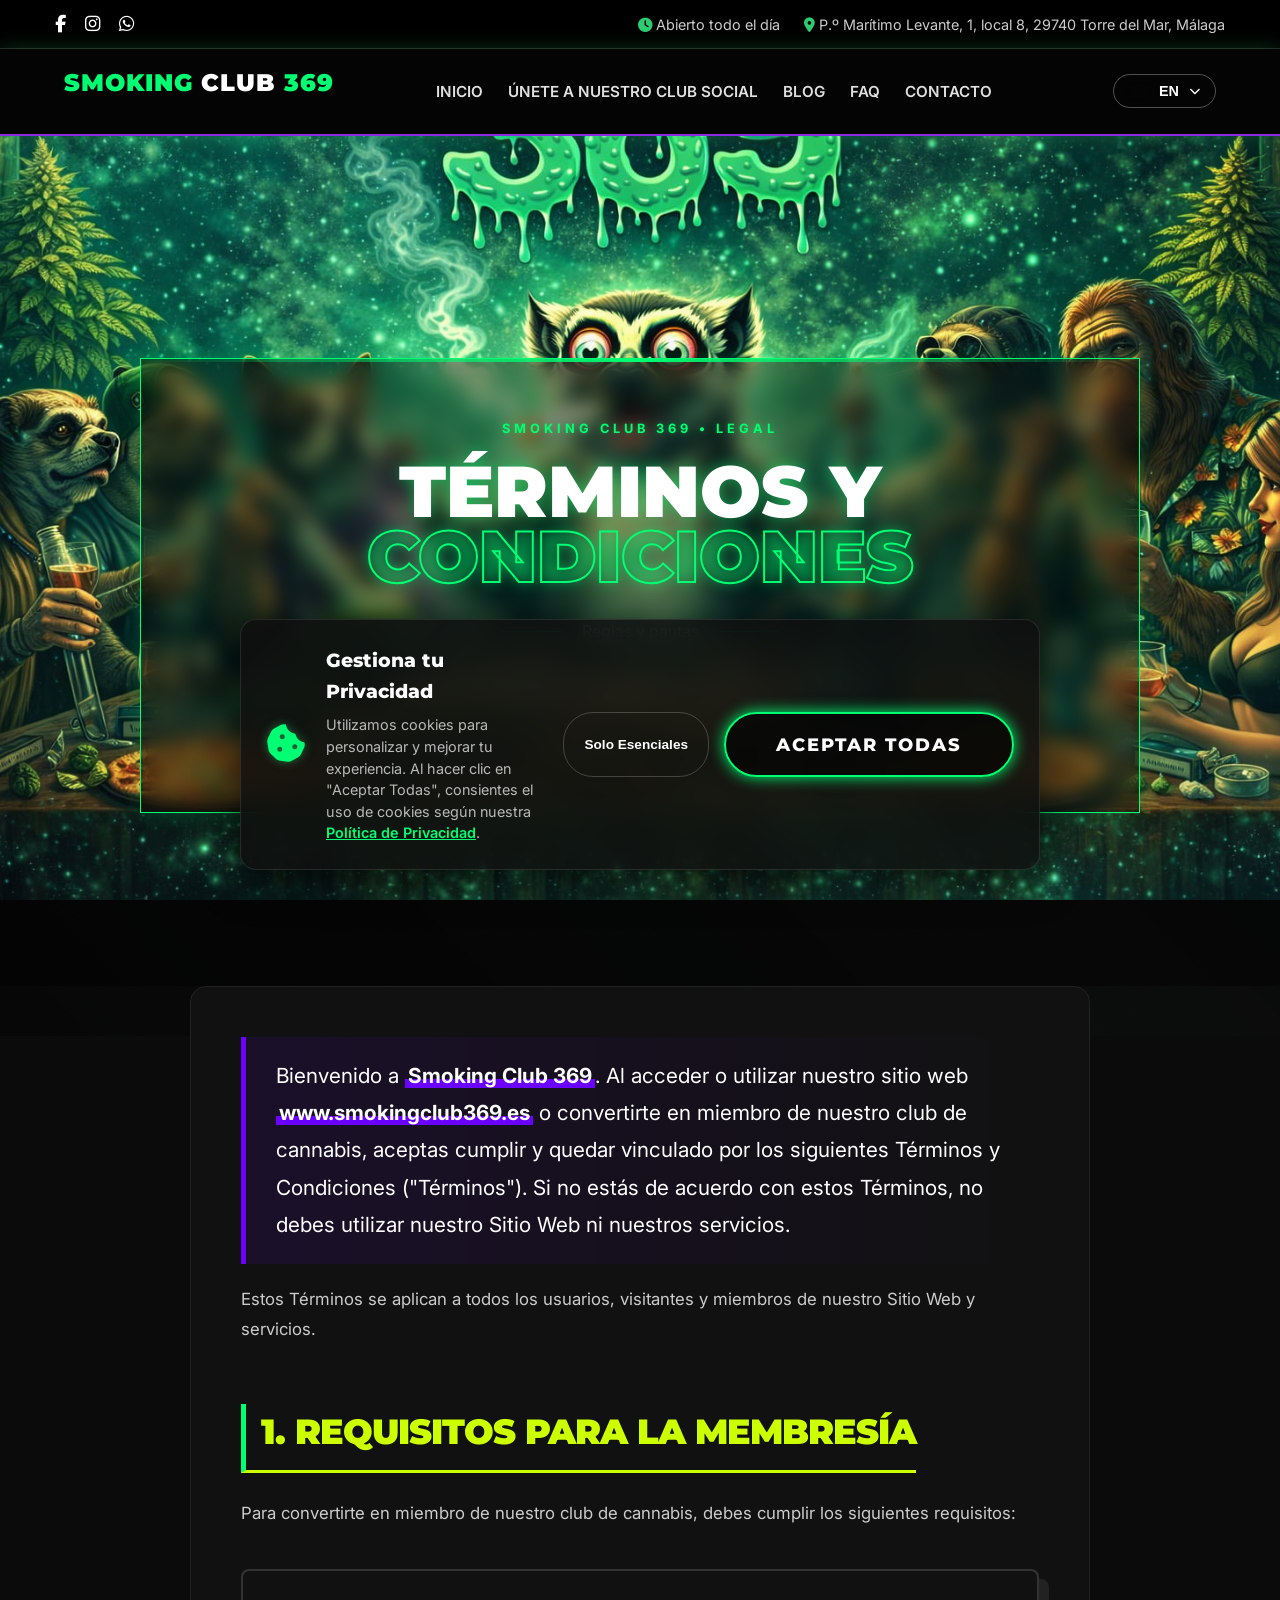
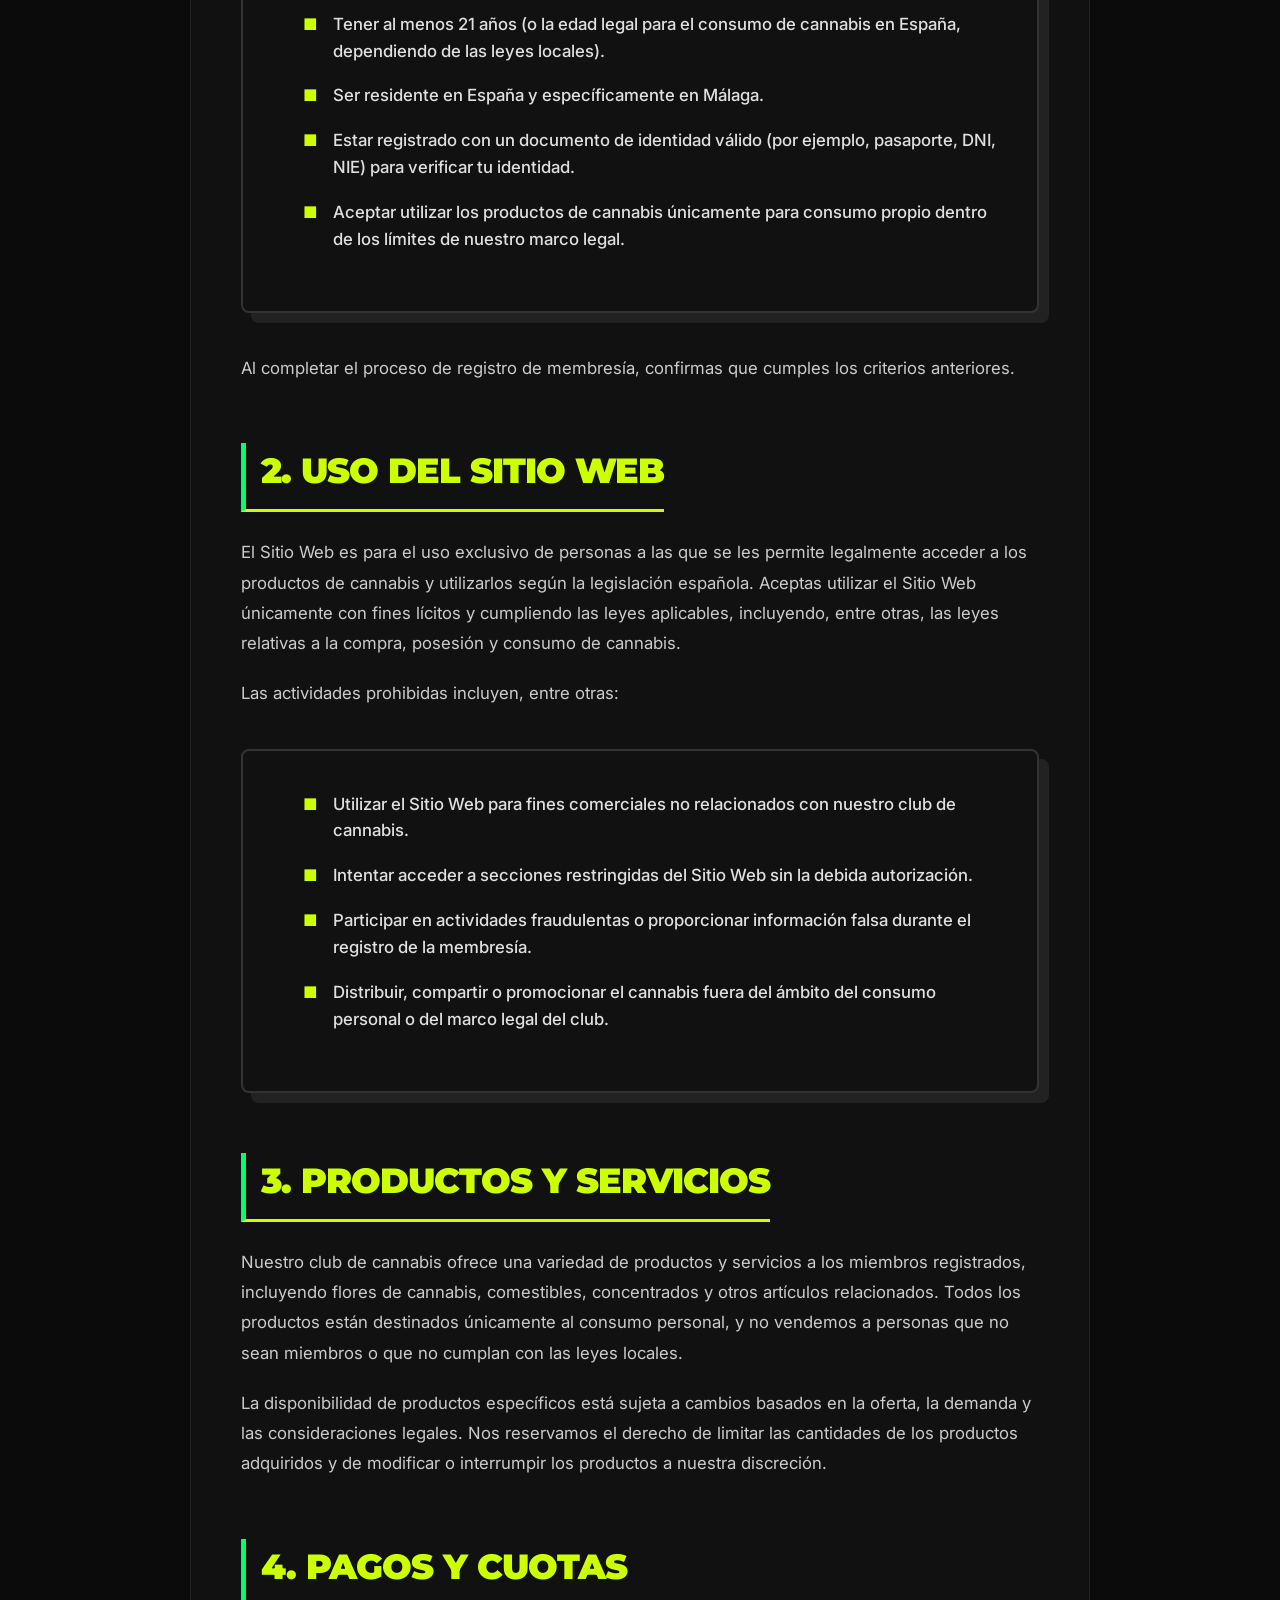
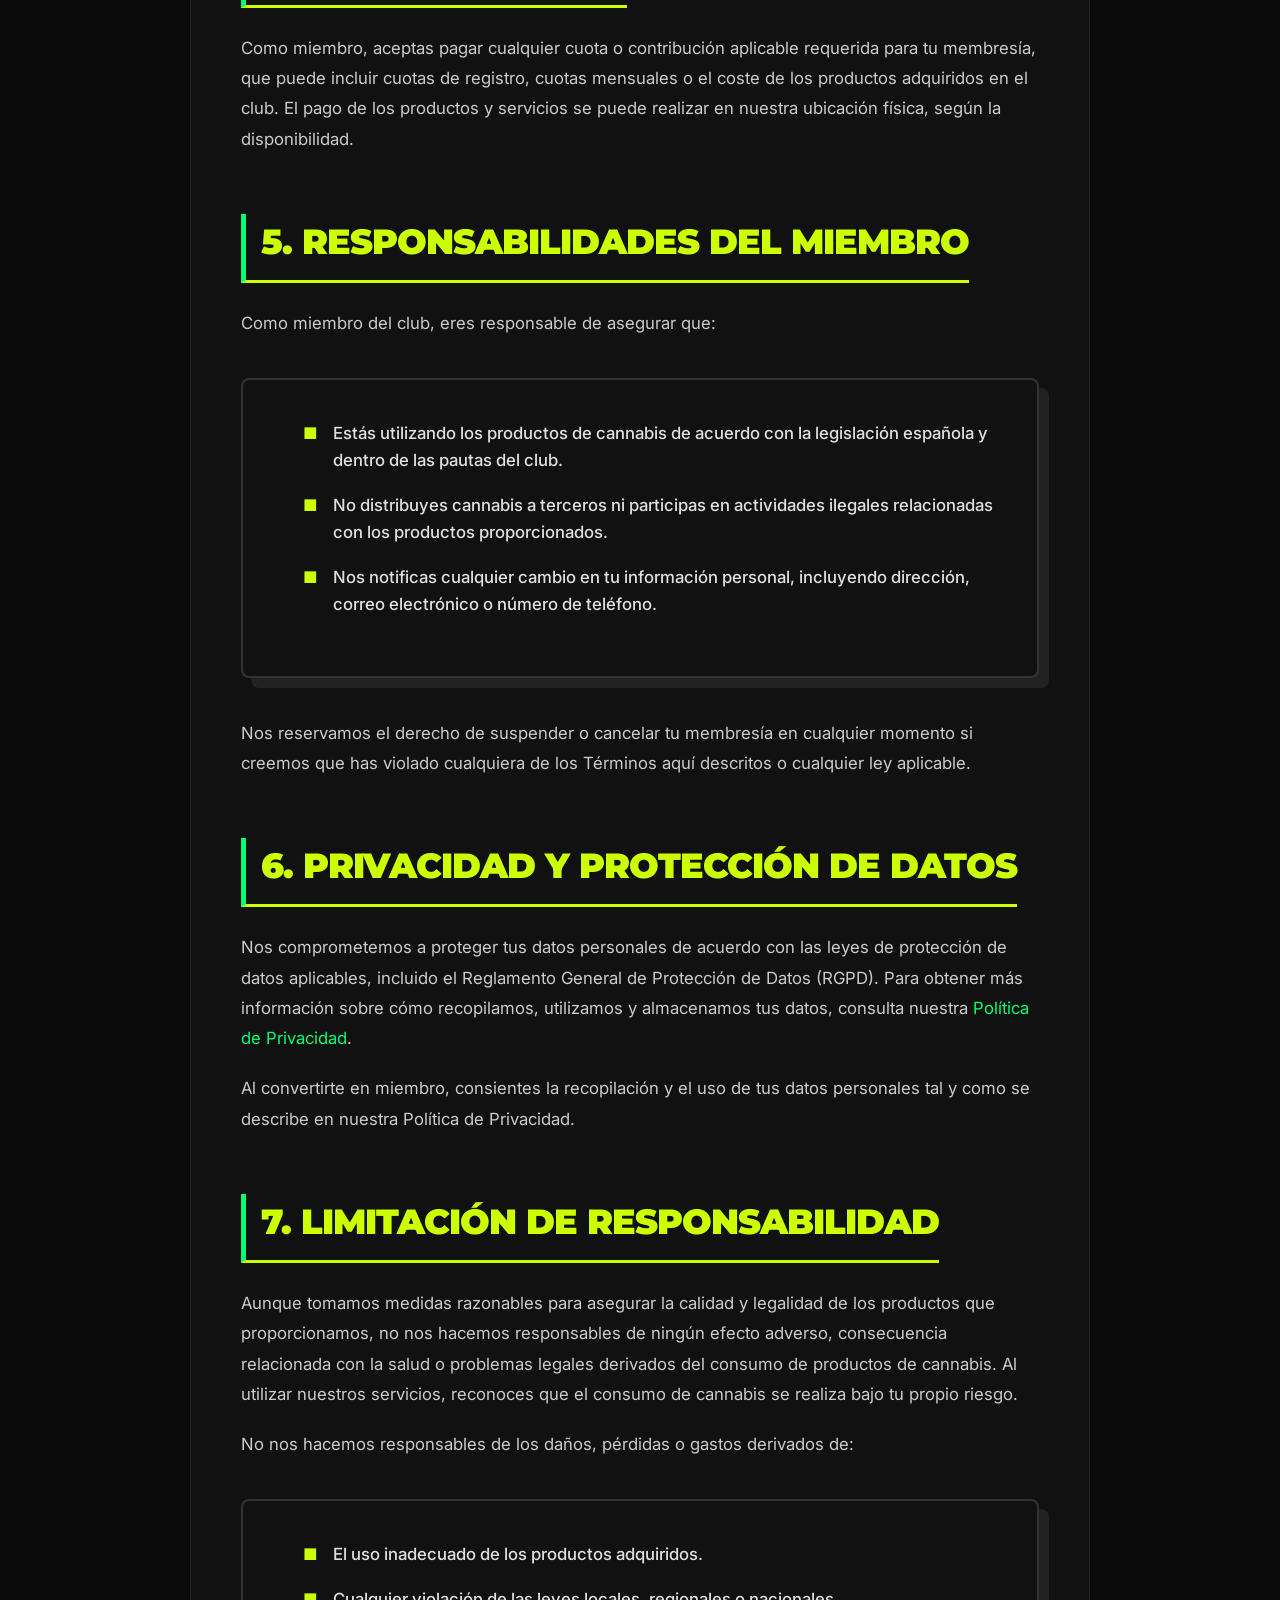
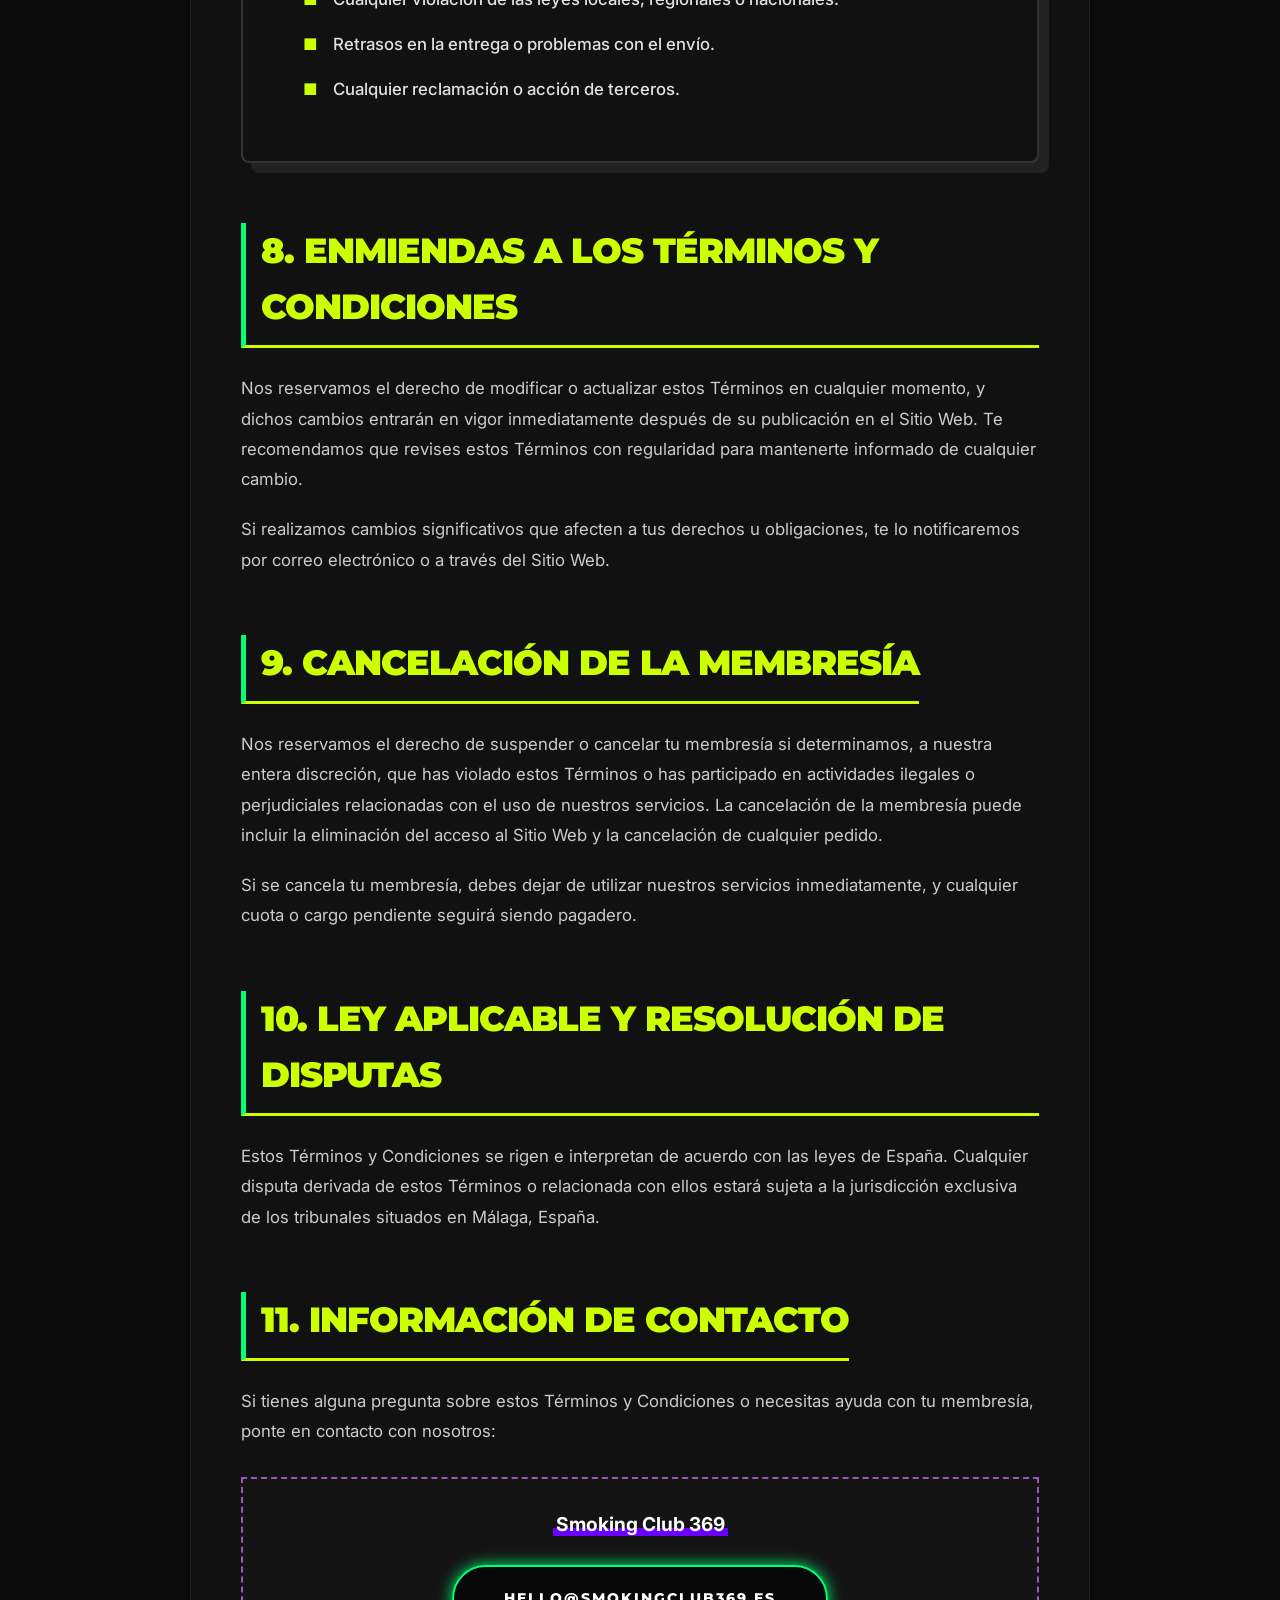
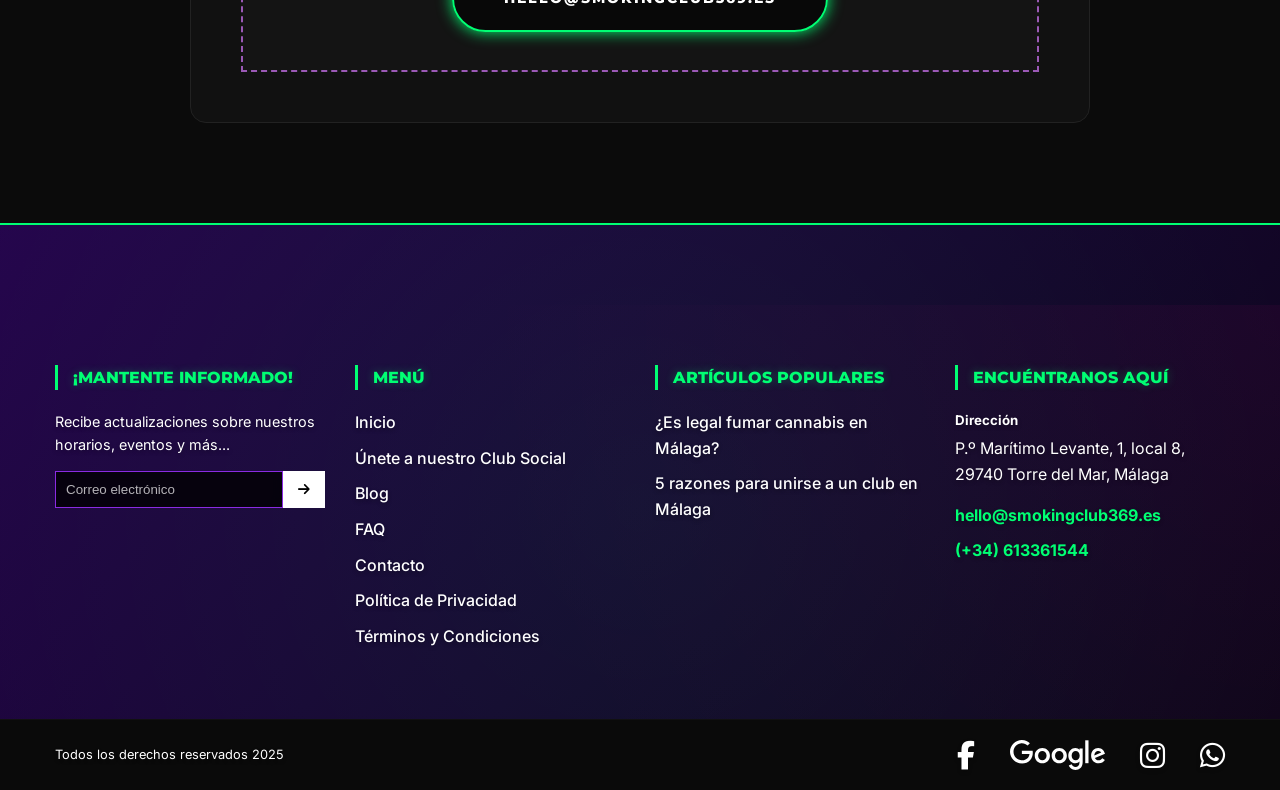
<file: terms.html>
<!DOCTYPE html>
<html lang="en-US">

<head>
    <meta charset="UTF-8">
    <meta name="viewport" content="width=1280">
    <title>T&eacute;rminos y Condiciones | Smoking Club 369</title>
    <meta name="description"
        content="Terms and Conditions of Smoking Club 369. Rules for membership and website usage.">
    <link rel="stylesheet" href="estilos.css">
    <link rel="stylesheet" href="https://cdnjs.cloudflare.com/ajax/libs/font-awesome/6.4.0/css/all.min.css">
    <link
        href="https://fonts.googleapis.com/css2?family=Montserrat:wght@400;700;900&family=Inter:wght@300;400;600&display=swap"
        rel="stylesheet">
</head>

<body class="home-rebrand">

    <div class="top-bar">
        <div class="container top-bar-content">
            <div class="social-icons">
                <a href="https://www.facebook.com/profile.php?id=61576252887348" target="_blank"><i
                        class="fab fa-facebook-f"></i></a>
                <a href="https://www.instagram.com/smokingclub369/" target="_blank"><i class="fab fa-instagram"></i></a>
                <a href="https://wa.me/34613361544" target="_blank"><i class="fab fa-whatsapp"></i></a>
            </div>
            <div class="info-icons">
                <span><i class="fas fa-clock" style="color:#2ecc71;"></i> Abierto todo el d&iacute;a</span>
                <span><i class="fas fa-map-marker-alt" style="color:#2ecc71;"></i> P.&ordm; Mar&iacute;timo Levante, 1, local 8, 29740 Torre del Mar, M&aacute;laga</span>
            </div>
        </div>
    </div>

    <nav class="navbar">
        <div class="logo">
            <h1 translate="no" style="font-size: 1.5rem; color: var(--primary-green); font-weight: 900; letter-spacing: 1px;">SMOKING
                <span style="color: white;">CLUB</span> 369
            </h1>
        </div>
        <ul class="nav-links">
            <li><a href="index.html">Inicio</a></li>
            <li><a href="join.html">&Uacute;nete a nuestro Club Social</a></li>
            <li><a href="blog.html">Blog</a></li>
            <li><a href="faq.html">FAQ</a></li>
            <li><a href="contact.html">Contacto</a></li>
        </ul>
        <div class="lang-selector">
            <button class="lang-btn"><span class="flag-icon flag-en"></span> EN <i class="fas fa-chevron-down"
                    style="font-size:0.7rem;"></i></button>
            <div class="lang-dropdown">
                <a href="javascript:void(0)" onclick="changeLanguage('en')"><span class="flag-icon flag-en"></span>
                    English</a>
                <a href="javascript:void(0)" onclick="changeLanguage('es')"><span class="flag-icon flag-es"></span>
                    Espa&ntilde;ol</a>
                <a href="javascript:void(0)" onclick="changeLanguage('de')"><span class="flag-icon flag-de"></span>
                    Deutsch</a>
                <a href="javascript:void(0)" onclick="changeLanguage('ca')"><span class="flag-icon flag-ca"></span>
                    Català</a>
                <a href="javascript:void(0)" onclick="changeLanguage('it')"><span class="flag-icon flag-it"></span>
                    Italiano</a>
                <a href="javascript:void(0)" onclick="changeLanguage('fr')"><span class="flag-icon flag-fr"></span>
                    Français</a>
                <a href="javascript:void(0)" onclick="changeLanguage('pt')"><span class="flag-icon flag-pt"></span>
                    Português</a>
            </div>
        </div>
        <div id="google_translate_element"></div>

        <div class="menu-toggle" id="mobile-menu"><i class="fas fa-bars"></i></div>
    </nav>

    <header class="hero-section hero-brutal">
        <div class="hero-overlay-gradient"></div>
        <div class="hero-noise"></div>
        <div class="hero-container">
            <div class="hero-box glass-panel">
                <span class="top-tag"><span class="notranslate" translate="no">SMOKING CLUB 369</span> • LEGAL</span>
                <h1 class="hero-title">T&Eacute;RMINOS Y<br><span class="outline-text">CONDICIONES</span></h1>
                <div class="hero-divider">
                    <span class="line"></span>
                    <span class="center-text">Reglas y pautas</span>
                    <span class="line"></span>
                </div>
                <p class="hero-desc">Reglas y pautas para el uso de nuestro sitio web y servicios.</p>
            </div>
        </div>
    </header>

    <section style="padding-bottom: 100px; background-color: #0b0b0b;">
        <div class="container">
            <div class="article-content"
                style="max-width: 900px; margin: 0 auto; margin-top: -50px; position: relative; z-index: 2;">

                <p class="intro-text">
                    Bienvenido a <strong translate="no"><span class="notranslate" translate="no">Smoking Club 369</span></strong>. Al acceder o utilizar nuestro sitio web
                    <strong>www.smokingclub369.es</strong> o convertirte en miembro de nuestro club de cannabis, aceptas
                    cumplir y quedar vinculado por los siguientes T&eacute;rminos y Condiciones ("T&eacute;rminos"). Si no est&aacute;s de
                    acuerdo con estos T&eacute;rminos, no debes utilizar nuestro Sitio Web ni nuestros servicios.
                </p>
                <p>Estos T&eacute;rminos se aplican a todos los usuarios, visitantes y miembros de nuestro Sitio Web y
                    servicios.</p>

                <h2>1. Requisitos para la Membres&iacute;a</h2>
                <p>Para convertirte en miembro de nuestro club de cannabis, debes cumplir los siguientes requisitos:</p>
                <ul>
                    <li>Tener al menos 21 a&ntilde;os (o la edad legal para el consumo de cannabis en Espa&ntilde;a, dependiendo de
                        las leyes locales).</li>
                    <li>Ser residente en Espa&ntilde;a y espec&iacute;ficamente en M&aacute;laga.</li>
                    <li>Estar registrado con un documento de identidad v&aacute;lido (por ejemplo, pasaporte, DNI, NIE) para
                        verificar tu identidad.</li>
                    <li>Aceptar utilizar los productos de cannabis &uacute;nicamente para consumo propio dentro de los l&iacute;mites
                        de nuestro marco legal.</li>
                </ul>
                <p>Al completar el proceso de registro de membres&iacute;a, confirmas que cumples los criterios anteriores.</p>

                <h2>2. Uso del Sitio Web</h2>
                <p>El Sitio Web es para el uso exclusivo de personas a las que se les permite legalmente acceder a los
                    productos de cannabis y utilizarlos seg&uacute;n la legislaci&oacute;n espa&ntilde;ola. Aceptas utilizar el Sitio Web
                    &uacute;nicamente con fines l&iacute;citos y cumpliendo las leyes aplicables, incluyendo, entre otras, las leyes
                    relativas a la compra, posesi&oacute;n y consumo de cannabis.</p>
                <p>Las actividades prohibidas incluyen, entre otras:</p>
                <ul>
                    <li>Utilizar el Sitio Web para fines comerciales no relacionados con nuestro club de cannabis.</li>
                    <li>Intentar acceder a secciones restringidas del Sitio Web sin la debida autorizaci&oacute;n.</li>
                    <li>Participar en actividades fraudulentas o proporcionar informaci&oacute;n falsa durante el registro de
                        la membres&iacute;a.</li>
                    <li>Distribuir, compartir o promocionar el cannabis fuera del &aacute;mbito del consumo personal o del
                        marco legal del club.</li>
                </ul>

                <h2>3. Productos y Servicios</h2>
                <p>Nuestro club de cannabis ofrece una variedad de productos y servicios a los miembros registrados,
                    incluyendo flores de cannabis, comestibles, concentrados y otros art&iacute;culos relacionados. Todos los
                    productos est&aacute;n destinados &uacute;nicamente al consumo personal, y no vendemos a personas que no sean
                    miembros o que no cumplan con las leyes locales.</p>
                <p>La disponibilidad de productos espec&iacute;ficos est&aacute; sujeta a cambios basados en la oferta, la demanda y
                    las consideraciones legales. Nos reservamos el derecho de limitar las cantidades de los productos
                    adquiridos y de modificar o interrumpir los productos a nuestra discreci&oacute;n.</p>

                <h2>4. Pagos y Cuotas</h2>
                <p>Como miembro, aceptas pagar cualquier cuota o contribuci&oacute;n aplicable requerida para tu membres&iacute;a, que
                    puede incluir cuotas de registro, cuotas mensuales o el coste de los productos adquiridos en el
                    club. El pago de los productos y servicios se puede realizar en nuestra ubicaci&oacute;n f&iacute;sica, seg&uacute;n la
                    disponibilidad.</p>

                <h2>5. Responsabilidades del Miembro</h2>
                <p>Como miembro del club, eres responsable de asegurar que:</p>
                <ul>
                    <li>Est&aacute;s utilizando los productos de cannabis de acuerdo con la legislaci&oacute;n espa&ntilde;ola y dentro de
                        las pautas del club.</li>
                    <li>No distribuyes cannabis a terceros ni participas en actividades ilegales relacionadas con los
                        productos proporcionados.</li>
                    <li>Nos notificas cualquier cambio en tu informaci&oacute;n personal, incluyendo direcci&oacute;n, correo
                        electr&oacute;nico o n&uacute;mero de tel&eacute;fono.</li>
                </ul>
                <p>Nos reservamos el derecho de suspender o cancelar tu membres&iacute;a en cualquier momento si creemos que
                    has violado cualquiera de los T&eacute;rminos aqu&iacute; descritos o cualquier ley aplicable.</p>

                <h2>6. Privacidad y Protecci&oacute;n de Datos</h2>
                <p>Nos comprometemos a proteger tus datos personales de acuerdo con las leyes de protecci&oacute;n de datos
                    aplicables, incluido el Reglamento General de Protecci&oacute;n de Datos (RGPD). Para obtener m&aacute;s
                    informaci&oacute;n sobre c&oacute;mo recopilamos, utilizamos y almacenamos tus datos, consulta nuestra <a
                        href="privacy.html" style="color:var(--neon-blue);">Pol&iacute;tica de Privacidad</a>.</p>
                <p>Al convertirte en miembro, consientes la recopilaci&oacute;n y el uso de tus datos personales tal y como se
                    describe en nuestra Pol&iacute;tica de Privacidad.</p>

                <h2>7. Limitaci&oacute;n de Responsabilidad</h2>
                <p>Aunque tomamos medidas razonables para asegurar la calidad y legalidad de los productos que
                    proporcionamos, no nos hacemos responsables de ning&uacute;n efecto adverso, consecuencia relacionada con
                    la salud o problemas legales derivados del consumo de productos de cannabis. Al utilizar nuestros
                    servicios, reconoces que el consumo de cannabis se realiza bajo tu propio riesgo.</p>
                <p>No nos hacemos responsables de los da&ntilde;os, p&eacute;rdidas o gastos derivados de:</p>
                <ul>
                    <li>El uso inadecuado de los productos adquiridos.</li>
                    <li>Cualquier violaci&oacute;n de las leyes locales, regionales o nacionales.</li>
                    <li>Retrasos en la entrega o problemas con el env&iacute;o.</li>
                    <li>Cualquier reclamaci&oacute;n o acci&oacute;n de terceros.</li>
                </ul>

                <h2>8. Enmiendas a los T&eacute;rminos y Condiciones</h2>
                <p>Nos reservamos el derecho de modificar o actualizar estos T&eacute;rminos en cualquier momento, y dichos
                    cambios entrar&aacute;n en vigor inmediatamente despu&eacute;s de su publicaci&oacute;n en el Sitio Web. Te recomendamos
                    que revises estos T&eacute;rminos con regularidad para mantenerte informado de cualquier cambio.</p>
                <p>Si realizamos cambios significativos que afecten a tus derechos u obligaciones, te lo notificaremos
                    por correo electr&oacute;nico o a trav&eacute;s del Sitio Web.</p>

                <h2>9. Cancelaci&oacute;n de la Membres&iacute;a</h2>
                <p>Nos reservamos el derecho de suspender o cancelar tu membres&iacute;a si determinamos, a nuestra entera
                    discreci&oacute;n, que has violado estos T&eacute;rminos o has participado en actividades ilegales o perjudiciales
                    relacionadas con el uso de nuestros servicios. La cancelaci&oacute;n de la membres&iacute;a puede incluir la
                    eliminaci&oacute;n del acceso al Sitio Web y la cancelaci&oacute;n de cualquier pedido.</p>
                <p>Si se cancela tu membres&iacute;a, debes dejar de utilizar nuestros servicios inmediatamente, y cualquier
                    cuota o cargo pendiente seguir&aacute; siendo pagadero.</p>

                <h2>10. Ley Aplicable y Resoluci&oacute;n de Disputas</h2>
                <p>Estos T&eacute;rminos y Condiciones se rigen e interpretan de acuerdo con las leyes de Espa&ntilde;a. Cualquier
                    disputa derivada de estos T&eacute;rminos o relacionada con ellos estar&aacute; sujeta a la jurisdicci&oacute;n exclusiva
                    de los tribunales situados en M&aacute;laga, Espa&ntilde;a.</p>

                <h2>11. Informaci&oacute;n de Contacto</h2>
                <p>Si tienes alguna pregunta sobre estos T&eacute;rminos y Condiciones o necesitas ayuda con tu membres&iacute;a,
                    ponte en contacto con nosotros:</p>

                <div
                    style="border: 2px dashed #9b59b6; padding: 30px; text-align: center; margin-top: 30px; background: #141414;">
                    <strong style="color:#fff; font-size:1.2rem;" translate="no"><span class="notranslate" translate="no">Smoking Club 369</span></strong><br><br>
                    <a href="mailto:hello@smokingclub369.es" class="btn-real-master"
                        style="background:transparent; border:1px solid #fff; font-size:0.9rem;">hello@smokingclub369.es</a>
                </div>

            </div>
        </div>
    </section>

    <footer class="footer-infinite-loop">
        <div class="footer-top">
            <div class="container footer-grid">

                <div class="footer-col">
                    <h4>&iexcl;Mantente informado!</h4>
                    <p style="margin-bottom:15px; font-size:0.9rem;">Recibe actualizaciones sobre nuestros horarios,
                        eventos y
                        m&aacute;s...</p>
                    <form class="footer-form">
                        <input type="email" placeholder="Correo electr&oacute;nico">
                        <button type="submit"><i class="fas fa-arrow-right"></i></button>
                    </form>
                </div>

                <div class="footer-col">
                    <h4>Men&uacute;</h4>
                    <ul class="footer-links-list">
                        <li><a href="index.html">Inicio</a></li>
                        <li><a href="join.html">&Uacute;nete a nuestro Club Social</a></li>
                        <li><a href="blog.html">Blog</a></li>
                        <li><a href="faq.html">FAQ</a></li>
                        <li><a href="contact.html">Contacto</a></li>
                        <li><a href="privacy.html">Pol&iacute;tica de Privacidad</a></li>
                        <li><a href="terms.html">T&eacute;rminos y Condiciones</a></li>
                    </ul>
                </div>

                <div class="footer-col">
                    <h4>Art&iacute;culos populares</h4>
                    <ul class="footer-links-list">
                        <li><a href="blog-legal-malaga.html">&iquest;Es legal fumar cannabis en M&aacute;laga?</a></li>
                        <li><a href="blog-social-club-reasons.html">5 razones para unirse a un club en M&aacute;laga</a>
                        </li>
                    </ul>
                </div>

                <div class="footer-col">
                    <h4>Encu&eacute;ntranos aqu&iacute;</h4>
                    <h5 style="margin-top:15px; margin-bottom:5px;">Direcci&oacute;n</h5>
                    <p>P.&ordm; Mar&iacute;timo Levante, 1, local 8, 29740 Torre del Mar, M&aacute;laga</p>

                    <p class="contact-highlight" style="margin-top:15px;">hello@smokingclub369.es</p>
                    <p class="contact-highlight"><a href="https://wa.me/34613361544" style="font-weight:bold;">(+34) 613361544</a></p>
                </div>
            </div>
        </div>

        <div class="footer-bottom">
            <div class="container footer-bottom-content">
                <div class="copyright-text">
                    <p>Todos los derechos reservados 2025</p>
                </div>
                <div class="footer-socials">
                    <a href="https://www.facebook.com/profile.php?id=61576252887348" target="_blank"><i
                            class="fab fa-facebook-f"></i></a>
                    <a href="https://www.google.com/maps/search/P.%C2%BA%20Mar%C3%ADtimo%20Levante%2C%201%2C%20local%208%2C%2029740%20Torre%20del%20Mar%2C%20M%C3%A1laga"
                        target="_blank">
                        <img src="google imagen.svg" alt="Google Maps" class="social-icon-img">
                    </a>
                    <a href="https://www.instagram.com/smokingclub369/" target="_blank"><i
                            class="fab fa-instagram"></i></a>
                    <a href="https://wa.me/34613361544" target="_blank"><i class="fab fa-whatsapp"></i></a>
                </div>
            </div>
        </div>
    </footer>

        <!-- BANNER PROFESIONAL DE COOKIES -->
    <div id="cookie-banner" class="cookie-banner-glass">
        <div class="cookie-content">
            <div class="cookie-icon"><i class="fas fa-cookie-bite" style="color: var(--primary-green); text-shadow: 0 0 10px rgba(46, 204, 113, 0.5); font-size: 2.5rem;"></i></div>
            <div class="cookie-text">
                <h4 data-i18n="cookie-title" style="margin: 0 0 8px 0; font-size: 1.2rem; font-weight: 800; color: white;">Gestiona tu Privacidad</h4>
                <p data-i18n="cookie-text" style="margin: 0; font-size: 0.9rem; color: rgba(255, 255, 255, 0.7); line-height: 1.5;">Utilizamos cookies para personalizar y mejorar tu experiencia. Al hacer clic en "Aceptar Todas", consientes el uso de cookies según nuestra <a href="privacy.html" style="color: var(--primary-green); text-decoration: underline; font-weight: 600;">Política de Privacidad</a>.</p>
            </div>
        </div>
        <div class="cookie-buttons" style="display: flex; gap: 15px;">
            <button id="reject-cookies" class="btn-ghost" data-i18n="cookie-btn-reject">Solo Esenciales</button>
            <button id="accept-cookies" class="btn-real-master" data-i18n="cookie-btn-accept">Aceptar Todas</button>
        </div>
    </div>

    <script src="main.js"></script>
    <script>
        const observerOptions = { threshold: 0.1 };
        const observer = new IntersectionObserver((entries) => {
            entries.forEach(entry => {
                if (entry.isIntersecting) {
                    entry.target.style.animationPlayState = 'running';
                    observer.unobserve(entry.target);
                }
            });
        }, observerOptions);

        document.querySelectorAll('.wow-fade-up').forEach(el => {
            el.style.animationPlayState = 'paused';
            observer.observe(el);
        });
    </script>
</body>

</html>
</file>
<file: estilos.css>
/* --- RESET Y VARIABLES --- */
* {
    margin: 0;
    padding: 0;
    box-sizing: border-box;
}

:root {
    --primary-green: #2ecc71;
    --neon-blue: #00f2ff;
    /* Color Neón */
    --bg-dark: #080808;
    --text-white: #ffffff;
    --text-gray: #b0b0b0;
    --font-heading: 'Montserrat', sans-serif;
    --font-body: 'Inter', sans-serif;
}

body {
    font-family: var(--font-body);
    background-color: var(--bg-dark);
    color: var(--text-white);
    line-height: 1.6;
    overflow-x: hidden;
}

h1,
h2,
h3,
h4 {
    font-family: var(--font-heading);
    font-weight: 800;
    color: white;
    margin-bottom: 1rem;
}

a {
    text-decoration: none;
    color: inherit;
    transition: 0.3s;
}

ul {
    list-style: none;
}

img {
    max-width: 100%;
    display: block;
}

.container {
    width: 90%;
    max-width: 1200px;
    margin: 0 auto;
    padding: 0 20px;
}

/* ANIMACIONES */
.reveal {
    opacity: 0;
    transform: translateY(30px);
    transition: all 0.8s ease-out;
}

.reveal.active {
    opacity: 1;
    transform: translateY(0);
}

/* TOP BAR & NAVBAR */
.top-bar {
    background-color: #000;
    padding: 10px 0;
    border-bottom: 1px solid #222;
    font-size: 0.9rem;
}

.top-bar-content {
    display: flex;
    justify-content: space-between;
    align-items: center;
    flex-wrap: wrap;
}

.social-icons a {
    margin-right: 15px;
    color: #fff;
    font-size: 1.1rem;
}

.social-icons a:hover {
    color: var(--neon-blue);
}

.info-icons span {
    margin-left: 20px;
    color: #ccc;
}

.navbar {
    display: flex;
    justify-content: space-between;
    align-items: center;
    padding: 15px 5%;
    background-color: rgba(8, 8, 8, 0.98);
    position: sticky;
    top: 0;
    z-index: 1000;
    border-bottom: 1px solid #222;
}

.nav-links {
    display: flex;
    gap: 25px;
}

.nav-links a {
    font-weight: 600;
    font-size: 0.95rem;
    text-transform: uppercase;
}

.nav-links a:hover,
.nav-links a.active {
    color: var(--neon-blue);
}

.menu-toggle {
    display: none;
    color: white;
    font-size: 1.5rem;
    cursor: pointer;
}

/* --- HERO BRUTALISTA --- */
.hero-brutal {
    position: relative;
    height: 100vh;
    min-height: 700px;
    display: flex;
    align-items: center;
    justify-content: center;
    overflow: hidden;
    background: url('assets/hero_home.jpeg') no-repeat center center/cover !important;
    background-attachment: fixed !important;
}

/* BRANDING OVERRIDES FOR HOME - WEED STYLE */
body.home-rebrand {
    --primary-green: #00ff73;
    /* Vibrant Neon Weed Green */
    --neon-blue: #00ff73;
    /* Using green for blue accents too for consistency */
    --bg-dark: #050505;
}

body.home-rebrand .hero-title {
    color: #fff;
    text-shadow: 0 0 15px rgba(0, 255, 115, 0.5);
}

body.home-rebrand .hero-title .outline-text {
    -webkit-text-stroke: 2px var(--primary-green);
    color: transparent;
}

body.home-rebrand .btn-primary,
body.home-rebrand .btn-real-master {
    background: var(--primary-green);
    color: #000;
    border: none;
    box-shadow: 0 0 20px rgba(0, 255, 115, 0.4);
}

body.home-rebrand .btn-primary:hover,
body.home-rebrand .btn-real-master:hover {
    background: #fff;
    color: #000;
    box-shadow: 0 0 30px rgba(255, 255, 255, 0.6);
    transform: translateY(-5px);
}

body.home-rebrand .mini-tag,
body.home-rebrand .brand-tag,
body.home-rebrand .highlight,
body.home-rebrand .top-tag {
    color: var(--primary-green);
    text-shadow: 0 0 5px rgba(0, 255, 115, 0.3);
}

body.home-rebrand .brutal-separator,
body.home-rebrand .accent-line {
    background: var(--primary-green);
    box-shadow: 0 0 10px var(--primary-green);
}

body.home-rebrand .loader-text {
    color: var(--primary-green);
    text-shadow: 0 0 15px var(--primary-green);
}

body.home-rebrand .glitch-card:hover,
body.home-rebrand .event-visual-card:hover,
body.home-rebrand .blog-card-improved:hover {
    border-color: var(--primary-green);
    box-shadow: 0 0 25px rgba(0, 255, 115, 0.2);
}

body.home-rebrand .glitch-content i,
body.home-rebrand .footer-col h4 {
    color: var(--primary-green);
}

body.home-rebrand .footer-col h4 {
    border-left: 3px solid var(--primary-green);
}

.hero-overlay-gradient {
    position: absolute;
    inset: 0;
    background: linear-gradient(180deg, rgba(0, 0, 0, 0.7) 0%, rgba(10, 20, 40, 0.85) 50%, rgba(0, 0, 0, 0.9) 100%);
    z-index: 1;
}

.hero-noise {
    position: absolute;
    inset: 0;
    background: url('[data-uri]');
    opacity: 0.4;
    z-index: 1;
    pointer-events: none;
}

.hero-container {
    position: relative;
    z-index: 10;
    width: 90%;
    max-width: 1000px;
    text-align: center;
}

.hero-box {
    border: 1px solid rgba(255, 255, 115, 0.1);
    background: rgba(0, 0, 0, 0.4);
    backdrop-filter: blur(10px);
    padding: 60px 40px;
    position: relative;
    box-shadow: 0 25px 50px -12px rgba(0, 0, 0, 0.5);
}

body.home-rebrand .hero-box {
    border: 1px solid var(--primary-green) !important;
    animation: weedStrobeBorderFixed 3s infinite linear !important;
    box-shadow: 0 0 20px rgba(0, 255, 115, 0.2) !important;
}

.hero-box::before {
    content: '';
    position: absolute;
    top: 0;
    left: 0;
    width: 100%;
    height: 3px;
    background: linear-gradient(90deg, transparent, var(--neon-blue), transparent);
}

.top-tag {
    display: block;
    font-size: 0.8rem;
    letter-spacing: 4px;
    color: var(--neon-blue);
    margin-bottom: 20px;
    font-weight: 700;
}

.hero-subtitle {
    font-family: 'Inter', sans-serif;
    font-size: 1.5rem;
    font-weight: 300;
    color: #fff;
    text-transform: uppercase;
    letter-spacing: 2px;
}

.hero-title {
    font-family: 'Montserrat', sans-serif;
    font-size: 4.5rem;
    font-weight: 900;
    line-height: 0.9;
    color: #fff;
    margin-bottom: 30px;
    text-transform: uppercase;
}

.outline-text {
    color: transparent;
    -webkit-text-stroke: 2px rgba(255, 255, 255, 0.8);
    display: block;
}

.hero-divider {
    display: flex;
    align-items: center;
    justify-content: center;
    gap: 20px;
    margin: 30px 0;
    opacity: 0.8;
}

.hero-divider .line {
    height: 1px;
    width: 60px;
    background: var(--neon-blue);
}

.hero-desc {
    font-size: 1.1rem;
    color: #e0e0e0;
    margin-bottom: 50px;
    max-width: 600px;
    margin-left: auto;
    margin-right: auto;
}

.hero-actions {
    display: flex;
    justify-content: center;
    gap: 20px;
    flex-wrap: wrap;
}

.btn-brutal {
    padding: 18px 40px;
    font-weight: 800;
    text-transform: uppercase;
    letter-spacing: 2px;
    font-size: 0.9rem;
    transition: 0.3s;
    cursor: pointer;
    display: flex;
    align-items: center;
    gap: 10px;
}

.btn-primary {
    background: #fff;
    color: #000;
    border: 2px solid #fff;
}

.btn-primary:hover {
    background: var(--neon-blue);
    border-color: var(--neon-blue);
    box-shadow: 0 0 30px rgba(0, 242, 255, 0.4);
    transform: translateY(-5px);
}

.btn-outline {
    background: transparent;
    color: #fff;
    border: 2px solid rgba(255, 255, 255, 0.3);
}

.btn-outline:hover {
    border-color: #fff;
    background: rgba(255, 255, 255, 0.1);
    transform: translateY(-5px);
}

/* --- SPLIT SECTION (BESIDE SMOKING) --- */
.split-feature-section {
    padding: 120px 0;
    background-color: #0a0a0a;
    position: relative;
    overflow: hidden;
}

.split-brutal-layout {
    display: grid;
    grid-template-columns: 1fr 1fr;
    gap: 80px;
    align-items: center;
}

.mini-tag {
    font-family: 'Inter', sans-serif;
    font-size: 0.85rem;
    letter-spacing: 3px;
    color: var(--neon-blue);
    text-transform: uppercase;
    font-weight: 700;
    margin-bottom: 20px;
    display: block;
}

.feature-title {
    font-family: 'Montserrat', sans-serif;
    font-size: 3.5rem;
    line-height: 1.1;
    color: #fff;
    margin-bottom: 30px;
    text-transform: uppercase;
    font-weight: 900;
}

.highlight-text {
    color: transparent;
    -webkit-text-stroke: 1px #fff;
    display: block;
}

.brutal-separator {
    width: 100px;
    height: 4px;
    background: var(--neon-blue);
    margin-bottom: 30px;
}

.feature-desc {
    font-size: 1.1rem;
    color: #ccc;
    line-height: 1.8;
    margin-bottom: 40px;
    border-left: 1px solid rgba(255, 255, 255, 0.2);
    padding-left: 20px;
}

.image-collage {
    position: relative;
    height: 500px;
    display: flex;
    align-items: center;
    justify-content: center;
}

.img-back {
    position: absolute;
    top: 0;
    right: 0;
    width: 70%;
    height: 80%;
    z-index: 1;
    border: 1px solid rgba(255, 255, 255, 0.1);
}

.img-back img {
    width: 100%;
    height: 100%;
    object-fit: cover;
    filter: grayscale(100%) contrast(1.2);
    transition: 0.5s;
}

.img-front {
    position: absolute;
    bottom: 0;
    left: 0;
    width: 55%;
    height: 65%;
    z-index: 2;
    border: 1px solid var(--neon-blue);
    box-shadow: 20px 20px 50px rgba(0, 0, 0, 0.8);
}

.img-front img {
    width: 100%;
    height: 100%;
    object-fit: cover;
}

.deco-box {
    position: absolute;
    top: -20px;
    right: -20px;
    width: 100px;
    height: 100px;
    border-top: 4px solid var(--neon-blue);
    border-right: 4px solid var(--neon-blue);
    z-index: 0;
}

.image-collage:hover .img-back img {
    filter: grayscale(0%);
}

/* --- ABOUT: COLLAGE & TEXTO --- */
.about-collage-section {
    padding: 100px 0;
    background-color: #080808;
    position: relative;
    border-top: 1px solid #111;
}

.about-grid-layout {
    display: grid;
    grid-template-columns: 1fr 1fr;
    gap: 60px;
    align-items: center;
}

.brand-tag {
    color: var(--primary-green);
    font-weight: 700;
    letter-spacing: 2px;
    text-transform: uppercase;
    font-size: 0.9rem;
    margin-bottom: 10px;
}

.section-title-left {
    font-size: 2.5rem;
    color: #fff;
    margin-bottom: 30px;
    line-height: 1.2;
}

.highlight {
    color: var(--primary-green);
}

.text-body p {
    color: #ccc;
    font-size: 1rem;
    line-height: 1.7;
    margin-bottom: 20px;
}

.final-quote {
    color: #fff !important;
    font-style: italic;
    font-weight: bold;
    border-left: 3px solid var(--primary-green);
    padding-left: 15px;
    margin-top: 30px;
}

.gallery-grid-box {
    display: grid;
    grid-template-columns: 1fr 1fr;
    grid-template-rows: 250px 200px;
    gap: 15px;
}

.img-large {
    grid-column: 1 / -1;
    width: 100%;
    height: 100%;
    overflow: hidden;
    border-radius: 10px;
    border: 1px solid #333;
}

.img-small {
    width: 100%;
    height: 100%;
    overflow: hidden;
    border-radius: 10px;
    border: 1px solid #333;
}

.gallery-grid-box img {
    width: 100%;
    height: 100%;
    object-fit: cover;
    transition: transform 0.5s;
}

.gallery-grid-box img:hover {
    transform: scale(1.05);
}

/* --- SERVICES (GLITCH ROW) --- */
.services-glitch-section {
    padding: 80px 0;
    background-color: #050505;
    overflow: hidden;
}

.glitch-title {
    text-align: center;
    font-family: 'Montserrat', sans-serif;
    font-size: 4rem;
    font-weight: 900;
    color: #111;
    text-shadow: 2px 2px 0px #222;
    margin-bottom: 60px;
    letter-spacing: 5px;
    text-transform: uppercase;
}

.glitch-row-layout {
    display: grid;
    grid-template-columns: repeat(4, 1fr);
    gap: 20px;
    width: 100%;
}

.glitch-card {
    position: relative;
    height: 250px;
    background: #111;
    border: 1px solid #333;
    overflow: hidden;
    transition: 0.3s;
    cursor: pointer;
    border: 2px solid transparent !important;
    animation: weedStrobeBorderFixed 3s infinite alternate !important;
    /* Constant motion */
}

/* Pause constant border motion on hover */
.glitch-card:hover {
    animation-play-state: paused !important;
}

.glitch-content {
    position: absolute;
    inset: 0;
    padding: 20px;
    display: flex;
    flex-direction: column;
    align-items: center;
    justify-content: center;
    text-align: center;
    z-index: 10;
    background: #0a0a0a;
}

.glitch-content i {
    font-size: 2.5rem;
    color: #fff;
    margin-bottom: 15px;
    transition: 0.3s;
}

.glitch-content h3 {
    font-size: 1.1rem;
    color: #fff;
    text-transform: uppercase;
    margin-bottom: 10px;
    font-weight: 800;
}

.glitch-content p {
    font-size: 0.85rem;
    color: #888;
    line-height: 1.4;
}

.glitch-card:hover {
    border-color: #fff;
    transform: translateY(-5px);
    box-shadow: 0 10px 20px rgba(0, 242, 255, 0.1);
}

.glitch-card:hover i {
    color: var(--neon-blue);
    text-shadow: 2px 2px 0 #ff0055;
    animation: shake 0.5s infinite;
}

/* --- EVENTS (VISUAL CARDS) --- */
.events-visual-section {
    padding: 100px 0;
    background-color: #000;
}

.events-header {
    text-align: center;
    margin-bottom: 60px;
}

.neon-title {
    font-size: 3rem;
    color: #fff;
    font-weight: 900;
    text-shadow: 0 0 20px rgba(255, 255, 255, 0.3);
    margin-bottom: 10px;
}

.neon-subtitle {
    color: var(--neon-blue);
    letter-spacing: 2px;
    text-transform: uppercase;
    font-size: 0.9rem;
}

.events-visual-grid {
    display: grid;
    grid-template-columns: repeat(3, 1fr);
    gap: 30px;
}

.event-visual-card {
    background: #0f0f0f;
    border: 1px solid #222;
    overflow: hidden;
    transition: 0.4s;
    position: relative;
}

.event-visual-card:hover {
    transform: translateY(-10px);
    border-color: var(--neon-blue);
    box-shadow: 0 0 30px rgba(0, 242, 255, 0.15);
}

.event-img-wrapper {
    height: 250px;
    width: 100%;
    position: relative;
    overflow: hidden;
}

.event-img-wrapper img {
    width: 100%;
    height: 100%;
    object-fit: cover;
    transition: 0.6s;
    filter: grayscale(100%);
}

.event-visual-card {
    animation: weedStrobeBorderFixed 3s infinite alternate !important;
}

.event-visual-card:hover {
    animation-play-state: paused !important;
}

.event-visual-card:hover .event-img-wrapper img {
    transform: scale(1.1);
    filter: grayscale(0%);
}

.date-overlay {
    position: absolute;
    top: 15px;
    right: 15px;
    background: var(--neon-blue);
    color: #000;
    padding: 5px 15px;
    font-weight: 800;
    font-size: 0.8rem;
    text-transform: uppercase;
    letter-spacing: 1px;
}

.event-visual-content {
    padding: 30px;
    text-align: center;
}

.event-visual-content h3 {
    font-size: 1.8rem;
    color: #fff;
    margin-bottom: 15px;
    font-weight: 900;
    letter-spacing: 1px;
}

.accent-line {
    width: 50px;
    height: 3px;
    background: #222;
    margin: 0 auto 20px;
    transition: 0.3s;
}

.event-visual-card:hover .accent-line {
    background: var(--neon-blue);
    width: 100px;
}

.event-visual-content p {
    color: #aaa;
    font-size: 0.95rem;
    line-height: 1.6;
}

/* --- REVIEWS: ESTÁTICA Y LIMPIA --- */
.reviews-static-section {
    padding: 100px 0;
    background-color: #0f0f0f;
    border-top: 1px solid #222;
}

.reviews-header-static {
    display: flex;
    justify-content: center;
    margin-bottom: 60px;
}

.trust-badge-box {
    background: #fff;
    padding: 20px 40px;
    border-radius: 8px;
    display: flex;
    align-items: center;
    gap: 30px;
    box-shadow: 0 5px 20px rgba(0, 0, 0, 0.3);
}

.badge-left {
    display: flex;
    flex-direction: column;
}

.score-text {
    color: #333;
    font-weight: 900;
    font-size: 1.2rem;
    letter-spacing: 1px;
}

.stars-row {
    color: #FFD700;
    font-size: 1.1rem;
    margin: 2px 0;
}

.based-text {
    color: #666;
    font-size: 0.8rem;
}

.badge-right {
    border-left: 1px solid #ddd;
    padding-left: 30px;
}

.google-g-icon {
    width: 40px;
    height: 40px;
}

.reviews-static-grid {
    display: grid;
    grid-template-columns: repeat(auto-fit, minmax(300px, 1fr));
    gap: 25px;
    margin-bottom: 50px;
}

.review-static-card {
    background: #1a1a1a;
    padding: 25px;
    border-radius: 8px;
    border: 1px solid #333;
    transition: 0.3s;
}

.review-static-card:hover {
    transform: translateY(-5px);
    border-color: var(--primary-green);
    box-shadow: 0 10px 20px rgba(0, 0, 0, 0.3);
}

.review-header {
    display: flex;
    align-items: center;
    gap: 15px;
    margin-bottom: 15px;
}

.user-pic {
    width: 50px;
    height: 50px;
    border-radius: 50%;
    object-fit: cover;
}

.user-meta h4 {
    color: #fff;
    margin: 0;
    font-size: 1rem;
}

.user-meta .review-date {
    color: #777;
    font-size: 0.8rem;
}

.google-mini-icon {
    margin-left: auto;
    color: #fff;
    opacity: 0.5;
}

.stars-static {
    color: #FFD700;
    font-size: 0.9rem;
    margin-bottom: 15px;
}

.review-static-card p {
    color: #ccc;
    font-size: 0.95rem;
    line-height: 1.5;
    font-style: italic;
}

.reviews-footer-static {
    text-align: center;
    display: flex;
    flex-direction: column;
    align-items: center;
    gap: 20px;
}

.trustindex-box {
    position: relative;
    display: inline-block;
    cursor: pointer;
}

.verified-trigger {
    color: #fff;
    font-weight: 600;
}

.verified-icon {
    color: #00f2ff;
    margin-right: 5px;
}

.trust-tooltip {
    position: absolute;
    bottom: 100%;
    left: 50%;
    transform: translateX(-50%) translateY(-10px);
    width: 320px;
    background: #fff;
    color: #333;
    padding: 15px;
    border-radius: 5px;
    box-shadow: 0 5px 20px rgba(0, 0, 0, 0.5);
    font-size: 0.85rem;
    text-align: left;
    line-height: 1.5;
    opacity: 0;
    visibility: hidden;
    transition: 0.3s;
    z-index: 100;
}

.trust-tooltip::after {
    content: '';
    position: absolute;
    top: 100%;
    left: 50%;
    margin-left: -8px;
    border-width: 8px;
    border-style: solid;
    border-color: #fff transparent transparent transparent;
}

.trustindex-box:hover .trust-tooltip {
    opacity: 1;
    visibility: visible;
    transform: translateX(-50%) translateY(0);
}

.trust-tooltip a {
    color: #333;
    font-weight: bold;
    text-decoration: underline;
}

/* FOOTER GLOBAL */
.footer-top {
    padding: 60px 0;
}

.footer-grid {
    display: grid;
    grid-template-columns: repeat(4, 1fr);
    gap: 30px;
}

.footer-col h4 {
    color: white;
    margin-bottom: 20px;
    border-left: 3px solid var(--primary-green);
    padding-left: 10px;
    text-transform: uppercase;
    font-size: 1rem;
}

.footer-links-list li {
    margin-bottom: 10px;
}

.footer-links-list li a:hover {
    color: var(--neon-blue);
    padding-left: 5px;
}

.contact-highlight {
    color: #fff;
    font-weight: bold;
    margin-top: 10px;
}

.footer-form {
    display: flex;
    margin-top: 15px;
}

.footer-form input {
    background: #222;
    border: 1px solid #333;
    padding: 10px;
    color: white;
    flex: 1;
    outline: none;
}

.footer-form button {
    background: var(--primary-green);
    border: none;
    padding: 0 15px;
    cursor: pointer;
    color: white;
    transition: 0.3s;
}

.footer-bottom {
    background: #0a0a0a;
    padding: 20px 0;
    font-size: 0.8rem;
    border-top: 1px solid #111;
}

.footer-bottom-content {
    display: flex;
    justify-content: space-between;
    align-items: center;
    flex-wrap: wrap;
}

.footer-socials a {
    font-size: 1.5rem;
    color: white;
    margin-left: 15px;
    transition: 0.3s;
}

.footer-socials a:hover {
    color: var(--neon-blue);
    transform: scale(1.1);
}

/* --- NUEVO COOKIE BANNER PROFESIONAL --- */
.cookie-banner-glass {
    position: fixed;
    bottom: 20px;
    left: 50%;
    transform: translateX(-50%);
    width: 90%;
    max-width: 800px;
    background: rgba(15, 15, 15, 0.85);
    backdrop-filter: blur(15px);
    -webkit-backdrop-filter: blur(15px);
    border: 1px solid rgba(255, 255, 255, 0.1);
    box-shadow: 0 10px 40px rgba(0, 0, 0, 0.8);
    border-radius: 16px;
    color: white;
    padding: 25px;
    display: flex;
    justify-content: space-between;
    align-items: center;
    gap: 30px;
    z-index: 99999;
    opacity: 0;
    visibility: hidden;
    transition: all 0.5s cubic-bezier(0.4, 0, 0.2, 1);
}

.cookie-banner-glass.show {
    opacity: 1;
    visibility: visible;
    bottom: 30px;
}

.cookie-content {
    display: flex;
    align-items: center;
    gap: 20px;
    flex: 1;
}

.btn-ghost {
    background: transparent;
    border: 1px solid rgba(255, 255, 255, 0.2);
    color: white;
    padding: 12px 20px;
    border-radius: 30px;
    font-size: 0.85rem;
    font-weight: 600;
    cursor: pointer;
    transition: 0.3s;
    white-space: nowrap;
}

.btn-ghost:hover {
    background: rgba(255, 255, 255, 0.1);
    border-color: white;
}

@media (max-width: 768px) {
    .cookie-banner-glass {
        flex-direction: column;
        bottom: 0 !important;
        width: 100%;
        border-radius: 20px 20px 0 0;
        padding: 20px;
        transform: translateX(-50%) translateY(100%);
    }
    
    .cookie-banner-glass.show {
        transform: translateX(-50%) translateY(0);
    }
    
    .cookie-content {
        align-items: flex-start;
    }
    
    .cookie-buttons {
        width: 100%;
        justify-content: space-between;
    }
    
    .cookie-buttons button {
        flex: 1;
        text-align: center;
    }
}

/* BLOG PREVIEW */
.blog-preview-section {
    padding: 80px 0;
}

.blog-layout {
    display: flex;
    gap: 40px;
    align-items: flex-start;
}

.blog-main {
    flex: 2;
    display: grid;
    grid-template-columns: repeat(auto-fit, minmax(280px, 1fr));
    gap: 30px;
}

.blog-card {
    background: #1a1a1a;
    border-radius: 10px;
    overflow: hidden;
    border: 1px solid #333;
    transition: 0.3s;
}

.blog-card:hover {
    border-color: var(--primary-green);
    transform: translateY(-5px);
}

.blog-card img {
    width: 100%;
    height: 180px;
    object-fit: cover;
}

.blog-content {
    padding: 20px;
}

.blog-content h4 {
    font-size: 1.1rem;
    margin-bottom: 10px;
}

.blog-content a {
    color: var(--primary-green);
    font-size: 0.9rem;
    font-weight: bold;
}

.blog-sidebar {
    flex: 1;
    background: #1a1a1a;
    padding: 30px;
    border-radius: 10px;
    border: 1px solid #333;
    min-width: 250px;
}

.sidebar-widget h4 {
    border-bottom: 2px solid var(--primary-green);
    padding-bottom: 10px;
    margin-bottom: 20px;
}

.sidebar-widget ul li {
    margin-bottom: 15px;
    border-bottom: 1px solid #333;
    padding-bottom: 10px;
}

.sidebar-widget ul li a:hover {
    color: var(--primary-green);
    padding-left: 5px;
}

/* 3D TILT EFFECT */
@keyframes shake {
    0% {
        transform: translate(1px, 1px);
    }

    50% {
        transform: translate(-1px, -1px);
    }

    100% {
        transform: translate(1px, 1px);
    }
}

/* RESPONSIVE */
@media (max-width: 1024px) {
    .glitch-row-layout {
        grid-template-columns: repeat(2, 1fr);
    }

    .events-visual-grid {
        grid-template-columns: repeat(2, 1fr);
    }
}

@media (max-width: 768px) {
    .nav-links {
        display: none;
        width: 100%;
        position: absolute;
        top: 100%;
        left: 0;
        background: #000;
        flex-direction: column;
        padding: 20px;
        text-align: center;
    }

    .nav-links.active {
        display: flex;
    }

    .menu-toggle {
        display: block;
    }

    .split-brutal-layout {
        grid-template-columns: 1fr;
    }

    .glitch-row-layout {
        grid-template-columns: 1fr;
    }

    .events-visual-grid {
        grid-template-columns: 1fr;
    }

    .footer-grid {
        grid-template-columns: 1fr;
        text-align: center;
    }

    .about-grid-layout {
        grid-template-columns: 1fr;
    }

    .gallery-grid-box {
        grid-template-rows: 200px 150px;
    }

    .trust-badge-box {
        flex-direction: column;
        gap: 15px;
        padding: 20px;
    }

    .badge-right {
        border-left: none;
        border-top: 1px solid #ddd;
        padding-left: 0;
        padding-top: 15px;
    }

    .blog-layout {
        flex-direction: column;
    }
}

/* --- NUEVO ESTILO: TESTIMONIOS Y BLOG (MATERIAL DESIGN) --- */

/* Testimonios: Estilo Material y Foto Flotante */
.reviews-improved-section {
    padding: 100px 0;
    background-color: #0b0b0b;
    position: relative;
    border-top: 1px solid #1a1a1a;
}

.reviews-header-improved {
    text-align: center;
    margin-bottom: 80px;
    /* Más espacio para las fotos flotantes de la primera fila */
}

.reviews-improved-grid {
    display: grid;
    grid-template-columns: repeat(3, 1fr);
    gap: 30px;
    margin-bottom: 50px;
}

.review-card-improved {
    background: #141414;
    border: 1px solid #222;
    border-radius: 16px;
    padding: 0 25px 30px 25px;
    /* Padding superior 0 para dejar espacio a la foto */
    text-align: center;
    transition: 0.4s ease;
    position: relative;
    margin-top: 40px;
    /* Espacio superior para que quepa la foto flotante */
}

.review-card-improved:hover {
    transform: translateY(-7px);
    border-color: var(--primary-green);
    box-shadow: 0 10px 30px rgba(46, 204, 113, 0.15);
}

/* La FOTO: Flotante y Destacada Arriba */
.review-img-wrapper {
    width: 90px;
    height: 90px;
    margin: -45px auto 20px;
    /* Margen negativo para subirla */
    border-radius: 50%;
    border: 4px solid #141414;
    /* Mismo color que la tarjeta para 'recortarla' */
    box-shadow: 0 0 0 2px var(--primary-green);
    /* Anillo de neón */
    background: var(--bg-dark);
    position: relative;
    z-index: 2;
}

.user-pic-large {
    width: 100%;
    height: 100%;
    border-radius: 50%;
    object-fit: cover;
}

.review-body h4 {
    color: #fff;
    font-size: 1.2rem;
    font-weight: 700;
    margin-bottom: 5px;
}

.review-body p {
    color: #ccc;
    font-size: 0.95rem;
    font-style: italic;
    line-height: 1.6;
    margin-top: 15px;
}

.review-footer {
    margin-top: 25px;
    padding-top: 20px;
    border-top: 1px solid #2a2a2a;
    display: flex;
    justify-content: space-between;
    align-items: center;
    font-size: 0.8rem;
    color: #666;
}

/* Blog Mejorado: Grid Limpio sin Sidebar en Home */
.blog-improved-section {
    padding: 100px 0;
    background-color: #080808;
}

.blog-improved-grid {
    display: grid;
    grid-template-columns: repeat(auto-fit, minmax(300px, 1fr));
    gap: 40px;
}

.blog-card-improved {
    background: #111;
    border-radius: 12px;
    overflow: hidden;
    border: 1px solid #222;
    transition: 0.3s;
    display: flex;
    flex-direction: column;
    height: 100%;
}

.blog-card-improved:hover {
    border-color: var(--primary-green);
    transform: translateY(-5px);
    box-shadow: 0 0 35px rgba(0, 255, 115, 0.4) !important;
}

.blog-card-image {
    position: relative;
    height: 220px;
    overflow: hidden;
}

.blog-card-image img {
    width: 100%;
    height: 100%;
    object-fit: cover;
    transition: 0.5s;
}

.blog-card-improved:hover .blog-card-image img {
    transform: scale(1.1) rotate(2deg);
}

.blog-date-badge {
    position: absolute;
    top: 15px;
    right: 15px;
    background: var(--primary-green) !important;
    color: #000 !important;
    padding: 8px 15px;
    font-weight: 900;
    font-size: 0.8rem;
    border-radius: 0;
    text-transform: uppercase;
    box-shadow: 0 0 15px var(--primary-green);
    animation: pulseNeon 2s infinite alternate;
    z-index: 5;
}

.blog-card-content {
    padding: 30px;
    flex-grow: 1;
    display: flex;
    flex-direction: column;
}

.blog-card-content h4 {
    font-size: 1.3rem;
    margin-bottom: 15px;
    line-height: 1.4;
    color: #fff;
    text-shadow: 0 0 8px rgba(0, 255, 115, 0.2);
    transition: 0.3s ease;
}

.blog-card-improved:hover .blog-card-content h4 {
    text-shadow: 0 0 15px rgba(0, 255, 115, 0.6);
    color: var(--primary-green);
}

.blog-card-content p {
    color: #aaa;
    font-size: 0.95rem;
    margin-bottom: 25px;
    flex-grow: 1;
}

.read-more-link {
    color: var(--primary-green);
    font-weight: 800;
    text-transform: uppercase;
    font-size: 0.8rem;
    letter-spacing: 1px;
    display: flex;
    align-items: center;
    gap: 8px;
    transition: 0.3s;
}

.read-more-link:hover {
    gap: 15px;
    color: #fff;
}

/* Ajustes Responsive */
@media (max-width: 768px) {
    .reviews-improved-grid {
        grid-template-columns: 1fr;
    }

    .review-card-improved {
        margin-top: 50px;
    }
}

/* --- EFECTOS WOW & INTERACTIVIDAD EXTRA --- */

/* Animación de entrada escalonada */
.wow-fade-up {
    opacity: 0;
    transform: translateY(40px);
    animation: fadeInUp 0.8s cubic-bezier(0.2, 0.8, 0.2, 1) forwards;
}

@keyframes fadeInUp {
    to {
        opacity: 1;
        transform: translateY(0);
    }
}

/* Efecto Glow en Hover para Tarjetas */
.review-card-improved,
.blog-card-improved {
    position: relative;
    z-index: 1;
    overflow: hidden;
}

.review-card-improved::before,
.blog-card-improved::before {
    content: '';
    position: absolute;
    top: 0;
    left: 0;
    right: 0;
    bottom: 0;
    background: radial-gradient(circle at center, rgba(46, 204, 113, 0.1) 0%, transparent 70%);
    opacity: 0;
    transition: opacity 0.4s ease;
    z-index: -1;
}

.review-card-improved:hover::before,
.blog-card-improved:hover::before {
    opacity: 1;
}

.review-card-improved:hover {
    box-shadow: 0 15px 40px rgba(46, 204, 113, 0.2);
    /* Sombra verde neón */
    transform: translateY(-10px) scale(1.02);
}

.blog-card-improved:hover {
    box-shadow: 0 15px 40px rgba(0, 242, 255, 0.15);
    /* Sombra azul neón */
    transform: translateY(-10px) scale(1.02);
}

/* Footer Links Hover */
.footer-links-list li a {
    position: relative;
    display: inline-block;
}

.footer-links-list li a::after {
    content: '';
    position: absolute;
    width: 0;
    height: 2px;
    bottom: -2px;
    left: 0;
    background-color: var(--neon-blue);
    transition: width 0.3s;
}

.footer-links-list li a:hover::after {
    width: 100%;
}

/* Botón flotante animado */
.cta-button {
    background: linear-gradient(45deg, var(--primary-green), #27ae60);
    border: none;
    position: relative;
    overflow: hidden;
    z-index: 1;
}

.cta-button::after {
    content: '';
    position: absolute;
    top: 0;
    left: -100%;
    width: 100%;
    height: 100%;
    background: linear-gradient(90deg, transparent, rgba(255, 255, 255, 0.2), transparent);
    transition: 0.5s;
}

.cta-button:hover::after {
    left: 100%;
}

/* --- CORRECCIONES WOW & CARRUSEL DE RESEÑAS --- */

/* 1. Arreglo de Fotos Cortadas ("Bolas Mochas") */
.review-card-improved {
    overflow: visible !important;
    /* IMPORTANTE: Permite que la foto salga de la tarjeta */
    margin-top: 60px;
    /* Más espacio arriba para la foto */
    transform-style: preserve-3d;
    /* Para efectos 3D */
}

/* 2. Logotipo Decorativo en Reseñas */
.reviews-logo-decoration {
    display: block;
    width: 120px;
    margin: 0 auto 30px auto;
    opacity: 0.8;
    filter: drop-shadow(0 0 10px rgba(46, 204, 113, 0.3));
    /* Brillo verde sutil */
}

/* 3. CARRUSEL INFINITO (Slider de Reseñas) */
.reviews-slider-container {
    overflow: hidden;
    width: 100%;
    padding: 50px 0 80px 0;
    /* Espacio para que no se corten las sombras */
    position: relative;
}

.reviews-track {
    display: flex;
    gap: 40px;
    width: max-content;
    animation: scrollReviews 40s linear infinite;
    /* Movimiento automático suave */
}

.reviews-track:hover {
    animation-play-state: paused;
    /* Se detiene si pones el mouse encima */
}

.review-card-improved {
    min-width: 320px;
    /* Ancho fijo para el carrusel */
    max-width: 320px;
    flex-shrink: 0;
}

@keyframes scrollReviews {
    0% {
        transform: translateX(0);
    }

    100% {
        transform: translateX(calc(-320px * 4 - 160px));
    }

    /* Ajuste aproximado para scroll */
}

/* 4. Grid de Blog (3 Columnas Exactas) */
.blog-improved-grid {
    display: grid;
    grid-template-columns: repeat(auto-fit, minmax(350px, 1fr));
    gap: 40px;
    margin-top: 50px;
}

/* Efecto Hover WOW en Blog */
.blog-card-improved:hover .blog-card-image img {
    transform: scale(1.1) rotate(2deg);
    /* Zoom y rotación sutil */
}

/* --- BOTONES GLITCH EFFECT --- */
.btn-glitch {
    position: relative;
    display: inline-block;
    padding: 10px 20px;
    font-size: 0.8rem;
    font-weight: 900;
    text-transform: uppercase;
    color: var(--primary-green);
    border: 1px solid var(--primary-green);
    background: transparent;
    letter-spacing: 2px;
    text-decoration: none;
    overflow: hidden;
    transition: 0.2s;
    margin-top: auto;
    /* Empuja el botón al fondo de la tarjeta */
}

.btn-glitch:hover {
    color: #000;
    background: var(--primary-green);
    box-shadow: 0 0 15px var(--primary-green);
}

.btn-glitch::before,
.btn-glitch::after {
    content: attr(data-text);
    position: absolute;
    top: 0;
    left: 0;
    width: 100%;
    height: 100%;
    background: var(--bg-dark);
    display: flex;
    justify-content: center;
    align-items: center;
    opacity: 0;
    transition: opacity 0.1s;
    pointer-events: none;
}

/* Efecto Glitch al Hover */
.btn-glitch:hover::before {
    opacity: 1;
    color: #ff00c1;
    z-index: 1;
    clip-path: polygon(0 0, 100% 0, 100% 45%, 0 45%);
    animation: glitch-anim-1 0.4s infinite linear alternate-reverse;
}

.btn-glitch:hover::after {
    opacity: 1;
    color: #00fff9;
    z-index: 2;
    clip-path: polygon(0 55%, 100% 55%, 100% 100%, 0 100%);
    animation: glitch-anim-2 0.4s infinite linear alternate-reverse;
    background: transparent;
}

@keyframes glitch-anim-1 {
    0% {
        transform: translate(-2px, -2px);
        clip-path: inset(10% 0 80% 0);
    }

    20% {
        transform: translate(2px, 2px);
        clip-path: inset(80% 0 10% 0);
    }

    40% {
        transform: translate(-2px, 2px);
        clip-path: inset(40% 0 50% 0);
    }

    60% {
        transform: translate(2px, -2px);
        clip-path: inset(20% 0 60% 0);
    }

    80% {
        transform: translate(-2px, 0px);
        clip-path: inset(60% 0 20% 0);
    }

    100% {
        transform: translate(0px, 2px);
        clip-path: inset(5% 0 85% 0);
    }
}

@keyframes glitch-anim-2 {
    0% {
        transform: translate(2px, 2px);
        clip-path: inset(15% 0 60% 0);
    }

    20% {
        transform: translate(-2px, -2px);
        clip-path: inset(70% 0 20% 0);
    }

    40% {
        transform: translate(2px, -2px);
        clip-path: inset(30% 0 10% 0);
    }

    60% {
        transform: translate(-2px, 2px);
        clip-path: inset(50% 0 40% 0);
    }

    80% {
        transform: translate(2px, 0px);
        clip-path: inset(10% 0 80% 0);
    }

    100% {
        transform: translate(0px, -2px);
        clip-path: inset(45% 0 35% 0);
    }
}

/* --- BOTONES MAESTROS (Join Club & Check Blog) --- */
.btn-real-master {
    display: inline-block;
    background: linear-gradient(90deg, #2ecc71 0%, #27ae60 100%);
    /* Verde Sólido */
    color: #fff;
    font-family: 'Montserrat', sans-serif;
    font-weight: 900;
    font-size: 1.1rem;
    padding: 20px 50px;
    /* Tamaño grande */
    border-radius: 50px;
    /* Bordes redondeados modernos */
    text-transform: uppercase;
    letter-spacing: 1px;
    border: none;
    box-shadow: 0 10px 25px rgba(46, 204, 113, 0.4);
    /* Sombra de elevación */
    transition: all 0.3s ease;
    position: relative;
    overflow: hidden;
    z-index: 1;
    cursor: pointer;
}

/* Efecto Hover: Brillo y Elevación */
.btn-real-master:hover {
    transform: translateY(-5px) scale(1.05);
    /* Sube y crece un poco */
    box-shadow: 0 20px 40px rgba(46, 204, 113, 0.6);
    /* Sombra más fuerte */
    background: linear-gradient(90deg, #00f2ff 0%, #2ecc71 100%);
    /* Cambio sutil a neón */
    color: #000;
    /* Texto negro para contraste máximo */
}

/* Destello al pasar el mouse */
.btn-real-master::after {
    content: '';
    position: absolute;
    top: 0;
    left: -100%;
    width: 100%;
    height: 100%;
    background: linear-gradient(90deg, transparent, rgba(255, 255, 255, 0.4), transparent);
    transition: 0.5s;
    z-index: -1;
}

.btn-real-master:hover::after {
    left: 100%;
    /* El brillo cruza el botón */
}

/* --- ESTILOS PÁGINA JOIN (Formulario y FAQ) --- */

/* 1. Contenido Intro */
.join-intro-text {
    text-align: center;
    max-width: 800px;
    margin: 0 auto 60px auto;
}

.join-intro-text ul {
    list-style: none;
    margin: 30px 0;
    text-align: left;
    display: inline-block;
}

.join-intro-text li {
    margin-bottom: 10px;
    font-size: 1.05rem;
    color: #ccc;
}

.join-intro-text li i {
    color: var(--primary-green);
    margin-right: 10px;
}

/* 2. Formulario "WOW" */
.join-form-section {
    padding: 80px 0;
    background: linear-gradient(180deg, #0b0b0b 0%, #111 100%);
    border-top: 1px solid #222;
}

.form-wrapper {
    max-width: 700px;
    margin: 0 auto;
    background: #161616;
    padding: 50px;
    border-radius: 20px;
    border: 1px solid #333;
    box-shadow: 0 0 40px rgba(0, 0, 0, 0.5);
    position: relative;
    overflow: hidden;
}

/* Borde neón sutil animado */
.form-wrapper::before {
    content: '';
    position: absolute;
    top: 0;
    left: 0;
    width: 100%;
    height: 5px;
    background: linear-gradient(90deg, var(--primary-green), var(--neon-blue));
}

.form-grid {
    display: grid;
    grid-template-columns: 1fr 1fr;
    gap: 20px;
}

.form-group {
    margin-bottom: 20px;
}

.form-group.full-width {
    grid-column: span 2;
}

.form-group label {
    display: block;
    margin-bottom: 8px;
    color: #fff;
    font-weight: 600;
    font-size: 0.9rem;
}

.form-control {
    width: 100%;
    padding: 15px;
    background: #0a0a0a;
    border: 1px solid #333;
    border-radius: 8px;
    color: #fff;
    font-family: var(--font-body);
    transition: 0.3s;
}

.form-control:focus {
    border-color: var(--primary-green);
    outline: none;
    box-shadow: 0 0 10px rgba(46, 204, 113, 0.2);
}

.checkbox-group {
    display: flex;
    align-items: flex-start;
    gap: 10px;
    margin-top: 10px;
}

.checkbox-group input {
    margin-top: 5px;
    accent-color: var(--primary-green);
}

.checkbox-group label {
    font-weight: 400;
    font-size: 0.85rem;
    color: #aaa;
    line-height: 1.4;
}

/* 3. FAQ Estilo Tarjetas */
.faq-grid {
    display: grid;
    grid-template-columns: repeat(auto-fit, minmax(300px, 1fr));
    gap: 30px;
    margin-top: 40px;
}

.faq-card {
    background: #141414;
    padding: 30px;
    border-radius: 12px;
    border: 1px solid #222;
    transition: 0.3s;
}

.faq-card:hover {
    border-color: var(--neon-blue);
    transform: translateY(-5px);
}

.faq-card h4 {
    color: var(--primary-green);
    font-size: 1.1rem;
    margin-bottom: 15px;
}

.faq-card p {
    font-size: 0.95rem;
    color: #bbb;
}

/* Responsive */
@media (max-width: 768px) {
    .form-grid {
        grid-template-columns: 1fr;
    }

    .form-wrapper {
        padding: 30px 20px;
    }
}

/* --- ESTILOS PÁGINA BLOG --- */

.blog-page-header {
    padding: 120px 0 60px 0;
    text-align: center;
    background: radial-gradient(circle at center, #1a1a1a 0%, #000 100%);
    position: relative;
    overflow: hidden;
}

.blog-page-header::before {
    content: '';
    position: absolute;
    top: -50%;
    left: -50%;
    width: 200%;
    height: 200%;
    background: url('https://www.transparenttextures.com/patterns/cubes.png');
    /* Textura sutil opcional */
    opacity: 0.05;
    animation: rotateBackground 100s linear infinite;
}

@keyframes rotateBackground {
    from {
        transform: rotate(0deg);
    }

    to {
        transform: rotate(360deg);
    }
}

.blog-intro-box {
    position: relative;
    z-index: 2;
    max-width: 800px;
    margin: 0 auto;
}

.blog-intro-box h1 {
    font-size: 3rem;
    line-height: 1.2;
    margin-bottom: 20px;
    background: linear-gradient(90deg, #fff, #ccc);
    -webkit-background-clip: text;
    background-clip: text;
    -webkit-text-fill-color: transparent;
}

.blog-intro-box p {
    font-size: 1.1rem;
    color: #999;
    line-height: 1.8;
}

/* Ajuste Grid para 4 elementos */
.blog-page-grid {
    display: grid;
    grid-template-columns: repeat(auto-fit, minmax(400px, 1fr));
    /* Tarjetas más grandes */
    gap: 40px;
    padding: 60px 0 100px 0;
}

@media (max-width: 768px) {
    .blog-page-grid {
        grid-template-columns: 1fr;
    }

    .blog-intro-box h1 {
        font-size: 2rem;
    }
}

/* --- ESTILOS PÁGINA FAQ --- */

/* Reutilizamos el estilo de cabecera impactante del Blog pero adaptado */
.faq-page-header {
    padding: 100px 0 60px 0;
    text-align: center;
    background: radial-gradient(circle at center, #111 0%, #050505 100%);
    position: relative;
    overflow: hidden;
    border-bottom: 1px solid #222;
}

.faq-intro-box {
    max-width: 800px;
    margin: 0 auto;
    position: relative;
    z-index: 2;
}

.faq-intro-box h1 {
    font-size: 3rem;
    margin-bottom: 20px;
    background: linear-gradient(90deg, #fff, #aaa);
    -webkit-background-clip: text;
    background-clip: text;
    -webkit-text-fill-color: transparent;
}

.faq-intro-box p {
    font-size: 1.1rem;
    color: #999;
    line-height: 1.6;
}

.faq-intro-box a {
    color: var(--primary-green);
    font-weight: 700;
    text-decoration: underline;
}

/* Ajuste del Grid para FAQ (2 columnas para mejor lectura) */
.faq-main-section {
    padding: 80px 0 120px 0;
    background-color: #0b0b0b;
}

.faq-full-grid {
    display: grid;
    grid-template-columns: repeat(auto-fit, minmax(450px, 1fr));
    /* Tarjetas más anchas */
    gap: 30px;
    margin-top: 50px;
}

/* Responsive para móviles */
@media (max-width: 768px) {
    .faq-full-grid {
        grid-template-columns: 1fr;
    }

    .faq-intro-box h1 {
        font-size: 2.2rem;
    }
}

/* --- ESTILOS PÁGINA CONTACTO --- */

/* Cabecera reutilizable (igual que FAQ) */
.contact-header {
    padding: 100px 0 60px 0;
    text-align: center;
    background: radial-gradient(circle at center, #0f0f0f 0%, #000 100%);
    border-bottom: 1px solid #222;
}

/* Layout Principal: Info + Formulario */
.contact-main-section {
    padding: 80px 0;
    background-color: #0b0b0b;
}

.contact-grid-layout {
    display: grid;
    grid-template-columns: 1fr 1.5fr;
    /* Columna Info (estrecha) - Columna Form (ancha) */
    gap: 50px;
    margin-top: 40px;
}

/* Caja de Información (Izquierda) */
.contact-info-box {
    background: #141414;
    padding: 40px;
    border-radius: 16px;
    border: 1px solid #222;
    height: fit-content;
}

.info-item {
    margin-bottom: 35px;
}

.info-item h4 {
    color: var(--primary-green);
    /* Verde Corporativo */
    font-size: 1.1rem;
    margin-bottom: 10px;
    display: flex;
    align-items: center;
    gap: 12px;
}

.info-item p {
    color: #ccc;
    font-size: 0.95rem;
    line-height: 1.6;
}

/* Formulario (Derecha) */
.contact-form-box {
    background: #141414;
    padding: 40px;
    border-radius: 16px;
    border: 1px solid #222;
    box-shadow: 0 0 30px rgba(0, 0, 0, 0.5);
}

/* Mapa Oscuro (Dark Mode Map) */
.map-section-full {
    width: 100%;
    height: 450px;
    background: #000;
    border-top: 1px solid #333;
    position: relative;
}

.map-section-full iframe {
    width: 100%;
    height: 100%;
    border: 0;
    /* Truco CSS para volver el mapa de Google "Oscuro" */
    filter: invert(90%) hue-rotate(180deg) contrast(90%);
}

/* Responsive */
@media (max-width: 900px) {
    .contact-grid-layout {
        grid-template-columns: 1fr;
    }
}

/* --- ESTILOS PÁGINAS LEGALES (Privacy & Terms) --- */

/* Hero Section para Legal */
.legal-hero {
    padding: 120px 0 80px 0;
    text-align: center;
    background: radial-gradient(circle at center, #111 0%, #000 100%);
    position: relative;
    border-bottom: 1px solid #222;
}

.legal-hero h1 {
    font-size: 3.5rem;
    margin-bottom: 10px;
    letter-spacing: -1px;
}

.legal-hero p {
    color: var(--primary-green);
    font-family: monospace;
    font-size: 1.1rem;
    letter-spacing: 2px;
}

/* Contenedor del Texto (Tarjeta Brillante) */
.legal-card {
    background: #111;
    border: 1px solid #222;
    border-radius: 16px;
    padding: 60px;
    margin: -40px auto 0 auto;
    /* Efecto de superposición */
    position: relative;
    z-index: 2;
    box-shadow: 0 0 50px rgba(0, 0, 0, 0.5);
    max-width: 900px;
}

/* Tipografía y Espaciado */
.legal-text h3 {
    color: #fff;
    font-size: 1.5rem;
    margin-top: 40px;
    margin-bottom: 20px;
    border-left: 4px solid var(--primary-green);
    padding-left: 15px;
    display: flex;
    align-items: center;
}

.legal-text p {
    color: #bbb;
    font-size: 1.05rem;
    line-height: 1.8;
    /* Muy importante para lectura cómoda */
    margin-bottom: 20px;
    text-align: justify;
}

/* Listas personalizadas */
.legal-text ul {
    background: rgba(255, 255, 255, 0.03);
    padding: 30px;
    border-radius: 8px;
    border-left: 1px solid #333;
    margin-bottom: 30px;
}

.legal-text ul li {
    margin-bottom: 15px;
    color: #ccc;
    display: flex;
    align-items: flex-start;
    gap: 12px;
}

/* Icono para los puntos de lista */
.legal-text ul li::before {
    content: '\f00c';
    /* Icono Check de FontAwesome */
    font-family: 'Font Awesome 5 Free';
    font-weight: 900;
    color: var(--primary-green);
    margin-top: 5px;
}

/* Enlaces dentro del texto */
.legal-text a {
    color: var(--neon-blue);
    text-decoration: underline;
    text-underline-offset: 4px;
}

.legal-text a:hover {
    color: #fff;
}

/* Responsive */
@media (max-width: 768px) {
    .legal-card {
        padding: 30px 20px;
    }

    .legal-hero h1 {
        font-size: 2.5rem;
    }
}

/* --- ESTILOS ARTÍCULO INDIVIDUAL (SINGLE BLOG) --- */

/* Cabecera del Artículo */
.blog-single-header {
    padding: 150px 0 80px 0;
    background: linear-gradient(to bottom, rgba(0, 0, 0, 0.8), #0b0b0b), url('is-smoking-cannabis-legal-in-malaga_-300x300.png');
    /* Usa tu imagen de fondo si quieres */
    background-size: cover;
    background-position: center;
    text-align: center;
    position: relative;
    border-bottom: 1px solid #222;
}

.blog-meta-data {
    color: var(--primary-green);
    font-size: 0.9rem;
    font-weight: 700;
    text-transform: uppercase;
    letter-spacing: 1px;
    margin-bottom: 15px;
    display: block;
}

.blog-single-title {
    font-size: 3rem;
    line-height: 1.2;
    max-width: 900px;
    margin: 0 auto;
    text-shadow: 0 0 20px rgba(0, 0, 0, 0.8);
}

/* Layout Principal: Contenido + Sidebar */
.blog-single-layout {
    display: grid;
    grid-template-columns: 2.5fr 1fr;
    /* Columna ancha para texto, estrecha para sidebar */
    gap: 60px;
    padding: 80px 0;
}

/* Estilos del Texto del Artículo */
.article-content {
    background: #111;
    padding: 50px;
    border-radius: 16px;
    border: 1px solid #222;
}

.article-content h2 {
    color: #fff;
    font-size: 1.8rem;
    margin-top: 40px;
    margin-bottom: 20px;
    border-left: 5px solid var(--primary-green);
    padding-left: 15px;
}

.article-content p {
    color: #ccc;
    font-size: 1.05rem;
    line-height: 1.8;
    margin-bottom: 20px;
}

.article-content ul {
    background: rgba(255, 255, 255, 0.03);
    padding: 30px;
    border-radius: 8px;
    margin-bottom: 30px;
}

.article-content ul li {
    margin-bottom: 10px;
    list-style: disc;
    margin-left: 20px;
    color: #bbb;
}

/* Caja Destacada (Call to Action) en el texto */
.cta-box-internal {
    background: linear-gradient(45deg, #1a1a1a, #222);
    padding: 30px;
    border-radius: 12px;
    border: 1px solid var(--primary-green);
    margin: 40px 0;
    text-align: center;
}

.cta-box-internal h3 {
    color: var(--primary-green);
    margin-bottom: 10px;
}

/* Sidebar (Posts Populares) */
.blog-sidebar {
    position: sticky;
    top: 100px;
    /* Se queda fijo al hacer scroll */
    height: fit-content;
}

.sidebar-widget {
    background: #0f0f0f;
    padding: 25px;
    border-radius: 0;
    border: 1px solid #222;
    margin-bottom: 30px;
}

.sidebar-title {
    font-family: 'Montserrat', sans-serif;
    font-size: 1rem;
    font-weight: 800;
    margin-bottom: 25px;
    border-bottom: 2px solid #ccff00;
    padding-bottom: 8px;
    text-transform: uppercase;
    color: #fff;
    display: block;
    width: fit-content;
}

.popular-post-item {
    display: flex;
    gap: 15px;
    margin-bottom: 20px;
    align-items: center;
    transition: 0.3s;
    background: #151515;
    padding: 10px;
    border: 1px solid #222;
}

.popular-post-item:hover {
    border-color: #ccff00;
    background: #1a1a1a;
}

.pp-img {
    width: 65px;
    height: 65px;
    border-radius: 0;
    object-fit: cover;
    border: 1px solid #333;
}

.pp-content h5 {
    font-size: 0.85rem;
    line-height: 1.3;
    margin-bottom: 3px;
    font-weight: 700;
}

.pp-content a {
    color: #fff;
    text-decoration: none;
}

.pp-content span {
    font-size: 0.7rem;
    color: #666;
    text-transform: uppercase;
}

/* Responsive */
@media (max-width: 900px) {
    .blog-single-layout {
        grid-template-columns: 1fr;
    }

    .blog-single-title {
        font-size: 2rem;
    }

    .article-content {
        padding: 25px;
    }
}

/* --- MEJORAS VISUALES: SERVICIOS, BLOG Y FOOTER --- */

/* 1. SERVICIOS PREMIUM (Más Color y Vida) */
.glitch-card {
    background: linear-gradient(145deg, #1a1a1a, #0d0d0d);
    border: 2px solid transparent;
    /* Preparar para el borde de color */
    background-clip: padding-box;
    /* Para que el borde no tape el fondo */
    position: relative;
    overflow: hidden;
    transition: all 0.4s ease;
}

/* Borde Gradiente Neón */
.glitch-card::after {
    content: '';
    position: absolute;
    top: -2px;
    left: -2px;
    right: -2px;
    bottom: -2px;
    background: linear-gradient(45deg, #15ACBA, #FF008E);
    /* Cian a Magenta */
    z-index: -1;
    border-radius: 12px;
    /* Mismo radio que la tarjeta */
}

/* Iconos con color vibrante */
.glitch-content i {
    color: #15ACBA;
    /* Cian corporativo */
    text-shadow: 0 0 15px rgba(21, 172, 186, 0.6);
    font-size: 2.5rem;
    margin-bottom: 20px;
    transition: 0.3s;
}

.glitch-card:hover .glitch-content i {
    color: #FF008E;
    /* Cambia a Magenta al pasar el mouse */
    transform: scale(1.1) rotate(5deg);
}

.glitch-card:hover {
    transform: translateY(-10px);
    box-shadow: 0 10px 30px rgba(255, 0, 142, 0.2);
    /* Resplandor Magenta */
}

/* 2. BLOG EN PARES (Grid 2x2 Perfecto) */
@media (min-width: 768px) {
    .blog-improved-grid {
        display: grid;
        grid-template-columns: repeat(2, 1fr) !important;
        /* Fuerza 2 columnas */
        gap: 40px;
        max-width: 1000px;
        /* Ancho controlado para que se vean centrados */
        margin: 0 auto;
    }
}

/* 3. FOOTER CON TOQUE "MORADO/MAGENTA" (Branding) */
footer {
    background: linear-gradient(to bottom, #0b0b0b, #180010);
    /* Negro a Morado muy oscuro */
    border-top: 3px solid #FF008E;
    /* Línea neón superior */
    position: relative;
}

.footer-top {
    background: radial-gradient(circle at top right, rgba(255, 0, 142, 0.05), transparent 60%);
}

.footer-col h4 {
    color: #fff;
    text-shadow: 0 0 10px rgba(255, 0, 142, 0.3);
}

.footer-socials a {
    color: #FF008E;
    border: 1px solid rgba(255, 0, 142, 0.3);
}

.footer-socials a:hover {
    background: #FF008E;
    color: #fff;
    box-shadow: 0 0 15px #FF008E;
}

/* --- ESTILOS ESPECÍFICOS JOIN (Brutal Magenta) --- */

/* 1. Variante Magenta para la Caja Hero (Alternancia de color) */
.hero-box.theme-magenta {
    border-color: #FF008E;
    /* Borde Rosa */
    box-shadow: 0 0 30px rgba(255, 0, 142, 0.15);
    /* Brillo Rosa */
}

.hero-box.theme-magenta .top-tag {
    color: #FF008E;
    border-bottom-color: #FF008E;
}

.hero-box.theme-magenta .outline-text {
    -webkit-text-stroke: 2px #FF008E;
    color: transparent;
}

.hero-box.theme-magenta .line {
    background-color: #FF008E;
}

/* 2. Sección Intro "Weed Style" */
.join-intro-brutal {
    padding: 100px 0;
    background-color: #0b0b0b;
    position: relative;
    overflow: hidden;
}

/* Grid Texto + Imagen */
.join-intro-grid {
    display: grid;
    grid-template-columns: 1.2fr 0.8fr;
    gap: 60px;
    align-items: center;
}

.intro-text-box h2 {
    font-size: 2.5rem;
    line-height: 1.1;
    margin-bottom: 25px;
    text-transform: uppercase;
}

.intro-text-box h2 span {
    color: var(--primary-green);
    font-style: italic;
    /* Toque dinámico */
}

.intro-desc {
    color: #ccc;
    font-size: 1.1rem;
    margin-bottom: 40px;
    border-left: 3px solid #333;
    padding-left: 20px;
}

/* Feature Cards (Los puntos de la lista convertidos en tarjetas) */
.features-grid-small {
    display: grid;
    grid-template-columns: repeat(2, 1fr);
    gap: 20px;
    margin-bottom: 30px;
}

.feature-item-brutal {
    background: #141414;
    border: 1px solid #222;
    padding: 20px;
    border-radius: 8px;
    transition: 0.3s;
}

.feature-item-brutal:hover {
    border-color: var(--primary-green);
    transform: translateY(-5px);
    box-shadow: 0 5px 20px rgba(46, 204, 113, 0.1);
}

.feature-item-brutal i {
    color: #FF008E;
    /* Icono Magenta para conectar con el header */
    font-size: 1.5rem;
    margin-bottom: 10px;
}

.feature-item-brutal h4 {
    font-size: 1rem;
    margin-bottom: 0;
    color: #fff;
}

/* Imagen lateral con efecto */
.intro-image-box {
    position: relative;
}

.intro-image-box img {
    width: 100%;
    border-radius: 12px;
    filter: grayscale(20%) contrast(110%);
    box-shadow: 20px 20px 0px #1a1a1a;
    /* Sombra sólida brutalista */
}

/* Responsive */
@media (max-width: 900px) {
    .join-intro-grid {
        grid-template-columns: 1fr;
    }

    .features-grid-small {
        grid-template-columns: 1fr;
    }
}

/* --- MEJORAS: CALENDARIO Y FAQ BRUTAL --- */

/* 1. Calendario Visible en Dark Mode */
input[type="date"] {
    position: relative;
    cursor: pointer;
}

/* Hace el icono del calendario blanco y grande */
input[type="date"]::-webkit-calendar-picker-indicator {
    filter: invert(1);
    /* Invierte de negro a blanco */
    opacity: 0.8;
    cursor: pointer;
    width: 20px;
    height: 20px;
}

input[type="date"]:hover::-webkit-calendar-picker-indicator {
    opacity: 1;
    filter: invert(1) drop-shadow(0 0 5px var(--primary-green));
    /* Brillo verde al pasar mouse */
}

/* 2. FAQ ESTILO BRUTAL (Cyber-Panel) */
.faq-brutal-container {
    display: flex;
    flex-direction: column;
    gap: 25px;
    /* Espacio entre preguntas */
    margin-top: 50px;
    max-width: 900px;
    margin-left: auto;
    margin-right: auto;
}

.faq-brutal-item {
    background: #000;
    border: 1px solid #333;
    padding: 30px;
    position: relative;
    transition: all 0.3s cubic-bezier(0.25, 0.46, 0.45, 0.94);
    overflow: hidden;
}

/* Barra lateral decorativa */
.faq-brutal-item::before {
    content: '';
    position: absolute;
    top: 0;
    left: 0;
    width: 5px;
    height: 100%;
    background: #222;
    transition: 0.3s;
}

/* Efecto Hover Agresivo */
.faq-brutal-item:hover {
    border-color: var(--primary-green);
    transform: translateX(10px);
    /* Se mueve a la derecha */
    box-shadow: -10px 10px 0px rgba(46, 204, 113, 0.15);
    /* Sombra sólida "Blocky" */
}

.faq-brutal-item:hover::before {
    background: var(--primary-green);
    box-shadow: 0 0 15px var(--primary-green);
    /* Barra lateral brilla */
}

.faq-brutal-question {
    font-family: 'Montserrat', sans-serif;
    font-weight: 800;
    font-size: 1.2rem;
    color: #fff;
    margin-bottom: 15px;
    text-transform: uppercase;
    letter-spacing: 1px;
    display: flex;
    align-items: center;
    gap: 15px;
}

.faq-brutal-question i {
    color: var(--primary-green);
    font-size: 0.9rem;
}

.faq-brutal-answer {
    color: #aaa;
    font-size: 1rem;
    line-height: 1.7;
    padding-left: 25px;
    /* Indentación para jerarquía */
    border-left: 1px dashed #444;
    /* Línea guía */
}

.faq-brutal-answer a {
    color: var(--neon-blue);
    text-decoration: underline;
    font-weight: 700;
}

/* --- TEMA CIAN PARA BLOG (Brutal Box) --- */
.hero-box.theme-cyan {
    border-color: #15ACBA;
    /* Borde Cian Corporativo */
    box-shadow: 0 0 30px rgba(21, 172, 186, 0.15);
    /* Brillo Cian */
}

.hero-box.theme-cyan .top-tag {
    color: #15ACBA;
    border-bottom-color: #15ACBA;
}

.hero-box.theme-cyan .outline-text {
    -webkit-text-stroke: 2px #15ACBA;
    color: transparent;
}

.hero-box.theme-cyan .line {
    background-color: #15ACBA;
}

/* GRID 2x2 ESTRICTO PARA BLOG */
.blog-page-grid {
    display: grid;
    grid-template-columns: repeat(2, 1fr);
    /* Siempre 2 columnas en PC */
    gap: 50px;
    margin-top: 60px;
    max-width: 1100px;
    margin-left: auto;
    margin-right: auto;
}

@media (max-width: 900px) {
    .blog-page-grid {
        grid-template-columns: 1fr;
    }

    /* 1 columna en móvil */
}

/* --- ESTILO BRUTALISTA PARA ARTÍCULOS (Lectura + Banners) --- */

/* 1. MEJORA BRUTAL PARA BANNERS (El Marco) */
.blog-single-header {
    background-position: center center !important;
    background-size: cover !important;
    margin: 40px auto;
    max-width: 960px;
    border: 3px solid #ffffff;
    box-shadow: 20px 20px 60px rgba(0, 0, 0, 0.5);
    border-radius: 0;
    overflow: hidden;
    padding: 120px 0;
    position: relative;
    display: flex;
    align-items: center;
    justify-content: center;
}

.blog-single-header::before {
    content: '';
    position: absolute;
    top: 0;
    left: 0;
    width: 100%;
    height: 100%;
    background: linear-gradient(rgba(0, 0, 0, 0.2), rgba(0, 0, 0, 0.6));
    z-index: 1;
}

.blog-single-header .container {
    position: relative;
    z-index: 2;
    text-align: center;
}

/* Breadcrumbs premium */
.blog-breadcrumb {
    font-family: 'Montserrat', sans-serif;
    font-weight: 800;
    font-size: 0.75rem;
    color: #ccff00;
    text-transform: uppercase;
    letter-spacing: 2px;
    margin-bottom: 20px;
    display: block;
}

.blog-breadcrumb span {
    color: #fff;
    margin: 0 5px;
}

/* Título con Outline */
.blog-title-main {
    font-family: 'Montserrat', sans-serif;
    font-weight: 900;
    font-size: 3.5rem;
    color: #fff;
    text-transform: uppercase;
    line-height: 1;
    margin: 0;
    letter-spacing: -2px;
}

.blog-title-outline {
    font-family: 'Montserrat', sans-serif;
    font-weight: 900;
    font-size: 3rem;
    color: transparent;
    -webkit-text-stroke: 1px #ffffff;
    text-transform: uppercase;
    line-height: 1;
    display: block;
    margin-top: 5px;
    letter-spacing: 2px;
}

/* Fecha en caja negra */
.blog-date-box {
    display: inline-block;
    background: #000;
    color: #fff;
    padding: 8px 20px;
    font-weight: 700;
    font-size: 0.8rem;
    margin-top: 30px;
    border: 1px solid #333;
}

/* Ajuste mobile para el banner */
@media (max-width: 768px) {
    .blog-single-header {
        margin: 20px auto;
        padding: 140px 0 80px 0;
        box-shadow: 8px 8px 0px rgba(255, 255, 255, 0.15);
    }
}

/* 2. Títulos H2: Verde Ácido Tech */
.article-content h2 {
    color: #ccff00;
    font-family: 'Montserrat', sans-serif;
    font-weight: 900;
    font-size: 2.2rem;
    text-transform: uppercase;
    letter-spacing: -1px;
    margin-top: 60px;
    margin-bottom: 25px;
    display: block;
    border-bottom: 3px solid #ccff00;
    padding-bottom: 10px;
    width: fit-content;
}

/* Resaltado de texto (Highlights) - Purple background */
.article-content .highlight-purple {
    background: #4a00e0;
    color: #fff;
    padding: 2px 6px;
    font-weight: 700;
}

/* 3. Negritas: Efecto Resaltador Violeta */
.article-content strong,
.article-content em {
    color: #fff;
    font-weight: 700;
    background: linear-gradient(180deg, transparent 65%, #6a00ff 65%);
    /* Subrayado grueso morado */
    padding: 0 3px;
    font-style: normal;
}

/* 4. Listas: Estilo Bloque */
.article-content ul,
.article-content ol {
    background: #111;
    border: 2px solid #333;
    box-shadow: 10px 10px 0px #222;
    /* Sombra dura */
    padding: 40px;
    margin: 40px 0;
}

.article-content ul li {
    list-style: none;
    position: relative;
    padding-left: 30px;
    margin-bottom: 18px;
    color: #ddd;
    font-size: 1.05rem;
}

/* Bullet points cuadrados */
.article-content ul li::before {
    content: '■';
    color: #ccff00;
    position: absolute;
    left: 0;
    top: 1px;
    font-size: 1rem;
}

/* 5. Cajas Destacadas (CTA) */
.cta-box-internal {
    background: #0f0f0f !important;
    border: 3px solid #FF4500 !important;
    /* Borde Naranja Seguridad */
    box-shadow: 10px 10px 0px rgba(255, 69, 0, 0.3) !important;
    border-radius: 0 !important;
    padding: 40px !important;
}

.cta-box-internal h3 {
    color: #FF4500 !important;
    text-transform: uppercase;
    font-weight: 900;
    font-size: 1.4rem;
}

.cta-box-internal .btn-real-master {
    background: #FF4500 !important;
    color: #fff !important;
    border: none !important;
    box-shadow: 5px 5px 0px rgba(255, 255, 255, 0.5) !important;
}

.cta-box-internal .btn-real-master:hover {
    transform: translate(2px, 2px);
    box-shadow: 2px 2px 0px rgba(255, 255, 255, 0.5) !important;
}

/* 6. Introducción Impactante */
.intro-text {
    font-size: 1.3rem !important;
    line-height: 1.7;
    color: #fff !important;
    border-left: 5px solid #6a00ff;
    /* Violeta */
    padding-left: 30px;
    margin-bottom: 50px;
    background: linear-gradient(to right, rgba(106, 0, 255, 0.1), transparent);
    padding-top: 20px;
    padding-bottom: 20px;
}

/* --- TEMA LIME PARA FAQ (Brutal Box) --- */
.hero-box.theme-lime {
    border-color: #ccff00;
    /* Verde Ácido */
    box-shadow: 0 0 30px rgba(204, 255, 0, 0.15);
    /* Resplandor Ácido */
}

.hero-box.theme-lime .top-tag {
    color: #ccff00;
    border-bottom-color: #ccff00;
}

.hero-box.theme-lime .outline-text {
    -webkit-text-stroke: 2px #ccff00;
    color: transparent;
}

.hero-box.theme-lime .line {
    background-color: #ccff00;
}

/* Ajuste para que el contenedor de preguntas se vea centrado y poderoso */
.faq-page-container {
    max-width: 1000px;
    margin: 0 auto;
    padding-top: 60px;
}

/* --- TEMA ORANGE PARA CONTACT (Brutal Box) --- */
.hero-box.theme-orange {
    border-color: #FF4500;
    /* Naranja Seguridad */
    box-shadow: 0 0 30px rgba(255, 69, 0, 0.15);
    /* Resplandor */
}

.hero-box.theme-orange .top-tag {
    color: #FF4500;
    border-bottom-color: #FF4500;
}

.hero-box.theme-orange .outline-text {
    -webkit-text-stroke: 2px #FF4500;
    color: transparent;
}

.hero-box.theme-orange .line {
    background-color: #FF4500;
}

/* --- CONTACTO ESTILO BRUTAL --- */
.contact-info-item {
    background: #0a0a0a;
    border: 1px solid #333;
    padding: 30px;
    margin-bottom: 25px;
    transition: all 0.3s cubic-bezier(0.25, 0.46, 0.45, 0.94);
    border-left: 4px solid var(--neon-purple);
    /* Acento Púrpura */
    position: relative;
}

.contact-info-item:hover {
    transform: translateX(10px);
    /* Movimiento agresivo */
    background: #111;
    box-shadow: -5px 5px 0px var(--neon-purple);
    /* Sombra dura púrpura */
    border-color: #fff;
}

.contact-info-item i {
    color: var(--neon-purple);
    font-size: 1.8rem;
    margin-bottom: 15px;
    display: block;
}

.contact-info-item h4 {
    color: #fff;
    text-transform: uppercase;
    font-weight: 800;
    margin-bottom: 5px;
}

.contact-info-item p,
.contact-info-item a {
    color: #aaa;
    font-size: 1rem;
    line-height: 1.5;
}

/* Formulario Brutal */
.contact-form-brutal {
    background: #0e0e0e;
    padding: 50px;
    border: 1px solid #333;
    position: relative;
}

/* Marco decorativo desplazado detrás del formulario */
.contact-form-brutal::after {
    content: '';
    position: absolute;
    top: 20px;
    left: 20px;
    right: -20px;
    bottom: -20px;
    border: 3px solid var(--neon-purple);
    z-index: -1;
    pointer-events: none;
}

/* --- FOOTERS TEMÁTICOS (FONDO INTENSO "FULL COLOR") --- */

/* Base para todos los footers intensos */
footer.footer-intense {
    border-top: none;
    /* Quitamos bordes, queremos bloque de color puro */
    padding-top: 80px;
}

/* 1. TEMA CIAN (Para Home, Blog, Legal) */
footer.footer-theme-cyan {
    background-color: #15ACBA;
    /* Cian Puro */
    color: #000;
}

footer.footer-theme-cyan h4,
footer.footer-theme-cyan h5,
footer.footer-theme-cyan p,
footer.footer-theme-cyan a,
footer.footer-theme-cyan i {
    color: #000 !important;
    text-shadow: none !important;
}

footer.footer-theme-cyan .footer-socials a {
    border-color: #000;
}

footer.footer-theme-cyan .footer-socials a:hover {
    background: #000;
    color: #15ACBA !important;
}

/* 2. TEMA MAGENTA (Para Join) */
footer.footer-theme-magenta {
    background-color: #FF008E;
    /* Magenta Puro */
    color: #fff;
    /* Aquí blanco se lee bien */
}

footer.footer-theme-magenta h4,
footer.footer-theme-magenta h5,
footer.footer-theme-magenta p,
footer.footer-theme-magenta a,
footer.footer-theme-magenta i {
    color: #fff !important;
    text-shadow: none !important;
}

footer.footer-theme-magenta .footer-socials a {
    border-color: #fff;
}

footer.footer-theme-magenta .footer-socials a:hover {
    background: #fff;
    color: #FF008E !important;
}

/* 3. TEMA LIME (Para FAQ) */
footer.footer-theme-lime {
    background-color: #ccff00;
    /* Verde Ácido */
    color: #000;
}

footer.footer-theme-lime h4,
footer.footer-theme-lime h5,
footer.footer-theme-lime p,
footer.footer-theme-lime a,
footer.footer-theme-lime i {
    color: #000 !important;
    text-shadow: none !important;
}

footer.footer-theme-lime .footer-socials a {
    border-color: #000;
}

footer.footer-theme-lime .footer-socials a:hover {
    background: #000;
    color: #ccff00 !important;
}

/* 4. TEMA ORANGE (Para Contact) */
footer.footer-theme-orange {
    background-color: #FF4500;
    /* Naranja Seguridad */
    color: #000;
}

footer.footer-theme-orange h4,
footer.footer-theme-orange h5,
footer.footer-theme-orange p,
footer.footer-theme-orange a,
footer.footer-theme-orange i {
    color: #000 !important;
    text-shadow: none !important;
}

footer.footer-theme-orange .footer-socials a {
    border-color: #000;
}

footer.footer-theme-orange .footer-socials a:hover {
    background: #000;
    color: #FF4500 !important;
}

/* Ajuste general para inputs en footers de color */
footer.footer-intense input {
    background: rgba(255, 255, 255, 0.2) !important;
    border: 1px solid rgba(0, 0, 0, 0.2) !important;
    color: #000 !important;
}

footer.footer-intense input::placeholder {
    color: rgba(0, 0, 0, 0.6) !important;
}

footer.footer-theme-magenta input {
    color: #fff !important;
}

footer.footer-theme-magenta input::placeholder {
    color: rgba(255, 255, 255, 0.7) !important;
}

footer.footer-intense button {
    background: #000 !important;
    color: #fff !important;
}

footer.footer-theme-magenta button {
    background: #fff !important;
    color: #FF008E !important;
}

/* --- TEMA PURPLE (PARA LEGALES) --- */

/* 1. Hero Box Púrpura */
.hero-box.theme-purple {
    border-color: #9b59b6;
    /* Púrpura */
    box-shadow: 0 0 30px rgba(155, 89, 182, 0.2);
}

.hero-box.theme-purple .top-tag {
    color: #9b59b6;
    border-bottom-color: #9b59b6;
}

.hero-box.theme-purple .outline-text {
    -webkit-text-stroke: 2px #9b59b6;
    color: transparent;
}

.hero-box.theme-purple .line {
    background-color: #9b59b6;
}

/* 2. Footer Full Color Púrpura */
footer.footer-theme-purple {
    background-color: #9b59b6;
    /* Fondo Púrpura Sólido */
    color: #fff;
}

footer.footer-theme-purple h4,
footer.footer-theme-purple h5,
footer.footer-theme-purple p,
footer.footer-theme-purple a,
footer.footer-theme-purple i {
    color: #fff !important;
    text-shadow: none !important;
}

/* Bordes y hovers en blanco para contraste */
footer.footer-theme-purple .footer-socials a {
    border-color: #fff;
}

footer.footer-theme-purple .footer-socials a:hover {
    background: #fff;
    color: #9b59b6 !important;
}

footer.footer-theme-purple input {
    border-color: rgba(255, 255, 255, 0.3) !important;
    color: #fff !important;
}

footer.footer-theme-purple input::placeholder {
    color: rgba(255, 255, 255, 0.6) !important;
}

footer.footer-theme-purple button {
    background: #fff !important;
    color: #9b59b6 !important;
}

/* --- FOOTER INFINITE COLOR LOOP (Efecto RGB Vivo) --- */

/* 1. Definir la animación de colores */
@keyframes neonCycle {
    0% {
        background-color: #15ACBA;
    }

    /* Cian */
    25% {
        background-color: #FF008E;
    }

    /* Magenta */
    50% {
        background-color: #9b59b6;
    }

    /* Púrpura */
    75% {
        background-color: #FF4500;
    }

    /* Naranja */
    100% {
        background-color: #15ACBA;
    }

    /* Vuelta al Cian */
}

/* 2. Aplicar al Footer */
.footer-infinite-loop {
    animation: neonCycle 12s infinite linear;
    /* Cambio suave y constante */
    padding-top: 80px;
    border-top: none;
    color: #fff;
    /* Texto siempre blanco para contraste */
    position: relative;
    overflow: hidden;
}

/* 3. Asegurar que todo el texto sea blanco y legible */
.footer-infinite-loop h4,
.footer-infinite-loop h5,
.footer-infinite-loop p,
.footer-infinite-loop a,
.footer-infinite-loop li {
    color: #fff !important;
    text-shadow: 0 2px 4px rgba(0, 0, 0, 0.3);
    /* Sombra suave para leer mejor */
    transition: 0.3s;
}

/* 4. Inputs del formulario (Estilo transparente) */
.footer-infinite-loop input {
    background: rgba(0, 0, 0, 0.3) !important;
    border: 1px solid rgba(255, 255, 255, 0.5) !important;
    color: #fff !important;
}

.footer-infinite-loop input::placeholder {
    color: rgba(255, 255, 255, 0.7) !important;
}

.footer-infinite-loop button {
    background: #fff !important;
    color: #000 !important;
    /* Texto botón negro para contraste */
    font-weight: bold;
}

/* 5. Hover en enlaces */
.footer-infinite-loop a:hover {
    opacity: 0.8;
    text-decoration: underline;
}

/* 6. Iconos sociales */
.footer-infinite-loop .footer-socials a {
    border: 1px solid #fff;
    color: #fff !important;
    background: transparent;
}

.footer-infinite-loop .footer-socials a:hover {
    background: #fff;
    color: #000 !important;
    /* Al pasar el mouse, se vuelve negro/blanco */
}

/* --- PRELOADER GLITCH (Pantalla de Carga) --- */
#preloader {
    position: fixed;
    top: 0;
    left: 0;
    width: 100%;
    height: 100%;
    background-color: #000;
    z-index: 99999;
    /* Por encima de todo */
    display: flex;
    justify-content: center;
    align-items: center;
    flex-direction: column;
    transition: opacity 0.5s ease;
}

.loader-logo {
    width: 150px;
    margin-bottom: 20px;
    animation: glitch-skew 1s infinite linear alternate-reverse;
}

.loader-text {
    font-family: 'Montserrat', sans-serif;
    font-weight: 900;
    color: #fff;
    font-size: 1.5rem;
    letter-spacing: 5px;
    animation: blink 0.5s infinite;
}

/* --- AGE GATE (Verificación de Edad Brutal) --- */
#age-gate {
    position: fixed;
    top: 0;
    left: 0;
    width: 100%;
    height: 100%;
    background-color: rgba(0, 0, 0, 0.98);
    /* Casi negro total */
    z-index: 99990;
    /* Justo debajo del preloader */
    display: none;
    /* Se activa con JS */
    justify-content: center;
    align-items: center;
    padding: 20px;
}

.age-gate-box {
    background: #0b0b0b;
    border: 3px solid #fff;
    padding: 50px;
    max-width: 600px;
    text-align: center;
    position: relative;
    box-shadow: 0 0 50px rgba(255, 0, 142, 0.2);
    /* Resplandor Magenta sutil */
    animation: border-cycle 4s infinite linear;
    /* Borde cambia de color */
}

@keyframes border-cycle {
    0% {
        border-color: #15ACBA;
        box-shadow: 0 0 30px rgba(21, 172, 186, 0.3);
    }

    50% {
        border-color: #FF008E;
        box-shadow: 0 0 30px rgba(255, 0, 142, 0.3);
    }

    100% {
        border-color: #15ACBA;
        box-shadow: 0 0 30px rgba(21, 172, 186, 0.3);
    }
}

.age-title {
    font-family: 'Montserrat', sans-serif;
    font-weight: 900;
    font-size: 2.5rem;
    color: #fff;
    margin-bottom: 10px;
    text-transform: uppercase;
}

.age-subtitle {
    color: #aaa;
    font-size: 1.1rem;
    margin-bottom: 40px;
}

.age-buttons {
    display: flex;
    gap: 20px;
    justify-content: center;
}

/* Botón SÍ (Entrar) */
.btn-enter {
    background: #fff;
    color: #000;
    font-weight: 900;
    padding: 15px 40px;
    text-transform: uppercase;
    border: none;
    cursor: pointer;
    font-size: 1.2rem;
    transition: 0.3s;
    box-shadow: 5px 5px 0px #FF008E;
    /* Sombra sólida */
}

.btn-enter:hover {
    transform: translate(2px, 2px);
    box-shadow: 2px 2px 0px #FF008E;
    background: #FF008E;
    color: #fff;
}

/* Botón NO (Salir) */
.btn-exit {
    background: transparent;
    color: #fff;
    font-weight: 700;
    padding: 15px 40px;
    text-transform: uppercase;
    border: 2px solid #333;
    cursor: pointer;
    font-size: 1rem;
    transition: 0.3s;
}

.btn-exit:hover {
    border-color: #FF4500;
    color: #FF4500;
}

/* Animaciones Keyframes */
@keyframes glitch-skew {
    0% {
        transform: skew(0deg);
    }

    20% {
        transform: skew(-10deg);
        filter: hue-rotate(90deg);
    }

    40% {
        transform: skew(10deg);
    }

    60% {
        transform: skew(-5deg);
        filter: hue-rotate(-90deg);
    }

    80% {
        transform: skew(5deg);
    }

    100% {
        transform: skew(0deg);
    }
}

@keyframes blink {

    0%,
    100% {
        opacity: 1;
    }

    50% {
        opacity: 0.5;
    }
}

/* 6. Iconos sociales (LIMPIOS Y ORIGINALES) */
.footer-infinite-loop .footer-socials {
    display: flex;
    gap: 20px;
    align-items: center;
}

.footer-infinite-loop .footer-socials a {
    border: none !important;
    /* Sin bordes feos */
    background: transparent !important;
    /* Sin fondo */
    color: #fff !important;
    /* Blancos para que se vean sobre el color */
    font-size: 1.8rem;
    /* Tamaño grande y legible */
    padding: 0;
    transition: transform 0.3s ease;
    display: flex;
    align-items: center;
    justify-content: center;
}

.footer-infinite-loop .footer-socials a:hover {
    transform: scale(1.2);
    /* Efecto zoom suave */
    opacity: 0.9;
    background: transparent !important;
}

/* Ajuste específico para la imagen SVG de Google Maps */
.footer-socials img.social-icon-img {
    height: 30px;
    width: auto;
    filter: brightness(0) invert(1);
    /* Lo vuelve blanco para que combine */
    transition: 0.3s;
}

/* --- LANGUAGE SELECTOR (Dropdown) --- */
.lang-selector {
    position: relative;
    margin-left: 20px;
    display: inline-block;
}

.lang-btn {
    background: transparent;
    border: 1px solid rgba(255, 255, 255, 0.3);
    color: #fff;
    padding: 8px 15px;
    border-radius: 20px;
    cursor: pointer;
    font-size: 0.9rem;
    font-weight: 700;
    display: flex;
    align-items: center;
    gap: 8px;
    transition: 0.3s;
}

.lang-btn:hover,
.lang-selector:hover .lang-btn {
    background: #fff;
    color: #000;
}

.lang-dropdown {
    display: none;
    position: absolute;
    top: 100%;
    right: 0;
    background: #000;
    border: 1px solid #333;
    min-width: 140px;
    box-shadow: 0 10px 30px rgba(0, 0, 0, 0.5);
    z-index: 1000;
    border-radius: 10px;
    overflow: hidden;
    margin-top: 10px;
}

.lang-selector:hover .lang-dropdown {
    display: block;
}

.lang-dropdown a {
    display: flex;
    align-items: center;
    gap: 10px;
    padding: 12px 15px;
    color: #ccc;
    text-decoration: none;
    font-size: 0.9rem;
    transition: 0.2s;
    border-bottom: 1px solid #111;
}

.lang-dropdown a:hover {
    background: #222;
    color: #fff;
    padding-left: 20px;
    /* Efecto deslizamiento */
}

.flag-icon {
    font-size: 1.2rem;
}

/* Ocultar la barra fea de Google original */
.goog-te-banner-frame.skiptranslate {
    display: none !important;
}

body {
    top: 0px !important;
}

#google_translate_element {
    display: none;
}

/* --- LANGUAGE SELECTOR (Dropdown) --- */
.lang-selector {
    position: relative;
    margin-left: 20px;
    display: inline-block;
}

.lang-btn {
    background: transparent;
    border: 1px solid rgba(255, 255, 255, 0.3);
    color: #fff;
    padding: 8px 15px;
    border-radius: 20px;
    cursor: pointer;
    font-size: 0.9rem;
    font-weight: 700;
    display: flex;
    align-items: center;
    gap: 10px;
    transition: 0.3s;
}

.lang-btn:hover,
.lang-selector:hover .lang-btn {
    background: #fff;
    color: #000;
}

.lang-dropdown {
    display: none;
    position: absolute;
    top: 100%;
    right: 0;
    background: #000;
    border: 1px solid #333;
    min-width: 160px;
    box-shadow: 0 10px 30px rgba(0, 0, 0, 0.5);
    z-index: 1000;
    border-radius: 10px;
    overflow: hidden;
    margin-top: 10px;
}

.lang-selector:hover .lang-dropdown {
    display: block;
}

.lang-dropdown a {
    display: flex;
    align-items: center;
    gap: 12px;
    padding: 12px 15px;
    color: #ccc;
    text-decoration: none;
    font-size: 0.9rem;
    transition: 0.2s;
    border-bottom: 1px solid #111;
}

.lang-dropdown a:hover {
    background: #222;
    color: #fff;
    padding-left: 20px;
}

/* --- BANDERAS (CDN HD) --- */
.flag-icon {
    width: 20px;
    height: 15px;
    display: inline-block;
    background-size: cover;
    background-position: center;
    background-repeat: no-repeat;
    border-radius: 2px;
    box-shadow: 0 0 2px rgba(0, 0, 0, 0.5);
}

/* Usamos enlaces directos para asegurar que carguen siempre */
.flag-en {
    background-image: url('https://flagcdn.com/w40/gb.png');
}

.flag-es {
    background-image: url('https://flagcdn.com/w40/es.png');
}

.flag-de {
    background-image: url('https://flagcdn.com/w40/de.png');
}

.flag-ca {
    background-image: url('[data-uri]');
}

/* Bandera Cataluña oficial */
.flag-it {
    background-image: url('https://flagcdn.com/w40/it.png');
}

.flag-fr {
    background-image: url('https://flagcdn.com/w40/fr.png');
}

.flag-pt {
    background-image: url('https://flagcdn.com/w40/pt.png');
}

/* --- OCULTAR BARRA DE GOOGLE TRANSLATE (NATURAL LOOK) --- */
/* Esto fuerza a que desaparezca la barra superior molesta */
body {
    top: 0 !important;
}

.goog-te-banner-frame {
    display: none !important;
    height: 0 !important;
    visibility: hidden !important;
}

.goog-te-gadget {
    height: 0 !important;
    overflow: hidden;
    pointer-events: none;
}

.goog-tooltip {
    display: none !important;
}

.goog-te-gadget-simple {
    display: none !important;
}

/* --- LANGUAGE SELECTOR (Dropdown) --- */
.lang-selector {
    position: relative;
    margin-left: 20px;
    display: inline-block;
}

.lang-btn {
    background: transparent;
    border: 1px solid rgba(255, 255, 255, 0.3);
    color: #fff;
    padding: 8px 15px;
    border-radius: 20px;
    cursor: pointer;
    font-size: 0.9rem;
    font-weight: 700;
    display: flex;
    align-items: center;
    gap: 10px;
    transition: 0.3s;
}

.lang-btn:hover,
.lang-selector:hover .lang-btn {
    background: #fff;
    color: #000;
}

.lang-dropdown {
    display: none;
    position: absolute;
    top: 100%;
    right: 0;
    background: #000;
    border: 1px solid #333;
    min-width: 160px;
    box-shadow: 0 10px 30px rgba(0, 0, 0, 0.5);
    z-index: 1000;
    border-radius: 10px;
    overflow: hidden;
    margin-top: 10px;
}

.lang-selector:hover .lang-dropdown {
    display: block;
}

.lang-dropdown a {
    display: flex;
    align-items: center;
    gap: 12px;
    padding: 12px 15px;
    color: #ccc;
    text-decoration: none;
    font-size: 0.9rem;
    transition: 0.2s;
    border-bottom: 1px solid #111;
}

.lang-dropdown a:hover {
    background: #222;
    color: #fff;
    padding-left: 20px;
}

/* --- BANDERAS (CDN HD - Carga Segura) --- */
.flag-icon {
    width: 20px;
    height: 15px;
    display: inline-block;
    background-size: cover;
    background-position: center;
    background-repeat: no-repeat;
    border-radius: 2px;
    box-shadow: 0 0 2px rgba(0, 0, 0, 0.5);
}

/* Enlaces directos para evitar errores de carga */
.flag-en {
    background-image: url('https://flagcdn.com/w40/gb.png');
}

.flag-es {
    background-image: url('https://flagcdn.com/w40/es.png');
}

.flag-de {
    background-image: url('https://flagcdn.com/w40/de.png');
}

.flag-ca {
    background-image: url('[data-uri]');
}

/* Bandera Catalana */
.flag-it {
    background-image: url('https://flagcdn.com/w40/it.png');
}

.flag-fr {
    background-image: url('https://flagcdn.com/w40/fr.png');
}

.flag-pt {
    background-image: url('https://flagcdn.com/w40/pt.png');
}

/* --- OCULTAR BARRA DE GOOGLE TRANSLATE (NATURAL LOOK) --- */
/* Esto fuerza a que desaparezca la barra superior de Google */
body {
    top: 0 !important;
}

.goog-te-banner-frame {
    display: none !important;
    height: 0 !important;
    visibility: hidden !important;
}

.goog-te-gadget {
    height: 0 !important;
    overflow: hidden;
    pointer-events: none;
}

.goog-tooltip {
    display: none !important;
}

.goog-te-gadget-simple {
    display: none !important;
}

/* --- FORZAR MODO ESCRITORIO (FIXED WIDTH) --- */
html,
body {
    min-width: 1280px !important;
    /* Fuerza el ancho de PC */
    width: 1280px !important;
    /* Asegura que sea exacto */
    overflow-x: auto;
    /* Permite scroll lateral si fuera necesario en pantallas raras */
    margin: 0 auto;
    /* Centra el contenido si la pantalla es gigante */
}

/* Ajuste para que el contenedor no se rompa */
.container {
    width: 1200px !important;
    /* Ancho fijo del contenido */
    max-width: 1200px !important;
    padding: 0 15px;
    /* Un pequeño margen interno */
}

/* Ajuste para que el menú móvil NO aparezca nunca (ya que estamos en modo PC) */
.menu-toggle {
    display: none !important;
    /* Oculta el botón de hamburguesa para siempre */
}

.nav-links {
    display: flex !important;
    /* Fuerza a que el menú siempre se vea extendido */
    position: static !important;
    flex-direction: row !important;
    background-color: transparent !important;
    width: auto !important;
    height: auto !important;
    transform: none !important;
}

/* Ajuste del preloader y age-gate para cubrir todo el ancho fijo */
#preloader,
#age-gate {
    width: 1280px !important;
    min-width: 100% !important;
}

/* --- GLOBAL FOOTER GLASS GRADIENT STYLE --- */
footer.footer-infinite-loop,
footer.footer-intense,
footer {
    background: linear-gradient(135deg, rgba(40, 0, 80, 0.95) 0%, rgba(10, 0, 20, 0.98) 100%) !important;
    backdrop-filter: blur(15px);
    -webkit-backdrop-filter: blur(15px);
    border-top: 2px solid var(--primary-green) !important;
    position: relative;
    overflow: hidden;
    color: #fff;
}

footer::before {
    content: '';
    position: absolute;
    top: -50%;
    left: -50%;
    width: 200%;
    height: 200%;
    background: radial-gradient(circle, rgba(0, 255, 115, 0.08) 0%, transparent 70%);
    pointer-events: none;
    z-index: 0;
}

footer .footer-top,
footer .footer-bottom {
    position: relative;
    z-index: 1;
}

footer .footer-col h4 {
    color: var(--primary-green) !important;
    text-shadow: 0 0 10px rgba(0, 255, 115, 0.3);
    border-left: 3px solid var(--primary-green);
    padding-left: 15px;
}

footer .footer-links-list a:hover {
    color: var(--primary-green) !important;
    padding-left: 5px;
}

footer .contact-highlight,
footer .contact-highlight a {
    color: var(--primary-green) !important;
    font-weight: 700;
}

footer .footer-form input {
    background: rgba(255, 255, 255, 0.05);
    border: 1px solid rgba(255, 255, 255, 0.1);
    color: #fff;
    backdrop-filter: blur(5px);
}

footer .footer-form button {
    background: var(--primary-green);
    color: #000;
}

/* --- EXTREME WEED HALLUCINATION & CARBON THEME --- */

:root {
    --neon-purple: #8a2be2;
    --neon-magenta: #ff00ff;
    --neon-cyan: #00ffff;
    --neon-orange: #ff6600;
    --carbon-base: #0a0a0a;
}

/* Animations */
@keyframes weedStrobeBorder {
    0% {
        box-shadow: 0 0 15px var(--primary-green), inset 0 0 10px var(--primary-green);
        border-color: var(--primary-green);
    }

    25% {
        box-shadow: 0 0 30px var(--neon-purple), inset 0 0 20px var(--neon-purple);
        border-color: var(--neon-purple);
    }

    50% {
        box-shadow: 0 0 30px var(--neon-magenta), inset 0 0 20px var(--neon-magenta);
        border-color: var(--neon-magenta);
    }

    75% {
        box-shadow: 0 0 30px var(--neon-cyan), inset 0 0 20px var(--neon-cyan);
        border-color: var(--neon-cyan);
    }

    100% {
        box-shadow: 0 0 30px var(--neon-orange), inset 0 0 20px var(--neon-orange);
        border-color: var(--neon-orange);
    }
}

@keyframes weedStrobeBorderFixed {
    0% {
        box-shadow: 0 0 15px var(--primary-green), inset 0 0 10px var(--primary-green);
        border-color: var(--primary-green);
    }

    25% {
        box-shadow: 0 0 30px var(--neon-purple), inset 0 0 20px var(--neon-purple);
        border-color: var(--neon-purple);
    }

    50% {
        box-shadow: 0 0 30px var(--neon-magenta), inset 0 0 20px var(--neon-magenta);
        border-color: var(--neon-magenta);
    }

    75% {
        box-shadow: 0 0 30px var(--neon-cyan), inset 0 0 20px var(--neon-cyan);
        border-color: var(--neon-cyan);
    }

    100% {
        box-shadow: 0 0 30px var(--neon-orange), inset 0 0 20px var(--neon-orange);
        border-color: var(--neon-orange);
    }
}

@keyframes weedStrobeText {
    0% {
        text-shadow: 0 0 10px var(--primary-green), 0 0 20px var(--primary-green);
        color: #fff;
    }

    25% {
        text-shadow: 0 0 15px var(--neon-cyan), 0 0 30px var(--neon-cyan);
        color: #fff;
    }

    50% {
        text-shadow: 0 0 15px var(--neon-magenta), 0 0 30px var(--neon-magenta);
        color: #fff;
    }

    75% {
        text-shadow: 0 0 15px var(--neon-orange), 0 0 30px var(--neon-orange);
        color: #fff;
    }

    100% {
        text-shadow: 0 0 10px var(--primary-green), 0 0 20px var(--primary-green);
        color: #fff;
    }
}

@keyframes trippyHueBackground {
    0% {
        filter: hue-rotate(0deg) contrast(1.2) brightness(1.2);
    }

    50% {
        filter: hue-rotate(90deg) contrast(1.5) brightness(1.4);
    }

    100% {
        filter: hue-rotate(0deg) contrast(1.2) brightness(1.2);
    }
}

@keyframes pulseNeon {
    0% {
        opacity: 0.9;
        transform: scale(1);
    }

    50% {
        opacity: 1;
        transform: scale(1.03);
        box-shadow: 0 0 50px var(--neon-purple);
    }

    100% {
        opacity: 0.9;
        transform: scale(1);
    }
}

@keyframes carbonGlow {
    0% {
        background-color: #111;
        background-image: radial-gradient(circle, rgba(46, 204, 113, 0.15) 0%, rgba(0, 0, 0, 0.95) 100%);
    }

    25% {
        background-color: #150020;
        background-image: radial-gradient(circle, rgba(138, 43, 226, 0.2) 0%, rgba(0, 0, 0, 0.95) 100%);
    }

    50% {
        background-color: #001f20;
        background-image: radial-gradient(circle, rgba(0, 255, 255, 0.15) 0%, rgba(0, 0, 0, 0.95) 100%);
    }

    75% {
        background-color: #200010;
        background-image: radial-gradient(circle, rgba(255, 0, 255, 0.15) 0%, rgba(0, 0, 0, 0.95) 100%);
    }

    100% {
        background-color: #111;
        background-image: radial-gradient(circle, rgba(46, 204, 113, 0.15) 0%, rgba(0, 0, 0, 0.95) 100%);
    }
}

/* Apply Hallucinatory Vibe globally */
section,
.about-collage-section,
.features-grid-brutal,
.split-feature-section {
    animation: carbonGlow 12s infinite linear !important;
    background-size: cover;
    position: relative;
}

/* Add an overlay noise trippy effect to hero */
.hero-brutal .hero-overlay-gradient {
    background: linear-gradient(45deg, rgba(0, 0, 0, 0.5), rgba(0, 255, 115, 0.1), rgba(0, 0, 0, 0.5));
    mix-blend-mode: overlay;
    animation: trippyHueBackground 10s infinite linear;
}

/* Overriding headers to glow intensely and fast */
h1.hero-title,
h2.feature-title,
h2.neon-title,
h2.neon-title span,
h2.section-title,
h2.section-title span,
h2.section-title-left,
h2.section-title-center,
h2.glitch-title {
    animation: weedStrobeText 2s infinite linear !important;
    font-weight: 900 !important;
}

/* Buttons with Strobe Effect on Hover and Pulse otherwise */
.btn-brutal,
.btn-primary,
.btn-real-master,
.cta-button {
    border: 2px solid var(--primary-green) !important;
    background: rgba(0, 0, 0, 0.6) !important;
    color: #fff !important;
    text-transform: uppercase !important;
    font-weight: 800 !important;
    letter-spacing: 2px !important;
    transition: all 0.3s ease !important;
    animation: weedStrobeBorderFixed 2s infinite linear !important;
    box-shadow: 0 0 15px var(--primary-green) !important;
}

.btn-brutal:hover,
.btn-primary:hover,
.btn-real-master:hover,
.cta-button:hover,
.btn-review-submit:hover {
    animation: weedStrobeText 1s infinite linear, pulseNeon 0.5s infinite alternate !important;
    background: rgba(255, 255, 255, 0.2) !important;
    transform: scale(1.1) !important;
}

/* Review Cards: Add neon resplendent club vibe without breaking alignment */
.review-card-improved {
    background: rgba(15, 15, 15, 0.8) !important;
    backdrop-filter: blur(10px) !important;
    border: 1px solid var(--primary-green) !important;
    animation: weedStrobeBorderFixed 3s infinite linear !important;
    position: relative;
    overflow: hidden;
}

.review-card-improved::before,
.glitch-card::before,
.event-visual-card::before,
.blog-card-improved::before,
.pricing-card::before {
    content: '';
    position: absolute;
    top: 0;
    left: -100%;
    width: 50%;
    height: 100%;
    background: linear-gradient(90deg, transparent, rgba(0, 255, 255, 0.3), transparent);
    animation: slideGlow 5s infinite;
    z-index: 10;
    pointer-events: none;
}

@keyframes slideGlow {
    0% {
        left: -100%;
    }

    50% {
        left: 200%;
    }

    100% {
        left: 200%;
    }
}

.review-text {
    color: #ddd !important;
    text-shadow: 0px 0px 3px rgba(255, 255, 255, 0.3) !important;
}

.reviewer-name {
    color: var(--neon-cyan) !important;
    text-shadow: 0 0 8px var(--neon-cyan) !important;
}

.review-stars i {
    color: var(--neon-magenta) !important;
    text-shadow: 0 0 10px var(--neon-magenta) !important;
    animation: pulseNeon 2s infinite alternate !important;
}

/* Glitch cards and Events (Robust Premium Weed Club look) */
.glitch-card,
.event-visual-card,
.pricing-card {
    border: 2px solid transparent !important;
    background: rgba(10, 10, 10, 0.9) !important;
    box-shadow: inset 0 0 20px rgba(0, 0, 0, 0.8) !important;
    position: relative;
    z-index: 1;
    animation: weedStrobeBorderFixed 3s infinite linear !important;
}

.blog-card-improved {
    background: rgba(15, 15, 15, 0.8) !important;
    backdrop-filter: blur(10px) !important;
    border: 1px solid var(--primary-green) !important;
    animation: weedStrobeBorderFixed 3s infinite linear !important;
    position: relative;
    overflow: hidden;
    box-shadow: 0 0 15px rgba(46, 204, 113, 0.2) !important;
}

.glitch-card:hover,
.event-visual-card:hover,
.blog-card-improved:hover,
.pricing-card:hover {
    animation-play-state: paused !important;
    /* Suspend border move on hover */
    transform: translateY(-10px) scale(1.03) !important;
    z-index: 10;
}

.event-date {
    background: var(--neon-purple) !important;
    color: #fff !important;
    box-shadow: 0 0 15px var(--neon-purple) !important;
    font-weight: 900 !important;
}

.pricing-header h3 {
    text-shadow: 0 0 15px var(--neon-orange) !important;
    color: var(--neon-orange) !important;
}

.navbar {
    background: rgba(5, 5, 5, 0.95) !important;
    box-shadow: 0 2px 20px rgba(46, 204, 113, 0.3) !important;
    border-bottom: 2px solid var(--neon-purple) !important;
    animation: weedStrobeBorder 8s infinite alternate !important;
}

/* Strobe highlight texts across the site */
.highlight-text,
.text-highlight,
.glitch-category {
    color: transparent !important;
    -webkit-text-stroke: 1px var(--neon-cyan) !important;
    animation: weedStrobeText 3s infinite alternate !important;
}

/* Fix glitch-content h3 and icons */
.glitch-content h3 {
    animation: weedStrobeText 2s infinite linear !important;
}

.glitch-content i {
    animation: weedStrobeText 3s infinite alternate !important;
    font-size: 3rem !important;
    /* Make icon larger for wow factor */
    margin-bottom: 20px !important;
    display: block !important;
}

.glitch-content p {
    color: #fff !important;
    font-weight: 500 !important;
}

/* Make "SERVICIOS PREMIUM" pop dynamically */
.section-tag,
.mini-tag {
    animation: weedStrobeText 3s infinite reverse !important;
    font-size: 1.1rem !important;
    font-weight: 900 !important;
}

/* FIX BLOG/GLITCH CARDS VISIBILITY OVERRIDING .wow-fade-up */
.blog-card-improved,
.glitch-card,
.event-visual-card,
.review-card-improved {
    opacity: 1 !important;
    transform: none !important;
    animation-play-state: running !important;
}

/* Styliing review submit button */
.btn-review-submit {
    display: inline-block;
    padding: 15px 30px;
    background: var(--primary-green);
    color: #000;
    text-transform: uppercase;
    font-weight: 800;
    border: 2px solid transparent;
    cursor: pointer;
    border-radius: 5px;
    animation: weedStrobeBorderFixed 2s infinite linear !important;
}

/* Images Hallucination effect on hover */
img {
    transition: filter 0.2s ease-in-out !important;
}

img:hover {
    animation: trippyHueBackground 1s infinite linear !important;
}

/* ========================================================= */
/* EXTEND WEED STROBE TO ALL SUBPAGES (GLOBAL REBRAND)       */
/* ========================================================= */

/* Generic headers inside subpages should also glow, unless it's the logo */
body.home-rebrand h2,
body.home-rebrand h3,
body.home-rebrand .faq-brutal-question,
body.home-rebrand .contact-info h4 {
    animation: weedStrobeText 2s infinite linear !important;
}

/* Make text readable on dark strobe backgrounds in subpages */
body.home-rebrand .text-body p,
body.home-rebrand article p,
body.home-rebrand .faq-brutal-answer,
body.home-rebrand .contact-info p,
body.home-rebrand ul li {
    color: #e0e0e0 !important;
    font-weight: 500 !important;
}

/* Elevate important subpage containers to glitch/club vibe */
body.home-rebrand .faq-brutal-item,
body.home-rebrand .contact-form,
body.home-rebrand .contact-info,
body.home-rebrand .text-body,
body.home-rebrand .blog-sidebar {
    background: rgba(10, 10, 10, 1) !important;
    border: 2px solid var(--primary-green) !important;
    box-shadow: 15px 15px 0px rgba(0, 255, 115, 0.1) !important;
    position: relative;
    z-index: 1;
    animation: weedStrobeBorderFixed 3s infinite linear !important;
    padding: 30px;
    border-radius: 0;
    /* Square brutalist */
    margin-bottom: 30px;
    cursor: pointer;
    transition: all 0.3s ease;
}

body.home-rebrand .faq-brutal-item:hover {
    transform: translate(-5px, -5px);
    box-shadow: 20px 20px 0px rgba(0, 255, 115, 0.2) !important;
}

body.home-rebrand .faq-brutal-question {
    color: #ccff00 !important;
    /* Green Acid */
    font-family: 'Montserrat', sans-serif;
    font-weight: 900;
    font-size: 1.4rem;
    text-transform: uppercase;
    display: flex;
    align-items: center;
    gap: 15px;
    letter-spacing: -1px;
}

body.home-rebrand .faq-brutal-question i {
    font-size: 1.1rem;
    color: #ccff00;
}

body.home-rebrand .faq-brutal-answer {
    display: none;
    margin-top: 25px;
    padding-left: 20px;
    border-left: 3px dashed rgba(204, 255, 0, 0.3);
    color: #e0e0e0 !important;
    font-size: 1.05rem;
    line-height: 1.6;
}

body.home-rebrand .faq-brutal-item.active .faq-brutal-answer {
    display: block;
    animation: fadeIn 0.5s ease;
}

@keyframes fadeIn {
    from {
        opacity: 0;
        transform: translateY(-10px);
    }

    to {
        opacity: 1;
        transform: translateY(0);
    }
}

/* Add slide glow to those containers */
body.home-rebrand .faq-brutal-item::before,
body.home-rebrand .contact-form::before,
body.home-rebrand .contact-info::before,
body.home-rebrand .text-body::before,
body.home-rebrand .blog-sidebar::before {
    content: '';
    position: absolute;
    top: 0;
    left: -100%;
    width: 50%;
    height: 100%;
    background: linear-gradient(90deg, transparent, rgba(0, 255, 255, 0.2), transparent);
    animation: slideGlow 5s infinite;
    z-index: 10;
    pointer-events: none;
}

/* Ensure subpage links pop */
body.home-rebrand .text-body a,
body.home-rebrand article a {
    color: var(--neon-cyan) !important;
    text-decoration: underline;
    font-weight: bold;
}

body.home-rebrand .text-body a:hover,
body.home-rebrand article a:hover {
    color: var(--neon-magenta) !important;
}

body.home-rebrand .feature-item-brutal.theme-green {
    border-color: var(--primary-green) !important;
    box-shadow: 0 0 15px rgba(0, 255, 115, 0.2) !important;
}

body.home-rebrand .feature-item-brutal.theme-purple {
    border-color: var(--neon-purple) !important;
    box-shadow: 0 0 15px rgba(138, 43, 226, 0.2) !important;
}

body.home-rebrand .feature-item-brutal.theme-cyan {
    border-color: var(--neon-cyan) !important;
    box-shadow: 0 0 15px rgba(0, 255, 255, 0.2) !important;
}

body.home-rebrand .feature-item-brutal.theme-magenta {
    border-color: var(--neon-magenta) !important;
    box-shadow: 0 0 15px rgba(255, 0, 255, 0.2) !important;
}

body.home-rebrand .feature-item-brutal:hover {
    transform: translateY(-5px) scale(1.05);
    background: rgba(255, 255, 255, 0.05) !important;
}

body.home-rebrand .feature-item-brutal.theme-green i,
body.home-rebrand .feature-item-brutal.theme-green h4 {
    color: var(--primary-green) !important;
}

body.home-rebrand .feature-item-brutal.theme-purple i,
body.home-rebrand .feature-item-brutal.theme-purple h4 {
    color: var(--neon-purple) !important;
}

body.home-rebrand .feature-item-brutal.theme-cyan i,
body.home-rebrand .feature-item-brutal.theme-cyan h4 {
    color: var(--neon-cyan) !important;
}

body.home-rebrand .feature-item-brutal.theme-magenta i,
body.home-rebrand .feature-item-brutal.theme-magenta h4 {
    color: var(--neon-magenta) !important;
}

/* Special fix for forms input within that dark theme */
body.home-rebrand input,
body.home-rebrand textarea {
    background: rgba(0, 0, 0, 0.8) !important;
    border: 1px solid var(--neon-purple) !important;
    color: #fff !important;
}

body.home-rebrand input:focus,
body.home-rebrand textarea:focus {
    box-shadow: 0 0 10px var(--neon-purple) !important;
}

/* --- GALLERY BRUTAL (NEW SECTION) --- */
.gallery-showcase { 
    padding: 100px 0; 
    background: #000; 
    border-top: 1px solid #111;
}

.gallery-brutal-grid { 
    display: grid; 
    grid-template-columns: repeat(auto-fit, minmax(280px, 1fr)); 
    gap: 20px; 
    margin-top: 40px; 
}

.gallery-brutal-item { 
    border: 1px solid #222; 
    overflow: hidden; 
    height: 350px; 
    position: relative;
    transition: 0.3s;
}

.gallery-brutal-item img { 
    width: 100%; 
    height: 100%; 
    object-fit: cover; 
    filter: grayscale(100%); 
    transition: all 0.6s cubic-bezier(0.2, 1, 0.3, 1); 
}

.gallery-brutal-item:hover img { 
    filter: grayscale(0%); 
    transform: scale(1.1); 
}

.gallery-brutal-item:hover { 
    border-color: var(--primary-green); 
    box-shadow: 0 0 25px rgba(0, 255, 115, 0.2);
    z-index: 5;
}
</file>
